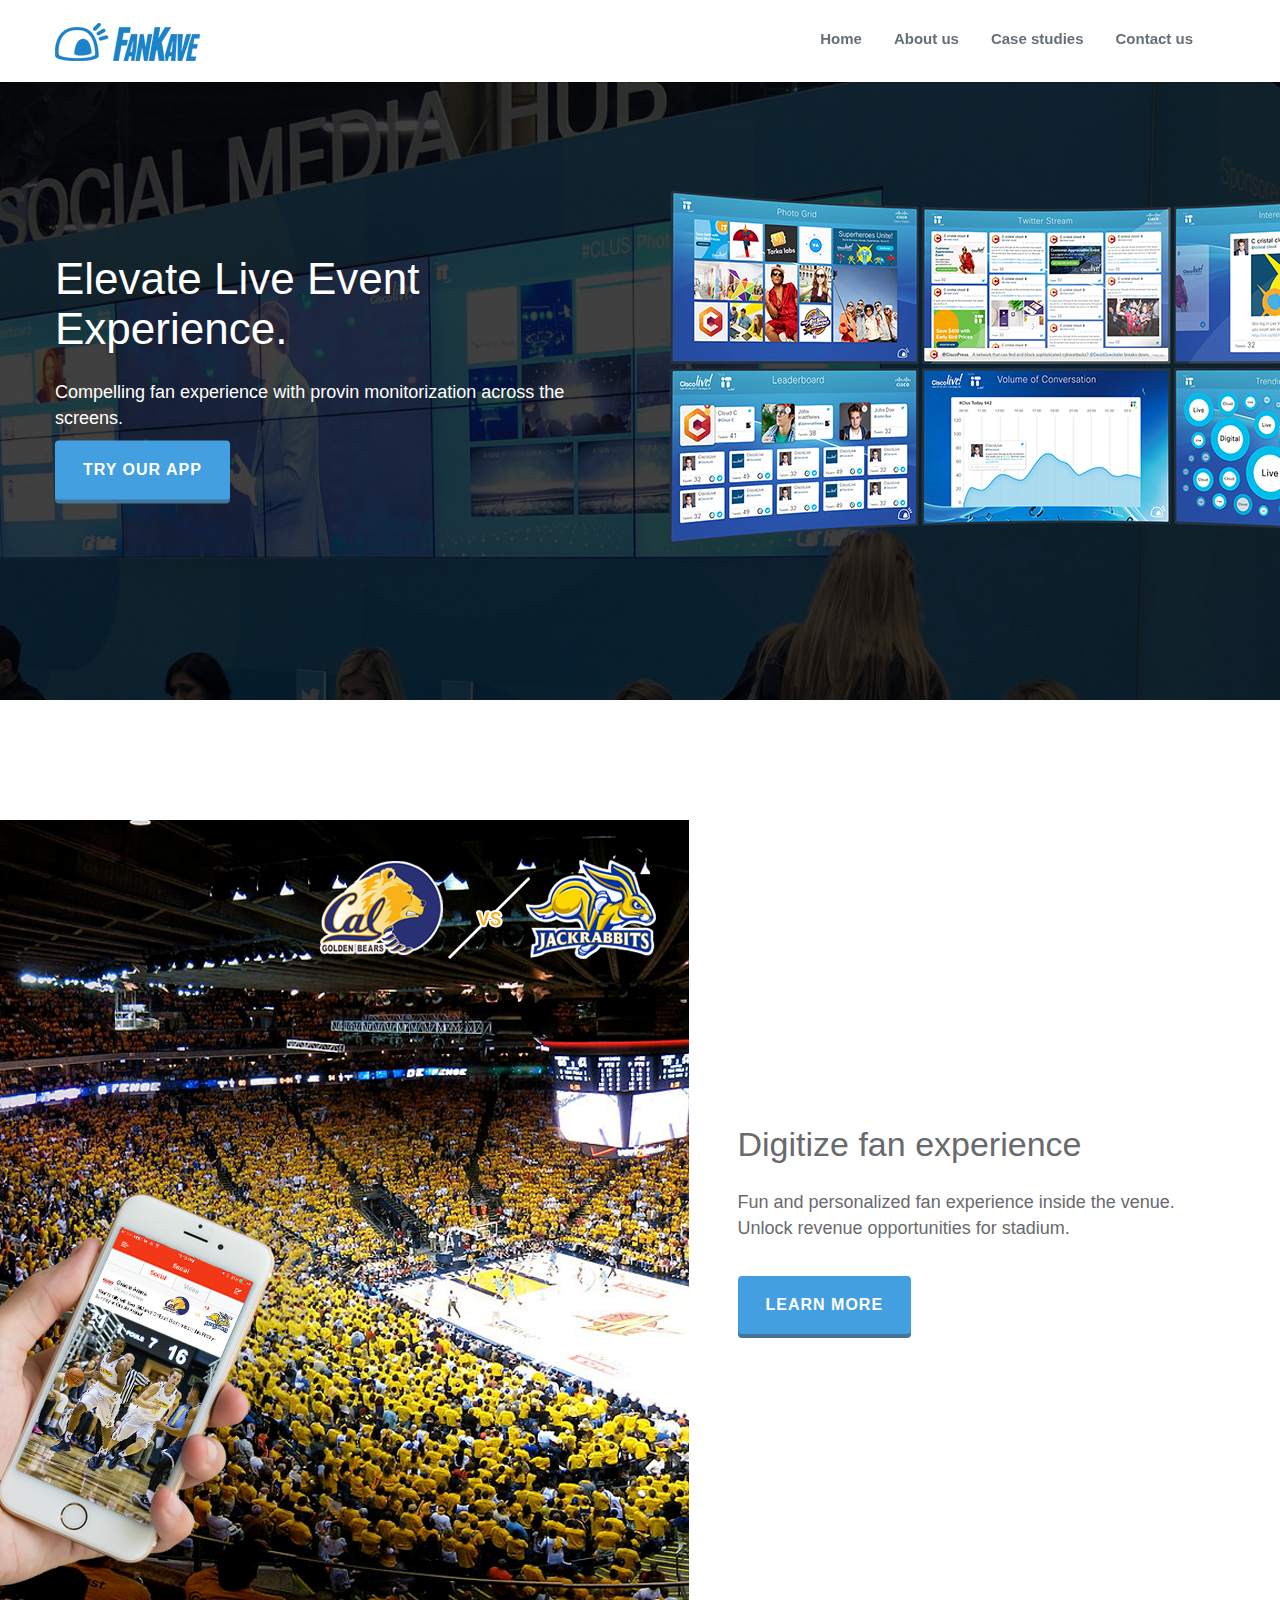
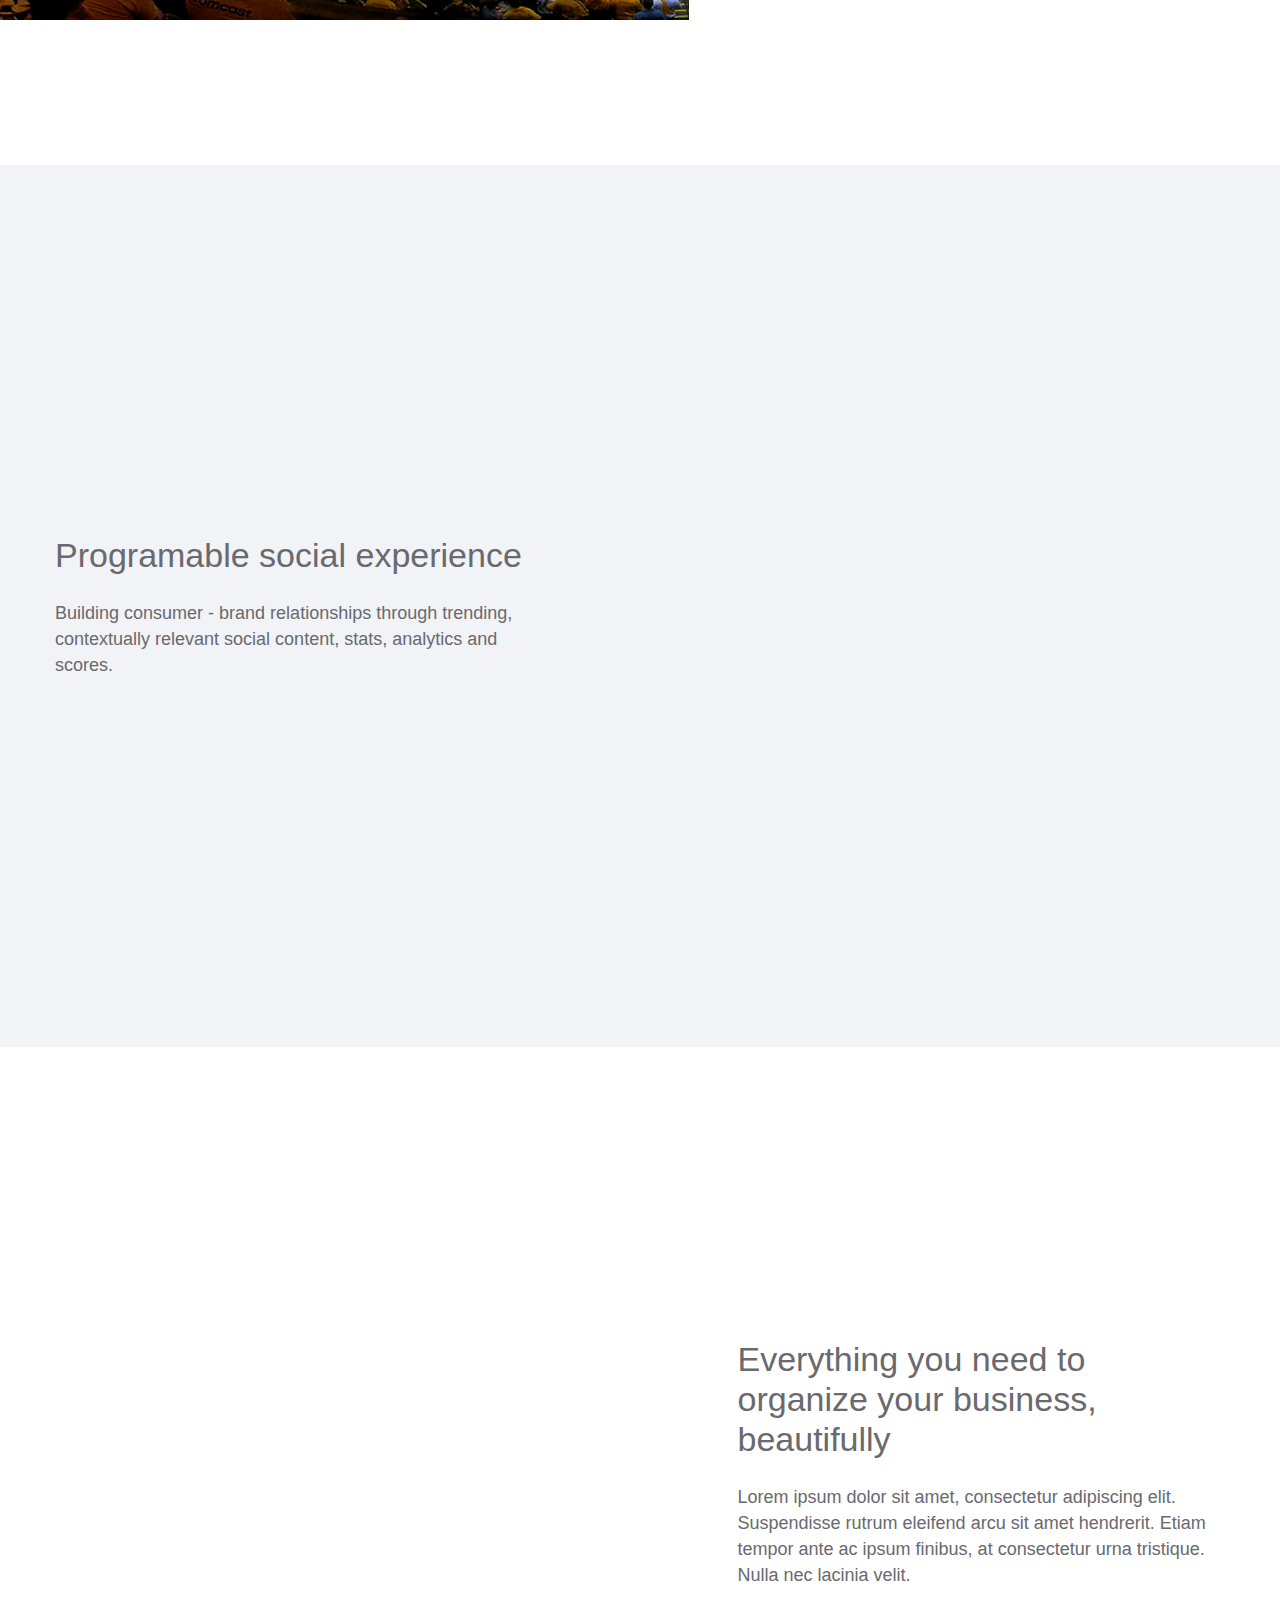
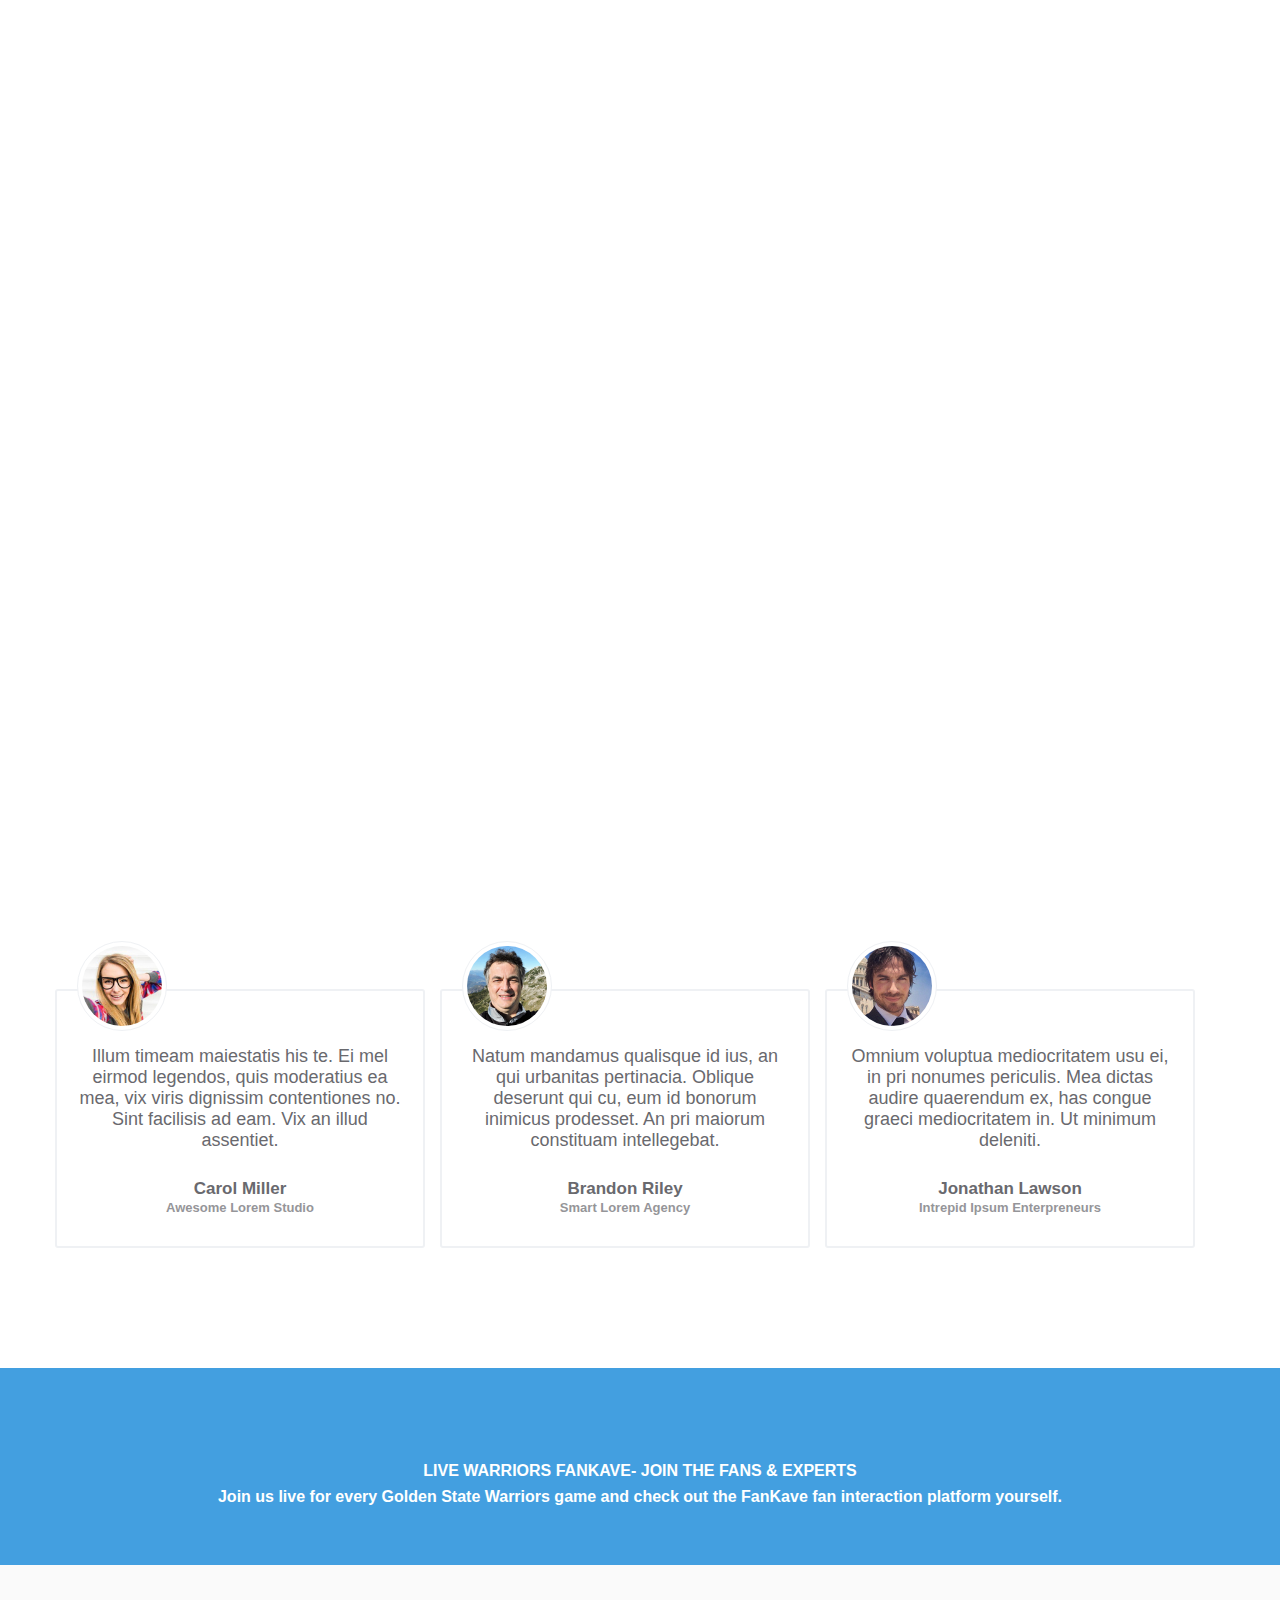
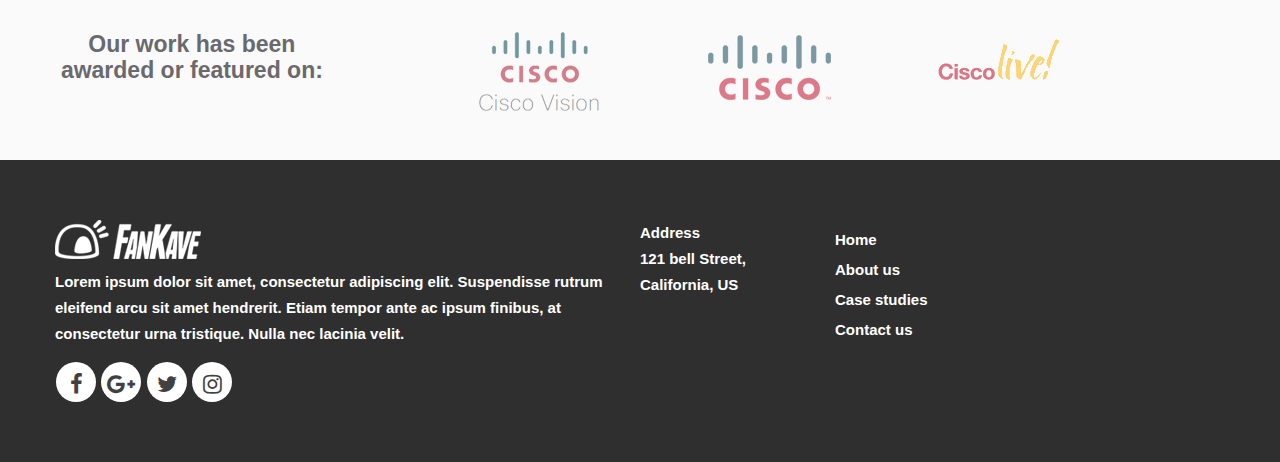
<file: index.html>
<!--fankave html -->
<html><head>
    <meta charset="utf-8">
    <meta http-equiv="X-UA-Compatible" content="IE=edge">
    <meta name="viewport" content="width=device-width, initial-scale=1">

    <!-- TITLE OF SITE -->
    <title>fankave</title>

    <meta name="description" content="fankave app">
    <meta name="keywords" content="Social Wall, fankave, Stadium app, Oracle Arena">
    <meta name="author" content="fankave">

    <!-- FAVICON  -->
    
		<link rel="icon" type="image/png" href="images/favicon.png">

   
    
    <!--STYLESHEETS  -->
    <!-- BOOTSTRAP CSS -->
    <link rel="stylesheet" href="css/plugins/bootstrap.min.css">

    <!-- FONT ICONS -->
    <link rel="stylesheet" href="css/icons/iconfont.css">
    <link rel="stylesheet" href="http://maxcdn.bootstrapcdn.com/font-awesome/4.3.0/css/font-awesome.min.css">
     
    <!-- GOOGLE FONTS -->
    <link href="http://fonts.googleapis.com/css?family=Lato:300,400,700,900,300italic,400italic,700italic,900italic" rel="stylesheet" type="text/css">
    
    <!-- PLUGINS STYLESHEET -->
    <link rel="stylesheet" href="css/plugins/magnific-popup.css">
    <link rel="stylesheet" href="css/plugins/owl.carousel.css">
    <link rel="stylesheet" href="css/plugins/loaders.css">
    <link rel="stylesheet" href="css/plugins/animate.css">
    <link rel="stylesheet" href="css/plugins/pickadate-default.css">
    <link rel="stylesheet" href="css/plugins/pickadate-default.date.css">
    
    <!-- CUSTOM STYLESHEET -->
    <link rel="stylesheet" href="css/style.css">

    <!-- RESPONSIVE FIXES -->
    <link rel="stylesheet" href="css/responsive.css">

    

</head>

<body data-spy="scroll" data-target="#main-navbar">

    

    <div class="main-container" id="page">

        
        
        

        <header id="nav5-1">
            
            <!-- Top Bar -->
            
                    

            <nav class="navbar nav-2 bg-edit affix-top" id="main-navbar">
                <div class="container">
                    
                    <div class="navbar-header">
                        <!-- Menu Button for Mobile Devices -->
                        <button type="button" class="navbar-toggle" data-toggle="collapse" data-target="#navbar-collapse">
                            <span class="sr-only">Toggle navigation</span>
                            <span class="icon-bar"></span>
                            <span class="icon-bar"></span>
                            <span class="icon-bar"></span>
                        </button>
                        
                      
                      
                        <a href="" class="navbar-brand smooth-scroll"><img src="images/logo-blue.png" alt="logo"></a>
                       
                    </div>

                    <div class="collapse navbar-collapse" id="navbar-collapse">
                        <!-- Menu Links -->
                        <ul class="nav navbar-nav navbar-right">
                            <li><a href="index.html" class="smooth-scroll">Home</a></li>
                            <li><a href="" class="smooth-scroll">About us</a></li>
                            <li><a href="" class="smooth-scroll">Case studies</a></li>
                            <li><a href="contact us.html" class="smooth-scroll">Contact us</a></li>
                            
                        </ul>
                    </div><!-- /End Navbar Collapse -->

                </div><!-- /End Container -->
            </nav><!-- /End Nav -->
        </header>
		<!--HERO SECTION-->
        <section id="hero5" class="hero bg-edit bg-img bg-parallax">
            <div class="container vertical-center-rel">
                <div class="row">
                    <div class="col-sm-6">
                        <h1 class="text-white m-b-md p-t-md">Elevate Live Event Experience.</h1>
                        <p class=" text-white">Compelling fan experience with provin monitorization across the screens.</p>
                        <a class="btn btn-shadow btn-md btn-blue text-uppercase">Try our App</a>
                    </div>
                </div>
            </div>
            <!-- Dashboard Image on Right -->
            <div class="dashboard-box dashboard-right">
                <img src="images/app6.png" alt="">
            </div>

        </section>
		<!--CONTENT SECTION -->
        <section id="content9-1" class="p-y-lg bg-edit content-dashboard content-align-md">
            
            <div class="container ">
                <div class="row y-middle">    
                    <!-- Device Image -->
                    <div class="col-md-7 text-center m-b-md wow fadeInLeft" style="visibility: visible; animation-name: fadeInLeft;"> 
                        <img src="images/app5.png" class="dash-left1" alt=""> 
                    </div>
                    <!-- Content -->
                    <div class="col-md-5 center-md">
                        <h2 class="m-b-md">Digitize fan experience</h2>
                        <p>Fun and personalized fan experience inside the venue. Unlock revenue opportunities for stadium.</p>
						<a href="" class="btn btn-shadow btn-blue btn-md m-t-md text-uppercase">Learn more</a>
                    </div>
                </div><!-- /End Row -->
            </div><!-- /End Container -->

        </section>
		<!--CONTENT SECTION-->
        <section id="content10-1" class="p-y-lg content-dashboard content-align-md bg-edit gl">
            
            <div class="container">
                <div class="row features-block y-middle">    
                    <!-- Device Image -->
                    <div class="col-md-7 col-md-push-5 text-center m-b-md wow fadeInRight" style="visibility: visible; animation-name: fadeInRight;"> 
                        <img src="images/app.png" alt=""> 
                    </div>
                    <!-- Content -->
                    <div class="col-md-5 col-md-pull-7 center-md">
                        <h2 class="m-b-md">Programable social experience</h2>
                        <p>Building consumer - brand relationships through trending, contextually relevant social content, stats, analytics and scores.</p>
                    </div>
                </div><!-- /End Row -->
            </div><!-- /End Container -->

        </section>
		<!-- CONTENT SECTION -->
        <section id="content9-1" class="p-y-lg bg-edit content-dashboard content-align-md">
            
            <div class="container">
                <div class="row y-middle">    
                    <!-- Device Image -->
                    <div class="col-md-7 text-center m-b-md wow fadeInLeft" style="visibility: visible; animation-name: fadeInLeft;"> 
                        <img src="images/tv-wall.png" class="dash-left" alt=""> 
                    </div>
                    <!-- Content -->
                    <div class="col-md-5 center-md">
                        <h2 class="m-b-md">Everything you need to organize your business, beautifully</h2>
                        <p>Lorem ipsum dolor sit amet, consectetur adipiscing elit. Suspendisse rutrum eleifend arcu sit amet hendrerit. Etiam tempor ante ac ipsum finibus, at consectetur urna tristique. Nulla nec lacinia velit.</p>
                        
                    </div>
                </div>
            </div>

        </section><!-- PORTFOLIO -->
        <section id="portfolio4-1" class="p-y-lg bg-edit bg-img1 bg-parallax ">
                
            <!-- Section Header -->
            <div class="container">
                <div class="row ">
                    <div class="col-md-8 col-md-offset-2">
                        <div class="section-header text-center wow fadeIn">
                            <h2 class=" text-white">Beautiful and easy interface</h2>
                            <p class=" text-white">Lorem ipsum dolor sit amet, consectetur adipiscing elit. Suspendisse rutrum eleifend arcu sit amet hendrerit. Etiam tempor ante ac ipsum finibus, at consectetur urna tristique. Nulla nec lacinia velit.</p>    
                        </div>
                    </div>
                </div>
            </div>
            
                        
        </section><!--TESTIMONIAL -->
        <section id="testimonials3-1" class="p-y-lg bg-edit">
            
            <div class="container">
                <!-- Section Header -->
                <div class="row">
                    <div class="col-md-8 col-md-offset-2">
                        <div class="m-b-md text-center wow fadeIn" style="visibility: visible; animation-name: fadeIn;">
                            <h2>What People Are Saying About Us</h2>
                            <p class="lead">Meet our happy clients and find why our Agency is the preferred choice.</p>    
                        </div>
                    </div>
                </div>

                <div class="row">
                    <div class="col-md-12 testimonials">
                        <!-- Testimonial Item -->
                        <div class="col-md-4 text-center p-t-md  clearfix">
                            <blockquote class="quote-border">
                                <figure><img src="images/testimonial1.jpg" class="img-circle img-thumbnail" alt="" width="90" height="90"> </figure>
                                <p>Illum timeam maiestatis his te. Ei mel eirmod legendos, quis moderatius ea mea, vix viris dignissim contentiones no. Sint facilisis ad eam. Vix an illud assentiet.</p>
                                <div class="cite text-edit">
                                    Carol Miller 
                                    <span class="cite-info p-opacity ">Awesome Lorem Studio</span> 
                                </div>
                            </blockquote>
                        </div>
						
                        <!-- Testimonial Item -->
                        <div class="col-md-4 text-center p-t-md clearfix">
                            <blockquote class="quote-border">
                                <figure><img src="images/testimonial2.jpg" alt="" class="img-circle img-thumbnail" width="90" height="90"> </figure>
                                <p>Natum mandamus qualisque id ius, an qui urbanitas pertinacia. Oblique deserunt qui cu, eum id bonorum inimicus prodesset. An pri maiorum constituam intellegebat.</p>
                                <div class="cite text-edit">
                                    Brandon Riley
                                    <span class="cite-info p-opacity">Smart Lorem Agency</span>
                                </div>
                            </blockquote>
                        </div>
                        <!-- Testimonial Item -->
                        <div class="col-md-4 text-center p-t-md clearfix">
                            <blockquote class="quote-border">
                                <figure><img src="images/testimonial3.jpg" alt="" class="img-circle img-thumbnail" width="90" height="90"> </figure>
                                <p>Omnium voluptua mediocritatem usu ei, in pri nonumes periculis. Mea dictas audire quaerendum ex, has congue graeci mediocritatem in. Ut minimum deleniti.</p>
                                <div class="cite text-edit">
                                    Jonathan Lawson 
                                    <span class="cite-info p-opacity">Intrepid Ipsum Enterpreneurs</span>
                                </div>
                            </blockquote>
                        </div>
                    </div>
                
                </div>
            </div>
        </section>
		<!-- =========================
            About   text
        ============================== -->
        <section id="partners1-1" class="p-y content-align-md bg-edit bg-blue mi">
            <div class="container">
                <div class="row">
                    <div class="col-md-0 text-center clients c2 y-middle">
                        <p class="text-white m-b-md p-t-md"><b>LIVE WARRIORS FANKAVE- JOIN THE FANS & EXPERTS<b/></br>Join us live for every Golden State Warriors game and check out the FanKave fan interaction platform yourself.<p/>
                        
                        <!-- Partners/Clients Images -->
                         </div><!-- /End Col -->
                </div><!-- /End Row -->
            </div><!-- /End Container -->
        </section>
 

        <!-- =========================
             PARTNERS
        ============================== -->
        <section id="partners1-1" class="p-y content-align-md bg-edit bg-light">
            <div class="container">
                <div class="row">
                    <div class="col-md-12 text-center clients c2 y-middle">
                        <div class="col-md-3">
                            <h6>Our work has been awarded or featured on:</h6>
                        </div>
                        <!-- Partners/Clients Images -->
                        <div class="col-md-9">
                            <img src="images/cisco_logo.png" class="img-responsive" alt="">
                            <img src="images/cisco_logo1.png" class="img-responsive" alt="">
                            <img src="images/cisco_logo2.png" class="img-responsive" alt="">
                        </div>
                    </div><!-- /End Col -->
                </div><!-- /End Row -->
            </div><!-- /End Container -->
        </section>
 
  

    
		<!--  FOOTER -->
        <footer id="footer6-2" class="footer f6 p-y-md bg-edit bg-black">                
            <div class="container text-white inverse">
                <div class="row">
                    
                    <div class="col-md-6">
                        <img src="images/logo-big-white.png" alt="">
                        <p class="m-t">Lorem ipsum dolor sit amet, consectetur adipiscing elit. Suspendisse rutrum eleifend arcu sit amet hendrerit. Etiam tempor ante ac ipsum finibus, at consectetur urna tristique. Nulla nec lacinia velit.</p>
                        <div class="footer-social social-btn m-t-md">
                            <a href="#" class="sb-white"><i class="fa fa-facebook text-black"></i></a>
                            <a href="#" class="sb-white"><i class="fa fa-google-plus text-black"></i></a>
                            <a href="#" class="sb-white"><i class="fa fa-twitter text-black"></i></a>
                            <a href="#" class="sb-white"><i class="fa fa-instagram text-black"></i></a>
                        </div>
                    </div>
                    
                    <div class="col-md-2">
					        <p><strong>Address</strong></p>
                            <p>121 bell Street, <br>
                            California, US</p>
                      
                    </div>
                                      
                    <div class="col-md-2">
                       
                        <ul class="footer-links m-t">
                            <li class="m-b"><a href="#" class="edit">Home</a></li>
                            <li class="m-b"><a href="#" class="edit">About us</a></li>
                            <li class="m-b"><a href="#" class="edit">Case studies</a></li>
                            <li class="m-b"><a href="#" class="edit">Contact us</a></li>
                        </ul>
                    </div>
                </div>
            </div>
        </footer>
		
		
        

    <!--  SCRIPTS -->
    <script id="twitter-wjs" src="https://platform.twitter.com/widgets.js"></script><script src="js/plugins/jquery1.11.2.min.js"></script>
    <script src="js/plugins/bootstrap.min.js"></script>
    <script src="js/plugins/jquery.easing.1.3.min.js"></script>
    <script src="js/plugins/jquery.countTo.js"></script>
    <script src="js/plugins/jquery.formchimp.min.js"></script>
    <script src="js/plugins/jquery.jCounter-0.1.4.js"></script>
    <script src="js/plugins/jquery.magnific-popup.min.js"></script>
    <script src="js/plugins/jquery.vide.min.js"></script>
    <script src="js/plugins/owl.carousel.min.js"></script>
    <script src="js/plugins/spectragram.min.js"></script>
    <script src="js/plugins/twitterFetcher_min.js"></script>
    <script src="js/plugins/wow.min.js"></script>
    <script src="js/plugins/picker.js"></script>
    <script src="js/plugins/picker.date.js"></script>

    <script src="js/custom.js"></script>

    

</body></html>
</file>
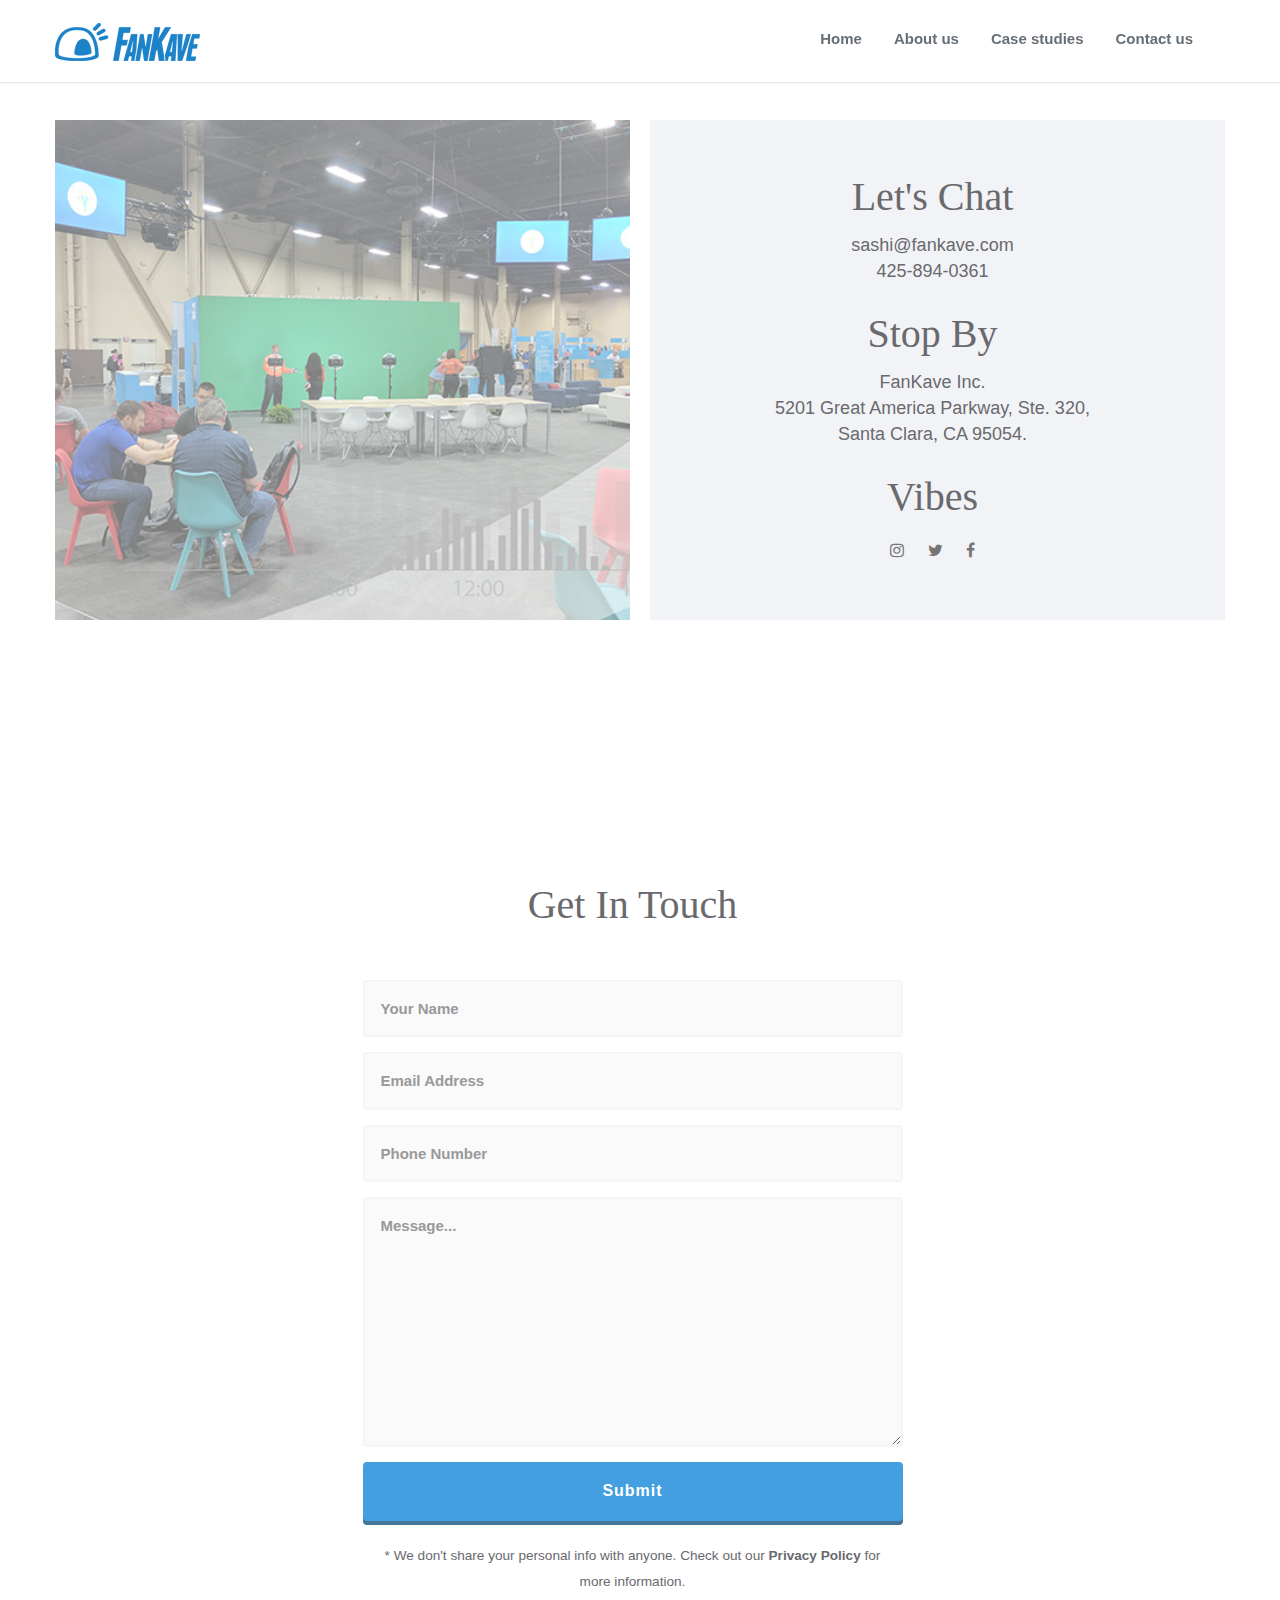
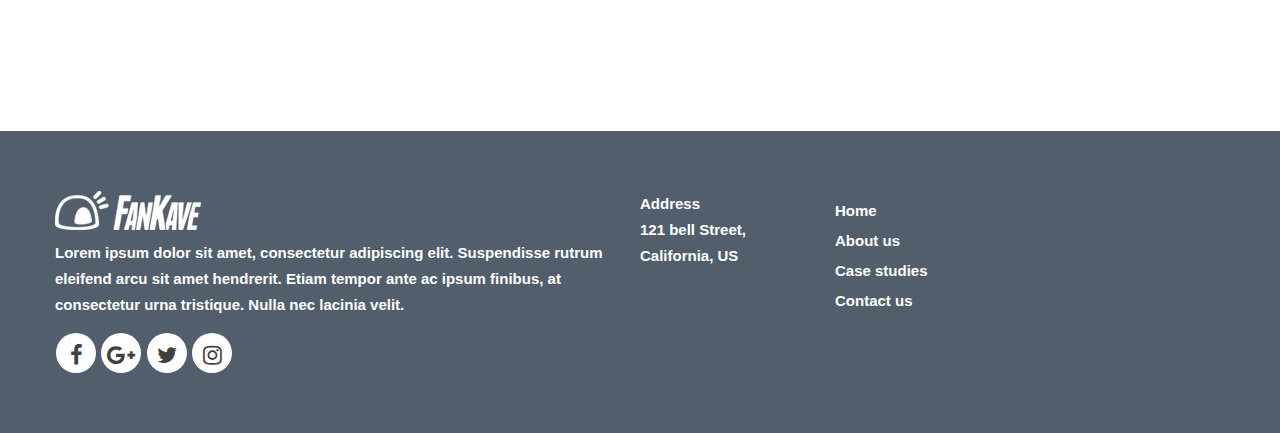
<file: contact us.html>
<!--CONTACT US html -->
<html><head>
    <meta charset="utf-8">
    <meta http-equiv="X-UA-Compatible" content="IE=edge">
    <meta name="viewport" content="width=device-width, initial-scale=1">

    <!-- TITLE OF SITE -->
    <title>fankave</title>

    <meta name="description" content="fankave app">
    <meta name="keywords" content="Social Wall, fankave, Stadium app, Oracle Arena">
    <meta name="author" content="fankave">

    <!-- FAVICON  -->
    
		<link rel="icon" type="image/png" href="images/favicon.png">

   
    
    <!--STYLESHEETS  -->
    <!-- BOOTSTRAP CSS -->
    <link rel="stylesheet" href="css/plugins/bootstrap.min.css">

    <!-- FONT ICONS -->
    <link rel="stylesheet" href="css/icons/iconfont.css">
    <link rel="stylesheet" href="http://maxcdn.bootstrapcdn.com/font-awesome/4.3.0/css/font-awesome.min.css">
     
    <!-- GOOGLE FONTS -->
    <link href="http://fonts.googleapis.com/css?family=Lato:300,400,700,900,300italic,400italic,700italic,900italic" rel="stylesheet" type="text/css">
    
    <!-- PLUGINS STYLESHEET -->
    <link rel="stylesheet" href="css/plugins/magnific-popup.css">
    <link rel="stylesheet" href="css/plugins/owl.carousel.css">
    <link rel="stylesheet" href="css/plugins/loaders.css">
    <link rel="stylesheet" href="css/plugins/animate.css">
    <link rel="stylesheet" href="css/plugins/pickadate-default.css">
    <link rel="stylesheet" href="css/plugins/pickadate-default.date.css">
    
    <!-- CUSTOM STYLESHEET -->
    <link rel="stylesheet" href="css/style.css">

    <!-- RESPONSIVE FIXES -->
    <link rel="stylesheet" href="css/responsive.css">

    

</head>

<body data-spy="scroll" data-target="#main-navbar">

    

    <div class="main-container" id="page">

        
        
        

        <header id="nav5-1">
            
            <!-- Top Bar -->
            
                    

            <nav class="navbar nav-2 bg-edit affix-top" id="main-navbar">
                <div class="container">
                    
                    <div class="navbar-header">
                        <!-- Menu Button for Mobile Devices -->
                        <button type="button" class="navbar-toggle" data-toggle="collapse" data-target="#navbar-collapse">
                            <span class="sr-only">Toggle navigation</span>
                            <span class="icon-bar"></span>
                            <span class="icon-bar"></span>
                            <span class="icon-bar"></span>
                        </button>
                        
                      
                      
                        <a href="" class="navbar-brand smooth-scroll"><img src="images/logo-blue.png" alt="logo"></a>
                       
                    </div>

                    <div class="collapse navbar-collapse" id="navbar-collapse">
                        <!-- Menu Links -->
                        <ul class="nav navbar-nav navbar-right">
                            <li><a href="index.html" class="smooth-scroll">Home</a></li>
                            <li><a href="" class="smooth-scroll">About us</a></li>
                            <li><a href="" class="smooth-scroll">Case studies</a></li>
                            <li><a href="contact us.html" class="smooth-scroll">Contact us</a></li>
                            
                        </ul>
                    </div><!-- /End Navbar Collapse -->

                </div><!-- /End Container -->
            </nav><!-- /End Nav -->


<body data-spy="scroll" data-target="#main-navbar">

    

    <div class="main-container" id="page">

        <section id="content1-1" class="p-y-lg content-spotlight bg-edit ">
            
            <!-- Section Header -->
            
            <div class="container p-a-0 gl">
                
                <div class="row m-a-0 spotlight-block img-left ">
                    <!-- Image Block -->
                    <figure class="col-md-6 p-a-0">
                        <div class="img-wrap bg-img" style="background-image:url('images/agency1.jpg')"></div>
                    </figure>
                    <!-- Text Block -->
                    <div class="col-md-6 bg-edit  text-grey spotlight-text center-md gl">
                        <div class="vertical-center-rel canter-al">
                            
							<h4 class="text-capitalize f-w-600 h4 " style="visibility: visible;">Let's Chat</h4>
                            <p class="m-b-md f-w-300">sashi@fankave.com </br>425-894-0361</p>
							<p></p>
							
							<h4 class="text-capitalize f-w-600 h4" style="visibility: visible;">Stop By</h4>
                            <p class="m-b-md f-w-300">FanKave Inc.</br>5201 Great America Parkway, Ste. 320,</br>Santa Clara, CA 95054.</p>
							<p></p>
							
							<h4 class="text-capitalize f-w-600 h4" style="visibility: visible;">Vibes</h4>
							
                    <div class="social text-grey">
					<a class="m-b-md" href="https://www.instagram.com/fankave/"><i class="fa fa-instagram"></i></a>
					<a class="m-b-md" href="https://twitter.com/fankave"><i class="fa fa-twitter"></i></a>
					<a class="m-b-md" href="https://www.facebook.com/fankave"><i class="fa fa-facebook-f"></i></a>
				</div>
                        </div>
                    </div>
                </div><!-- /End Row -->
            
            </div><!-- /End Container  -->
        </section><!-- =============================
             SUBSCRIPTION
        ============================== -->
        <section id="subscription5-1" class="p-y-lg subscription bg-edit">
            <div class="container">
                <!-- Section Header -->
                <div class="row">
                    <div class="col-md-8 col-md-offset-2">
                        <div class="section-header text-center wow fadeIn text-capitalize h4" style="visibility: visible; animation-name: fadeIn;">
                            <h4 class="text-capitalize f-w-600 h4" style="visibility: visible;">Get In Touch</h4>
							</div>
                    </div>
                </div>
                
                <div class="row">
                    <div class="col-md-6 col-md-offset-3">
                        <!-- Mailchimp Form -->
                        <form class="form-horizontal form-margin" id="mailchimpForm" action="http://sample.us9.list-manage.in/subscribe/post?u=a8cd4fa72585379e205821fa2&amp;id=c4132664bd">
                            
                            <div class="form-group">
                                <input type="text" class="form-control" id="m2Name" placeholder="Your Name" name="NAME" required="">
                            </div>
                            <div class="form-group">
                                <input type="email" class="form-control" id="m2Email" placeholder="Email Address" name="EMAIL" required="">
                            </div>
							<div class="form-group">
							    <input type="tel" class="form-control" id="m2Phone" name="your-phone" value="" size="40" aria-invalid="false" placeholder="Phone Number">
							</div>
							<div class="form-group">
							   <textarea name="your-message" cols="40" rows="10" class="form-control" aria-required="true" aria-invalid="false" placeholder="Message..."></textarea>
							</div>
                           <div class="form-group">
                                <button type="submit" class="btn btn-shadow btn-blue btn-md">Submit</button>
                            </div>
                            <p class="small text-center">* We don't share your personal info with anyone. Check out our <a href="http://www.fankave.net/privacy/" style="color:#69696E;">Privacy Policy</a> for more information.</p>
                        </form>

                        
                    </div>
                </div><!-- /End Row -->
            </div><!-- /End Container -->

        </section></div><!-- /End Main Container -->
<!--  FOOTER -->
        <footer id="footer6-2" class="footer f6 p-y-md bg-edit bg-dark">                
            <div class="container text-white inverse">
                <div class="row">
                    
                    <div class="col-md-6">
                        <img src="images/logo-big-white.png" alt="">
                        <p class="m-t">Lorem ipsum dolor sit amet, consectetur adipiscing elit. Suspendisse rutrum eleifend arcu sit amet hendrerit. Etiam tempor ante ac ipsum finibus, at consectetur urna tristique. Nulla nec lacinia velit.</p>
                        <div class="footer-social social-btn m-t-md">
                            <a href="#" class="sb-white"><i class="fa fa-facebook text-black"></i></a>
                            <a href="#" class="sb-white"><i class="fa fa-google-plus text-black"></i></a>
                            <a href="#" class="sb-white"><i class="fa fa-twitter text-black"></i></a>
                            <a href="#" class="sb-white"><i class="fa fa-instagram text-black"></i></a>
                        </div>
                    </div>
                    
                    <div class="col-md-2">
					        <p><strong>Address</strong></p>
                            <p>121 bell Street, <br>
                            California, US</p>
                      
                    </div>
                                      
                    <div class="col-md-2">
                       
                        <ul class="footer-links m-t">
                            <li class="m-b"><a href="#" class="edit">Home</a></li>
                            <li class="m-b"><a href="#" class="edit">About us</a></li>
                            <li class="m-b"><a href="#" class="edit">Case studies</a></li>
                            <li class="m-b"><a href="#" class="edit">Contact us</a></li>
                        </ul>
                    </div>
                </div>
            </div>
        </footer>
		
    
    <!-- =========================
         SCRIPTS 
    ============================== -->
    <script id="twitter-wjs" src="https://platform.twitter.com/widgets.js"></script><script src="js/plugins/jquery1.11.2.min.js"></script>
    <script src="js/plugins/bootstrap.min.js"></script>
    <script src="js/plugins/jquery.easing.1.3.min.js"></script>
    <script src="js/plugins/jquery.countTo.js"></script>
    <script src="js/plugins/jquery.formchimp.min.js"></script>
    <script src="js/plugins/jquery.jCounter-0.1.4.js"></script>
    <script src="js/plugins/jquery.magnific-popup.min.js"></script>
    <script src="js/plugins/jquery.vide.min.js"></script>
    <script src="js/plugins/owl.carousel.min.js"></script>
    <script src="js/plugins/spectragram.min.js"></script>
    <script src="js/plugins/twitterFetcher_min.js"></script>
    <script src="js/plugins/wow.min.js"></script>
    <script src="js/plugins/picker.js"></script>
    <script src="js/plugins/picker.date.js"></script>
    <!-- Custom Script -->
    <script src="js/custom.js"></script>

    

</body></html>
</file>
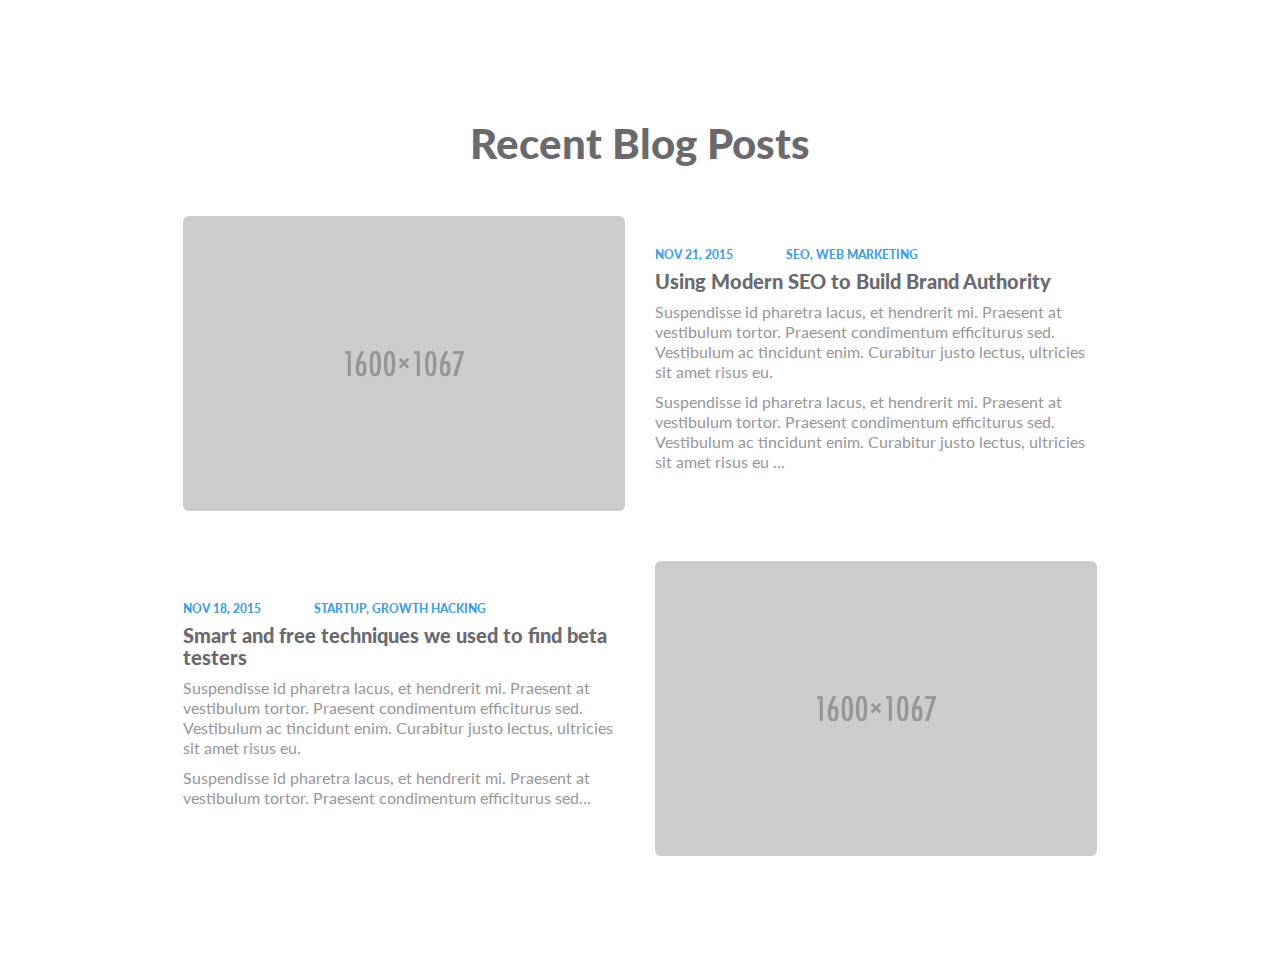
<file: elements/blog1-1.html>
<!doctype html>
<html lang="en">
<head>
    <meta charset="utf-8">
    <meta http-equiv="X-UA-Compatible" content="IE=edge">
    <meta name="viewport" content="width=device-width, initial-scale=1">

    <!-- TITLE OF SITE -->
    <title>GetLeads - Landing Page with Page Builder</title>

    <meta name="description" content="glDescription" />
    <meta name="keywords" content="glKeywords" />
    <meta name="author" content="glAuthor">

    <!-- FAVICON  -->
    <!-- Place your favicon.ico in the images directory -->
    <link rel="shortcut icon" href="images/favicon.ico" type="image/x-icon">
    <link rel="icon" href="images/favicon.ico" type="image/x-icon">
    
    <!-- =========================
       STYLESHEETS 
    ============================== -->
    <!-- BOOTSTRAP CSS -->
    <link rel="stylesheet" href="css/plugins/bootstrap.min.css">

    <!-- FONT ICONS -->
    <link rel="stylesheet" href="css/icons/iconfont.css">
    <link rel="stylesheet" href="http://maxcdn.bootstrapcdn.com/font-awesome/4.3.0/css/font-awesome.min.css">
     
    <!-- GOOGLE FONTS -->
    <link href='http://fonts.googleapis.com/css?family=Lato:300,400,700,900,300italic,400italic,700italic,900italic' rel='stylesheet' type='text/css'>
    
    <!-- PLUGINS STYLESHEET -->
    <link rel="stylesheet" href="css/plugins/magnific-popup.css">
    <link rel="stylesheet" href="css/plugins/owl.carousel.css">
    <link rel="stylesheet" href="css/plugins/loaders.css">
    <link rel="stylesheet" href="css/plugins/animate.css">
    
    <!-- CUSTOM STYLESHEET -->
    <link rel="stylesheet" href="css/style.css">

    <!-- RESPONSIVE FIXES -->
    <link rel="stylesheet" href="css/responsive.css">

    <!-- HTML5 shim and Respond.js for IE8 support of HTML5 elements and media queries -->
    <!-- WARNING: Respond.js doesn't work if you view the page via file:// -->
    <!--[if lt IE 9]>
      <script src="https://oss.maxcdn.com/html5shiv/3.7.2/html5shiv.min.js"></script>
      <script src="https://oss.maxcdn.com/respond/1.4.2/respond.min.js"></script>
    <![endif]-->

</head>

<body data-spy="scroll" data-target="#main-navbar">

    <div class="main-container" id="page">
        
        <!-- =========================
             BLOG SECTION
        ============================== -->
        <section id="blog1-1" class="p-y-lg blog bg-edit content-align-md">
            
            <div class="container">
                <!-- Section Header -->
                <div class="row">    
                    <div class="col-md-10 col-md-offset-1">
                        <div class="section-header text-center wow fadeIn">
                            <h2>Recent Blog Posts</h2>
                        </div>
                    </div>
                </div>
                <!-- Blog Post -->
                <div class="row">
                    <div class="col-md-10 col-md-offset-1 content-block y-middle">
                        <div class="col-sm-6">
                            <a href=""><img src="images/bg-1.jpg" alt="" class="img-responsive img-rounded"></a>
                        </div>
                        
                        <div class="col-sm-6">
                            <div class="post-meta text-edit">
                                <span class="date">Nov 21, 2015</span> Seo, Web Marketing
                            </div>
                            <a href=""><h5>Using Modern SEO to Build Brand Authority</h5></a>
                            <p class="p-opacity">Suspendisse id pharetra lacus, et hendrerit mi. Praesent at vestibulum tortor. Praesent condimentum efficiturus sed. Vestibulum ac tincidunt enim. Curabitur justo lectus, ultricies sit amet risus eu.</p>
                            <p class="p-opacity">Suspendisse id pharetra lacus, et hendrerit mi. Praesent at vestibulum tortor. Praesent condimentum efficiturus sed. Vestibulum ac tincidunt enim. Curabitur justo lectus, ultricies sit amet risus eu ...</p>
                        </div>
                    </div>
                </div>
                <!-- Blog Post -->
                <div class="row">
                    <div class="col-md-10 col-md-offset-1 content-block m-t-lg y-middle">
                        <div class="col-sm-6 col-sm-push-6">
                            <a href=""><img src="images/bg-2.jpg" alt="" class="img-responsive img-rounded"></a>
                        </div>
                        
                        <div class="col-sm-6 col-sm-pull-6">
                            <div class="post-meta text-edit">
                                <span class="date">
                                    Nov 18, 2015 </span> Startup, Growth Hacking
                            </div>
                            <a href=""><h5>Smart and free techniques we used to find beta testers</h5></a>
                            <p class="p-opacity">Suspendisse id pharetra lacus, et hendrerit mi. Praesent at vestibulum tortor. Praesent condimentum efficiturus sed. Vestibulum ac tincidunt enim. Curabitur justo lectus, ultricies sit amet risus eu.</p>
                            <p class="p-opacity">Suspendisse id pharetra lacus, et hendrerit mi. Praesent at vestibulum tortor. Praesent condimentum efficiturus sed...</p>
                        </div>
                    </div>
                </div><!-- /End Row -->
            </div><!-- /End Container -->
            
        </section>



    </div><!-- /End Main Container -->


    <!-- =========================
         SCRIPTS 
    ============================== -->
    <script src="js/plugins/jquery1.11.2.min.js"></script>
    <script src="js/plugins/bootstrap.min.js"></script>
    <script src="js/plugins/jquery.easing.1.3.min.js"></script>
    <script src="js/plugins/jquery.countTo.js"></script>
    <script src="js/plugins/jquery.formchimp.min.js"></script>
    <script src="js/plugins/jquery.jCounter-0.1.4.js"></script>
    <script src="js/plugins/jquery.magnific-popup.min.js"></script>
    <script src="js/plugins/jquery.vide.min.js"></script>
    <script src="js/plugins/owl.carousel.min.js"></script>
    <script src="js/plugins/spectragram.min.js"></script>
    <script src="js/plugins/twitterFetcher_min.js"></script>
    <script src="js/plugins/wow.min.js"></script>
    <!-- Custom Script -->
    <script src="js/custom.js"></script>
    
</body>
</html>
</file>
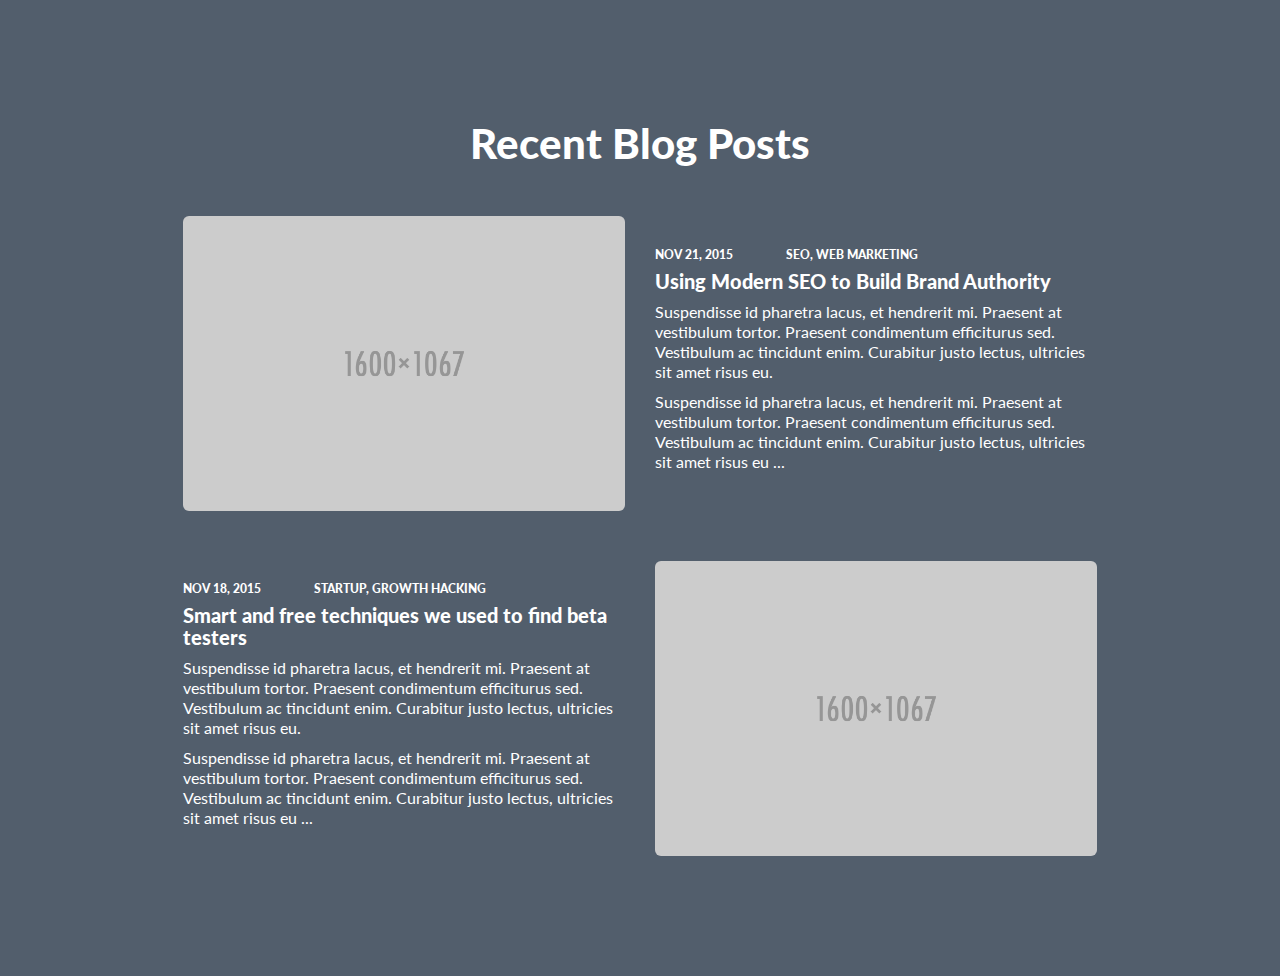
<file: elements/blog1-2.html>
<!doctype html>
<html lang="en">
<head>
    <meta charset="utf-8">
    <meta http-equiv="X-UA-Compatible" content="IE=edge">
    <meta name="viewport" content="width=device-width, initial-scale=1">

    <!-- TITLE OF SITE -->
    <title>GetLeads - Landing Page with Page Builder</title>

    <meta name="description" content="glDescription" />
    <meta name="keywords" content="glKeywords" />
    <meta name="author" content="glAuthor">

    <!-- FAVICON  -->
    <!-- Place your favicon.ico in the images directory -->
    <link rel="shortcut icon" href="images/favicon.ico" type="image/x-icon">
    <link rel="icon" href="images/favicon.ico" type="image/x-icon">
    
    <!-- =========================
       STYLESHEETS 
    ============================== -->
    <!-- BOOTSTRAP CSS -->
    <link rel="stylesheet" href="css/plugins/bootstrap.min.css">

    <!-- FONT ICONS -->
    <link rel="stylesheet" href="css/icons/iconfont.css">
    <link rel="stylesheet" href="http://maxcdn.bootstrapcdn.com/font-awesome/4.3.0/css/font-awesome.min.css">
     
    <!-- GOOGLE FONTS -->
    <link href='http://fonts.googleapis.com/css?family=Lato:300,400,700,900,300italic,400italic,700italic,900italic' rel='stylesheet' type='text/css'>
    
    <!-- PLUGINS STYLESHEET -->
    <link rel="stylesheet" href="css/plugins/magnific-popup.css">
    <link rel="stylesheet" href="css/plugins/owl.carousel.css">
    <link rel="stylesheet" href="css/plugins/loaders.css">
    <link rel="stylesheet" href="css/plugins/animate.css">
    
    <!-- CUSTOM STYLESHEET -->
    <link rel="stylesheet" href="css/style.css">

    <!-- RESPONSIVE FIXES -->
    <link rel="stylesheet" href="css/responsive.css">

    <!-- HTML5 shim and Respond.js for IE8 support of HTML5 elements and media queries -->
    <!-- WARNING: Respond.js doesn't work if you view the page via file:// -->
    <!--[if lt IE 9]>
      <script src="https://oss.maxcdn.com/html5shiv/3.7.2/html5shiv.min.js"></script>
      <script src="https://oss.maxcdn.com/respond/1.4.2/respond.min.js"></script>
    <![endif]-->

</head>

<body data-spy="scroll" data-target="#main-navbar">

    <div class="main-container" id="page">

        <!-- =========================
             BLOG SECTION
        ============================== -->
        <section id="blog1-2" class="p-y-lg blog bg-edit bg-dark content-align-md">
            <div class="container">
                <!-- Section Header -->
                <div class="row">    
                    <div class="col-md-10 col-md-offset-1 text-white">
                        <div class="section-header text-center wow fadeIn">
                            <h2>Recent Blog Posts</h2>
                        </div>
                    </div>
                </div>
                <!-- Blog Post -->
                <div class="row">
                    <div class="col-md-10 col-md-offset-1 content-block y-middle">
                        <div class="col-sm-6">
                            <a href=""><img src="images/bg-1.jpg" alt="" class="img-responsive img-rounded"></a>
                        </div>
                        
                        <div class="col-sm-6 text-white">
                            <div class="post-meta text-edit" style="color:#fff;">
                                <span class="date">Nov 21, 2015</span> Seo, Web Marketing
                            </div>
                            <a href="" class="inverse"><h5 style="color:#fff;">Using Modern SEO to Build Brand Authority</h5></a>
                            <p>Suspendisse id pharetra lacus, et hendrerit mi. Praesent at vestibulum tortor. Praesent condimentum efficiturus sed. Vestibulum ac tincidunt enim. Curabitur justo lectus, ultricies sit amet risus eu.</p>
                            <p>Suspendisse id pharetra lacus, et hendrerit mi. Praesent at vestibulum tortor. Praesent condimentum efficiturus sed. Vestibulum ac tincidunt enim. Curabitur justo lectus, ultricies sit amet risus eu ...</p>
                        </div>
                    </div>
                </div>
                <!-- Blog Post -->
                <div class="row">
                    <div class="col-md-10 col-md-offset-1 content-block m-t-lg y-middle">
                        <div class="col-sm-6 col-sm-push-6">
                            <a href=""><img src="images/bg-2.jpg" alt="" class="img-responsive img-rounded"></a>
                        </div>
                        
                        <div class="col-sm-6 col-sm-pull-6 text-white">
                            <div class="post-meta text-edit" style="color:#fff;">
                                <span class="date">
                                    Nov 18, 2015 </span> Startup, Growth Hacking
                            </div>
                            <a href="" class="inverse"><h5 style="color:#fff;">Smart and free techniques we used to find beta testers</h5></a>
                            <p>Suspendisse id pharetra lacus, et hendrerit mi. Praesent at vestibulum tortor. Praesent condimentum efficiturus sed. Vestibulum ac tincidunt enim. Curabitur justo lectus, ultricies sit amet risus eu.</p>
                            <p>Suspendisse id pharetra lacus, et hendrerit mi. Praesent at vestibulum tortor. Praesent condimentum efficiturus sed. Vestibulum ac tincidunt enim. Curabitur justo lectus, ultricies sit amet risus eu ...</p>
                        </div>
                    </div>
                </div><!-- /End Row -->
            </div><!-- /End Container -->
            
        </section>

    </div><!-- /End Main Container -->


    <!-- =========================
         SCRIPTS 
    ============================== -->
    <script src="js/plugins/jquery1.11.2.min.js"></script>
    <script src="js/plugins/bootstrap.min.js"></script>
    <script src="js/plugins/jquery.easing.1.3.min.js"></script>
    <script src="js/plugins/jquery.countTo.js"></script>
    <script src="js/plugins/jquery.formchimp.min.js"></script>
    <script src="js/plugins/jquery.jCounter-0.1.4.js"></script>
    <script src="js/plugins/jquery.magnific-popup.min.js"></script>
    <script src="js/plugins/jquery.vide.min.js"></script>
    <script src="js/plugins/owl.carousel.min.js"></script>
    <script src="js/plugins/spectragram.min.js"></script>
    <script src="js/plugins/twitterFetcher_min.js"></script>
    <script src="js/plugins/wow.min.js"></script>
    <!-- Custom Script -->
    <script src="js/custom.js"></script>
    
</body>
</html>
</file>
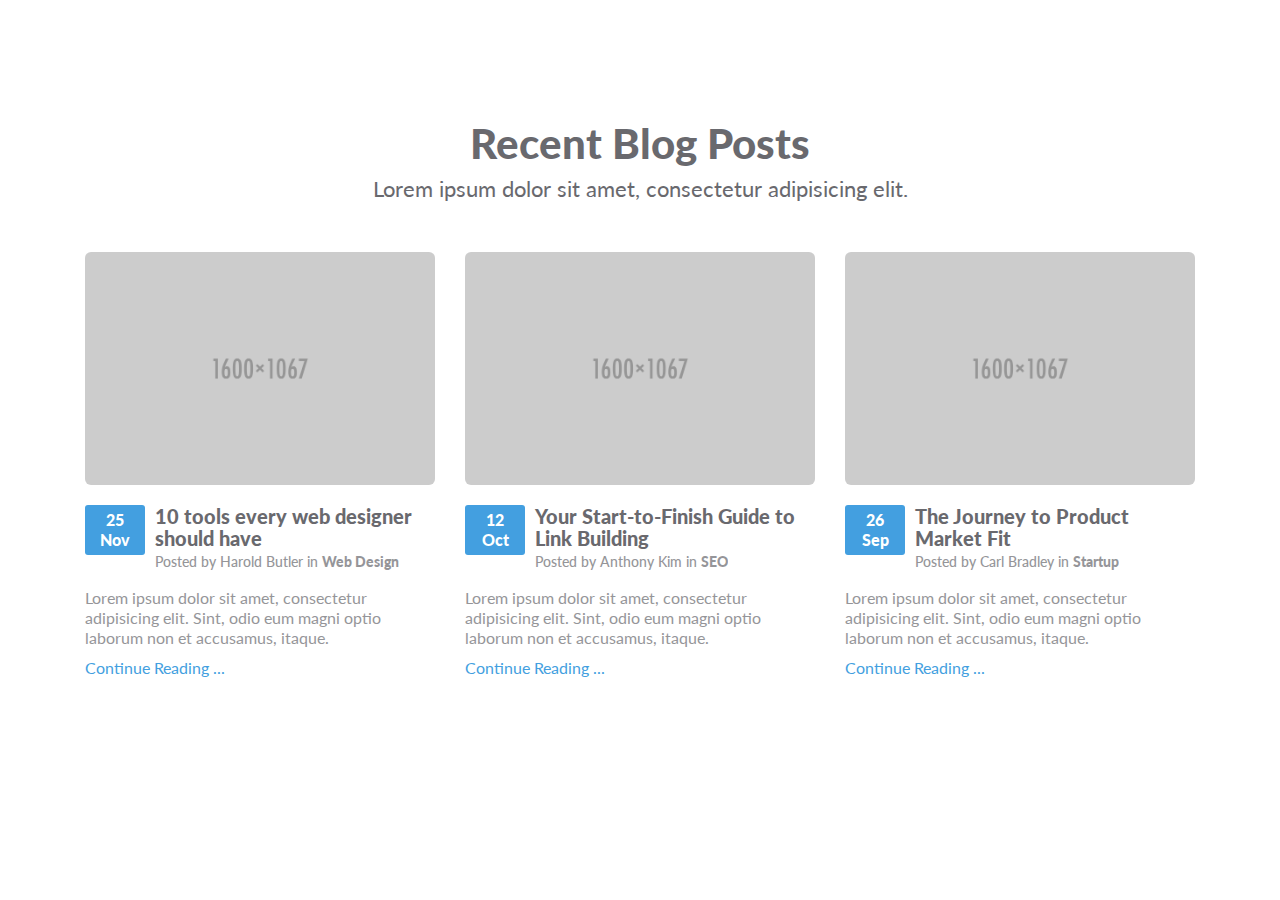
<file: elements/blog2-1.html>
<!doctype html>
<html lang="en">
<head>
    <meta charset="utf-8">
    <meta http-equiv="X-UA-Compatible" content="IE=edge">
    <meta name="viewport" content="width=device-width, initial-scale=1">

    <!-- TITLE OF SITE -->
    <title>GetLeads - Landing Page with Page Builder</title>

    <meta name="description" content="glDescription" />
    <meta name="keywords" content="glKeywords" />
    <meta name="author" content="glAuthor">

    <!-- FAVICON  -->
    <!-- Place your favicon.ico in the images directory -->
    <link rel="shortcut icon" href="images/favicon.ico" type="image/x-icon">
    <link rel="icon" href="images/favicon.ico" type="image/x-icon">
    
    <!-- =========================
       STYLESHEETS 
    ============================== -->
    <!-- BOOTSTRAP CSS -->
    <link rel="stylesheet" href="css/plugins/bootstrap.min.css">

    <!-- FONT ICONS -->
    <link rel="stylesheet" href="css/icons/iconfont.css">
    <link rel="stylesheet" href="http://maxcdn.bootstrapcdn.com/font-awesome/4.3.0/css/font-awesome.min.css">
     
    <!-- GOOGLE FONTS -->
    <link href='http://fonts.googleapis.com/css?family=Lato:300,400,700,900,300italic,400italic,700italic,900italic' rel='stylesheet' type='text/css'>
    
    <!-- PLUGINS STYLESHEET -->
    <link rel="stylesheet" href="css/plugins/magnific-popup.css">
    <link rel="stylesheet" href="css/plugins/owl.carousel.css">
    <link rel="stylesheet" href="css/plugins/loaders.css">
    <link rel="stylesheet" href="css/plugins/animate.css">
    
    <!-- CUSTOM STYLESHEET -->
    <link rel="stylesheet" href="css/style.css">

    <!-- RESPONSIVE FIXES -->
    <link rel="stylesheet" href="css/responsive.css">

    <!-- HTML5 shim and Respond.js for IE8 support of HTML5 elements and media queries -->
    <!-- WARNING: Respond.js doesn't work if you view the page via file:// -->
    <!--[if lt IE 9]>
      <script src="https://oss.maxcdn.com/html5shiv/3.7.2/html5shiv.min.js"></script>
      <script src="https://oss.maxcdn.com/respond/1.4.2/respond.min.js"></script>
    <![endif]-->

</head>

<body data-spy="scroll" data-target="#main-navbar">
    
    <div class="main-container" id="page">
        
        <!-- =========================
             BLOG SECTION
        ============================== -->
        <section id="blog2-1" class="p-y-lg blog bg-edit">
            <div class="container">
                <!-- Section Header -->
                <div class="row">
                    <div class="col-md-10 col-md-offset-1">
                        <div class="section-header text-center">
                            <h2>Recent Blog Posts</h2>
                            <p class="lead">Lorem ipsum dolor sit amet, consectetur adipisicing elit.</p>
                        </div>
                    </div>
                </div>
                
                <div class="row">
                    <div class="col-md-12 content-block c3">
                        <!-- Blog Post -->
                        <div class="col-sm-4">
                            <a href=""><img src="images/bg-1.jpg" alt="" class="img-responsive img-rounded"></a>
                            <div class="post-info">
                                <div class="date text-edit">
                                    <span class="day">25</span>
                                    Nov
                                </div>
                                <a href=""><h5>10 tools every web designer should have</h5></a>
                                <h6 class="p-opacity">Posted by Harold Butler in <strong>Web Design</strong></h6>
                            </div>
                            <p class="p-opacity">Lorem ipsum dolor sit amet, consectetur adipisicing elit. Sint, odio eum magni optio laborum non et accusamus, itaque.</p>
                            <a href="" class="more-link edit">Continue Reading ...</a>
                        </div>
                        <!-- Blog Post -->
                        <div class="col-sm-4">
                            <a href=""><img src="images/bg-2.jpg" alt="" class="img-responsive img-rounded"></a>
                            <div class="post-info">
                                <div class="date text-edit">
                                    <span class="day">12</span>
                                    Oct
                                </div>
                                <a href=""><h5>Your Start-to-Finish Guide to Link Building </h5></a>
                                <h6 class="p-opacity">Posted by Anthony Kim in <strong>SEO</strong></h6>
                            </div>
                            <p class="p-opacity">Lorem ipsum dolor sit amet, consectetur adipisicing elit. Sint, odio eum magni optio laborum non et accusamus, itaque.</p>
                            <a href="" class="more-link edit">Continue Reading ...</a>
                        </div>
                        <!-- Blog Post -->
                        <div class="col-sm-4">
                            <a href=""><img src="images/bg-3.jpg" alt="" class="img-responsive img-rounded"></a>
                            <div class="post-info">
                                <div class="date text-edit">
                                    <span class="day">26</span>
                                    Sep
                                </div>
                                <a href=""><h5>The Journey to Product Market Fit</h5></a>
                                <h6 class="p-opacity">Posted by Carl Bradley in <strong>Startup</strong></h6>
                            </div>
                            <p class="p-opacity">Lorem ipsum dolor sit amet, consectetur adipisicing elit. Sint, odio eum magni optio laborum non et accusamus, itaque.</p>
                            <a href="" class="more-link edit">Continue Reading ...</a>
                        </div>
                    </div>
                </div><!-- /End Row -->
            </div><!-- /End Container -->

        </section>   
        

    </div><!-- /End Main Container -->


    <!-- =========================
         SCRIPTS 
    ============================== -->
    <script src="js/plugins/jquery1.11.2.min.js"></script>
    <script src="js/plugins/bootstrap.min.js"></script>
    <script src="js/plugins/jquery.easing.1.3.min.js"></script>
    <script src="js/plugins/jquery.countTo.js"></script>
    <script src="js/plugins/jquery.formchimp.min.js"></script>
    <script src="js/plugins/jquery.jCounter-0.1.4.js"></script>
    <script src="js/plugins/jquery.magnific-popup.min.js"></script>
    <script src="js/plugins/jquery.vide.min.js"></script>
    <script src="js/plugins/owl.carousel.min.js"></script>
    <script src="js/plugins/spectragram.min.js"></script>
    <script src="js/plugins/twitterFetcher_min.js"></script>
    <script src="js/plugins/wow.min.js"></script>
    <!-- Custom Script -->
    <script src="js/custom.js"></script>
    
</body>
</html>
</file>
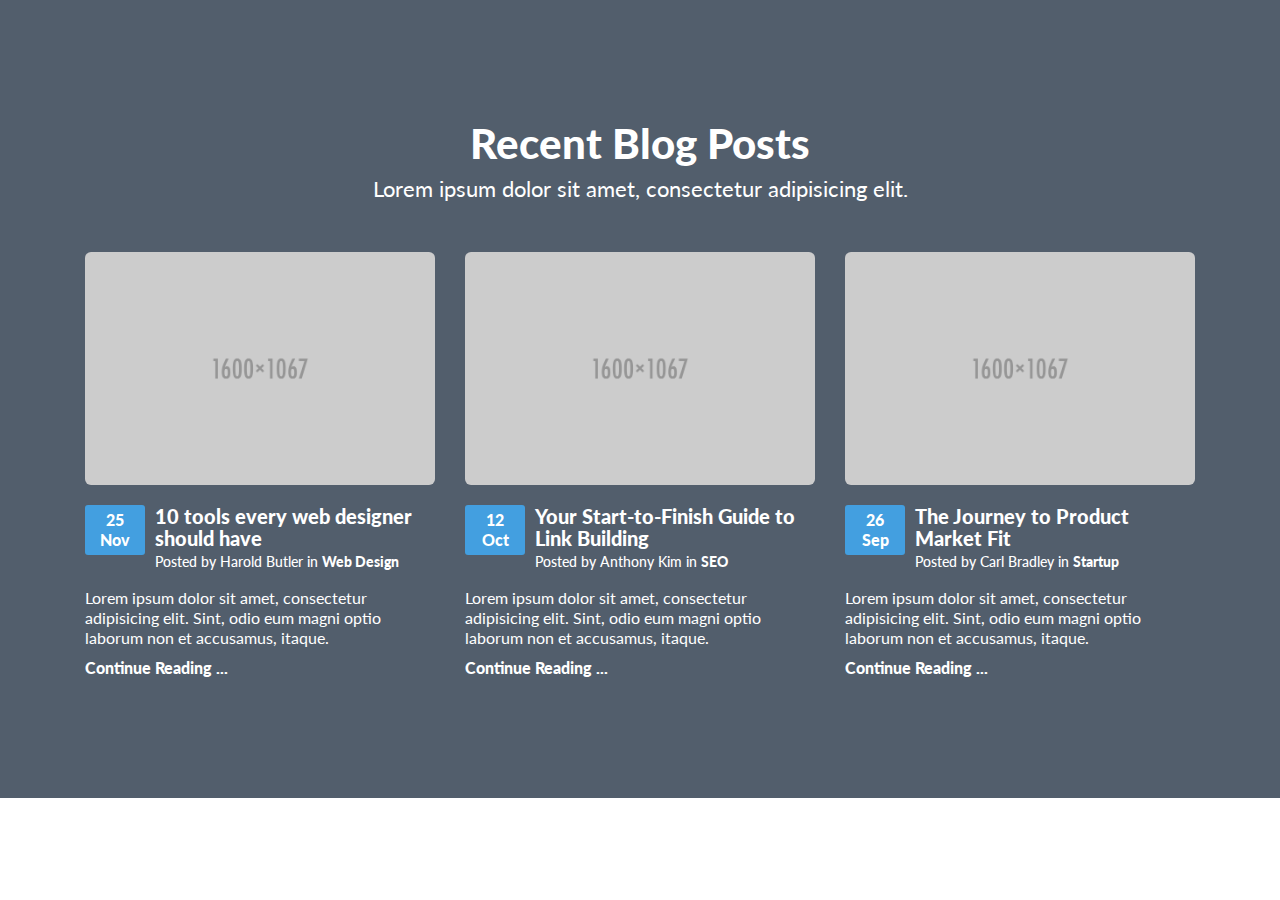
<file: elements/blog2-2.html>
<!doctype html>
<html lang="en">
<head>
    <meta charset="utf-8">
    <meta http-equiv="X-UA-Compatible" content="IE=edge">
    <meta name="viewport" content="width=device-width, initial-scale=1">

    <!-- TITLE OF SITE -->
    <title>GetLeads - Landing Page with Page Builder</title>

    <meta name="description" content="glDescription" />
    <meta name="keywords" content="glKeywords" />
    <meta name="author" content="glAuthor">

    <!-- FAVICON  -->
    <!-- Place your favicon.ico in the images directory -->
    <link rel="shortcut icon" href="images/favicon.ico" type="image/x-icon">
    <link rel="icon" href="images/favicon.ico" type="image/x-icon">
    
    <!-- =========================
       STYLESHEETS 
    ============================== -->
    <!-- BOOTSTRAP CSS -->
    <link rel="stylesheet" href="css/plugins/bootstrap.min.css">

    <!-- FONT ICONS -->
    <link rel="stylesheet" href="css/icons/iconfont.css">
    <link rel="stylesheet" href="http://maxcdn.bootstrapcdn.com/font-awesome/4.3.0/css/font-awesome.min.css">
     
    <!-- GOOGLE FONTS -->
    <link href='http://fonts.googleapis.com/css?family=Lato:300,400,700,900,300italic,400italic,700italic,900italic' rel='stylesheet' type='text/css'>
    
    <!-- PLUGINS STYLESHEET -->
    <link rel="stylesheet" href="css/plugins/magnific-popup.css">
    <link rel="stylesheet" href="css/plugins/owl.carousel.css">
    <link rel="stylesheet" href="css/plugins/loaders.css">
    <link rel="stylesheet" href="css/plugins/animate.css">
    
    <!-- CUSTOM STYLESHEET -->
    <link rel="stylesheet" href="css/style.css">

    <!-- RESPONSIVE FIXES -->
    <link rel="stylesheet" href="css/responsive.css">

    <!-- HTML5 shim and Respond.js for IE8 support of HTML5 elements and media queries -->
    <!-- WARNING: Respond.js doesn't work if you view the page via file:// -->
    <!--[if lt IE 9]>
      <script src="https://oss.maxcdn.com/html5shiv/3.7.2/html5shiv.min.js"></script>
      <script src="https://oss.maxcdn.com/respond/1.4.2/respond.min.js"></script>
    <![endif]-->

</head>

<body data-spy="scroll" data-target="#main-navbar">
    
    <div class="main-container" id="page">
        
        <!-- =========================
             BLOG SECTION
        ============================== -->
        <section id="blog2-2" class="p-y-lg blog bg-edit bg-dark">
            
            <div class="container">
                <!-- Section Header -->
                <div class="row">
                    <div class="col-md-10 col-md-offset-1">
                        <div class="section-header text-center text-white">
                            <h2>Recent Blog Posts</h2>
                            <p class="lead">Lorem ipsum dolor sit amet, consectetur adipisicing elit.</p>
                        </div>
                    </div>
                </div>
                
                <div class="row">
                    <div class="col-md-12 content-block c3">
                        <!-- Blog Post -->
                        <div class="col-sm-4 text-white">
                            <a href=""><img src="images/bg-1.jpg" alt="" class="img-responsive img-rounded"></a>
                            <div class="post-info">
                                <div class="date text-edit">
                                    <span class="day">25</span>
                                    Nov
                                </div>
                                <a href=""><h5 style="color:#fff;">10 tools every web designer should have</h5></a>
                                <h6>Posted by Harold Butler in <strong>Web Design</strong></h6>
                            </div>
                            <p>Lorem ipsum dolor sit amet, consectetur adipisicing elit. Sint, odio eum magni optio laborum non et accusamus, itaque.</p>
                            <a href="" class="more-link edit f-w-900 inverse">Continue Reading ...</a>
                        </div>
                        <!-- Blog Post -->
                        <div class="col-sm-4 text-white">
                            <a href=""><img src="images/bg-2.jpg" alt="" class="img-responsive img-rounded"></a>
                            <div class="post-info">
                                <div class="date text-edit">
                                    <span class="day">12</span>
                                    Oct
                                </div>
                                <a href=""><h5 style="color:#fff;">Your Start-to-Finish Guide to Link Building </h5></a>
                                <h6>Posted by Anthony Kim in <strong>SEO</strong></h6>
                            </div>
                            <p>Lorem ipsum dolor sit amet, consectetur adipisicing elit. Sint, odio eum magni optio laborum non et accusamus, itaque.</p>
                            <a href="" class="more-link edit f-w-900 inverse">Continue Reading ...</a>
                        </div>
                        <!-- Blog Post -->
                        <div class="col-sm-4 text-white">
                            <a href=""><img src="images/bg-3.jpg" alt="" class="img-responsive img-rounded"></a>
                            <div class="post-info">
                                <div class="date text-edit">
                                    <span class="day">26</span>
                                    Sep
                                </div>
                                <a href=""><h5 style="color:#fff;">The Journey to Product Market Fit</h5></a>
                                <h6>Posted by Carl Bradley in <strong>Startup</strong></h6>
                            </div>
                            <p>Lorem ipsum dolor sit amet, consectetur adipisicing elit. Sint, odio eum magni optio laborum non et accusamus, itaque.</p>
                            <a href="" class="more-link edit f-w-900 inverse">Continue Reading ...</a>
                        </div>
                    </div>
                </div><!-- /End Row -->
            </div><!-- /End Container -->

        </section>   
        

    </div><!-- /End Main Container -->


    <!-- =========================
         SCRIPTS 
    ============================== -->
    <script src="js/plugins/jquery1.11.2.min.js"></script>
    <script src="js/plugins/bootstrap.min.js"></script>
    <script src="js/plugins/jquery.easing.1.3.min.js"></script>
    <script src="js/plugins/jquery.countTo.js"></script>
    <script src="js/plugins/jquery.formchimp.min.js"></script>
    <script src="js/plugins/jquery.jCounter-0.1.4.js"></script>
    <script src="js/plugins/jquery.magnific-popup.min.js"></script>
    <script src="js/plugins/jquery.vide.min.js"></script>
    <script src="js/plugins/owl.carousel.min.js"></script>
    <script src="js/plugins/spectragram.min.js"></script>
    <script src="js/plugins/twitterFetcher_min.js"></script>
    <script src="js/plugins/wow.min.js"></script>
    <!-- Custom Script -->
    <script src="js/custom.js"></script>
    
</body>
</html>
</file>
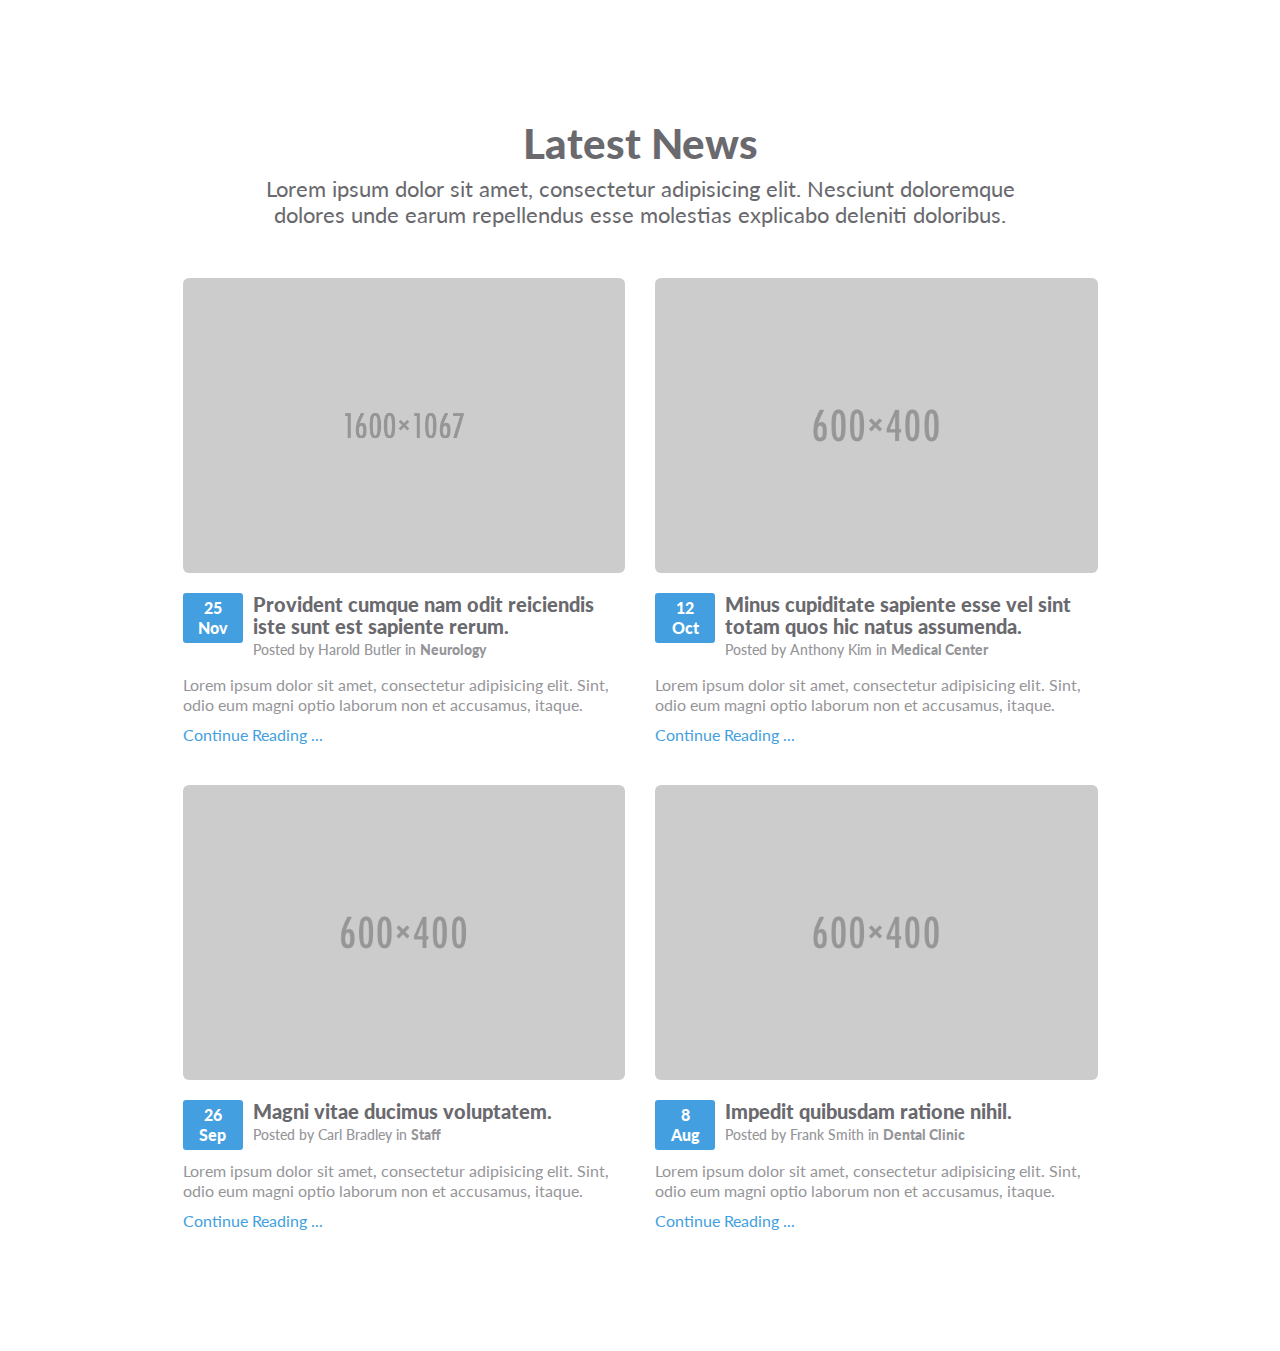
<file: elements/blog3-1.html>
<!doctype html>
<html lang="en">
<head>
    <meta charset="utf-8">
    <meta http-equiv="X-UA-Compatible" content="IE=edge">
    <meta name="viewport" content="width=device-width, initial-scale=1">

    <!-- TITLE OF SITE -->
    <title>GetLeads - Landing Page with Page Builder</title>

    <meta name="description" content="glDescription" />
    <meta name="keywords" content="glKeywords" />
    <meta name="author" content="glAuthor">

    <!-- FAVICON  -->
    <!-- Place your favicon.ico in the images directory -->
    <link rel="shortcut icon" href="images/favicon.ico" type="image/x-icon">
    <link rel="icon" href="images/favicon.ico" type="image/x-icon">
    
    <!-- =========================
       STYLESHEETS 
    ============================== -->
    <!-- BOOTSTRAP CSS -->
    <link rel="stylesheet" href="css/plugins/bootstrap.min.css">

    <!-- FONT ICONS -->
    <link rel="stylesheet" href="css/icons/iconfont.css">
    <link rel="stylesheet" href="http://maxcdn.bootstrapcdn.com/font-awesome/4.3.0/css/font-awesome.min.css">
     
    <!-- GOOGLE FONTS -->
    <link href='http://fonts.googleapis.com/css?family=Lato:300,400,700,900,300italic,400italic,700italic,900italic' rel='stylesheet' type='text/css'>
    
    <!-- PLUGINS STYLESHEET -->
    <link rel="stylesheet" href="css/plugins/magnific-popup.css">
    <link rel="stylesheet" href="css/plugins/owl.carousel.css">
    <link rel="stylesheet" href="css/plugins/loaders.css">
    <link rel="stylesheet" href="css/plugins/animate.css">
    
    <!-- CUSTOM STYLESHEET -->
    <link rel="stylesheet" href="css/style.css">

    <!-- RESPONSIVE FIXES -->
    <link rel="stylesheet" href="css/responsive.css">

    <!-- HTML5 shim and Respond.js for IE8 support of HTML5 elements and media queries -->
    <!-- WARNING: Respond.js doesn't work if you view the page via file:// -->
    <!--[if lt IE 9]>
      <script src="https://oss.maxcdn.com/html5shiv/3.7.2/html5shiv.min.js"></script>
      <script src="https://oss.maxcdn.com/respond/1.4.2/respond.min.js"></script>
    <![endif]-->

</head>

<body data-spy="scroll" data-target="#main-navbar">
    
    <div class="main-container" id="page">

        <!-- =========================
             BLOG SECTION
        ============================== -->
        <section id="blog3-1" class="p-y-lg blog bg-edit">
            <div class="container">
                <!-- Section Header -->
                <div class="row">
                    <div class="col-md-8 col-md-offset-2">
                        <div class="section-header text-center wow fadeIn">
                            <h2>Latest News</h2>
                            <p class="lead">Lorem ipsum dolor sit amet, consectetur adipisicing elit. Nesciunt doloremque dolores unde earum repellendus esse molestias explicabo deleniti doloribus.</p> 
                        </div>
                    </div>
                </div>
                
                <div class="row">
                    <div class="col-md-10 col-md-offset-1 content-block c2">
                        <!-- Blog Post -->
                        <div class="col-sm-6">
                            <a href=""><img src="images/medical-1.jpg" alt="" class="img-responsive img-rounded"></a>
                            <div class="post-info">
                                <div class="date text-edit">
                                    <span class="day">25</span>
                                    Nov
                                </div>
                                <a href=""><h5>Provident cumque nam odit reiciendis iste sunt est sapiente rerum.</h5></a>
                                <h6 class="p-opacity">Posted by Harold Butler in <strong>Neurology</strong></h6>
                            </div>
                            <p class="p-opacity">Lorem ipsum dolor sit amet, consectetur adipisicing elit. Sint, odio eum magni optio laborum non et accusamus, itaque.</p>
                            <a href="" class="more-link edit">Continue Reading ...</a>
                        </div>
                        <!-- Blog Post -->
                        <div class="col-sm-6">
                            <a href=""><img src="images/medical-4.jpg" alt="" class="img-responsive img-rounded"></a>
                            <div class="post-info">
                                <div class="date text-edit">
                                    <span class="day">12</span>
                                    Oct
                                </div>
                                <a href=""><h5>Minus cupiditate sapiente esse vel sint totam quos hic natus assumenda. </h5></a>
                                <h6 class="p-opacity">Posted by Anthony Kim in <strong>Medical Center</strong></h6>
                            </div>
                            <p class="p-opacity">Lorem ipsum dolor sit amet, consectetur adipisicing elit. Sint, odio eum magni optio laborum non et accusamus, itaque.</p>
                            <a href="" class="more-link edit">Continue Reading ...</a>
                        </div>
                    </div>
                </div>

                <div class="row new-row-md">
                    <div class="col-md-10 col-md-offset-1 content-block c2">
                        <!-- Blog Post -->
                        <div class="col-sm-6">
                            <a href=""><img src="images/medical-3.jpg" alt="" class="img-responsive img-rounded"></a>
                            <div class="post-info">
                                <div class="date text-edit">
                                    <span class="day">26</span>
                                    Sep
                                </div>
                                <a href=""><h5>Magni vitae ducimus voluptatem.</h5></a>
                                <h6 class="p-opacity">Posted by Carl Bradley in <strong>Staff</strong></h6>
                            </div>
                            <p class="p-opacity">Lorem ipsum dolor sit amet, consectetur adipisicing elit. Sint, odio eum magni optio laborum non et accusamus, itaque.</p>
                            <a href="" class="more-link edit">Continue Reading ...</a>
                        </div>
                        <!-- Blog Post -->
                        <div class="col-sm-6">
                            <a href=""><img src="images/doctor3.jpg" alt="" class="img-responsive img-rounded"></a>
                            <div class="post-info">
                                <div class="date text-edit">
                                    <span class="day">8</span>
                                    Aug
                                </div>
                                <a href=""><h5>Impedit quibusdam ratione nihil.</h5></a>
                                <h6 class="p-opacity">Posted by Frank Smith in <strong>Dental Clinic</strong></h6>
                            </div>
                            <p class="p-opacity">Lorem ipsum dolor sit amet, consectetur adipisicing elit. Sint, odio eum magni optio laborum non et accusamus, itaque.</p>
                            <a href="" class="more-link edit">Continue Reading ...</a>
                        </div>
                    </div>
                </div><!-- /End Row -->
            </div><!-- /End Container -->
        
        </section>
        

    </div><!-- /End Main Container -->


    <!-- =========================
         SCRIPTS 
    ============================== -->
    <script src="js/plugins/jquery1.11.2.min.js"></script>
    <script src="js/plugins/bootstrap.min.js"></script>
    <script src="js/plugins/jquery.easing.1.3.min.js"></script>
    <script src="js/plugins/jquery.countTo.js"></script>
    <script src="js/plugins/jquery.formchimp.min.js"></script>
    <script src="js/plugins/jquery.jCounter-0.1.4.js"></script>
    <script src="js/plugins/jquery.magnific-popup.min.js"></script>
    <script src="js/plugins/jquery.vide.min.js"></script>
    <script src="js/plugins/owl.carousel.min.js"></script>
    <script src="js/plugins/spectragram.min.js"></script>
    <script src="js/plugins/twitterFetcher_min.js"></script>
    <script src="js/plugins/wow.min.js"></script>
    <!-- Custom Script -->
    <script src="js/custom.js"></script>
    
</body>
</html>
</file>
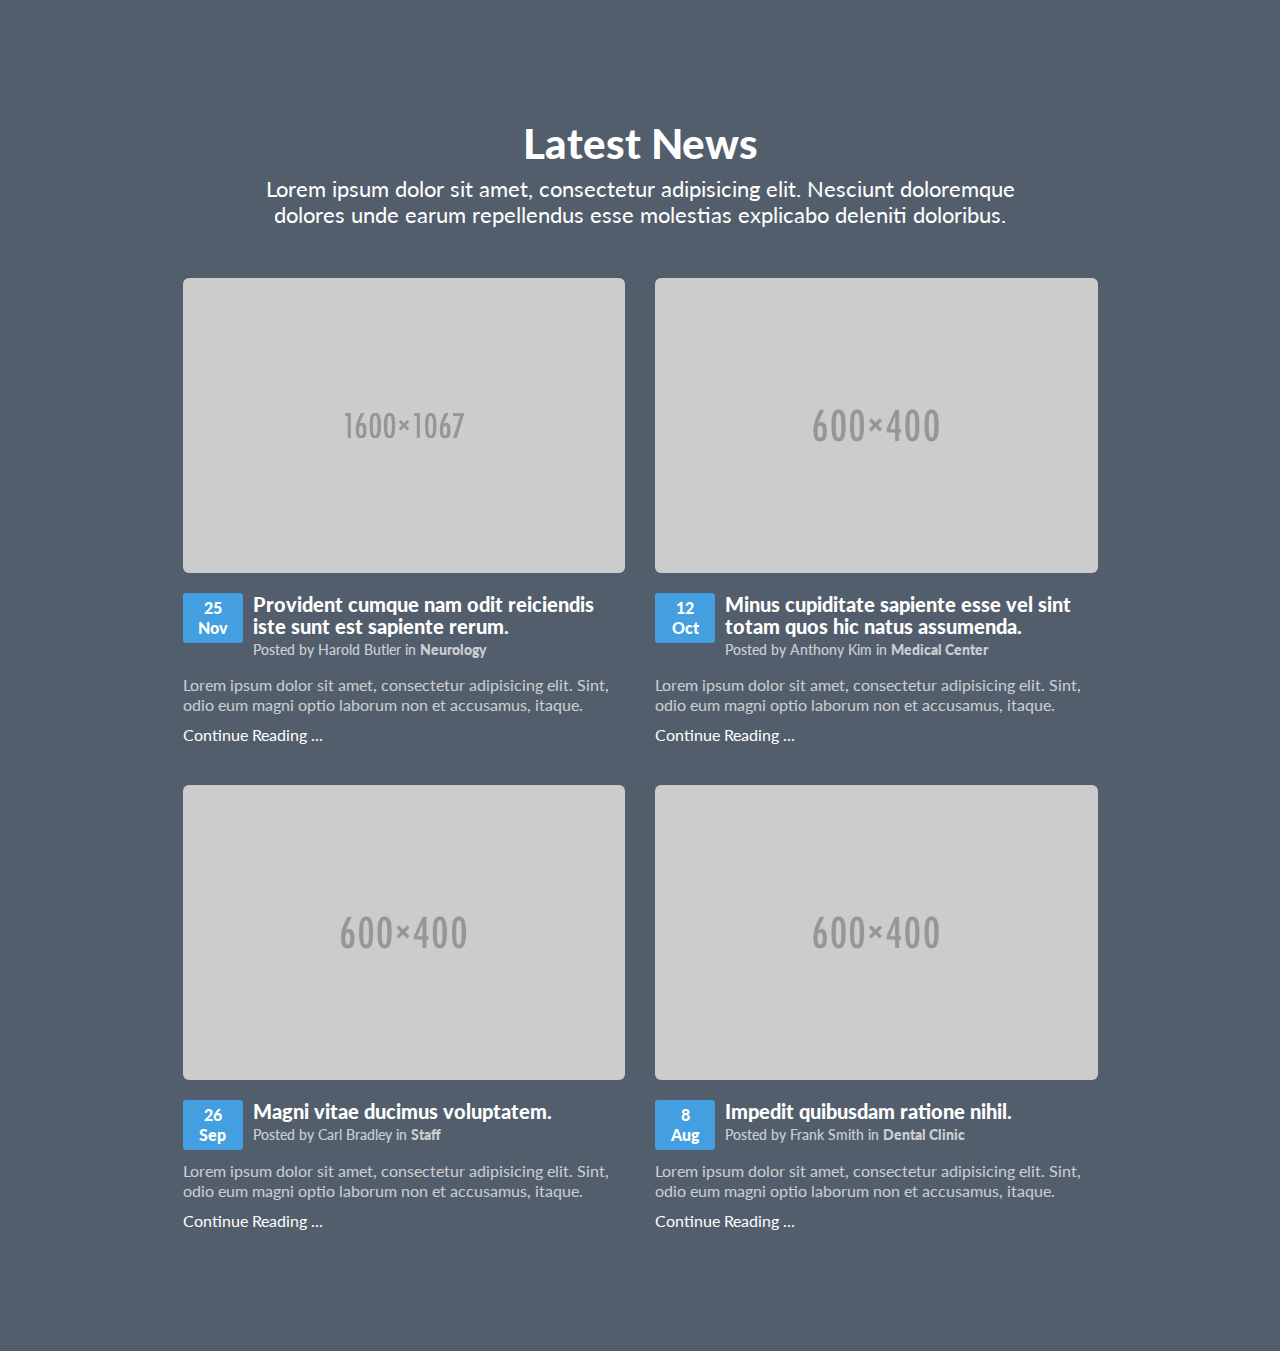
<file: elements/blog3-2.html>
<!doctype html>
<html lang="en">
<head>
    <meta charset="utf-8">
    <meta http-equiv="X-UA-Compatible" content="IE=edge">
    <meta name="viewport" content="width=device-width, initial-scale=1">

    <!-- TITLE OF SITE -->
    <title>GetLeads - Landing Page with Page Builder</title>

    <meta name="description" content="glDescription" />
    <meta name="keywords" content="glKeywords" />
    <meta name="author" content="glAuthor">

    <!-- FAVICON  -->
    <!-- Place your favicon.ico in the images directory -->
    <link rel="shortcut icon" href="images/favicon.ico" type="image/x-icon">
    <link rel="icon" href="images/favicon.ico" type="image/x-icon">
    
    <!-- =========================
       STYLESHEETS 
    ============================== -->
    <!-- BOOTSTRAP CSS -->
    <link rel="stylesheet" href="css/plugins/bootstrap.min.css">

    <!-- FONT ICONS -->
    <link rel="stylesheet" href="css/icons/iconfont.css">
    <link rel="stylesheet" href="http://maxcdn.bootstrapcdn.com/font-awesome/4.3.0/css/font-awesome.min.css">
     
    <!-- GOOGLE FONTS -->
    <link href='http://fonts.googleapis.com/css?family=Lato:300,400,700,900,300italic,400italic,700italic,900italic' rel='stylesheet' type='text/css'>
    
    <!-- PLUGINS STYLESHEET -->
    <link rel="stylesheet" href="css/plugins/magnific-popup.css">
    <link rel="stylesheet" href="css/plugins/owl.carousel.css">
    <link rel="stylesheet" href="css/plugins/loaders.css">
    <link rel="stylesheet" href="css/plugins/animate.css">
    
    <!-- CUSTOM STYLESHEET -->
    <link rel="stylesheet" href="css/style.css">

    <!-- RESPONSIVE FIXES -->
    <link rel="stylesheet" href="css/responsive.css">

    <!-- HTML5 shim and Respond.js for IE8 support of HTML5 elements and media queries -->
    <!-- WARNING: Respond.js doesn't work if you view the page via file:// -->
    <!--[if lt IE 9]>
      <script src="https://oss.maxcdn.com/html5shiv/3.7.2/html5shiv.min.js"></script>
      <script src="https://oss.maxcdn.com/respond/1.4.2/respond.min.js"></script>
    <![endif]-->

</head>

<body data-spy="scroll" data-target="#main-navbar">

    <div class="main-container" id="page">

        <!-- =========================
             BLOG SECTION
        ============================== -->
        <section id="blog3-2" class="p-y-lg blog bg-edit bg-dark">
            <div class="container">
                <!-- Section Header -->
                <div class="row">
                    <div class="col-md-8 col-md-offset-2">
                        <div class="section-header text-center text-white wow fadeIn">
                            <h2>Latest News</h2>
                            <p class="lead">Lorem ipsum dolor sit amet, consectetur adipisicing elit. Nesciunt doloremque dolores unde earum repellendus esse molestias explicabo deleniti doloribus.</p> 
                        </div>
                    </div>
                </div>
                
                <div class="row">
                    <div class="col-md-10 col-md-offset-1 content-block text-white c2">
                        <!-- Blog Post -->
                        <div class="col-sm-6">
                            <a href=""><img src="images/medical-1.jpg" alt="" class="img-responsive img-rounded"></a>
                            <div class="post-info">
                                <div class="date text-edit">
                                    <span class="day">25</span>
                                    Nov
                                </div>
                                <a href="#"><h5 style="color:#fff;">Provident cumque nam odit reiciendis iste sunt est sapiente rerum.</h5></a>
                                <h6 class="p-opacity">Posted by Harold Butler in <strong>Neurology</strong></h6>
                            </div>
                            <p class="p-opacity">Lorem ipsum dolor sit amet, consectetur adipisicing elit. Sint, odio eum magni optio laborum non et accusamus, itaque.</p>
                            <a href="" class="more-link edit inverse">Continue Reading ...</a>
                        </div>
                        <!-- Blog Post -->
                        <div class="col-sm-6">
                            <a href=""><img src="images/medical-4.jpg" alt="" class="img-responsive img-rounded"></a>
                            <div class="post-info">
                                <div class="date text-edit">
                                    <span class="day">12</span>
                                    Oct
                                </div>
                                <a href=""><h5 style="color:#fff;">Minus cupiditate sapiente esse vel sint totam quos hic natus assumenda. </h5></a>
                                <h6 class="p-opacity">Posted by Anthony Kim in <strong>Medical Center</strong></h6>
                            </div>
                            <p class="p-opacity">Lorem ipsum dolor sit amet, consectetur adipisicing elit. Sint, odio eum magni optio laborum non et accusamus, itaque.</p>
                            <a href="" class="more-link edit inverse">Continue Reading ...</a>
                        </div>
                    </div>
                </div>

                <div class="row new-row-md">
                    <div class="col-md-10 col-md-offset-1 content-block text-white c2">
                        <!-- Blog Post -->
                        <div class="col-sm-6">
                            <a href=""><img src="images/medical-3.jpg" alt="" class="img-responsive img-rounded"></a>
                            <div class="post-info">
                                <div class="date text-edit">
                                    <span class="day">26</span>
                                    Sep
                                </div>
                                <a href=""><h5 style="color:#fff;">Magni vitae ducimus voluptatem.</h5></a>
                                <h6 class="p-opacity">Posted by Carl Bradley in <strong>Staff</strong></h6>
                            </div>
                            <p class="p-opacity">Lorem ipsum dolor sit amet, consectetur adipisicing elit. Sint, odio eum magni optio laborum non et accusamus, itaque.</p>
                            <a href="" class="more-link edit inverse">Continue Reading ...</a>
                        </div>
                        <!-- Blog Post -->
                        <div class="col-sm-6">
                            <a href=""><img src="images/doctor3.jpg" alt="" class="img-responsive img-rounded"></a>
                            <div class="post-info">
                                <div class="date text-edit">
                                    <span class="day">8</span>
                                    Aug
                                </div>
                                <a href=""><h5 style="color:#fff;">Impedit quibusdam ratione nihil.</h5></a>
                                <h6 class="p-opacity">Posted by Frank Smith in <strong>Dental Clinic</strong></h6>
                            </div>
                            <p class="p-opacity">Lorem ipsum dolor sit amet, consectetur adipisicing elit. Sint, odio eum magni optio laborum non et accusamus, itaque.</p>
                            <a href="" class="more-link edit inverse">Continue Reading ...</a>
                        </div>
                    </div>
                </div><!-- /End Row -->
            </div><!-- /End Container -->
        
        </section>
    

    </div><!-- /End Main Container -->


    <!-- =========================
         SCRIPTS 
    ============================== -->
    <script src="js/plugins/jquery1.11.2.min.js"></script>
    <script src="js/plugins/bootstrap.min.js"></script>
    <script src="js/plugins/jquery.easing.1.3.min.js"></script>
    <script src="js/plugins/jquery.countTo.js"></script>
    <script src="js/plugins/jquery.formchimp.min.js"></script>
    <script src="js/plugins/jquery.jCounter-0.1.4.js"></script>
    <script src="js/plugins/jquery.magnific-popup.min.js"></script>
    <script src="js/plugins/jquery.vide.min.js"></script>
    <script src="js/plugins/owl.carousel.min.js"></script>
    <script src="js/plugins/spectragram.min.js"></script>
    <script src="js/plugins/twitterFetcher_min.js"></script>
    <script src="js/plugins/wow.min.js"></script>
    <!-- Custom Script -->
    <script src="js/custom.js"></script>
    
</body>
</html>
</file>
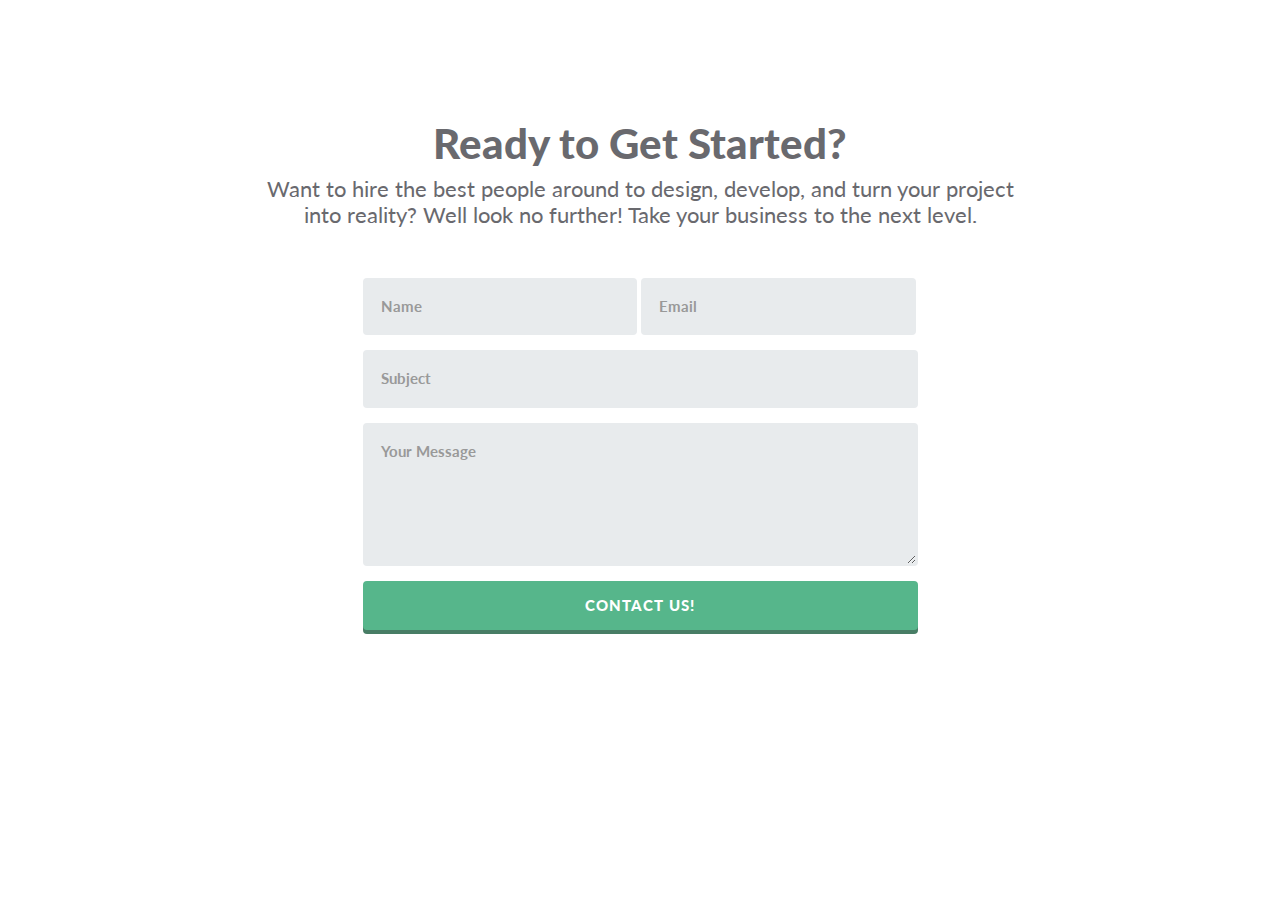
<file: elements/contact1-1.html>
<!doctype html>
<html lang="en">
<head>
    <meta charset="utf-8">
    <meta http-equiv="X-UA-Compatible" content="IE=edge">
    <meta name="viewport" content="width=device-width, initial-scale=1">

    <!-- TITLE OF SITE -->
    <title>GetLeads - Landing Page with Page Builder</title>

    <meta name="description" content="glDescription" />
    <meta name="keywords" content="glKeywords" />
    <meta name="author" content="glAuthor">

    <!-- FAVICON  -->
    <!-- Place your favicon.ico in the images directory -->
    <link rel="shortcut icon" href="images/favicon.ico" type="image/x-icon">
    <link rel="icon" href="images/favicon.ico" type="image/x-icon">
    
    <!-- =========================
       STYLESHEETS 
    ============================== -->
    <!-- BOOTSTRAP CSS -->
    <link rel="stylesheet" href="css/plugins/bootstrap.min.css">

    <!-- FONT ICONS -->
    <link rel="stylesheet" href="css/icons/iconfont.css">
    <link rel="stylesheet" href="http://maxcdn.bootstrapcdn.com/font-awesome/4.3.0/css/font-awesome.min.css">
     
    <!-- GOOGLE FONTS -->
    <link href='http://fonts.googleapis.com/css?family=Lato:300,400,700,900,300italic,400italic,700italic,900italic' rel='stylesheet' type='text/css'>
    
    <!-- PLUGINS STYLESHEET -->
    <link rel="stylesheet" href="css/plugins/magnific-popup.css">
    <link rel="stylesheet" href="css/plugins/owl.carousel.css">
    <link rel="stylesheet" href="css/plugins/loaders.css">
    <link rel="stylesheet" href="css/plugins/animate.css">
    
    <!-- CUSTOM STYLESHEET -->
    <link rel="stylesheet" href="css/style.css">

    <!-- RESPONSIVE FIXES -->
    <link rel="stylesheet" href="css/responsive.css">

    <!-- HTML5 shim and Respond.js for IE8 support of HTML5 elements and media queries -->
    <!-- WARNING: Respond.js doesn't work if you view the page via file:// -->
    <!--[if lt IE 9]>
      <script src="https://oss.maxcdn.com/html5shiv/3.7.2/html5shiv.min.js"></script>
      <script src="https://oss.maxcdn.com/respond/1.4.2/respond.min.js"></script>
    <![endif]-->

</head>

<body data-spy="scroll" data-target="#main-navbar">

    <div class="main-container" id="page">

        <!-- =========================
             CONTACT FORM
        ============================== -->
        <section id="contact1-1" class="p-y-lg contact bg-edit">
            
            <div class="container">
                <!-- Section Header -->
                <div class="row">
                    <div class="col-md-8 col-md-offset-2">
                        <div class="section-header text-center wow fadeIn">
                            <h2>Ready to Get Started?</h2>
                            <p class="lead">Want to hire the best people around to design, develop, and turn your project into reality? Well look no further! Take your business to the next level.</p>    
                        </div>
                    </div>
                </div>
                <!-- Contact Form -->
                <div class="row">
                    <div class="col-sm-10 col-sm-offset-1 col-md-6 col-md-offset-3">
                        <form class="form-horizontal" id="contactForm">
                            <!-- Notifications -->
                            <p class="success cf text-center"><i class="fa fa-check"></i> <strong>Your message has successfully been sent.</strong></p>
                            <p class="failed cf text-center"><i class="fa fa-exclamation-circle"></i><strong> Something went wrong!</strong></p>

                            <div class="form-group w-50">
                                <input type="text" class="form-control" id="cfName" placeholder="Name" required> 
                                <input type="email" class="form-control" id="cfEmail" placeholder="Email" required>
                            </div>
                            <div class="form-group">
                                <input type="text" class="form-control" id="cfSubject" placeholder="Subject" required>
                            </div>
                            <div class="form-group">
                                <textarea id="cfMessage" rows="5" class="form-control" placeholder="Your Message"  required></textarea>
                            </div> 
                            <div class="form-group m-b-0">
                                <button type="submit" class="btn btn-shadow btn-green">CONTACT US!</button>
                            </div>
                        </form>
                    </div>
                </div><!-- /End Contact Form -->
            
            </div><!-- /End Container -->
        </section>
        
        
        

    </div><!-- /End Main Container -->


    <!-- =========================
         SCRIPTS 
    ============================== -->
    <script src="js/plugins/jquery1.11.2.min.js"></script>
    <script src="js/plugins/bootstrap.min.js"></script>
    <script src="js/plugins/jquery.easing.1.3.min.js"></script>
    <script src="js/plugins/jquery.countTo.js"></script>
    <script src="js/plugins/jquery.formchimp.min.js"></script>
    <script src="js/plugins/jquery.jCounter-0.1.4.js"></script>
    <script src="js/plugins/jquery.magnific-popup.min.js"></script>
    <script src="js/plugins/jquery.vide.min.js"></script>
    <script src="js/plugins/owl.carousel.min.js"></script>
    <script src="js/plugins/spectragram.min.js"></script>
    <script src="js/plugins/twitterFetcher_min.js"></script>
    <script src="js/plugins/wow.min.js"></script>
    <!-- Custom Script -->
    <script src="js/custom.js"></script>
    
</body>
</html>
</file>
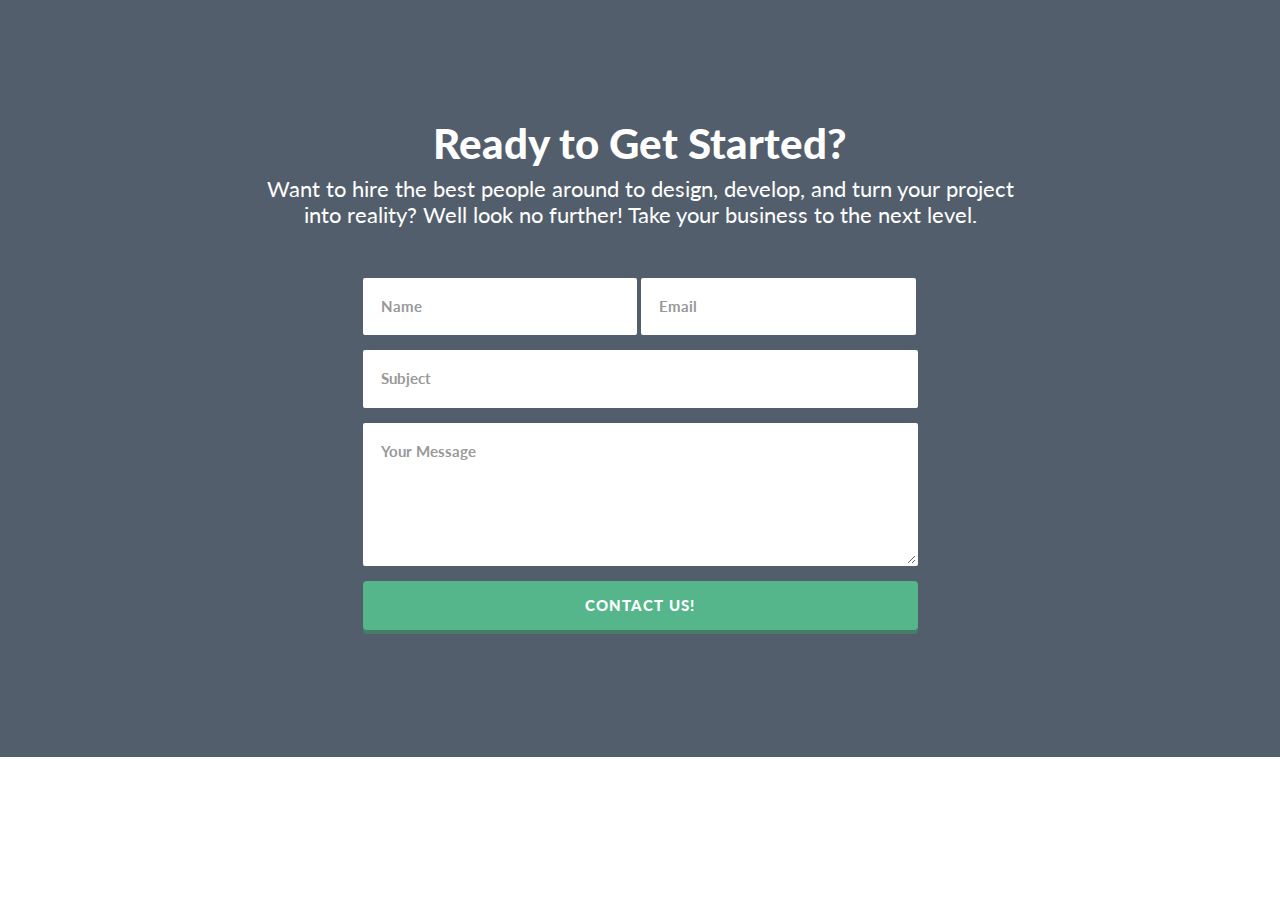
<file: elements/contact1-2.html>
<!doctype html>
<html lang="en">
<head>
    <meta charset="utf-8">
    <meta http-equiv="X-UA-Compatible" content="IE=edge">
    <meta name="viewport" content="width=device-width, initial-scale=1">

    <!-- TITLE OF SITE -->
    <title>GetLeads - Landing Page with Page Builder</title>

    <meta name="description" content="glDescription" />
    <meta name="keywords" content="glKeywords" />
    <meta name="author" content="glAuthor">

    <!-- FAVICON  -->
    <!-- Place your favicon.ico in the images directory -->
    <link rel="shortcut icon" href="images/favicon.ico" type="image/x-icon">
    <link rel="icon" href="images/favicon.ico" type="image/x-icon">
    
    <!-- =========================
       STYLESHEETS 
    ============================== -->
    <!-- BOOTSTRAP CSS -->
    <link rel="stylesheet" href="css/plugins/bootstrap.min.css">

    <!-- FONT ICONS -->
    <link rel="stylesheet" href="css/icons/iconfont.css">
    <link rel="stylesheet" href="http://maxcdn.bootstrapcdn.com/font-awesome/4.3.0/css/font-awesome.min.css">
     
    <!-- GOOGLE FONTS -->
    <link href='http://fonts.googleapis.com/css?family=Lato:300,400,700,900,300italic,400italic,700italic,900italic' rel='stylesheet' type='text/css'>
    
    <!-- PLUGINS STYLESHEET -->
    <link rel="stylesheet" href="css/plugins/magnific-popup.css">
    <link rel="stylesheet" href="css/plugins/owl.carousel.css">
    <link rel="stylesheet" href="css/plugins/loaders.css">
    <link rel="stylesheet" href="css/plugins/animate.css">
    
    <!-- CUSTOM STYLESHEET -->
    <link rel="stylesheet" href="css/style.css">

    <!-- RESPONSIVE FIXES -->
    <link rel="stylesheet" href="css/responsive.css">

    <!-- HTML5 shim and Respond.js for IE8 support of HTML5 elements and media queries -->
    <!-- WARNING: Respond.js doesn't work if you view the page via file:// -->
    <!--[if lt IE 9]>
      <script src="https://oss.maxcdn.com/html5shiv/3.7.2/html5shiv.min.js"></script>
      <script src="https://oss.maxcdn.com/respond/1.4.2/respond.min.js"></script>
    <![endif]-->

</head>

<body data-spy="scroll" data-target="#main-navbar">

    <div class="main-container" id="page">

        <!-- =========================
             CONTACT FORM
        ============================== -->
        <section id="contact1-2" class="p-y-lg contact bg-edit bg-dark">
            <div class="container">
                <!-- Section Header -->
                <div class="row">
                    <div class="col-md-8 col-md-offset-2">
                        <div class="section-header text-center text-white wow fadeIn">
                            <h2>Ready to Get Started?</h2>
                            <p class="lead">Want to hire the best people around to design, develop, and turn your project into reality? Well look no further! Take your business to the next level.</p>    
                        </div>
                    </div>
                </div>
                <!-- Contact Form -->
                <div class="row">
                    <div class="col-sm-10 col-sm-offset-1 col-md-6 col-md-offset-3">
                        <form class="form-horizontal form-white" id="contactForm">
                            <!-- Notifications -->
                            <p class="success cf text-center"><i class="fa fa-check"></i> <strong>Your message has successfully been sent.</strong></p>
                            <p class="failed cf text-center"><i class="fa fa-exclamation-circle"></i><strong> Something went wrong!</strong></p>

                            <div class="form-group w-50">
                                <input type="text" class="form-control" id="cfName" placeholder="Name" required> 
                                <input type="email" class="form-control" id="cfEmail" placeholder="Email" required>
                            </div>
                            <div class="form-group">
                                <input type="text" class="form-control" id="cfSubject" placeholder="Subject" required>
                            </div>
                            <div class="form-group">
                                <textarea id="cfMessage" rows="5" class="form-control" placeholder="Your Message"  required></textarea>
                            </div> 
                            <div class="form-group m-b-0">
                                <button type="submit" class="btn btn-shadow btn-green">CONTACT US!</button>
                            </div>
                        </form>
                    </div>
                </div><!-- /End Contact Form -->
            
            </div><!-- /End Container -->
        </section>
        
        
        

    </div><!-- /End Main Container -->


    <!-- =========================
         SCRIPTS 
    ============================== -->
    <script src="js/plugins/jquery1.11.2.min.js"></script>
    <script src="js/plugins/bootstrap.min.js"></script>
    <script src="js/plugins/jquery.easing.1.3.min.js"></script>
    <script src="js/plugins/jquery.countTo.js"></script>
    <script src="js/plugins/jquery.formchimp.min.js"></script>
    <script src="js/plugins/jquery.jCounter-0.1.4.js"></script>
    <script src="js/plugins/jquery.magnific-popup.min.js"></script>
    <script src="js/plugins/jquery.vide.min.js"></script>
    <script src="js/plugins/owl.carousel.min.js"></script>
    <script src="js/plugins/spectragram.min.js"></script>
    <script src="js/plugins/twitterFetcher_min.js"></script>
    <script src="js/plugins/wow.min.js"></script>
    <!-- Custom Script -->
    <script src="js/custom.js"></script>
    
</body>
</html>
</file>
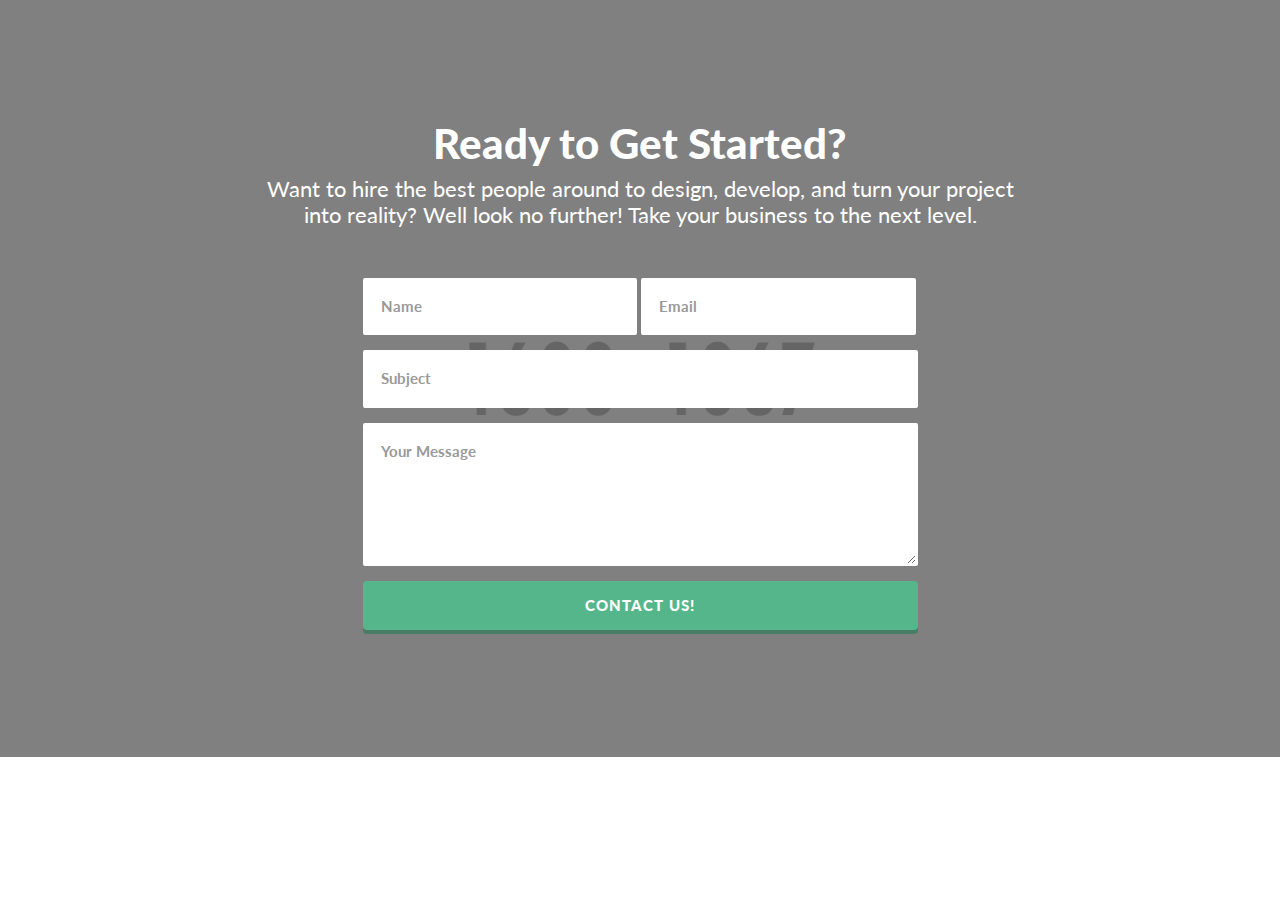
<file: elements/contact1-3.html>
<!doctype html>
<html lang="en">
<head>
    <meta charset="utf-8">
    <meta http-equiv="X-UA-Compatible" content="IE=edge">
    <meta name="viewport" content="width=device-width, initial-scale=1">

    <!-- TITLE OF SITE -->
    <title>GetLeads - Landing Page with Page Builder</title>

    <meta name="description" content="glDescription" />
    <meta name="keywords" content="glKeywords" />
    <meta name="author" content="glAuthor">

    <!-- FAVICON  -->
    <!-- Place your favicon.ico in the images directory -->
    <link rel="shortcut icon" href="images/favicon.ico" type="image/x-icon">
    <link rel="icon" href="images/favicon.ico" type="image/x-icon">
    
    <!-- =========================
       STYLESHEETS 
    ============================== -->
    <!-- BOOTSTRAP CSS -->
    <link rel="stylesheet" href="css/plugins/bootstrap.min.css">

    <!-- FONT ICONS -->
    <link rel="stylesheet" href="css/icons/iconfont.css">
    <link rel="stylesheet" href="http://maxcdn.bootstrapcdn.com/font-awesome/4.3.0/css/font-awesome.min.css">
     
    <!-- GOOGLE FONTS -->
    <link href='http://fonts.googleapis.com/css?family=Lato:300,400,700,900,300italic,400italic,700italic,900italic' rel='stylesheet' type='text/css'>
    
    <!-- PLUGINS STYLESHEET -->
    <link rel="stylesheet" href="css/plugins/magnific-popup.css">
    <link rel="stylesheet" href="css/plugins/owl.carousel.css">
    <link rel="stylesheet" href="css/plugins/loaders.css">
    <link rel="stylesheet" href="css/plugins/animate.css">
    
    <!-- CUSTOM STYLESHEET -->
    <link rel="stylesheet" href="css/style.css">

    <!-- RESPONSIVE FIXES -->
    <link rel="stylesheet" href="css/responsive.css">

    <!-- HTML5 shim and Respond.js for IE8 support of HTML5 elements and media queries -->
    <!-- WARNING: Respond.js doesn't work if you view the page via file:// -->
    <!--[if lt IE 9]>
      <script src="https://oss.maxcdn.com/html5shiv/3.7.2/html5shiv.min.js"></script>
      <script src="https://oss.maxcdn.com/respond/1.4.2/respond.min.js"></script>
    <![endif]-->

</head>

<body data-spy="scroll" data-target="#main-navbar">

    <div class="main-container" id="page">

        <!-- =========================
             CONTACT FORM
        ============================== -->
        <section id="contact1-3" class="p-y-lg contact bg-img">
            <div class="overlay"></div>
            
            <div class="container">
                <!-- Section Header -->
                <div class="row">
                    <div class="col-md-8 col-md-offset-2">
                        <div class="section-header text-center text-white wow fadeIn">
                            <h2>Ready to Get Started?</h2>
                            <p class="lead">Want to hire the best people around to design, develop, and turn your project into reality? Well look no further! Take your business to the next level.</p>    
                        </div>
                    </div>
                </div>
                <!-- Contact Form -->
                <div class="row">
                    <div class="col-sm-10 col-sm-offset-1 col-md-6 col-md-offset-3">
                        <form class="form-horizontal form-white" id="contactForm">
                            <!-- Notifications -->
                            <p class="success cf text-center"><i class="fa fa-check"></i> <strong>Your message has successfully been sent.</strong></p>
                            <p class="failed cf text-center"><i class="fa fa-exclamation-circle"></i><strong> Something went wrong!</strong></p>

                            <div class="form-group w-50">
                                <input type="text" class="form-control" id="cfName" placeholder="Name" required> 
                                <input type="email" class="form-control" id="cfEmail" placeholder="Email" required>
                            </div>
                            <div class="form-group">
                                <input type="text" class="form-control" id="cfSubject" placeholder="Subject" required>
                            </div>
                            <div class="form-group">
                                <textarea id="cfMessage" rows="5" class="form-control" placeholder="Your Message"  required></textarea>
                            </div> 
                            <div class="form-group m-b-0">
                                <button type="submit" class="btn btn-shadow btn-green">CONTACT US!</button>
                            </div>
                        </form>
                    </div>
                </div><!-- /End Contact Form -->
            
            </div><!-- /End Container -->
        </section>
        
        

    </div><!-- /End Main Container -->


    <!-- =========================
         SCRIPTS 
    ============================== -->
    <script src="js/plugins/jquery1.11.2.min.js"></script>
    <script src="js/plugins/bootstrap.min.js"></script>
    <script src="js/plugins/jquery.easing.1.3.min.js"></script>
    <script src="js/plugins/jquery.countTo.js"></script>
    <script src="js/plugins/jquery.formchimp.min.js"></script>
    <script src="js/plugins/jquery.jCounter-0.1.4.js"></script>
    <script src="js/plugins/jquery.magnific-popup.min.js"></script>
    <script src="js/plugins/jquery.vide.min.js"></script>
    <script src="js/plugins/owl.carousel.min.js"></script>
    <script src="js/plugins/spectragram.min.js"></script>
    <script src="js/plugins/twitterFetcher_min.js"></script>
    <script src="js/plugins/wow.min.js"></script>
    <!-- Custom Script -->
    <script src="js/custom.js"></script>
    
</body>
</html>
</file>
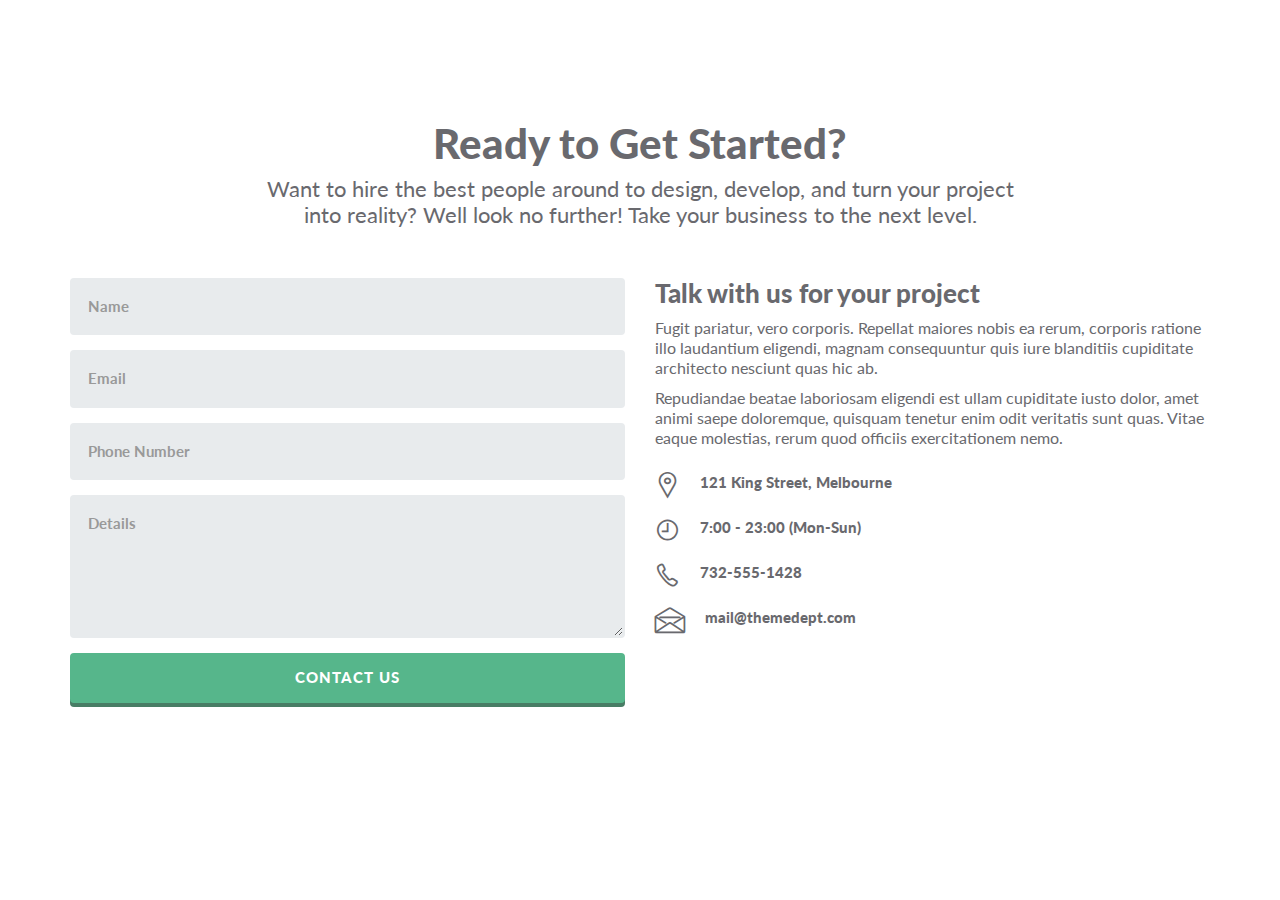
<file: elements/contact2-1.html>
<!doctype html>
<html lang="en">
<head>
    <meta charset="utf-8">
    <meta http-equiv="X-UA-Compatible" content="IE=edge">
    <meta name="viewport" content="width=device-width, initial-scale=1">

    <!-- TITLE OF SITE -->
    <title>GetLeads - Landing Page with Page Builder</title>

    <meta name="description" content="glDescription" />
    <meta name="keywords" content="glKeywords" />
    <meta name="author" content="glAuthor">

    <!-- FAVICON  -->
    <!-- Place your favicon.ico in the images directory -->
    <link rel="shortcut icon" href="images/favicon.ico" type="image/x-icon">
    <link rel="icon" href="images/favicon.ico" type="image/x-icon">
    
    <!-- =========================
       STYLESHEETS 
    ============================== -->
    <!-- BOOTSTRAP CSS -->
    <link rel="stylesheet" href="css/plugins/bootstrap.min.css">

    <!-- FONT ICONS -->
    <link rel="stylesheet" href="css/icons/iconfont.css">
    <link rel="stylesheet" href="http://maxcdn.bootstrapcdn.com/font-awesome/4.3.0/css/font-awesome.min.css">
     
    <!-- GOOGLE FONTS -->
    <link href='http://fonts.googleapis.com/css?family=Lato:300,400,700,900,300italic,400italic,700italic,900italic' rel='stylesheet' type='text/css'>
    
    <!-- PLUGINS STYLESHEET -->
    <link rel="stylesheet" href="css/plugins/magnific-popup.css">
    <link rel="stylesheet" href="css/plugins/owl.carousel.css">
    <link rel="stylesheet" href="css/plugins/loaders.css">
    <link rel="stylesheet" href="css/plugins/animate.css">
    
    <!-- CUSTOM STYLESHEET -->
    <link rel="stylesheet" href="css/style.css">

    <!-- RESPONSIVE FIXES -->
    <link rel="stylesheet" href="css/responsive.css">

    <!-- HTML5 shim and Respond.js for IE8 support of HTML5 elements and media queries -->
    <!-- WARNING: Respond.js doesn't work if you view the page via file:// -->
    <!--[if lt IE 9]>
      <script src="https://oss.maxcdn.com/html5shiv/3.7.2/html5shiv.min.js"></script>
      <script src="https://oss.maxcdn.com/respond/1.4.2/respond.min.js"></script>
    <![endif]-->

</head>

<body data-spy="scroll" data-target="#main-navbar">

    <div class="main-container" id="page">

        <!-- =========================
             QUOTE FORM
        ============================== -->
        <section id="contact2-1" class="p-y-lg contact bg-edit">
            <div class="container">
                <!-- Section Header -->
                <div class="row">
                    <div class="col-md-8 col-md-offset-2">
                        <div class="section-header text-center wow fadeIn">
                            <h2>Ready to Get Started?</h2>
                            <p class="lead">Want to hire the best people around to design, develop, and turn your project into reality? Well look no further! Take your business to the next level.</p>    
                        </div>
                    </div>
                </div>
                
                <div class="row c2">
                    <!-- Contact Info -->
                    <div class="col-md-6 col-md-push-6 center-md">
                            <h4 class="f-w-900">Talk with us for your project</h4>
                            <p>Fugit pariatur, vero corporis. Repellat maiores nobis ea rerum, corporis ratione illo laudantium eligendi, magnam consequuntur quis iure blanditiis cupiditate architecto nesciunt quas hic ab.</p>
                            <p class="m-b-md">Repudiandae beatae laboriosam eligendi est ullam cupiditate iusto dolor, amet animi saepe doloremque, quisquam tenetur enim odit veritatis sunt quas. Vitae eaque molestias, rerum quod officiis exercitationem nemo.</p>
                            <ul class="contact-info">
                                <li class="text-edit"><i class="icon-map-marker"></i>121 King Street, Melbourne</li>
                                <li class="text-edit"><i class="icon-clock"></i>7:00 - 23:00 (Mon-Sun)</li>
                                <li class="text-edit"><i class="icon-call"></i>732-555-1428</li>
                                <li class="text-edit"><i class="icon-envelope"></i><a href="mailto:mail@themedept.com">mail@themedept.com</a></li>
                            </ul>
                    </div>
                    <!-- Contact Form -->
                    <div class="col-md-6 col-md-pull-6">
                        <form class="form-horizontal" id="quoteForm">
                            <!-- Notifications -->
                            <p class="success qf text-center"><i class="fa fa-check"></i> <strong>Your quote has successfully been sent.</strong></p>
                            <p class="failed qf text-center"><i class="fa fa-exclamation-circle"></i><strong> Something went wrong!</strong></p>
                            
                            <div class="form-group">
                                <input type="text" class="form-control" id="qName" placeholder="Name" required>
                            </div>
                            <div class="form-group">
                                <input type="email" class="form-control" id="qEmail" placeholder="Email" required>
                            </div>
                            <div class="form-group">
                                <input type="text" class="form-control" id="qPhone" placeholder="Phone Number" required>
                            </div>
                            <div class="form-group">
                                <textarea id="qMessage" rows="5" class="form-control" placeholder="Details"  required></textarea>
                            </div> 
                            <div class="form-group m-b-0">
                                <button type="submit" class="btn btn-shadow btn-green">CONTACT US</button>
                            </div>
                        </form>
                    </div><!-- /End Contact Form Col -->
                </div><!-- /End Row -->

            </div><!-- /End Container -->
        </section>  
        



    </div><!-- /End Main Container -->


    <!-- =========================
         SCRIPTS 
    ============================== -->
    <script src="js/plugins/jquery1.11.2.min.js"></script>
    <script src="js/plugins/bootstrap.min.js"></script>
    <script src="js/plugins/jquery.easing.1.3.min.js"></script>
    <script src="js/plugins/jquery.countTo.js"></script>
    <script src="js/plugins/jquery.formchimp.min.js"></script>
    <script src="js/plugins/jquery.jCounter-0.1.4.js"></script>
    <script src="js/plugins/jquery.magnific-popup.min.js"></script>
    <script src="js/plugins/jquery.vide.min.js"></script>
    <script src="js/plugins/owl.carousel.min.js"></script>
    <script src="js/plugins/spectragram.min.js"></script>
    <script src="js/plugins/twitterFetcher_min.js"></script>
    <script src="js/plugins/wow.min.js"></script>
    <!-- Custom Script -->
    <script src="js/custom.js"></script>
    
</body>
</html>
</file>
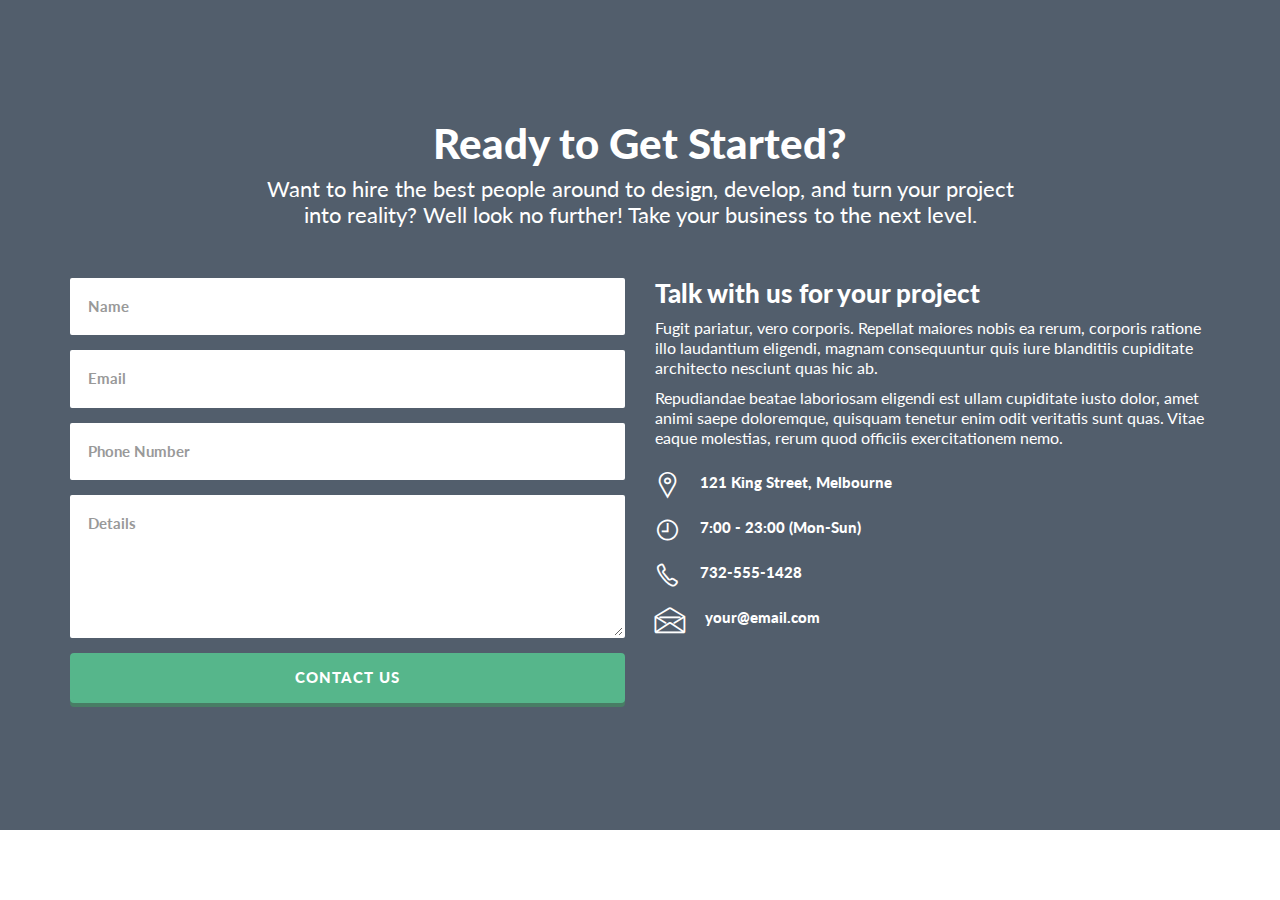
<file: elements/contact2-2.html>
<!doctype html>
<html lang="en">
<head>
    <meta charset="utf-8">
    <meta http-equiv="X-UA-Compatible" content="IE=edge">
    <meta name="viewport" content="width=device-width, initial-scale=1">

    <!-- TITLE OF SITE -->
    <title>GetLeads - Landing Page with Page Builder</title>

    <meta name="description" content="glDescription" />
    <meta name="keywords" content="glKeywords" />
    <meta name="author" content="glAuthor">

    <!-- FAVICON  -->
    <!-- Place your favicon.ico in the images directory -->
    <link rel="shortcut icon" href="images/favicon.ico" type="image/x-icon">
    <link rel="icon" href="images/favicon.ico" type="image/x-icon">
    
    <!-- =========================
       STYLESHEETS 
    ============================== -->
    <!-- BOOTSTRAP CSS -->
    <link rel="stylesheet" href="css/plugins/bootstrap.min.css">

    <!-- FONT ICONS -->
    <link rel="stylesheet" href="css/icons/iconfont.css">
    <link rel="stylesheet" href="http://maxcdn.bootstrapcdn.com/font-awesome/4.3.0/css/font-awesome.min.css">
     
    <!-- GOOGLE FONTS -->
    <link href='http://fonts.googleapis.com/css?family=Lato:300,400,700,900,300italic,400italic,700italic,900italic' rel='stylesheet' type='text/css'>
    
    <!-- PLUGINS STYLESHEET -->
    <link rel="stylesheet" href="css/plugins/magnific-popup.css">
    <link rel="stylesheet" href="css/plugins/owl.carousel.css">
    <link rel="stylesheet" href="css/plugins/loaders.css">
    <link rel="stylesheet" href="css/plugins/animate.css">
    
    <!-- CUSTOM STYLESHEET -->
    <link rel="stylesheet" href="css/style.css">

    <!-- RESPONSIVE FIXES -->
    <link rel="stylesheet" href="css/responsive.css">

    <!-- HTML5 shim and Respond.js for IE8 support of HTML5 elements and media queries -->
    <!-- WARNING: Respond.js doesn't work if you view the page via file:// -->
    <!--[if lt IE 9]>
      <script src="https://oss.maxcdn.com/html5shiv/3.7.2/html5shiv.min.js"></script>
      <script src="https://oss.maxcdn.com/respond/1.4.2/respond.min.js"></script>
    <![endif]-->

</head>

<body data-spy="scroll" data-target="#main-navbar">

    <div class="main-container" id="page">

        <!-- =========================
             QUOTE FORM
        ============================== -->
        <section id="contact2-2" class="p-y-lg contact bg-edit bg-dark">
            <div class="container">
                <!-- Section Header -->
                <div class="row">
                    <div class="col-md-8 col-md-offset-2">
                        <div class="section-header text-center text-white wow fadeIn">
                            <h2>Ready to Get Started?</h2>
                            <p class="lead">Want to hire the best people around to design, develop, and turn your project into reality? Well look no further! Take your business to the next level.</p>    
                        </div>
                    </div>
                </div>
                
                <div class="row c2">
                    <!-- Contact Info -->
                    <div class="col-md-6 col-md-push-6 center-md text-white">
                            <h4 class="f-w-900">Talk with us for your project</h4>
                            <p>Fugit pariatur, vero corporis. Repellat maiores nobis ea rerum, corporis ratione illo laudantium eligendi, magnam consequuntur quis iure blanditiis cupiditate architecto nesciunt quas hic ab.</p>
                            <p class="m-b-md">Repudiandae beatae laboriosam eligendi est ullam cupiditate iusto dolor, amet animi saepe doloremque, quisquam tenetur enim odit veritatis sunt quas. Vitae eaque molestias, rerum quod officiis exercitationem nemo.</p>
                            <ul class="contact-info">
                                <li class="text-edit"><i class="icon-map-marker"></i>121 King Street, Melbourne</li>
                                <li class="text-edit"><i class="icon-clock"></i>7:00 - 23:00 (Mon-Sun)</li>
                                <li class="text-edit"><i class="icon-call"></i>732-555-1428</li>
                                <li class="text-edit"><i class="icon-envelope"></i><a class="inverse" href="mailto:your@email.com">your@email.com</a></li>
                            </ul>
                    </div>
                    <!-- Contact Form -->
                    <div class="col-md-6 col-md-pull-6">
                        <form class="form-horizontal form-white" id="quoteForm">
                            <!-- Notifications -->
                            <p class="success qf text-center"><i class="fa fa-check"></i> <strong>Your quote has successfully been sent.</strong></p>
                            <p class="failed qf text-center"><i class="fa fa-exclamation-circle"></i><strong> Something went wrong!</strong></p>
                            
                            <div class="form-group">
                                <input type="text" class="form-control" id="qName" placeholder="Name" required>
                            </div>
                            <div class="form-group">
                                <input type="email" class="form-control" id="qEmail" placeholder="Email" required>
                            </div>
                            <div class="form-group">
                                <input type="text" class="form-control" id="qPhone" placeholder="Phone Number" required>
                            </div>
                            <div class="form-group">
                                <textarea id="qMessage" rows="5" class="form-control" placeholder="Details"  required></textarea>
                            </div> 
                            <div class="form-group m-b-0">
                                <button type="submit" class="btn btn-shadow btn-green">CONTACT US</button>
                            </div>
                        </form>
                    </div><!-- /End Contact Form Col -->
                </div><!-- /End Row -->

            </div><!-- /End Container -->
        </section>  
        



    </div><!-- /End Main Container -->


    <!-- =========================
         SCRIPTS 
    ============================== -->
    <script src="js/plugins/jquery1.11.2.min.js"></script>
    <script src="js/plugins/bootstrap.min.js"></script>
    <script src="js/plugins/jquery.easing.1.3.min.js"></script>
    <script src="js/plugins/jquery.countTo.js"></script>
    <script src="js/plugins/jquery.formchimp.min.js"></script>
    <script src="js/plugins/jquery.jCounter-0.1.4.js"></script>
    <script src="js/plugins/jquery.magnific-popup.min.js"></script>
    <script src="js/plugins/jquery.vide.min.js"></script>
    <script src="js/plugins/owl.carousel.min.js"></script>
    <script src="js/plugins/spectragram.min.js"></script>
    <script src="js/plugins/twitterFetcher_min.js"></script>
    <script src="js/plugins/wow.min.js"></script>
    <!-- Custom Script -->
    <script src="js/custom.js"></script>
    
</body>
</html>
</file>
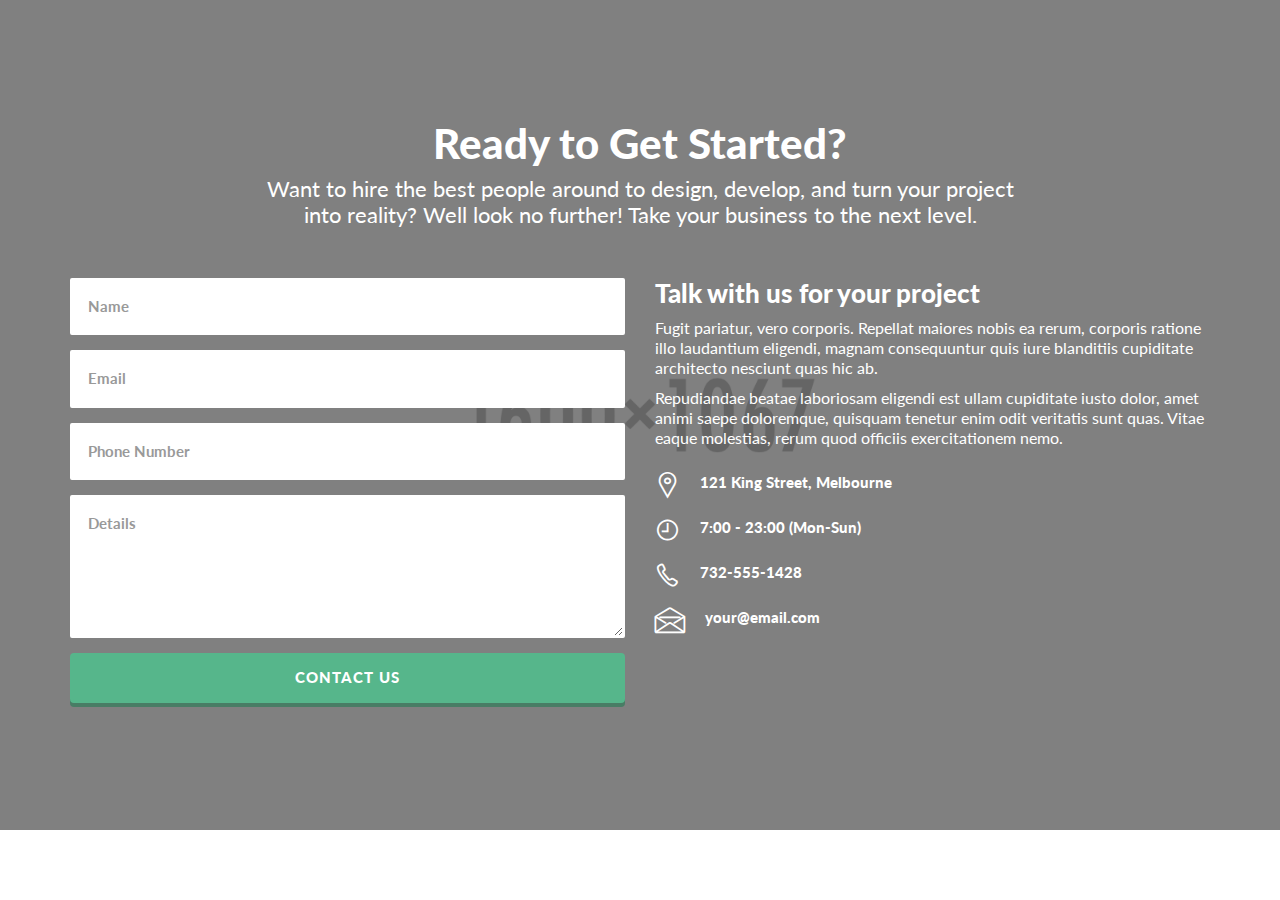
<file: elements/contact2-3.html>
<!doctype html>
<html lang="en">
<head>
    <meta charset="utf-8">
    <meta http-equiv="X-UA-Compatible" content="IE=edge">
    <meta name="viewport" content="width=device-width, initial-scale=1">

    <!-- TITLE OF SITE -->
    <title>GetLeads - Landing Page with Page Builder</title>

    <meta name="description" content="glDescription" />
    <meta name="keywords" content="glKeywords" />
    <meta name="author" content="glAuthor">

    <!-- FAVICON  -->
    <!-- Place your favicon.ico in the images directory -->
    <link rel="shortcut icon" href="images/favicon.ico" type="image/x-icon">
    <link rel="icon" href="images/favicon.ico" type="image/x-icon">
    
    <!-- =========================
       STYLESHEETS 
    ============================== -->
    <!-- BOOTSTRAP CSS -->
    <link rel="stylesheet" href="css/plugins/bootstrap.min.css">

    <!-- FONT ICONS -->
    <link rel="stylesheet" href="css/icons/iconfont.css">
    <link rel="stylesheet" href="http://maxcdn.bootstrapcdn.com/font-awesome/4.3.0/css/font-awesome.min.css">
     
    <!-- GOOGLE FONTS -->
    <link href='http://fonts.googleapis.com/css?family=Lato:300,400,700,900,300italic,400italic,700italic,900italic' rel='stylesheet' type='text/css'>
    
    <!-- PLUGINS STYLESHEET -->
    <link rel="stylesheet" href="css/plugins/magnific-popup.css">
    <link rel="stylesheet" href="css/plugins/owl.carousel.css">
    <link rel="stylesheet" href="css/plugins/loaders.css">
    <link rel="stylesheet" href="css/plugins/animate.css">
    
    <!-- CUSTOM STYLESHEET -->
    <link rel="stylesheet" href="css/style.css">

    <!-- RESPONSIVE FIXES -->
    <link rel="stylesheet" href="css/responsive.css">

    <!-- HTML5 shim and Respond.js for IE8 support of HTML5 elements and media queries -->
    <!-- WARNING: Respond.js doesn't work if you view the page via file:// -->
    <!--[if lt IE 9]>
      <script src="https://oss.maxcdn.com/html5shiv/3.7.2/html5shiv.min.js"></script>
      <script src="https://oss.maxcdn.com/respond/1.4.2/respond.min.js"></script>
    <![endif]-->

</head>

<body data-spy="scroll" data-target="#main-navbar">

    <div class="main-container" id="page">

        <!-- =========================
             QUOTE FORM
        ============================== -->
        <section id="contact2-3" class="p-y-lg contact bg-img">
            <div class="overlay"></div>
            
            <div class="container">
                <!-- Section Header -->
                <div class="row">
                    <div class="col-md-8 col-md-offset-2">
                        <div class="section-header text-center text-white wow fadeIn">
                            <h2>Ready to Get Started?</h2>
                            <p class="lead">Want to hire the best people around to design, develop, and turn your project into reality? Well look no further! Take your business to the next level.</p>    
                        </div>
                    </div>
                </div>
                
                <div class="row c2">
                    <!-- Contact Info -->
                    <div class="col-md-6 col-md-push-6 center-md text-white">
                            <h4 class="f-w-900">Talk with us for your project</h4>
                            <p>Fugit pariatur, vero corporis. Repellat maiores nobis ea rerum, corporis ratione illo laudantium eligendi, magnam consequuntur quis iure blanditiis cupiditate architecto nesciunt quas hic ab.</p>
                            <p class="m-b-md">Repudiandae beatae laboriosam eligendi est ullam cupiditate iusto dolor, amet animi saepe doloremque, quisquam tenetur enim odit veritatis sunt quas. Vitae eaque molestias, rerum quod officiis exercitationem nemo.</p>
                            <ul class="contact-info">
                                <li class="text-edit"><i class="icon-map-marker"></i>121 King Street, Melbourne</li>
                                <li class="text-edit"><i class="icon-clock"></i>7:00 - 23:00 (Mon-Sun)</li>
                                <li class="text-edit"><i class="icon-call"></i>732-555-1428</li>
                                <li class="text-edit"><i class="icon-envelope"></i><a class="inverse" href="mailto:your@email.com">your@email.com</a></li>
                            </ul>
                    </div>
                    <!-- Contact Form -->
                    <div class="col-md-6 col-md-pull-6">
                        <form class="form-horizontal form-white" id="quoteForm">
                            <!-- Notifications -->
                            <p class="success qf text-center"><i class="fa fa-check"></i> <strong>Your quote has successfully been sent.</strong></p>
                            <p class="failed qf text-center"><i class="fa fa-exclamation-circle"></i><strong> Something went wrong!</strong></p>
                            
                            <div class="form-group">
                                <input type="text" class="form-control" id="qName" placeholder="Name" required>
                            </div>
                            <div class="form-group">
                                <input type="email" class="form-control" id="qEmail" placeholder="Email" required>
                            </div>
                            <div class="form-group">
                                <input type="text" class="form-control" id="qPhone" placeholder="Phone Number" required>
                            </div>
                            <div class="form-group">
                                <textarea id="qMessage" rows="5" class="form-control" placeholder="Details"  required></textarea>
                            </div> 
                            <div class="form-group m-b-0">
                                <button type="submit" class="btn btn-shadow btn-green">CONTACT US</button>
                            </div>
                        </form>
                    </div><!-- /End Contact Form Col -->
                </div><!-- /End Row -->

            </div><!-- /End Container -->
        </section>  
        



    </div><!-- /End Main Container -->


    <!-- =========================
         SCRIPTS 
    ============================== -->
    <script src="js/plugins/jquery1.11.2.min.js"></script>
    <script src="js/plugins/bootstrap.min.js"></script>
    <script src="js/plugins/jquery.easing.1.3.min.js"></script>
    <script src="js/plugins/jquery.countTo.js"></script>
    <script src="js/plugins/jquery.formchimp.min.js"></script>
    <script src="js/plugins/jquery.jCounter-0.1.4.js"></script>
    <script src="js/plugins/jquery.magnific-popup.min.js"></script>
    <script src="js/plugins/jquery.vide.min.js"></script>
    <script src="js/plugins/owl.carousel.min.js"></script>
    <script src="js/plugins/spectragram.min.js"></script>
    <script src="js/plugins/twitterFetcher_min.js"></script>
    <script src="js/plugins/wow.min.js"></script>
    <!-- Custom Script -->
    <script src="js/custom.js"></script>
    
</body>
</html>
</file>
<file: css/icons/iconfont.css>
@font-face {
	font-family: 'iconfont';
	src:url('../../fonts/iconfont.eot?9q8fxx');
	src:url('../../fonts/iconfont.eot?9q8fxx#iefix') format('embedded-opentype'),
		url('../../fonts/iconfont.ttf?9q8fxx') format('truetype'),
		url('../../fonts/iconfont.woff?9q8fxx') format('woff'),
		url('../../fonts/iconfont.svg?9q8fxx#iconfont') format('svg');
	font-weight: normal;
	font-style: normal;
}

i {
	font-family: 'iconfont';
	speak: none;
	font-style: normal;
	font-weight: normal;
	font-variant: normal;
	text-transform: none;
	line-height: 1;

	/* Better Font Rendering =========== */
	-webkit-font-smoothing: antialiased;
	-moz-osx-font-smoothing: grayscale;
}

.icon-album:before {
	content: "\e6aa";
}
.icon-arc:before {
	content: "\e6ab";
}
.icon-back-2:before {
	content: "\e6ac";
}
.icon-bandaid:before {
	content: "\e6ad";
}
.icon-car:before {
	content: "\e6ae";
}
.icon-diamond:before {
	content: "\e6af";
}
.icon-door-lock:before {
	content: "\e6b0";
}
.icon-eyedropper:before {
	content: "\e6b1";
}
.icon-female:before {
	content: "\e6b2";
}
.icon-gym:before {
	content: "\e6b3";
}
.icon-hammer:before {
	content: "\e6b4";
}
.icon-headphones:before {
	content: "\e6b5";
}
.icon-helm:before {
	content: "\e6b6";
}
.icon-hourglass:before {
	content: "\e6b7";
}
.icon-leaf:before {
	content: "\e6b8";
}
.icon-magic-wand:before {
	content: "\e6b9";
}
.icon-male:before {
	content: "\e6ba";
}
.icon-map-2:before {
	content: "\e6bb";
}
.icon-next-2:before {
	content: "\e6bc";
}
.icon-paint-bucket:before {
	content: "\e6bd";
}
.icon-pendrive:before {
	content: "\e6be";
}
.icon-photo:before {
	content: "\e6bf";
}
.icon-piggy:before {
	content: "\e6c0";
}
.icon-plugin:before {
	content: "\e6c1";
}
.icon-refresh-2:before {
	content: "\e6c2";
}
.icon-rocket:before {
	content: "\e6c3";
}
.icon-settings:before {
	content: "\e6c4";
}
.icon-shield:before {
	content: "\e6c5";
}
.icon-smile:before {
	content: "\e6c6";
}
.icon-usb:before {
	content: "\e6c7";
}
.icon-vector:before {
	content: "\e6c8";
}
.icon-wine:before {
	content: "\e6c9";
}
.icon-cloud-upload:before {
	content: "\e68a";
}
.icon-cash:before {
	content: "\e68c";
}
.icon-close:before {
	content: "\e680";
}
.icon-bluetooth:before {
	content: "\e68d";
}
.icon-cloud-download:before {
	content: "\e68b";
}
.icon-way:before {
	content: "\e68e";
}
.icon-close-circle:before {
	content: "\e681";
}
.icon-id:before {
	content: "\e68f";
}
.icon-angle-up:before {
	content: "\e682";
}
.icon-wristwatch:before {
	content: "\e690";
}
.icon-angle-up-circle:before {
	content: "\e683";
}
.icon-world:before {
	content: "\e691";
}
.icon-angle-right:before {
	content: "\e684";
}
.icon-volume:before {
	content: "\e692";
}
.icon-angle-right-circle:before {
	content: "\e685";
}
.icon-users:before {
	content: "\e693";
}
.icon-angle-left:before {
	content: "\e686";
}
.icon-user-female:before {
	content: "\e694";
}
.icon-angle-left-circle:before {
	content: "\e687";
}
.icon-up-arrow:before {
	content: "\e695";
}
.icon-angle-down:before {
	content: "\e688";
}
.icon-switch:before {
	content: "\e696";
}
.icon-angle-down-circle:before {
	content: "\e689";
}
.icon-scissors:before {
	content: "\e697";
}
.icon-wallet:before {
	content: "\e600";
}
.icon-safe:before {
	content: "\e698";
}
.icon-volume2:before {
	content: "\e601";
}
.icon-volume1:before {
	content: "\e602";
}
.icon-voicemail:before {
	content: "\e603";
}
.icon-video:before {
	content: "\e604";
}
.icon-user:before {
	content: "\e605";
}
.icon-upload:before {
	content: "\e606";
}
.icon-unlock:before {
	content: "\e607";
}
.icon-umbrella:before {
	content: "\e608";
}
.icon-trash:before {
	content: "\e609";
}
.icon-tools:before {
	content: "\e60a";
}
.icon-timer:before {
	content: "\e60b";
}
.icon-ticket:before {
	content: "\e60c";
}
.icon-target:before {
	content: "\e60d";
}
.icon-sun:before {
	content: "\e60e";
}
.icon-study:before {
	content: "\e60f";
}
.icon-stopwatch:before {
	content: "\e610";
}
.icon-star:before {
	content: "\e611";
}
.icon-speaker:before {
	content: "\e612";
}
.icon-signal:before {
	content: "\e613";
}
.icon-shuffle:before {
	content: "\e614";
}
.icon-shopbag:before {
	content: "\e615";
}
.icon-share:before {
	content: "\e616";
}
.icon-server:before {
	content: "\e617";
}
.icon-search:before {
	content: "\e618";
}
.icon-film:before {
	content: "\e6a5";
}
.icon-science:before {
	content: "\e619";
}
.icon-disk:before {
	content: "\e6a6";
}
.icon-ribbon:before {
	content: "\e61a";
}
.icon-repeat:before {
	content: "\e61b";
}
.icon-refresh:before {
	content: "\e61c";
}
.icon-add-user:before {
	content: "\e6a9";
}
.icon-refresh-cloud:before {
	content: "\e61d";
}
.icon-paperclip:before {
	content: "\e69c";
}
.icon-radio:before {
	content: "\e61e";
}
.icon-note2:before {
	content: "\e69d";
}
.icon-print:before {
	content: "\e61f";
}
.icon-network:before {
	content: "\e69e";
}
.icon-prev:before {
	content: "\e620";
}
.icon-mute:before {
	content: "\e69f";
}
.icon-power:before {
	content: "\e621";
}
.icon-medal:before {
	content: "\e6a0";
}
.icon-portfolio:before {
	content: "\e622";
}
.icon-like2:before {
	content: "\e6a1";
}
.icon-plus:before {
	content: "\e623";
}
.icon-left-arrow:before {
	content: "\e6a2";
}
.icon-play:before {
	content: "\e624";
}
.icon-key:before {
	content: "\e6a3";
}
.icon-plane:before {
	content: "\e625";
}
.icon-joy:before {
	content: "\e6a4";
}
.icon-photo-gallery:before {
	content: "\e626";
}
.icon-pin:before {
	content: "\e69b";
}
.icon-phone:before {
	content: "\e627";
}
.icon-plug:before {
	content: "\e69a";
}
.icon-pen:before {
	content: "\e628";
}
.icon-right-arrow:before {
	content: "\e699";
}
.icon-paper-plane:before {
	content: "\e629";
}
.icon-delete-user:before {
	content: "\e6a7";
}
.icon-paint:before {
	content: "\e62a";
}
.icon-bottom-arrow:before {
	content: "\e6a8";
}
.icon-notebook:before {
	content: "\e62b";
}
.icon-note:before {
	content: "\e62c";
}
.icon-next:before {
	content: "\e62d";
}
.icon-news-paper:before {
	content: "\e62e";
}
.icon-musiclist:before {
	content: "\e62f";
}
.icon-music:before {
	content: "\e630";
}
.icon-mouse:before {
	content: "\e631";
}
.icon-more:before {
	content: "\e632";
}
.icon-moon:before {
	content: "\e633";
}
.icon-monitor:before {
	content: "\e634";
}
.icon-micro:before {
	content: "\e635";
}
.icon-menu:before {
	content: "\e636";
}
.icon-map:before {
	content: "\e637";
}
.icon-map-marker:before {
	content: "\e638";
}
.icon-mail:before {
	content: "\e639";
}
.icon-mail-open:before {
	content: "\e63a";
}
.icon-mail-open-file:before {
	content: "\e63b";
}
.icon-magnet:before {
	content: "\e63c";
}
.icon-loop:before {
	content: "\e63d";
}
.icon-look:before {
	content: "\e63e";
}
.icon-lock:before {
	content: "\e63f";
}
.icon-lintern:before {
	content: "\e640";
}
.icon-link:before {
	content: "\e641";
}
.icon-like:before {
	content: "\e642";
}
.icon-light:before {
	content: "\e643";
}
.icon-less:before {
	content: "\e644";
}
.icon-keypad:before {
	content: "\e645";
}
.icon-junk:before {
	content: "\e646";
}
.icon-info:before {
	content: "\e647";
}
.icon-home:before {
	content: "\e648";
}
.icon-help2:before {
	content: "\e649";
}
.icon-help1:before {
	content: "\e64a";
}
.icon-graph3:before {
	content: "\e64b";
}
.icon-graph2:before {
	content: "\e64c";
}
.icon-graph1:before {
	content: "\e64d";
}
.icon-graph:before {
	content: "\e64e";
}
.icon-global:before {
	content: "\e64f";
}
.icon-gleam:before {
	content: "\e650";
}
.icon-glasses:before {
	content: "\e651";
}
.icon-gift:before {
	content: "\e652";
}
.icon-folder:before {
	content: "\e653";
}
.icon-flag:before {
	content: "\e654";
}
.icon-filter:before {
	content: "\e655";
}
.icon-file:before {
	content: "\e656";
}
.icon-expand1:before {
	content: "\e657";
}
.icon-exapnd2:before {
	content: "\e658";
}
.icon-edit:before {
	content: "\e659";
}
.icon-drop:before {
	content: "\e65a";
}
.icon-drawer:before {
	content: "\e65b";
}
.icon-download:before {
	content: "\e65c";
}
.icon-display2:before {
	content: "\e65d";
}
.icon-display1:before {
	content: "\e65e";
}
.icon-diskette:before {
	content: "\e65f";
}
.icon-date:before {
	content: "\e660";
}
.icon-cup:before {
	content: "\e661";
}
.icon-culture:before {
	content: "\e662";
}
.icon-crop:before {
	content: "\e663";
}
.icon-credit:before {
	content: "\e664";
}
.icon-copy-file:before {
	content: "\e665";
}
.icon-config:before {
	content: "\e666";
}
.icon-compass:before {
	content: "\e667";
}
.icon-comment:before {
	content: "\e668";
}
.icon-coffee:before {
	content: "\e669";
}
.icon-cloud:before {
	content: "\e66a";
}
.icon-clock:before {
	content: "\e66b";
}
.icon-check:before {
	content: "\e66c";
}
.icon-chat:before {
	content: "\e66d";
}
.icon-cart:before {
	content: "\e66e";
}
.icon-camera:before {
	content: "\e66f";
}
.icon-call:before {
	content: "\e670";
}
.icon-calculator:before {
	content: "\e671";
}
.icon-browser:before {
	content: "\e672";
}
.icon-box2:before {
	content: "\e673";
}
.icon-box1:before {
	content: "\e674";
}
.icon-bookmarks:before {
	content: "\e675";
}
.icon-bicycle:before {
	content: "\e676";
}
.icon-bell:before {
	content: "\e677";
}
.icon-battery:before {
	content: "\e678";
}
.icon-ball:before {
	content: "\e679";
}
.icon-back:before {
	content: "\e67a";
}
.icon-attention:before {
	content: "\e67b";
}
.icon-anchor:before {
	content: "\e67c";
}
.icon-albums:before {
	content: "\e67d";
}
.icon-alarm:before {
	content: "\e67e";
}
.icon-airplay:before {
	content: "\e67f";
}
.icon-mobile:before {
	content: "\e31b";
}
.icon-laptop2:before {
	content: "\e31c";
}
.icon-desktop:before {
	content: "\e31d";
}
.icon-tablet2:before {
	content: "\e31e";
}
.icon-phone3:before {
	content: "\e31f";
}
.icon-document:before {
	content: "\e320";
}
.icon-documents:before {
	content: "\e321";
}
.icon-search3:before {
	content: "\e322";
}
.icon-clipboard:before {
	content: "\e323";
}
.icon-newspaper:before {
	content: "\e324";
}
.icon-notebook2:before {
	content: "\e325";
}
.icon-book-open:before {
	content: "\e326";
}
.icon-browser2:before {
	content: "\e327";
}
.icon-calendar:before {
	content: "\e328";
}
.icon-presentation:before {
	content: "\e329";
}
.icon-picture:before {
	content: "\e32a";
}
.icon-pictures:before {
	content: "\e32b";
}
.icon-video2:before {
	content: "\e32c";
}
.icon-camera3:before {
	content: "\e32d";
}
.icon-printer:before {
	content: "\e32e";
}
.icon-toolbox:before {
	content: "\e32f";
}
.icon-briefcase:before {
	content: "\e330";
}
.icon-wallet2:before {
	content: "\e331";
}
.icon-gift2:before {
	content: "\e332";
}
.icon-bargraph:before {
	content: "\e333";
}
.icon-grid:before {
	content: "\e334";
}
.icon-expand:before {
	content: "\e335";
}
.icon-focus:before {
	content: "\e336";
}
.icon-edit3:before {
	content: "\e337";
}
.icon-adjustments:before {
	content: "\e338";
}
.icon-ribbon2:before {
	content: "\e339";
}
.icon-hourglass2:before {
	content: "\e33a";
}
.icon-lock3:before {
	content: "\e33b";
}
.icon-megaphone:before {
	content: "\e33c";
}
.icon-shield2:before {
	content: "\e33d";
}
.icon-trophy:before {
	content: "\e33e";
}
.icon-flag3:before {
	content: "\e33f";
}
.icon-map3:before {
	content: "\e340";
}
.icon-puzzle:before {
	content: "\e341";
}
.icon-basket:before {
	content: "\e342";
}
.icon-envelope:before {
	content: "\e343";
}
.icon-streetsign:before {
	content: "\e344";
}
.icon-telescope:before {
	content: "\e345";
}
.icon-gears:before {
	content: "\e346";
}
.icon-key2:before {
	content: "\e347";
}
.icon-paperclip2:before {
	content: "\e348";
}
.icon-attachment2:before {
	content: "\e349";
}
.icon-pricetags:before {
	content: "\e34a";
}
.icon-lightbulb:before {
	content: "\e34b";
}
.icon-layers2:before {
	content: "\e34c";
}
.icon-pencil:before {
	content: "\e34d";
}
.icon-tools2:before {
	content: "\e34e";
}
.icon-tools-2:before {
	content: "\e34f";
}
.icon-scissors2:before {
	content: "\e350";
}
.icon-paintbrush:before {
	content: "\e351";
}
.icon-magnifying-glass:before {
	content: "\e352";
}
.icon-circle-compass:before {
	content: "\e353";
}
.icon-linegraph:before {
	content: "\e354";
}
.icon-mic2:before {
	content: "\e355";
}
.icon-strategy:before {
	content: "\e356";
}
.icon-beaker:before {
	content: "\e357";
}
.icon-caution:before {
	content: "\e358";
}
.icon-recycle:before {
	content: "\e359";
}
.icon-anchor2:before {
	content: "\e35a";
}
.icon-profile-male:before {
	content: "\e35b";
}
.icon-profile-female:before {
	content: "\e35c";
}
.icon-bike:before {
	content: "\e35d";
}
.icon-wine2:before {
	content: "\e35e";
}
.icon-hotairballoon:before {
	content: "\e35f";
}
.icon-globe:before {
	content: "\e360";
}
.icon-genius:before {
	content: "\e361";
}
.icon-map-pin:before {
	content: "\e362";
}
.icon-dial:before {
	content: "\e363";
}
.icon-chat3:before {
	content: "\e364";
}
.icon-heart:before {
	content: "\e365";
}
.icon-cloud3:before {
	content: "\e366";
}
.icon-upload2:before {
	content: "\e367";
}
.icon-download2:before {
	content: "\e368";
}
.icon-target2:before {
	content: "\e369";
}
.icon-hazardous:before {
	content: "\e36a";
}
.icon-piechart:before {
	content: "\e36b";
}
.icon-speedometer:before {
	content: "\e36c";
}
.icon-global2:before {
	content: "\e36d";
}
.icon-compass2:before {
	content: "\e36e";
}
.icon-lifesaver:before {
	content: "\e36f";
}
.icon-clock2:before {
	content: "\e370";
}
.icon-aperture:before {
	content: "\e371";
}
.icon-quote:before {
	content: "\e372";
}
.icon-scope:before {
	content: "\e373";
}
.icon-alarmclock:before {
	content: "\e374";
}
.icon-refresh3:before {
	content: "\e375";
}
.icon-happy:before {
	content: "\e376";
}
.icon-sad:before {
	content: "\e377";
}
.icon-facebook:before {
	content: "\e378";
}
.icon-twitter:before {
	content: "\e379";
}
.icon-googleplus:before {
	content: "\e37a";
}
.icon-rss:before {
	content: "\e37b";
}
.icon-tumblr:before {
	content: "\e37c";
}
.icon-linkedin:before {
	content: "\e37d";
}
.icon-dribbble:before {
	content: "\e37e";
}
</file>
<file: css/plugins/loaders.css>
/**
 *
 * All animations must live in their own file
 * in the animations directory and be included
 * here.
 *
 */
/**
 * Styles shared by multiple animations
 */
/**
 * Dots
 */
@-webkit-keyframes scale {
  0% {
    -webkit-transform: scale(1);
            transform: scale(1);
    opacity: 1; }

  45% {
    -webkit-transform: scale(0.1);
            transform: scale(0.1);
    opacity: 0.7; }

  80% {
    -webkit-transform: scale(1);
            transform: scale(1);
    opacity: 1; } }
@keyframes scale {
  0% {
    -webkit-transform: scale(1);
            transform: scale(1);
    opacity: 1; }

  45% {
    -webkit-transform: scale(0.1);
            transform: scale(0.1);
    opacity: 0.7; }

  80% {
    -webkit-transform: scale(1);
            transform: scale(1);
    opacity: 1; } }

.ball-pulse > div:nth-child(0) {
  -webkit-animation: scale 0.75s -0.36s infinite cubic-bezier(.2, .68, .18, 1.08);
          animation: scale 0.75s -0.36s infinite cubic-bezier(.2, .68, .18, 1.08); }
.ball-pulse > div:nth-child(1) {
  -webkit-animation: scale 0.75s -0.24s infinite cubic-bezier(.2, .68, .18, 1.08);
          animation: scale 0.75s -0.24s infinite cubic-bezier(.2, .68, .18, 1.08); }
.ball-pulse > div:nth-child(2) {
  -webkit-animation: scale 0.75s -0.12s infinite cubic-bezier(.2, .68, .18, 1.08);
          animation: scale 0.75s -0.12s infinite cubic-bezier(.2, .68, .18, 1.08); }
.ball-pulse > div:nth-child(3) {
  -webkit-animation: scale 0.75s 0s infinite cubic-bezier(.2, .68, .18, 1.08);
          animation: scale 0.75s 0s infinite cubic-bezier(.2, .68, .18, 1.08); }
.ball-pulse > div {
  background-color: #fff;
  width: 15px;
  height: 15px;
  border-radius: 100%;
  margin: 2px;
  -webkit-animation-fill-mode: both;
          animation-fill-mode: both;
  display: inline-block; }

@-webkit-keyframes ball-pulse-sync {
  33% {
    -webkit-transform: translateY(10px);
            transform: translateY(10px); }

  66% {
    -webkit-transform: translateY(-10px);
            transform: translateY(-10px); }

  100% {
    -webkit-transform: translateY(0);
            transform: translateY(0); } }

@keyframes ball-pulse-sync {
  33% {
    -webkit-transform: translateY(10px);
            transform: translateY(10px); }

  66% {
    -webkit-transform: translateY(-10px);
            transform: translateY(-10px); }

  100% {
    -webkit-transform: translateY(0);
            transform: translateY(0); } }

.ball-pulse-sync > div:nth-child(0) {
  -webkit-animation: ball-pulse-sync 0.6s -0.21s infinite ease-in-out;
          animation: ball-pulse-sync 0.6s -0.21s infinite ease-in-out; }
.ball-pulse-sync > div:nth-child(1) {
  -webkit-animation: ball-pulse-sync 0.6s -0.14s infinite ease-in-out;
          animation: ball-pulse-sync 0.6s -0.14s infinite ease-in-out; }
.ball-pulse-sync > div:nth-child(2) {
  -webkit-animation: ball-pulse-sync 0.6s -0.07s infinite ease-in-out;
          animation: ball-pulse-sync 0.6s -0.07s infinite ease-in-out; }
.ball-pulse-sync > div:nth-child(3) {
  -webkit-animation: ball-pulse-sync 0.6s 0s infinite ease-in-out;
          animation: ball-pulse-sync 0.6s 0s infinite ease-in-out; }
.ball-pulse-sync > div {
  background-color: #fff;
  width: 15px;
  height: 15px;
  border-radius: 100%;
  margin: 2px;
  -webkit-animation-fill-mode: both;
          animation-fill-mode: both;
  display: inline-block; }

@-webkit-keyframes ball-scale {
  0% {
    -webkit-transform: scale(0);
            transform: scale(0); }

  100% {
    -webkit-transform: scale(1);
            transform: scale(1);
    opacity: 0; } }

@keyframes ball-scale {
  0% {
    -webkit-transform: scale(0);
            transform: scale(0); }

  100% {
    -webkit-transform: scale(1);
            transform: scale(1);
    opacity: 0; } }

.ball-scale > div {
  background-color: #fff;
  width: 15px;
  height: 15px;
  border-radius: 100%;
  margin: 2px;
  -webkit-animation-fill-mode: both;
          animation-fill-mode: both;
  display: inline-block;
  height: 60px;
  width: 60px;
  -webkit-animation: ball-scale 1s 0s ease-in-out infinite;
          animation: ball-scale 1s 0s ease-in-out infinite; }

@-webkit-keyframes rotate {
  0% {
    -webkit-transform: rotate(0deg);
            transform: rotate(0deg); }

  50% {
    -webkit-transform: rotate(180deg);
            transform: rotate(180deg); }

  100% {
    -webkit-transform: rotate(360deg);
            transform: rotate(360deg); } }

@keyframes rotate {
  0% {
    -webkit-transform: rotate(0deg);
            transform: rotate(0deg); }

  50% {
    -webkit-transform: rotate(180deg);
            transform: rotate(180deg); }

  100% {
    -webkit-transform: rotate(360deg);
            transform: rotate(360deg); } }

.ball-rotate {
  position: relative; }
  .ball-rotate > div {
    background-color: #fff;
    width: 15px;
    height: 15px;
    border-radius: 100%;
    margin: 2px;
    -webkit-animation-fill-mode: both;
            animation-fill-mode: both;
    position: relative; }
    .ball-rotate > div:first-child {
      -webkit-animation: rotate 1s 0s cubic-bezier(.7, -.13, .22, .86) infinite;
              animation: rotate 1s 0s cubic-bezier(.7, -.13, .22, .86) infinite; }
    .ball-rotate > div:before, .ball-rotate > div:after {
      background-color: #fff;
      width: 15px;
      height: 15px;
      border-radius: 100%;
      margin: 2px;
      content: "";
      position: absolute;
      opacity: 0.8; }
    .ball-rotate > div:before {
      top: 0px;
      left: -28px; }
    .ball-rotate > div:after {
      top: 0px;
      left: 25px; }

@keyframes rotate {
  0% {
    -webkit-transform: rotate(0deg) scale(1);
            transform: rotate(0deg) scale(1); }

  50% {
    -webkit-transform: rotate(180deg) scale(0.6);
            transform: rotate(180deg) scale(0.6); }

  100% {
    -webkit-transform: rotate(360deg) scale(1);
            transform: rotate(360deg) scale(1); } }

.ball-clip-rotate > div {
  background-color: #fff;
  width: 15px;
  height: 15px;
  border-radius: 100%;
  margin: 2px;
  -webkit-animation-fill-mode: both;
          animation-fill-mode: both;
  border: 2px solid #fff;
  border-bottom-color: transparent;
  height: 25px;
  width: 25px;
  background: transparent !important;
  display: inline-block;
  -webkit-animation: rotate 0.75s 0s linear infinite;
          animation: rotate 0.75s 0s linear infinite; }

@keyframes rotate {
  0% {
    -webkit-transform: rotate(0deg) scale(1);
            transform: rotate(0deg) scale(1); }

  50% {
    -webkit-transform: rotate(180deg) scale(0.6);
            transform: rotate(180deg) scale(0.6); }

  100% {
    -webkit-transform: rotate(360deg) scale(1);
            transform: rotate(360deg) scale(1); } }

@keyframes scale {
  30% {
    -webkit-transform: scale(0.3);
            transform: scale(0.3); }

  100% {
    -webkit-transform: scale(1);
            transform: scale(1); } }

.ball-clip-rotate-pulse {
  position: relative;
  -webkit-transform: translateY(-15px);
      -ms-transform: translateY(-15px);
          transform: translateY(-15px); }
  .ball-clip-rotate-pulse > div {
    -webkit-animation-fill-mode: both;
            animation-fill-mode: both;
    position: absolute;
    top: 0px;
    left: 0px;
    border-radius: 100%; }
    .ball-clip-rotate-pulse > div:first-child {
      background: #fff;
      height: 16px;
      width: 16px;
      top: 7px;
      left: -7px;
      -webkit-animation: scale 1s 0s cubic-bezier(.09, .57, .49, .9) infinite;
              animation: scale 1s 0s cubic-bezier(.09, .57, .49, .9) infinite; }
    .ball-clip-rotate-pulse > div:last-child {
      position: absolute;
      border: 2px solid #fff;
      width: 30px;
      height: 30px;
      left: -16px;
      top: -2px;
      background: transparent;
      border: 2px solid;
      border-color: #fff transparent #fff transparent;
      -webkit-animation: rotate 1s 0s cubic-bezier(.09, .57, .49, .9) infinite;
              animation: rotate 1s 0s cubic-bezier(.09, .57, .49, .9) infinite;
      -webkit-animation-duration: 1s;
              animation-duration: 1s; }

@keyframes rotate {
  0% {
    -webkit-transform: rotate(0deg) scale(1);
            transform: rotate(0deg) scale(1); }

  50% {
    -webkit-transform: rotate(180deg) scale(0.6);
            transform: rotate(180deg) scale(0.6); }

  100% {
    -webkit-transform: rotate(360deg) scale(1);
            transform: rotate(360deg) scale(1); } }

.ball-clip-rotate-multiple {
  position: relative; }
  .ball-clip-rotate-multiple > div {
    -webkit-animation-fill-mode: both;
            animation-fill-mode: both;
    position: absolute;
    left: -20px;
    top: -20px;
    border: 2px solid #fff;
    border-bottom-color: transparent;
    border-top-color: transparent;
    border-radius: 100%;
    height: 35px;
    width: 35px;
    -webkit-animation: rotate 1s 0s ease-in-out infinite;
            animation: rotate 1s 0s ease-in-out infinite; }
    .ball-clip-rotate-multiple > div:last-child {
      display: inline-block;
      top: -10px;
      left: -10px;
      width: 15px;
      height: 15px;
      -webkit-animation-duration: 0.5s;
              animation-duration: 0.5s;
      border-color: #fff transparent #fff transparent;
      -webkit-animation-direction: reverse;
              animation-direction: reverse; }

@-webkit-keyframes ball-scale-ripple {
  0% {
    -webkit-transform: scale(0.1);
            transform: scale(0.1);
    opacity: 1; }

  70% {
    -webkit-transform: scale(1);
            transform: scale(1);
    opacity: 0.7; }

  100% {
    opacity: 0.0; } }

@keyframes ball-scale-ripple {
  0% {
    -webkit-transform: scale(0.1);
            transform: scale(0.1);
    opacity: 1; }

  70% {
    -webkit-transform: scale(1);
            transform: scale(1);
    opacity: 0.7; }

  100% {
    opacity: 0.0; } }

.ball-scale-ripple > div {
  -webkit-animation-fill-mode: both;
          animation-fill-mode: both;
  height: 50px;
  width: 50px;
  border-radius: 100%;
  border: 2px solid #fff;
  -webkit-animation: ball-scale-ripple 1s 0s infinite cubic-bezier(.21, .53, .56, .8);
          animation: ball-scale-ripple 1s 0s infinite cubic-bezier(.21, .53, .56, .8); }

@-webkit-keyframes ball-scale-ripple-multiple {
  0% {
    -webkit-transform: scale(0.1);
            transform: scale(0.1);
    opacity: 1; }

  70% {
    -webkit-transform: scale(1);
            transform: scale(1);
    opacity: 0.7; }

  100% {
    opacity: 0.0; } }

@keyframes ball-scale-ripple-multiple {
  0% {
    -webkit-transform: scale(0.1);
            transform: scale(0.1);
    opacity: 1; }

  70% {
    -webkit-transform: scale(1);
            transform: scale(1);
    opacity: 0.7; }

  100% {
    opacity: 0.0; } }

.ball-scale-ripple-multiple {
  position: relative;
  -webkit-transform: translateY(-25px);
      -ms-transform: translateY(-25px);
          transform: translateY(-25px); }
  .ball-scale-ripple-multiple > div:nth-child(0) {
    -webkit-animation-delay: -0.8s;
            animation-delay: -0.8s; }
  .ball-scale-ripple-multiple > div:nth-child(1) {
    -webkit-animation-delay: -0.6s;
            animation-delay: -0.6s; }
  .ball-scale-ripple-multiple > div:nth-child(2) {
    -webkit-animation-delay: -0.4s;
            animation-delay: -0.4s; }
  .ball-scale-ripple-multiple > div:nth-child(3) {
    -webkit-animation-delay: -0.2s;
            animation-delay: -0.2s; }
  .ball-scale-ripple-multiple > div {
    -webkit-animation-fill-mode: both;
            animation-fill-mode: both;
    position: absolute;
    top: -2px;
    left: -26px;
    width: 50px;
    height: 50px;
    border-radius: 100%;
    border: 2px solid #fff;
    -webkit-animation: ball-scale-ripple-multiple 1.25s 0s infinite cubic-bezier(.21, .53, .56, .8);
            animation: ball-scale-ripple-multiple 1.25s 0s infinite cubic-bezier(.21, .53, .56, .8); }

@-webkit-keyframes ball-beat {
  50% {
    opacity: 0.2;
    -webkit-transform: scale(0.75);
            transform: scale(0.75); }

  100% {
    opacity: 1;
    -webkit-transform: scale(1);
            transform: scale(1); } }

@keyframes ball-beat {
  50% {
    opacity: 0.2;
    -webkit-transform: scale(0.75);
            transform: scale(0.75); }

  100% {
    opacity: 1;
    -webkit-transform: scale(1);
            transform: scale(1); } }

.ball-beat > div {
  background-color: #fff;
  width: 15px;
  height: 15px;
  border-radius: 100%;
  margin: 2px;
  -webkit-animation-fill-mode: both;
          animation-fill-mode: both;
  display: inline-block;
  -webkit-animation: ball-beat 0.7s 0s infinite linear;
          animation: ball-beat 0.7s 0s infinite linear; }
  .ball-beat > div:nth-child(2n-1) {
    -webkit-animation-delay: -0.35s !important;
            animation-delay: -0.35s !important; }

@-webkit-keyframes ball-scale-multiple {
  0% {
    -webkit-transform: scale(0);
            transform: scale(0);
    opacity: 0; }

  5% {
    opacity: 1; }

  100% {
    -webkit-transform: scale(1);
            transform: scale(1);
    opacity: 0; } }

@keyframes ball-scale-multiple {
  0% {
    -webkit-transform: scale(0);
            transform: scale(0);
    opacity: 0; }

  5% {
    opacity: 1; }

  100% {
    -webkit-transform: scale(1);
            transform: scale(1);
    opacity: 0; } }

.ball-scale-multiple {
  position: relative;
  -webkit-transform: translateY(-30px);
      -ms-transform: translateY(-30px);
          transform: translateY(-30px); }
  .ball-scale-multiple > div:nth-child(2) {
    -webkit-animation-delay: -0.4s;
            animation-delay: -0.4s; }
  .ball-scale-multiple > div:nth-child(3) {
    -webkit-animation-delay: -0.2s;
            animation-delay: -0.2s; }
  .ball-scale-multiple > div {
    background-color: #fff;
    width: 15px;
    height: 15px;
    border-radius: 100%;
    margin: 2px;
    -webkit-animation-fill-mode: both;
            animation-fill-mode: both;
    position: absolute;
    left: -30px;
    top: 0px;
    opacity: 0;
    margin: 0;
    width: 60px;
    height: 60px;
    -webkit-animation: ball-scale-multiple 1s 0s linear infinite;
            animation: ball-scale-multiple 1s 0s linear infinite; }

@-webkit-keyframes ball-triangle-path-1 {
  33% {
    -webkit-transform: translate(25px, -50px);
            transform: translate(25px, -50px); }

  66% {
    -webkit-transform: translate(50px, 0px);
            transform: translate(50px, 0px); }

  100% {
    -webkit-transform: translate(0px, 0px);
            transform: translate(0px, 0px); } }

@keyframes ball-triangle-path-1 {
  33% {
    -webkit-transform: translate(25px, -50px);
            transform: translate(25px, -50px); }

  66% {
    -webkit-transform: translate(50px, 0px);
            transform: translate(50px, 0px); }

  100% {
    -webkit-transform: translate(0px, 0px);
            transform: translate(0px, 0px); } }

@-webkit-keyframes ball-triangle-path-2 {
  33% {
    -webkit-transform: translate(25px, 50px);
            transform: translate(25px, 50px); }

  66% {
    -webkit-transform: translate(-25px, 50px);
            transform: translate(-25px, 50px); }

  100% {
    -webkit-transform: translate(0px, 0px);
            transform: translate(0px, 0px); } }

@keyframes ball-triangle-path-2 {
  33% {
    -webkit-transform: translate(25px, 50px);
            transform: translate(25px, 50px); }

  66% {
    -webkit-transform: translate(-25px, 50px);
            transform: translate(-25px, 50px); }

  100% {
    -webkit-transform: translate(0px, 0px);
            transform: translate(0px, 0px); } }

@-webkit-keyframes ball-triangle-path-3 {
  33% {
    -webkit-transform: translate(-50px, 0px);
            transform: translate(-50px, 0px); }

  66% {
    -webkit-transform: translate(-25px, -50px);
            transform: translate(-25px, -50px); }

  100% {
    -webkit-transform: translate(0px, 0px);
            transform: translate(0px, 0px); } }

@keyframes ball-triangle-path-3 {
  33% {
    -webkit-transform: translate(-50px, 0px);
            transform: translate(-50px, 0px); }

  66% {
    -webkit-transform: translate(-25px, -50px);
            transform: translate(-25px, -50px); }

  100% {
    -webkit-transform: translate(0px, 0px);
            transform: translate(0px, 0px); } }

.ball-triangle-path {
  position: relative;
  -webkit-transform: translate(-29.994px, -37.50938px);
      -ms-transform: translate(-29.994px, -37.50938px);
          transform: translate(-29.994px, -37.50938px); }
  .ball-triangle-path > div:nth-child(1) {
    -webkit-animation-name: ball-triangle-path-1;
            animation-name: ball-triangle-path-1;
    -webkit-animation-delay: 0;
            animation-delay: 0;
    -webkit-animation-duration: 2s;
            animation-duration: 2s;
    -webkit-animation-timing-function: ease-in-out;
            animation-timing-function: ease-in-out;
    -webkit-animation-iteration-count: infinite;
            animation-iteration-count: infinite; }
  .ball-triangle-path > div:nth-child(2) {
    -webkit-animation-name: ball-triangle-path-2;
            animation-name: ball-triangle-path-2;
    -webkit-animation-delay: 0;
            animation-delay: 0;
    -webkit-animation-duration: 2s;
            animation-duration: 2s;
    -webkit-animation-timing-function: ease-in-out;
            animation-timing-function: ease-in-out;
    -webkit-animation-iteration-count: infinite;
            animation-iteration-count: infinite; }
  .ball-triangle-path > div:nth-child(3) {
    -webkit-animation-name: ball-triangle-path-3;
            animation-name: ball-triangle-path-3;
    -webkit-animation-delay: 0;
            animation-delay: 0;
    -webkit-animation-duration: 2s;
            animation-duration: 2s;
    -webkit-animation-timing-function: ease-in-out;
            animation-timing-function: ease-in-out;
    -webkit-animation-iteration-count: infinite;
            animation-iteration-count: infinite; }
  .ball-triangle-path > div {
    -webkit-animation-fill-mode: both;
            animation-fill-mode: both;
    position: absolute;
    width: 10px;
    height: 10px;
    border-radius: 100%;
    border: 1px solid #fff; }
    .ball-triangle-path > div:nth-of-type(1) {
      top: 50px; }
    .ball-triangle-path > div:nth-of-type(2) {
      left: 25px; }
    .ball-triangle-path > div:nth-of-type(3) {
      top: 50px;
      left: 50px; }

@-webkit-keyframes ball-pulse-rise-even {
  0% {
    -webkit-transform: scale(1.1);
            transform: scale(1.1); }

  25% {
    -webkit-transform: translateY(-30px);
            transform: translateY(-30px); }

  50% {
    -webkit-transform: scale(0.4);
            transform: scale(0.4); }

  75% {
    -webkit-transform: translateY(30px);
            transform: translateY(30px); }

  100% {
    -webkit-transform: translateY(0);
            transform: translateY(0);
    -webkit-transform: scale(1);
            transform: scale(1); } }

@keyframes ball-pulse-rise-even {
  0% {
    -webkit-transform: scale(1.1);
            transform: scale(1.1); }

  25% {
    -webkit-transform: translateY(-30px);
            transform: translateY(-30px); }

  50% {
    -webkit-transform: scale(0.4);
            transform: scale(0.4); }

  75% {
    -webkit-transform: translateY(30px);
            transform: translateY(30px); }

  100% {
    -webkit-transform: translateY(0);
            transform: translateY(0);
    -webkit-transform: scale(1);
            transform: scale(1); } }

@-webkit-keyframes ball-pulse-rise-odd {
  0% {
    -webkit-transform: scale(0.4);
            transform: scale(0.4); }

  25% {
    -webkit-transform: translateY(30px);
            transform: translateY(30px); }

  50% {
    -webkit-transform: scale(1.1);
            transform: scale(1.1); }

  75% {
    -webkit-transform: translateY(-30px);
            transform: translateY(-30px); }

  100% {
    -webkit-transform: translateY(0);
            transform: translateY(0);
    -webkit-transform: scale(0.75);
            transform: scale(0.75); } }

@keyframes ball-pulse-rise-odd {
  0% {
    -webkit-transform: scale(0.4);
            transform: scale(0.4); }

  25% {
    -webkit-transform: translateY(30px);
            transform: translateY(30px); }

  50% {
    -webkit-transform: scale(1.1);
            transform: scale(1.1); }

  75% {
    -webkit-transform: translateY(-30px);
            transform: translateY(-30px); }

  100% {
    -webkit-transform: translateY(0);
            transform: translateY(0);
    -webkit-transform: scale(0.75);
            transform: scale(0.75); } }

.ball-pulse-rise > div {
  background-color: #fff;
  width: 15px;
  height: 15px;
  border-radius: 100%;
  margin: 2px;
  -webkit-animation-fill-mode: both;
          animation-fill-mode: both;
  display: inline-block;
  -webkit-animation-duration: 1s;
          animation-duration: 1s;
  -webkit-animation-timing-function: cubic-bezier(.15, .46, .9, .6);
          animation-timing-function: cubic-bezier(.15, .46, .9, .6);
  -webkit-animation-iteration-count: infinite;
          animation-iteration-count: infinite;
  -webkit-animation-delay: 0;
          animation-delay: 0; }
  .ball-pulse-rise > div:nth-child(2n) {
    -webkit-animation-name: ball-pulse-rise-even;
            animation-name: ball-pulse-rise-even; }
  .ball-pulse-rise > div:nth-child(2n-1) {
    -webkit-animation-name: ball-pulse-rise-odd;
            animation-name: ball-pulse-rise-odd; }

@-webkit-keyframes ball-grid-beat {
  50% {
    opacity: 0.7; }

  100% {
    opacity: 1; } }

@keyframes ball-grid-beat {
  50% {
    opacity: 0.7; }

  100% {
    opacity: 1; } }

.ball-grid-beat {
  width: 57px; }
  .ball-grid-beat > div:nth-child(1) {
    -webkit-animation-delay: -0.07s;
            animation-delay: -0.07s;
    -webkit-animation-duration: 1.53s;
            animation-duration: 1.53s; }
  .ball-grid-beat > div:nth-child(2) {
    -webkit-animation-delay: 0.72s;
            animation-delay: 0.72s;
    -webkit-animation-duration: 0.94s;
            animation-duration: 0.94s; }
  .ball-grid-beat > div:nth-child(3) {
    -webkit-animation-delay: 0.11s;
            animation-delay: 0.11s;
    -webkit-animation-duration: 1.25s;
            animation-duration: 1.25s; }
  .ball-grid-beat > div:nth-child(4) {
    -webkit-animation-delay: 0.13s;
            animation-delay: 0.13s;
    -webkit-animation-duration: 1.01s;
            animation-duration: 1.01s; }
  .ball-grid-beat > div:nth-child(5) {
    -webkit-animation-delay: 0.1s;
            animation-delay: 0.1s;
    -webkit-animation-duration: 1.2s;
            animation-duration: 1.2s; }
  .ball-grid-beat > div:nth-child(6) {
    -webkit-animation-delay: 0.18s;
            animation-delay: 0.18s;
    -webkit-animation-duration: 0.97s;
            animation-duration: 0.97s; }
  .ball-grid-beat > div:nth-child(7) {
    -webkit-animation-delay: -0.09s;
            animation-delay: -0.09s;
    -webkit-animation-duration: 0.67s;
            animation-duration: 0.67s; }
  .ball-grid-beat > div:nth-child(8) {
    -webkit-animation-delay: 0.42s;
            animation-delay: 0.42s;
    -webkit-animation-duration: 0.92s;
            animation-duration: 0.92s; }
  .ball-grid-beat > div:nth-child(9) {
    -webkit-animation-delay: 0.52s;
            animation-delay: 0.52s;
    -webkit-animation-duration: 1.43s;
            animation-duration: 1.43s; }
  .ball-grid-beat > div {
    background-color: #fff;
    width: 15px;
    height: 15px;
    border-radius: 100%;
    margin: 2px;
    -webkit-animation-fill-mode: both;
            animation-fill-mode: both;
    display: inline-block;
    float: left;
    -webkit-animation-name: ball-grid-beat;
            animation-name: ball-grid-beat;
    -webkit-animation-iteration-count: infinite;
            animation-iteration-count: infinite;
    -webkit-animation-delay: 0;
            animation-delay: 0; }

@-webkit-keyframes ball-grid-pulse {
  0% {
    -webkit-transform: scale(1);
            transform: scale(1); }

  50% {
    -webkit-transform: scale(0.5);
            transform: scale(0.5);
    opacity: 0.7; }

  100% {
    -webkit-transform: scale(1);
            transform: scale(1);
    opacity: 1; } }

@keyframes ball-grid-pulse {
  0% {
    -webkit-transform: scale(1);
            transform: scale(1); }

  50% {
    -webkit-transform: scale(0.5);
            transform: scale(0.5);
    opacity: 0.7; }

  100% {
    -webkit-transform: scale(1);
            transform: scale(1);
    opacity: 1; } }

.ball-grid-pulse {
  width: 57px; }
  .ball-grid-pulse > div:nth-child(1) {
    -webkit-animation-delay: 0.73s;
            animation-delay: 0.73s;
    -webkit-animation-duration: 1.3s;
            animation-duration: 1.3s; }
  .ball-grid-pulse > div:nth-child(2) {
    -webkit-animation-delay: 0.32s;
            animation-delay: 0.32s;
    -webkit-animation-duration: 1.3s;
            animation-duration: 1.3s; }
  .ball-grid-pulse > div:nth-child(3) {
    -webkit-animation-delay: 0.71s;
            animation-delay: 0.71s;
    -webkit-animation-duration: 0.88s;
            animation-duration: 0.88s; }
  .ball-grid-pulse > div:nth-child(4) {
    -webkit-animation-delay: 0.62s;
            animation-delay: 0.62s;
    -webkit-animation-duration: 1.06s;
            animation-duration: 1.06s; }
  .ball-grid-pulse > div:nth-child(5) {
    -webkit-animation-delay: 0.31s;
            animation-delay: 0.31s;
    -webkit-animation-duration: 0.62s;
            animation-duration: 0.62s; }
  .ball-grid-pulse > div:nth-child(6) {
    -webkit-animation-delay: -0.14s;
            animation-delay: -0.14s;
    -webkit-animation-duration: 1.48s;
            animation-duration: 1.48s; }
  .ball-grid-pulse > div:nth-child(7) {
    -webkit-animation-delay: -0.1s;
            animation-delay: -0.1s;
    -webkit-animation-duration: 1.47s;
            animation-duration: 1.47s; }
  .ball-grid-pulse > div:nth-child(8) {
    -webkit-animation-delay: 0.4s;
            animation-delay: 0.4s;
    -webkit-animation-duration: 1.49s;
            animation-duration: 1.49s; }
  .ball-grid-pulse > div:nth-child(9) {
    -webkit-animation-delay: 0.73s;
            animation-delay: 0.73s;
    -webkit-animation-duration: 0.7s;
            animation-duration: 0.7s; }
  .ball-grid-pulse > div {
    background-color: #fff;
    width: 15px;
    height: 15px;
    border-radius: 100%;
    margin: 2px;
    -webkit-animation-fill-mode: both;
            animation-fill-mode: both;
    display: inline-block;
    float: left;
    -webkit-animation-name: ball-grid-pulse;
            animation-name: ball-grid-pulse;
    -webkit-animation-iteration-count: infinite;
            animation-iteration-count: infinite;
    -webkit-animation-delay: 0;
            animation-delay: 0; }

@-webkit-keyframes ball-spin-fade-loader {
  50% {
    opacity: 0.3;
    -webkit-transform: scale(0.4);
            transform: scale(0.4); }

  100% {
    opacity: 1;
    -webkit-transform: scale(1);
            transform: scale(1); } }

@keyframes ball-spin-fade-loader {
  50% {
    opacity: 0.3;
    -webkit-transform: scale(0.4);
            transform: scale(0.4); }

  100% {
    opacity: 1;
    -webkit-transform: scale(1);
            transform: scale(1); } }

.ball-spin-fade-loader {
  position: relative;
  top: -10px;
  left: -10px; }
  .ball-spin-fade-loader > div:nth-child(1) {
    top: 25px;
    left: 0;
    -webkit-animation: ball-spin-fade-loader 1s -0.96s infinite linear;
            animation: ball-spin-fade-loader 1s -0.96s infinite linear; }
  .ball-spin-fade-loader > div:nth-child(2) {
    top: 17.04545px;
    left: 17.04545px;
    -webkit-animation: ball-spin-fade-loader 1s -0.84s infinite linear;
            animation: ball-spin-fade-loader 1s -0.84s infinite linear; }
  .ball-spin-fade-loader > div:nth-child(3) {
    top: 0;
    left: 25px;
    -webkit-animation: ball-spin-fade-loader 1s -0.72s infinite linear;
            animation: ball-spin-fade-loader 1s -0.72s infinite linear; }
  .ball-spin-fade-loader > div:nth-child(4) {
    top: -17.04545px;
    left: 17.04545px;
    -webkit-animation: ball-spin-fade-loader 1s -0.6s infinite linear;
            animation: ball-spin-fade-loader 1s -0.6s infinite linear; }
  .ball-spin-fade-loader > div:nth-child(5) {
    top: -25px;
    left: 0;
    -webkit-animation: ball-spin-fade-loader 1s -0.48s infinite linear;
            animation: ball-spin-fade-loader 1s -0.48s infinite linear; }
  .ball-spin-fade-loader > div:nth-child(6) {
    top: -17.04545px;
    left: -17.04545px;
    -webkit-animation: ball-spin-fade-loader 1s -0.36s infinite linear;
            animation: ball-spin-fade-loader 1s -0.36s infinite linear; }
  .ball-spin-fade-loader > div:nth-child(7) {
    top: 0;
    left: -25px;
    -webkit-animation: ball-spin-fade-loader 1s -0.24s infinite linear;
            animation: ball-spin-fade-loader 1s -0.24s infinite linear; }
  .ball-spin-fade-loader > div:nth-child(8) {
    top: 17.04545px;
    left: -17.04545px;
    -webkit-animation: ball-spin-fade-loader 1s -0.12s infinite linear;
            animation: ball-spin-fade-loader 1s -0.12s infinite linear; }
  .ball-spin-fade-loader > div {
    background-color: #fff;
    width: 15px;
    height: 15px;
    border-radius: 100%;
    margin: 2px;
    -webkit-animation-fill-mode: both;
            animation-fill-mode: both;
    position: absolute; }

@-webkit-keyframes ball-spin-loader {
  75% {
    opacity: 0.2; }

  100% {
    opacity: 1; } }

@keyframes ball-spin-loader {
  75% {
    opacity: 0.2; }

  100% {
    opacity: 1; } }

.ball-spin-loader {
  position: relative; }
  .ball-spin-loader > span:nth-child(1) {
    top: 45px;
    left: 0;
    -webkit-animation: ball-spin-loader 2s 0.9s infinite linear;
            animation: ball-spin-loader 2s 0.9s infinite linear; }
  .ball-spin-loader > span:nth-child(2) {
    top: 30.68182px;
    left: 30.68182px;
    -webkit-animation: ball-spin-loader 2s 1.8s infinite linear;
            animation: ball-spin-loader 2s 1.8s infinite linear; }
  .ball-spin-loader > span:nth-child(3) {
    top: 0;
    left: 45px;
    -webkit-animation: ball-spin-loader 2s 2.7s infinite linear;
            animation: ball-spin-loader 2s 2.7s infinite linear; }
  .ball-spin-loader > span:nth-child(4) {
    top: -30.68182px;
    left: 30.68182px;
    -webkit-animation: ball-spin-loader 2s 3.6s infinite linear;
            animation: ball-spin-loader 2s 3.6s infinite linear; }
  .ball-spin-loader > span:nth-child(5) {
    top: -45px;
    left: 0;
    -webkit-animation: ball-spin-loader 2s 4.5s infinite linear;
            animation: ball-spin-loader 2s 4.5s infinite linear; }
  .ball-spin-loader > span:nth-child(6) {
    top: -30.68182px;
    left: -30.68182px;
    -webkit-animation: ball-spin-loader 2s 5.4s infinite linear;
            animation: ball-spin-loader 2s 5.4s infinite linear; }
  .ball-spin-loader > span:nth-child(7) {
    top: 0;
    left: -45px;
    -webkit-animation: ball-spin-loader 2s 6.3s infinite linear;
            animation: ball-spin-loader 2s 6.3s infinite linear; }
  .ball-spin-loader > span:nth-child(8) {
    top: 30.68182px;
    left: -30.68182px;
    -webkit-animation: ball-spin-loader 2s 7.2s infinite linear;
            animation: ball-spin-loader 2s 7.2s infinite linear; }
  .ball-spin-loader > div {
    -webkit-animation-fill-mode: both;
            animation-fill-mode: both;
    position: absolute;
    width: 15px;
    height: 15px;
    border-radius: 100%;
    background: green; }

@-webkit-keyframes ball-zig {
  33% {
    -webkit-transform: translate(-15px, -30px);
            transform: translate(-15px, -30px); }

  66% {
    -webkit-transform: translate(15px, -30px);
            transform: translate(15px, -30px); }

  100% {
    -webkit-transform: translate(0, 0);
            transform: translate(0, 0); } }

@keyframes ball-zig {
  33% {
    -webkit-transform: translate(-15px, -30px);
            transform: translate(-15px, -30px); }

  66% {
    -webkit-transform: translate(15px, -30px);
            transform: translate(15px, -30px); }

  100% {
    -webkit-transform: translate(0, 0);
            transform: translate(0, 0); } }

@-webkit-keyframes ball-zag {
  33% {
    -webkit-transform: translate(15px, 30px);
            transform: translate(15px, 30px); }

  66% {
    -webkit-transform: translate(-15px, 30px);
            transform: translate(-15px, 30px); }

  100% {
    -webkit-transform: translate(0, 0);
            transform: translate(0, 0); } }

@keyframes ball-zag {
  33% {
    -webkit-transform: translate(15px, 30px);
            transform: translate(15px, 30px); }

  66% {
    -webkit-transform: translate(-15px, 30px);
            transform: translate(-15px, 30px); }

  100% {
    -webkit-transform: translate(0, 0);
            transform: translate(0, 0); } }

.ball-zig-zag {
  position: relative;
  -webkit-transform: translate(-15px, -15px);
      -ms-transform: translate(-15px, -15px);
          transform: translate(-15px, -15px); }
  .ball-zig-zag > div {
    background-color: #fff;
    width: 15px;
    height: 15px;
    border-radius: 100%;
    margin: 2px;
    -webkit-animation-fill-mode: both;
            animation-fill-mode: both;
    position: absolute;
    margin-left: 15px;
    top: 4px;
    left: -7px; }
    .ball-zig-zag > div:first-child {
      -webkit-animation: ball-zig 0.7s 0s infinite linear;
              animation: ball-zig 0.7s 0s infinite linear; }
    .ball-zig-zag > div:last-child {
      -webkit-animation: ball-zag 0.7s 0s infinite linear;
              animation: ball-zag 0.7s 0s infinite linear; }

@-webkit-keyframes ball-zig-deflect {
  17% {
    -webkit-transform: translate(-15px, -30px);
            transform: translate(-15px, -30px); }

  34% {
    -webkit-transform: translate(15px, -30px);
            transform: translate(15px, -30px); }

  50% {
    -webkit-transform: translate(0, 0);
            transform: translate(0, 0); }

  67% {
    -webkit-transform: translate(15px, -30px);
            transform: translate(15px, -30px); }

  84% {
    -webkit-transform: translate(-15px, -30px);
            transform: translate(-15px, -30px); }

  100% {
    -webkit-transform: translate(0, 0);
            transform: translate(0, 0); } }

@keyframes ball-zig-deflect {
  17% {
    -webkit-transform: translate(-15px, -30px);
            transform: translate(-15px, -30px); }

  34% {
    -webkit-transform: translate(15px, -30px);
            transform: translate(15px, -30px); }

  50% {
    -webkit-transform: translate(0, 0);
            transform: translate(0, 0); }

  67% {
    -webkit-transform: translate(15px, -30px);
            transform: translate(15px, -30px); }

  84% {
    -webkit-transform: translate(-15px, -30px);
            transform: translate(-15px, -30px); }

  100% {
    -webkit-transform: translate(0, 0);
            transform: translate(0, 0); } }

@-webkit-keyframes ball-zag-deflect {
  17% {
    -webkit-transform: translate(15px, 30px);
            transform: translate(15px, 30px); }

  34% {
    -webkit-transform: translate(-15px, 30px);
            transform: translate(-15px, 30px); }

  50% {
    -webkit-transform: translate(0, 0);
            transform: translate(0, 0); }

  67% {
    -webkit-transform: translate(-15px, 30px);
            transform: translate(-15px, 30px); }

  84% {
    -webkit-transform: translate(15px, 30px);
            transform: translate(15px, 30px); }

  100% {
    -webkit-transform: translate(0, 0);
            transform: translate(0, 0); } }

@keyframes ball-zag-deflect {
  17% {
    -webkit-transform: translate(15px, 30px);
            transform: translate(15px, 30px); }

  34% {
    -webkit-transform: translate(-15px, 30px);
            transform: translate(-15px, 30px); }

  50% {
    -webkit-transform: translate(0, 0);
            transform: translate(0, 0); }

  67% {
    -webkit-transform: translate(-15px, 30px);
            transform: translate(-15px, 30px); }

  84% {
    -webkit-transform: translate(15px, 30px);
            transform: translate(15px, 30px); }

  100% {
    -webkit-transform: translate(0, 0);
            transform: translate(0, 0); } }

.ball-zig-zag-deflect {
  position: relative;
  -webkit-transform: translate(-15px, -15px);
      -ms-transform: translate(-15px, -15px);
          transform: translate(-15px, -15px); }
  .ball-zig-zag-deflect > div {
    background-color: #fff;
    width: 15px;
    height: 15px;
    border-radius: 100%;
    margin: 2px;
    -webkit-animation-fill-mode: both;
            animation-fill-mode: both;
    position: absolute;
    margin-left: 15px;
    top: 4px;
    left: -7px; }
    .ball-zig-zag-deflect > div:first-child {
      -webkit-animation: ball-zig-deflect 1.5s 0s infinite linear;
              animation: ball-zig-deflect 1.5s 0s infinite linear; }
    .ball-zig-zag-deflect > div:last-child {
      -webkit-animation: ball-zag-deflect 1.5s 0s infinite linear;
              animation: ball-zag-deflect 1.5s 0s infinite linear; }

/**
 * Lines
 */
@-webkit-keyframes line-scale {
  0% {
    -webkit-transform: scaley(1);
            transform: scaley(1); }

  50% {
    -webkit-transform: scaley(0.4);
            transform: scaley(0.4); }

  100% {
    -webkit-transform: scaley(1);
            transform: scaley(1); } }
@keyframes line-scale {
  0% {
    -webkit-transform: scaley(1);
            transform: scaley(1); }

  50% {
    -webkit-transform: scaley(0.4);
            transform: scaley(0.4); }

  100% {
    -webkit-transform: scaley(1);
            transform: scaley(1); } }

.line-scale > div:nth-child(1) {
  -webkit-animation: line-scale 1s -0.4s infinite cubic-bezier(.2, .68, .18, 1.08);
          animation: line-scale 1s -0.4s infinite cubic-bezier(.2, .68, .18, 1.08); }
.line-scale > div:nth-child(2) {
  -webkit-animation: line-scale 1s -0.3s infinite cubic-bezier(.2, .68, .18, 1.08);
          animation: line-scale 1s -0.3s infinite cubic-bezier(.2, .68, .18, 1.08); }
.line-scale > div:nth-child(3) {
  -webkit-animation: line-scale 1s -0.2s infinite cubic-bezier(.2, .68, .18, 1.08);
          animation: line-scale 1s -0.2s infinite cubic-bezier(.2, .68, .18, 1.08); }
.line-scale > div:nth-child(4) {
  -webkit-animation: line-scale 1s -0.1s infinite cubic-bezier(.2, .68, .18, 1.08);
          animation: line-scale 1s -0.1s infinite cubic-bezier(.2, .68, .18, 1.08); }
.line-scale > div:nth-child(5) {
  -webkit-animation: line-scale 1s 0s infinite cubic-bezier(.2, .68, .18, 1.08);
          animation: line-scale 1s 0s infinite cubic-bezier(.2, .68, .18, 1.08); }
.line-scale > div {
  background-color: #fff;
  width: 4px;
  height: 35px;
  border-radius: 2px;
  margin: 2px;
  -webkit-animation-fill-mode: both;
          animation-fill-mode: both;
  display: inline-block; }

@-webkit-keyframes line-scale-party {
  0% {
    -webkit-transform: scale(1);
            transform: scale(1); }

  50% {
    -webkit-transform: scale(0.5);
            transform: scale(0.5); }

  100% {
    -webkit-transform: scale(1);
            transform: scale(1); } }

@keyframes line-scale-party {
  0% {
    -webkit-transform: scale(1);
            transform: scale(1); }

  50% {
    -webkit-transform: scale(0.5);
            transform: scale(0.5); }

  100% {
    -webkit-transform: scale(1);
            transform: scale(1); } }

.line-scale-party > div:nth-child(1) {
  -webkit-animation-delay: 0.23s;
          animation-delay: 0.23s;
  -webkit-animation-duration: 1.1s;
          animation-duration: 1.1s; }
.line-scale-party > div:nth-child(2) {
  -webkit-animation-delay: 0.09s;
          animation-delay: 0.09s;
  -webkit-animation-duration: 1s;
          animation-duration: 1s; }
.line-scale-party > div:nth-child(3) {
  -webkit-animation-delay: 0.44s;
          animation-delay: 0.44s;
  -webkit-animation-duration: 0.65s;
          animation-duration: 0.65s; }
.line-scale-party > div:nth-child(4) {
  -webkit-animation-delay: -0.12s;
          animation-delay: -0.12s;
  -webkit-animation-duration: 1.01s;
          animation-duration: 1.01s; }
.line-scale-party > div {
  background-color: #fff;
  width: 4px;
  height: 35px;
  border-radius: 2px;
  margin: 2px;
  -webkit-animation-fill-mode: both;
          animation-fill-mode: both;
  display: inline-block;
  -webkit-animation-name: line-scale-party;
          animation-name: line-scale-party;
  -webkit-animation-iteration-count: infinite;
          animation-iteration-count: infinite;
  -webkit-animation-delay: 0;
          animation-delay: 0; }

@-webkit-keyframes line-scale-pulse-out {
  0% {
    -webkit-transform: scaley(1);
            transform: scaley(1); }

  50% {
    -webkit-transform: scaley(0.4);
            transform: scaley(0.4); }

  100% {
    -webkit-transform: scaley(1);
            transform: scaley(1); } }

@keyframes line-scale-pulse-out {
  0% {
    -webkit-transform: scaley(1);
            transform: scaley(1); }

  50% {
    -webkit-transform: scaley(0.4);
            transform: scaley(0.4); }

  100% {
    -webkit-transform: scaley(1);
            transform: scaley(1); } }

.line-scale-pulse-out > div {
  background-color: #fff;
  width: 4px;
  height: 35px;
  border-radius: 2px;
  margin: 2px;
  -webkit-animation-fill-mode: both;
          animation-fill-mode: both;
  display: inline-block;
  -webkit-animation: line-scale-pulse-out 0.9s -0.6s infinite cubic-bezier(.85, .25, .37, .85);
          animation: line-scale-pulse-out 0.9s -0.6s infinite cubic-bezier(.85, .25, .37, .85); }
  .line-scale-pulse-out > div:nth-child(2), .line-scale-pulse-out > div:nth-child(4) {
    -webkit-animation-delay: -0.4s !important;
            animation-delay: -0.4s !important; }
  .line-scale-pulse-out > div:nth-child(1), .line-scale-pulse-out > div:nth-child(5) {
    -webkit-animation-delay: -0.2s !important;
            animation-delay: -0.2s !important; }

@-webkit-keyframes line-scale-pulse-out-rapid {
  0% {
    -webkit-transform: scaley(1);
            transform: scaley(1); }

  80% {
    -webkit-transform: scaley(0.3);
            transform: scaley(0.3); }

  90% {
    -webkit-transform: scaley(1);
            transform: scaley(1); } }

@keyframes line-scale-pulse-out-rapid {
  0% {
    -webkit-transform: scaley(1);
            transform: scaley(1); }

  80% {
    -webkit-transform: scaley(0.3);
            transform: scaley(0.3); }

  90% {
    -webkit-transform: scaley(1);
            transform: scaley(1); } }

.line-scale-pulse-out-rapid > div {
  background-color: #fff;
  width: 4px;
  height: 35px;
  border-radius: 2px;
  margin: 2px;
  -webkit-animation-fill-mode: both;
          animation-fill-mode: both;
  display: inline-block;
  -webkit-animation: line-scale-pulse-out-rapid 0.9s -0.5s infinite cubic-bezier(.11, .49, .38, .78);
          animation: line-scale-pulse-out-rapid 0.9s -0.5s infinite cubic-bezier(.11, .49, .38, .78); }
  .line-scale-pulse-out-rapid > div:nth-child(2), .line-scale-pulse-out-rapid > div:nth-child(4) {
    -webkit-animation-delay: -0.25s !important;
            animation-delay: -0.25s !important; }
  .line-scale-pulse-out-rapid > div:nth-child(1), .line-scale-pulse-out-rapid > div:nth-child(5) {
    -webkit-animation-delay: 0s !important;
            animation-delay: 0s !important; }

@-webkit-keyframes line-spin-fade-loader {
  50% {
    opacity: 0.3; }

  100% {
    opacity: 1; } }

@keyframes line-spin-fade-loader {
  50% {
    opacity: 0.3; }

  100% {
    opacity: 1; } }

.line-spin-fade-loader {
  position: relative;
  top: -10px;
  left: -4px; }
  .line-spin-fade-loader > div:nth-child(1) {
    top: 20px;
    left: 0;
    -webkit-animation: line-spin-fade-loader 1.2s -0.84s infinite ease-in-out;
            animation: line-spin-fade-loader 1.2s -0.84s infinite ease-in-out; }
  .line-spin-fade-loader > div:nth-child(2) {
    top: 13.63636px;
    left: 13.63636px;
    -webkit-transform: rotate(-45deg);
        -ms-transform: rotate(-45deg);
            transform: rotate(-45deg);
    -webkit-animation: line-spin-fade-loader 1.2s -0.72s infinite ease-in-out;
            animation: line-spin-fade-loader 1.2s -0.72s infinite ease-in-out; }
  .line-spin-fade-loader > div:nth-child(3) {
    top: 0;
    left: 20px;
    -webkit-transform: rotate(90deg);
        -ms-transform: rotate(90deg);
            transform: rotate(90deg);
    -webkit-animation: line-spin-fade-loader 1.2s -0.6s infinite ease-in-out;
            animation: line-spin-fade-loader 1.2s -0.6s infinite ease-in-out; }
  .line-spin-fade-loader > div:nth-child(4) {
    top: -13.63636px;
    left: 13.63636px;
    -webkit-transform: rotate(45deg);
        -ms-transform: rotate(45deg);
            transform: rotate(45deg);
    -webkit-animation: line-spin-fade-loader 1.2s -0.48s infinite ease-in-out;
            animation: line-spin-fade-loader 1.2s -0.48s infinite ease-in-out; }
  .line-spin-fade-loader > div:nth-child(5) {
    top: -20px;
    left: 0;
    -webkit-animation: line-spin-fade-loader 1.2s -0.36s infinite ease-in-out;
            animation: line-spin-fade-loader 1.2s -0.36s infinite ease-in-out; }
  .line-spin-fade-loader > div:nth-child(6) {
    top: -13.63636px;
    left: -13.63636px;
    -webkit-transform: rotate(-45deg);
        -ms-transform: rotate(-45deg);
            transform: rotate(-45deg);
    -webkit-animation: line-spin-fade-loader 1.2s -0.24s infinite ease-in-out;
            animation: line-spin-fade-loader 1.2s -0.24s infinite ease-in-out; }
  .line-spin-fade-loader > div:nth-child(7) {
    top: 0;
    left: -20px;
    -webkit-transform: rotate(90deg);
        -ms-transform: rotate(90deg);
            transform: rotate(90deg);
    -webkit-animation: line-spin-fade-loader 1.2s -0.12s infinite ease-in-out;
            animation: line-spin-fade-loader 1.2s -0.12s infinite ease-in-out; }
  .line-spin-fade-loader > div:nth-child(8) {
    top: 13.63636px;
    left: -13.63636px;
    -webkit-transform: rotate(45deg);
        -ms-transform: rotate(45deg);
            transform: rotate(45deg);
    -webkit-animation: line-spin-fade-loader 1.2s 0s infinite ease-in-out;
            animation: line-spin-fade-loader 1.2s 0s infinite ease-in-out; }
  .line-spin-fade-loader > div {
    background-color: #fff;
    width: 4px;
    height: 35px;
    border-radius: 2px;
    margin: 2px;
    -webkit-animation-fill-mode: both;
            animation-fill-mode: both;
    position: absolute;
    width: 5px;
    height: 15px; }

/**
 * Misc
 */
@-webkit-keyframes triangle-skew-spin {
  25% {
    -webkit-transform: perspective(100px) rotateX(180deg) rotateY(0);
            transform: perspective(100px) rotateX(180deg) rotateY(0); }

  50% {
    -webkit-transform: perspective(100px) rotateX(180deg) rotateY(180deg);
            transform: perspective(100px) rotateX(180deg) rotateY(180deg); }

  75% {
    -webkit-transform: perspective(100px) rotateX(0) rotateY(180deg);
            transform: perspective(100px) rotateX(0) rotateY(180deg); }

  100% {
    -webkit-transform: perspective(100px) rotateX(0) rotateY(0);
            transform: perspective(100px) rotateX(0) rotateY(0); } }
@keyframes triangle-skew-spin {
  25% {
    -webkit-transform: perspective(100px) rotateX(180deg) rotateY(0);
            transform: perspective(100px) rotateX(180deg) rotateY(0); }

  50% {
    -webkit-transform: perspective(100px) rotateX(180deg) rotateY(180deg);
            transform: perspective(100px) rotateX(180deg) rotateY(180deg); }

  75% {
    -webkit-transform: perspective(100px) rotateX(0) rotateY(180deg);
            transform: perspective(100px) rotateX(0) rotateY(180deg); }

  100% {
    -webkit-transform: perspective(100px) rotateX(0) rotateY(0);
            transform: perspective(100px) rotateX(0) rotateY(0); } }

.triangle-skew-spin > div {
  -webkit-animation-fill-mode: both;
          animation-fill-mode: both;
  width: 0;
  height: 0;
  border-left: 20px solid transparent;
  border-right: 20px solid transparent;
  border-bottom: 20px solid #fff;
  -webkit-animation: triangle-skew-spin 3s 0s cubic-bezier(.09, .57, .49, .9) infinite;
          animation: triangle-skew-spin 3s 0s cubic-bezier(.09, .57, .49, .9) infinite; }

@-webkit-keyframes square-spin {
  25% {
    -webkit-transform: perspective(100px) rotateX(180deg) rotateY(0);
            transform: perspective(100px) rotateX(180deg) rotateY(0); }

  50% {
    -webkit-transform: perspective(100px) rotateX(180deg) rotateY(180deg);
            transform: perspective(100px) rotateX(180deg) rotateY(180deg); }

  75% {
    -webkit-transform: perspective(100px) rotateX(0) rotateY(180deg);
            transform: perspective(100px) rotateX(0) rotateY(180deg); }

  100% {
    -webkit-transform: perspective(100px) rotateX(0) rotateY(0);
            transform: perspective(100px) rotateX(0) rotateY(0); } }

@keyframes square-spin {
  25% {
    -webkit-transform: perspective(100px) rotateX(180deg) rotateY(0);
            transform: perspective(100px) rotateX(180deg) rotateY(0); }

  50% {
    -webkit-transform: perspective(100px) rotateX(180deg) rotateY(180deg);
            transform: perspective(100px) rotateX(180deg) rotateY(180deg); }

  75% {
    -webkit-transform: perspective(100px) rotateX(0) rotateY(180deg);
            transform: perspective(100px) rotateX(0) rotateY(180deg); }

  100% {
    -webkit-transform: perspective(100px) rotateX(0) rotateY(0);
            transform: perspective(100px) rotateX(0) rotateY(0); } }

.square-spin > div {
  -webkit-animation-fill-mode: both;
          animation-fill-mode: both;
  width: 50px;
  height: 50px;
  background: #fff;
  border: 1px solid red;
  -webkit-animation: square-spin 3s 0s cubic-bezier(.09, .57, .49, .9) infinite;
          animation: square-spin 3s 0s cubic-bezier(.09, .57, .49, .9) infinite; }

@-webkit-keyframes rotate_pacman_half_up {
  0% {
    -webkit-transform: rotate(270deg);
            transform: rotate(270deg); }

  50% {
    -webkit-transform: rotate(360deg);
            transform: rotate(360deg); }

  100% {
    -webkit-transform: rotate(270deg);
            transform: rotate(270deg); } }

@keyframes rotate_pacman_half_up {
  0% {
    -webkit-transform: rotate(270deg);
            transform: rotate(270deg); }

  50% {
    -webkit-transform: rotate(360deg);
            transform: rotate(360deg); }

  100% {
    -webkit-transform: rotate(270deg);
            transform: rotate(270deg); } }

@-webkit-keyframes rotate_pacman_half_down {
  0% {
    -webkit-transform: rotate(90deg);
            transform: rotate(90deg); }

  50% {
    -webkit-transform: rotate(0deg);
            transform: rotate(0deg); }

  100% {
    -webkit-transform: rotate(90deg);
            transform: rotate(90deg); } }

@keyframes rotate_pacman_half_down {
  0% {
    -webkit-transform: rotate(90deg);
            transform: rotate(90deg); }

  50% {
    -webkit-transform: rotate(0deg);
            transform: rotate(0deg); }

  100% {
    -webkit-transform: rotate(90deg);
            transform: rotate(90deg); } }

@-webkit-keyframes pacman-balls {
  75% {
    opacity: 0.7; }

  100% {
    -webkit-transform: translate(-100px, -6.25px);
            transform: translate(-100px, -6.25px); } }

@keyframes pacman-balls {
  75% {
    opacity: 0.7; }

  100% {
    -webkit-transform: translate(-100px, -6.25px);
            transform: translate(-100px, -6.25px); } }

.pacman {
  position: relative; }
  .pacman > div:nth-child(2) {
    -webkit-animation: pacman-balls 1s -0.99s infinite linear;
            animation: pacman-balls 1s -0.99s infinite linear; }
  .pacman > div:nth-child(3) {
    -webkit-animation: pacman-balls 1s -0.66s infinite linear;
            animation: pacman-balls 1s -0.66s infinite linear; }
  .pacman > div:nth-child(4) {
    -webkit-animation: pacman-balls 1s -0.33s infinite linear;
            animation: pacman-balls 1s -0.33s infinite linear; }
  .pacman > div:nth-child(5) {
    -webkit-animation: pacman-balls 1s 0s infinite linear;
            animation: pacman-balls 1s 0s infinite linear; }
  .pacman > div:first-of-type {
    width: 0px;
    height: 0px;
    border-right: 25px solid transparent;
    border-top: 25px solid #fff;
    border-left: 25px solid #fff;
    border-bottom: 25px solid #fff;
    border-radius: 25px;
    -webkit-animation: rotate_pacman_half_up 0.5s 0s infinite;
            animation: rotate_pacman_half_up 0.5s 0s infinite;
    position: relative;
    left: -30px; }
  .pacman > div:nth-child(2) {
    width: 0px;
    height: 0px;
    border-right: 25px solid transparent;
    border-top: 25px solid #fff;
    border-left: 25px solid #fff;
    border-bottom: 25px solid #fff;
    border-radius: 25px;
    -webkit-animation: rotate_pacman_half_down 0.5s 0s infinite;
            animation: rotate_pacman_half_down 0.5s 0s infinite;
    margin-top: -50px;
    position: relative;
    left: -30px; }
  .pacman > div:nth-child(3), .pacman > div:nth-child(4), .pacman > div:nth-child(5), .pacman > div:nth-child(6) {
    background-color: #fff;
    width: 15px;
    height: 15px;
    border-radius: 100%;
    margin: 2px;
    width: 10px;
    height: 10px;
    position: absolute;
    -webkit-transform: translate(0, -6.25px);
        -ms-transform: translate(0, -6.25px);
            transform: translate(0, -6.25px);
    top: 25px;
    left: 70px; }

@-webkit-keyframes cube-transition {
  25% {
    -webkit-transform: translateX(50px) scale(0.5) rotate(-90deg);
            transform: translateX(50px) scale(0.5) rotate(-90deg); }

  50% {
    -webkit-transform: translate(50px, 50px) rotate(-180deg);
            transform: translate(50px, 50px) rotate(-180deg); }

  75% {
    -webkit-transform: translateY(50px) scale(0.5) rotate(-270deg);
            transform: translateY(50px) scale(0.5) rotate(-270deg); }

  100% {
    -webkit-transform: rotate(-360deg);
            transform: rotate(-360deg); } }

@keyframes cube-transition {
  25% {
    -webkit-transform: translateX(50px) scale(0.5) rotate(-90deg);
            transform: translateX(50px) scale(0.5) rotate(-90deg); }

  50% {
    -webkit-transform: translate(50px, 50px) rotate(-180deg);
            transform: translate(50px, 50px) rotate(-180deg); }

  75% {
    -webkit-transform: translateY(50px) scale(0.5) rotate(-270deg);
            transform: translateY(50px) scale(0.5) rotate(-270deg); }

  100% {
    -webkit-transform: rotate(-360deg);
            transform: rotate(-360deg); } }

.cube-transition {
  position: relative;
  -webkit-transform: translate(-25px, -25px);
      -ms-transform: translate(-25px, -25px);
          transform: translate(-25px, -25px); }
  .cube-transition > div {
    -webkit-animation-fill-mode: both;
            animation-fill-mode: both;
    width: 10px;
    height: 10px;
    position: absolute;
    top: -5px;
    left: -5px;
    background-color: #fff;
    -webkit-animation: cube-transition 1.6s 0s infinite ease-in-out;
            animation: cube-transition 1.6s 0s infinite ease-in-out; }
    .cube-transition > div:last-child {
      -webkit-animation-delay: -0.8s;
              animation-delay: -0.8s; }

@-webkit-keyframes spin-rotate {
  0% {
    -webkit-transform: rotate(0deg);
            transform: rotate(0deg); }

  50% {
    -webkit-transform: rotate(180deg);
            transform: rotate(180deg); }

  100% {
    -webkit-transform: rotate(360deg);
            transform: rotate(360deg); } }

@keyframes spin-rotate {
  0% {
    -webkit-transform: rotate(0deg);
            transform: rotate(0deg); }

  50% {
    -webkit-transform: rotate(180deg);
            transform: rotate(180deg); }

  100% {
    -webkit-transform: rotate(360deg);
            transform: rotate(360deg); } }

.semi-circle-spin {
  position: relative;
  width: 35px;
  height: 35px;
  overflow: hidden; }
  .semi-circle-spin > div {
    position: absolute;
    border-width: 0px;
    border-radius: 100%;
    -webkit-animation: spin-rotate 0.6s 0s infinite linear;
            animation: spin-rotate 0.6s 0s infinite linear;
    background-image: -webkit-linear-gradient(transparent 0%, transparent 70%, #fff 30%, #fff 100%);
    background-image: linear-gradient(transparent 0%, transparent 70%, #fff 30%, #fff 100%);
    width: 100%;
    height: 100%; }
</file>
<file: css/plugins/pickadate-default.css>
/* ==========================================================================
   $BASE-PICKER
   ========================================================================== */
/**
 * Note: the root picker element should *NOT* be styled more than what’s here.
 */
.picker {
  font-size: 16px;
  text-align: left;
  line-height: 1.2;
  color: #000000;
  position: absolute;
  z-index: 10000;
  -webkit-user-select: none;
     -moz-user-select: none;
      -ms-user-select: none;
          user-select: none;
}
/**
 * The picker input element.
 */
.picker__input {
  cursor: default;
}
/**
 * When the picker is opened, the input element is “activated”.
 */
.picker__input.picker__input--active {
  border-color: #0089ec;
}
/**
 * The holder is the only “scrollable” top-level container element.
 */
.picker__holder {
  width: 100%;
  overflow-y: auto;
  -webkit-overflow-scrolling: touch;
}

/*!
 * Default mobile-first, responsive styling for pickadate.js
 * Demo: http://amsul.github.io/pickadate.js
 */
/**
 * Note: the root picker element should *NOT* be styled more than what’s here.
 */
/**
 * Make the holder and frame fullscreen.
 */
.picker__holder,
.picker__frame {
  top: 0;
  bottom: 0;
  left: 0;
  right: 0;
  -webkit-transform: translateY(100%);
      -ms-transform: translateY(100%);
          transform: translateY(100%);
}
/**
 * The holder should overlay the entire screen.
 */
.picker__holder {
  position: fixed;
  transition: background 0.15s ease-out, -webkit-transform 0s 0.15s;
  transition: background 0.15s ease-out, transform 0s 0.15s;
  -webkit-backface-visibility: hidden;
}
/**
 * The frame that bounds the box contents of the picker.
 */
.picker__frame {
  position: absolute;
  margin: 0 auto;
  min-width: 256px;
  max-width: 666px;
  width: 100%;
  -ms-filter: "progid:DXImageTransform.Microsoft.Alpha(Opacity=0)";
  filter: alpha(opacity=0);
  -moz-opacity: 0;
  opacity: 0;
  transition: all 0.15s ease-out;
}
@media (min-height: 33.875em) {
  .picker__frame {
    overflow: visible;
    top: auto;
    bottom: -100%;
    max-height: 80%;
  }
}
@media (min-height: 40.125em) {
  .picker__frame {
    margin-bottom: 7.5%;
  }
}
/**
 * The wrapper sets the stage to vertically align the box contents.
 */
.picker__wrap {
  display: table;
  width: 100%;
  height: 100%;
}
@media (min-height: 33.875em) {
  .picker__wrap {
    display: block;
  }
}
/**
 * The box contains all the picker contents.
 */
.picker__box {
  background: #ffffff;
  display: table-cell;
  vertical-align: middle;
}
@media (min-height: 26.5em) {
  .picker__box {
    font-size: 1.25em;
  }
}
@media (min-height: 33.875em) {
  .picker__box {
    display: block;
    font-size: 1.33em;
    border: 1px solid #777777;
    border-top-color: #898989;
    border-bottom-width: 0;
    border-radius: 5px 5px 0 0;
    box-shadow: 0 12px 36px 16px rgba(0, 0, 0, 0.24);
  }
}
@media (min-height: 40.125em) {
  .picker__box {
    font-size: 1.5em;
    border-bottom-width: 1px;
    border-radius: 5px;
  }
}
/**
 * When the picker opens...
 */
.picker--opened .picker__holder {
  -webkit-transform: translateY(0);
      -ms-transform: translateY(0);
          transform: translateY(0);
  background: transparent;
  -ms-filter: "progid:DXImageTransform.Microsoft.gradient(startColorstr=#1E000000,endColorstr=#1E000000)";
  zoom: 1;
  background: rgba(0, 0, 0, 0.32);
  transition: background 0.15s ease-out;
}
.picker--opened .picker__frame {
  -webkit-transform: translateY(0);
      -ms-transform: translateY(0);
          transform: translateY(0);
  -ms-filter: "progid:DXImageTransform.Microsoft.Alpha(Opacity=100)";
  filter: alpha(opacity=100);
  -moz-opacity: 1;
  opacity: 1;
}
@media (min-height: 33.875em) {
  .picker--opened .picker__frame {
    top: auto;
    bottom: 0;
  }
}
</file>
<file: css/plugins/pickadate-default.date.css>
/* ==========================================================================
   $BASE-DATE-PICKER
   ========================================================================== */
/**
 * The picker box.
 */
.picker__box {
  padding: 0 1em;
}
/**
 * The header containing the month and year stuff.
 */
.picker__header {
  text-align: center;
  position: relative;
  margin-top: .75em;
}
/**
 * The month and year labels.
 */
.picker__month,
.picker__year {
  font-weight: 500;
  display: inline-block;
  margin-left: .25em;
  margin-right: .25em;
}
.picker__year {
  color: #999999;
  font-size: .8em;
  font-style: italic;
}
/**
 * The month and year selectors.
 */
.picker__select--month,
.picker__select--year {
  border: 1px solid #b7b7b7;
  height: 2em;
  padding: .5em;
  margin-left: .25em;
  margin-right: .25em;
}
@media (min-width: 24.5em) {
  .picker__select--month,
  .picker__select--year {
    margin-top: -0.5em;
  }
}
.picker__select--month {
  width: 35%;
}
.picker__select--year {
  width: 22.5%;
}
.picker__select--month:focus,
.picker__select--year:focus {
  border-color: #0089ec;
}
/**
 * The month navigation buttons.
 */
.picker__nav--prev,
.picker__nav--next {
  position: absolute;
  padding: .5em 1.25em;
  width: 1em;
  height: 1em;
  box-sizing: content-box;
  top: -0.25em;
}
@media (min-width: 24.5em) {
  .picker__nav--prev,
  .picker__nav--next {
    top: -0.33em;
  }
}
.picker__nav--prev {
  left: -1em;
  padding-right: 1.25em;
}
@media (min-width: 24.5em) {
  .picker__nav--prev {
    padding-right: 1.5em;
  }
}
.picker__nav--next {
  right: -1em;
  padding-left: 1.25em;
}
@media (min-width: 24.5em) {
  .picker__nav--next {
    padding-left: 1.5em;
  }
}
.picker__nav--prev:before,
.picker__nav--next:before {
  content: " ";
  border-top: .5em solid transparent;
  border-bottom: .5em solid transparent;
  border-right: 0.75em solid #000000;
  width: 0;
  height: 0;
  display: block;
  margin: 0 auto;
}
.picker__nav--next:before {
  border-right: 0;
  border-left: 0.75em solid #000000;
}
.picker__nav--prev:hover,
.picker__nav--next:hover {
  cursor: pointer;
  color: #000000;
  background: #b1dcfb;
}
.picker__nav--disabled,
.picker__nav--disabled:hover,
.picker__nav--disabled:before,
.picker__nav--disabled:before:hover {
  cursor: default;
  background: none;
  border-right-color: #f5f5f5;
  border-left-color: #f5f5f5;
}
/**
 * The calendar table of dates
 */
.picker__table {
  text-align: center;
  border-collapse: collapse;
  border-spacing: 0;
  table-layout: fixed;
  font-size: inherit;
  width: 100%;
  margin-top: .75em;
  margin-bottom: .5em;
}
@media (min-height: 33.875em) {
  .picker__table {
    margin-bottom: .75em;
  }
}
.picker__table td {
  margin: 0;
  padding: 0;
}
/**
 * The weekday labels
 */
.picker__weekday {
  width: 14.285714286%;
  font-size: .75em;
  padding-bottom: .25em;
  color: #999999;
  font-weight: 500;
  /* Increase the spacing a tad */
}
@media (min-height: 33.875em) {
  .picker__weekday {
    padding-bottom: .5em;
  }
}
/**
 * The days on the calendar
 */
.picker__day {
  padding: .3125em 0;
  font-weight: 200;
  border: 1px solid transparent;
}
.picker__day--today {
  position: relative;
}
.picker__day--today:before {
  content: " ";
  position: absolute;
  top: 2px;
  right: 2px;
  width: 0;
  height: 0;
  border-top: 0.5em solid #0059bc;
  border-left: .5em solid transparent;
}
.picker__day--disabled:before {
  border-top-color: #aaaaaa;
}
.picker__day--outfocus {
  color: #dddddd;
}
.picker__day--infocus:hover,
.picker__day--outfocus:hover {
  cursor: pointer;
  color: #000000;
  background: #b1dcfb;
}
.picker__day--highlighted {
  border-color: #0089ec;
}
.picker__day--highlighted:hover,
.picker--focused .picker__day--highlighted {
  cursor: pointer;
  color: #000000;
  background: #b1dcfb;
}
.picker__day--selected,
.picker__day--selected:hover,
.picker--focused .picker__day--selected {
  background: #0089ec;
  color: #ffffff;
}
.picker__day--disabled,
.picker__day--disabled:hover,
.picker--focused .picker__day--disabled {
  background: #f5f5f5;
  border-color: #f5f5f5;
  color: #dddddd;
  cursor: default;
}
.picker__day--highlighted.picker__day--disabled,
.picker__day--highlighted.picker__day--disabled:hover {
  background: #bbbbbb;
}
/**
 * The footer containing the "today", "clear", and "close" buttons.
 */
.picker__footer {
  text-align: center;
}
.picker__button--today,
.picker__button--clear,
.picker__button--close {
  border: 1px solid #ffffff;
  background: #ffffff;
  font-size: .8em;
  padding: .66em 0;
  font-weight: bold;
  width: 33%;
  display: inline-block;
  vertical-align: bottom;
}
.picker__button--today:hover,
.picker__button--clear:hover,
.picker__button--close:hover {
  cursor: pointer;
  color: #000000;
  background: #b1dcfb;
  border-bottom-color: #b1dcfb;
}
.picker__button--today:focus,
.picker__button--clear:focus,
.picker__button--close:focus {
  background: #b1dcfb;
  border-color: #0089ec;
  outline: none;
}
.picker__button--today:before,
.picker__button--clear:before,
.picker__button--close:before {
  position: relative;
  display: inline-block;
  height: 0;
}
.picker__button--today:before,
.picker__button--clear:before {
  content: " ";
  margin-right: .45em;
}
.picker__button--today:before {
  top: -0.05em;
  width: 0;
  border-top: 0.66em solid #0059bc;
  border-left: .66em solid transparent;
}
.picker__button--clear:before {
  top: -0.25em;
  width: .66em;
  border-top: 3px solid #ee2200;
}
.picker__button--close:before {
  content: "\D7";
  top: -0.1em;
  vertical-align: top;
  font-size: 1.1em;
  margin-right: .35em;
  color: #777777;
}
.picker__button--today[disabled],
.picker__button--today[disabled]:hover {
  background: #f5f5f5;
  border-color: #f5f5f5;
  color: #dddddd;
  cursor: default;
}
.picker__button--today[disabled]:before {
  border-top-color: #aaaaaa;
}

/* ==========================================================================
   $DEFAULT-DATE-PICKER
   ========================================================================== */
</file>
<file: css/style.css>
/* ==========================================================================
   01. GENERAL STYLE
========================================================================== */ 
body {
    font-family: Roboto, Arial, Helvetica, Arial, sans-serif;
    font-size: 16px;
    line-height: 20px;
    color: #69696E;
    font-weight: 400;
    -webkit-font-smoothing: antialiased;
    padding: 0;
    margin: 0;
}

.main-container {
    overflow: hidden;
}

section{
    position: relative;
    overflow: hidden;
}

/*------------------------------------------*/
/*   Links
/*------------------------------------------*/
a, 
a:link, 
a:visited, 
a:hover, 
a:active {
    color: #439fe0;
    text-decoration: none;
    outline: 0;
    -webkit-transition: all 0.25s ease-out;
    -moz-transition: all 0.25s ease-out;
    -ms-transition: all 0.25s ease-out;
    -o-transition: all 0.25s ease-out;
    transition: all 0.25s ease-out;
}

a.inverse, 
.inverse a,
i.inverse {
    color: #ffffff !important;
}

/*------------------------------------------*/
/*   Blockquote
/*------------------------------------------*/
blockquote {
    border-left: none;
    padding: 0;
    margin: 0;
    font-size: 16px;
    line-height: 16px;
    text-transform: none;
}

/*------------------------------------------*/
/*   Iframe
/*------------------------------------------*/
iframe {
    border: 0;
}

.videoWrapper {
    position: relative;
    padding-bottom: 56.25%; /* 16:9 */
    padding-top: 0;
    height: 0;
}

.videoWrapper > iframe {
    position: absolute;
    top: 0;
    left: 0;
    width: 100%;
    height: 100%;
}

/* for page builder */
.videoWrapper > .frameCover {
    position: absolute;
    left: 0px;
    top: 0px;
    width: 100%;
    height: 100%;
    background: none;
}

/*------------------------------------------------------------------*/
/*   Internet Explorer 10 in Windows 8 and Windows Phone 8 Bug fix
/*-----------------------------------------------------------------*/
@-webkit-viewport { 
    width: device-width; 
}

@-moz-viewport { 
    width: device-width; 
}

@-ms-viewport { 
    width: device-width; 
}

@-o-viewport { 
    width: device-width; 
}

@viewport { 
    width: device-width; 
}



/* ==========================================================================
   02. TYPOGRAPHY
========================================================================== */
/* set margin for optimize vertical-align-middle */
h1, .h1, 
h2, .h2, 
h3, .h3, 
h4, .h4, 
h5, .h5,
h6, .h6,
p, .lead {
    margin-top: 0;
    margin-bottom: 10px;
}

h1, .h1 {
    font-weight: 300;
    font-size: 44px;
    line-height: 50px;
    text-shadow: 0 1px 2px rgba(0,0,0,.1);
}

h2, .h2 {
    font-weight: 201;
    font-size: 34px;
    line-height: 40px;
}

h3, .h3 {
    font-weight: 400;
    font-size: 34px;
    line-height: 38px;
}

h4, .h4 {
    font-weight: 900;
    font-size: 26px;
    line-height: 30px;
}

h5, .h5{
    font-weight: 700;
    font-size: 20px;
    line-height: 24px;
}

p {
    font-size: 18px;
    line-height: 26px;
}

.p-opacity {
    opacity: 0.7;
}

strong, 
b {
    font-weight: 900;
}

.lead {
    font-size: 22px;
    line-height: 26px;
    font-weight: 400;
}

.lead strong,
.lead b {
    font-weight: 700;
}

/*------------------------------------------------------------------*/
/*   Lato Font Weight
/*-----------------------------------------------------------------*/
.f-w-300 {
    font-weight: 300;
}

.f-w-400 {
    font-weight: 400;
}

.f-w-700 {
    font-weight: 700;
}

.f-w-900 {
    font-weight: 900;
}

/*------------------------------------------------------------------*/
/*   Contextual Colors
/*-----------------------------------------------------------------*/
.text-white {
    color: #ffffff;
}

.text-black {
    color: #414141;
}

.text-blue {
    color: #439fe0;
}



/* ==========================================================================
   03. BACKGROUNDS
========================================================================== */
/*------------------------------------------*/
/*   Background Colors for demos
/*------------------------------------------*/
.bg-grey{
    background-color: #EFF1F4;
}

.bg-light{
    background-color: #fafafa;
}

.bg-orange {
    background-color: #ef7c46;
}

.bg-blue {
    background-color: #439FE0;
}


.bg-green {
    background-color: #56B68B;
}

.bg-red {
    background-color: #ff564b;
}

.bg-purple {
    background-color: #8e44ad;
}

.bg-yellow {
    background-color: #f1c40f;
}

.bg-dark {
    background-color: #525e6c;
}

.bg-black {
    background-color: #2f2f2f;
}

.bg-white {
    background-color: #ffffff;
}

/*------------------------------------------*/
/*   Background Images for demos
/*------------------------------------------*/
.bg-img {
    background: url("../images/cisco.jpg") no-repeat center center scroll;
    -webkit-background-size: cover;
    -moz-background-size:cover;
    background-size: cover;  
}
.bg-img1 {
    background: url("../images/cisco.jpg") no-repeat center center scroll;
    -webkit-background-size: cover;
    -moz-background-size:cover;
    background-size: cover;  
}
.bg-parallax {
     background-attachment: fixed;
}

/*------------------------------------------*/
/*  Overlay Effect
/*------------------------------------------*/
.overlay {
    position: absolute;
    top: 0;
    left: 0;
    width: 100%;
    height: 100%;
    z-index: 0;
    /* Provides cross-browser RGBa background */
    zoom: 1;
    filter: progid:DXImageTransform.Microsoft.gradient(gradientType=0, startColorstr='#80000000', endColorstr='#80000000');
    background: transparent;
    background: rgba(51, 51, 51, 0.5);
}

/* set filter as none for IE9+, because IE9+ support RGBa */
:root .overlay {
    filter: none\0/IE9;
}



/* ==========================================================================
   04. BUTTONS
========================================================================== */
.btn, 
a.btn {
    display: inline-block;
    color: #ffffff;
    padding: 11px 18px;
    margin-bottom: 7px;
    margin-right: 5px;
    font-size: 15px;
    font-weight: 900;
    letter-spacing: 1px;
    vertical-align: middle;
    white-space: pre-line;
    text-align: center;
    -webkit-border-radius: 4px;
    -moz-border-radius: 4px;
    border-radius: 4px;
    cursor: pointer;
    -webkit-transition: all 0.3s ease-out;
    -moz-transition: all 0.3s ease-out;
    -ms-transition: all 0.3s ease-out;
    -o-transition: all 0.3s ease-out;
    transition: all 0.3s ease-out;
}

.btn:focus,
a.btn:focus,
.btn:hover,
a.btn:hover,
.btn.active:focus,
a.btn.active:focus,
.btn:active:focus,
a.btn:active:focus {
    color: #fff;
    outline: none;
}

.btn-md, 
a.btn-md {
    padding: 15px 25px;
    font-size: 16px;
}

.btn-lg, 
a.btn-lg {
    padding: 25px 60px;
    font-size: 18px;
}

/*------------------------------------------*/
/*  Menu Buttons
/*------------------------------------------*/
.btn-nav,
a.btn-nav,
.navbar-nav>li>a.btn-nav {
    color: #ffffff;
    margin-right: 0;
    margin-bottom: 0;
    opacity: 1 !important;
    -webkit-transition: all 0.5s ease-in-out;
    -moz-transition: all 0.5s ease-in-out;
    -o-transition: all 0.5s ease-in-out;
    transition: all 0.5s ease-in-out;
}

.active .btn-nav {
    background-color: #525e6c !important; 
}

.cta-header .active .btn-blue.btn-nav {
    background-color: #439FE0 !important;
}

.cta-header .active .btn-nav.btn-green {
    background-color: #56B68B !important;
}

.cta-header .active .btn-nav.btn-yellow {
    background-color: #f1c40f !important;
}

.btn.btn-border {
    background-color: transparent !important;
}

/*------------------------------------------*/
/*  Grey Buttons
/*------------------------------------------*/
.btn-grey,
a.inverse.btn-grey,
.inverse a.btn-grey {
    background-color: #EFF1F4;
    color:#69696E!important;
}

.btn.btn-grey {
    border: 3px solid #EFF1F4;
}

.btn-grey:hover,
.btn-nav.btn-grey:hover, 
.btn-grey:focus,
.btn-nav.btn-grey:focus {
    background-color: #d7dce5;
}

.btn.btn-grey:hover,
.btn.btn-grey:focus {
    border: 3px solid #d7dce5;
}

.btn-shadow.btn-grey {
    -webkit-box-shadow: 0 4px 0 #c7c8c9;
    -moz-box-shadow: 0 4px 0 #c7c8c9;
    box-shadow: 0 4px 0 #c7c8c9;
}

.btn-border.btn-grey,
a.btn-border.btn-grey {
    color: #EFF1F4;
}

/*-----------------align------------------*/
.canter-al {
	text-align: center;
}
/*------------------------------------------*/
/*  Orange Buttons
/*------------------------------------------*/
.btn-orange,
a.inverse.btn-orange,
.inverse a.btn-orange {
    background-color: #ef7c46;
}

.btn.btn-orange {
    border: 3px solid #ef7c46;
}

.btn-orange:hover,
.btn-nav.btn-orange:hover, 
.btn-orange:focus,
.btn-nav.btn-orange:focus {
    background-color: #ec6120;
}

.btn.btn-orange:hover,
.btn.btn-orange:focus {
    border: 3px solid #ec6120;
}

.btn-shadow.btn-orange {
    -webkit-box-shadow: 0 4px 0 #c76f45;
    -moz-box-shadow: 0 4px 0 #c76f45;
    box-shadow: 0 4px 0 #c76f45;
}

.btn-border.btn-orange,
a.btn-border.btn-orange {
    color: #ef7c46;
}

/*------------------------------------------*/
/*  Blue Buttons
/*------------------------------------------*/
.btn-blue,
a.inverse.btn-blue,
.inverse a.btn-blue {
    background-color: #439FE0;
}

.btn.btn-blue {
    border: 3px solid #439FE0;
}

.btn-blue:hover,
.btn-nav.btn-blue:hover, 
.btn-blue:focus,
.btn-nav.btn-blue:focus {
    background-color: #1d83c9;
}

.btn.btn-blue:hover,
.btn.btn-blue:focus {
    border: 3px solid #1d83c9;
}

.btn-shadow.btn-blue {
    -webkit-box-shadow: 0 4px 0 #437598;
    -moz-box-shadow: 0 4px 0 #437598;
    box-shadow: 0 4px 0 #437598;
}

.btn-border.btn-blue,
a.btn-border.btn-blue  {
    color: #439FE0;
}

/*------------------------------------------*/
/*  Green Buttons
/*------------------------------------------*/
.btn-green,
a.inverse.btn-green,
.inverse a.btn-green {
    background-color: #56B68B;
}

.btn.btn-green {
    border: 3px solid #56B68B;
}

.btn-green:hover, 
.btn-nav.btn-green:hover,
.btn-green:focus,
.btn-nav.btn-green:focus {
    background-color: #24a86d;
}

.btn.btn-green:hover,
.btn.btn-green:focus {
    border: 3px solid #24a86d;
}

.btn-shadow.btn-green {
    -webkit-box-shadow: 0 4px 0 #487d65;
    -moz-box-shadow: 0 4px 0 #487d65;
    box-shadow: 0 4px 0 #487d65;
}

.btn-border.btn-green,
a.btn-border.btn-green {
    color: #56B68B;
}

/*------------------------------------------*/
/*  Red Buttons
/*------------------------------------------*/
.btn-red,
a.inverse.btn-red,
.inverse a.btn-red {
    background-color: #e74c3c;
}

.btn.btn-red {
    border: 3px solid #e74c3c;
}

.btn-red:hover, 
.btn-nav.btn-red:hover,
.btn-red:focus,
.btn-nav.btn-red:focus {
    background-color: #db2b19;
}

.btn.btn-red:hover,
.btn.btn-red:focus {
    border: 3px solid #db2b19;
}

.btn-shadow.btn-red {
    -webkit-box-shadow: 0 4px 0 #ba463a;
    -moz-box-shadow: 0 4px 0 #ba463a;
    box-shadow: 0 4px 0 #ba463a;
}

.btn-border.btn-red,
a.btn-border.btn-red  {
    color: #e74c3c;
}

/*------------------------------------------*/
/*  Purple Buttons
/*------------------------------------------*/
.btn-purple,
a.inverse.btn-purple,
.inverse a.btn-purple {
    background-color: #8e44ad;
}

.btn.btn-purple {
    border: 3px solid #8e44ad;
}

.btn-purple:hover,
.btn-nav.btn-purple:hover, 
.btn-purple:focus,
.btn-nav.btn-purple:focus {
    background-color: #722294;
}

.btn.btn-purple:hover,
.btn.btn-purple:focus {
    border: 3px solid #722294;
}

.btn-shadow.btn-purple {
    -webkit-box-shadow: 0 4px 0 #66377a;
    -moz-box-shadow: 0 4px 0 #66377a;
    box-shadow: 0 4px 0 #66377a;
}

.btn-border.btn-purple,
a.btn-border.btn-purple {
    color: #8e44ad;
}

/*------------------------------------------*/
/*  Yellow Buttons
/*------------------------------------------*/
.btn-yellow,
a.inverse.btn-yellow,
.inverse a.btn-yellow {
    background-color: #f1c40f;
}

.btn.btn-yellow {
    border: 3px solid #f1c40f;
}

.btn-yellow:hover,
.btn-nav.btn-yellow:hover, 
.btn-yellow:focus,
.btn-nav.btn-yellow:focus {
    background-color: #ddb100;
}

.btn.btn-yellow:hover,
.btn.btn-yellow:focus {
    border: 3px solid #ddb100;
}

.btn-shadow.btn-yellow {
    -webkit-box-shadow: 0 4px 0 #d1b234;
    -moz-box-shadow: 0 4px 0 #d1b234;
    box-shadow: 0 4px 0 #d1b234;
}

.btn-border.btn-yellow,
a.btn-border.btn-yellow {
    color: #f1c40f;
}

/*------------------------------------------*/
/*  Dark Buttons
/*------------------------------------------*/
.btn-dark,
a.inverse.btn-dark,
.inverse a.btn-dark {
    background-color: #525e6c;
}

.btn.btn-dark {
    border: 3px solid #525e6c;
}

.btn-dark:hover,
.btn-nav.btn-dark:hover, 
.btn-dark:focus,
.btn-nav.btn-dark:focus {
    background-color: #38485b;
}

.btn.btn-dark:hover,
.btn.btn-dark:focus {
    border: 3px solid #38485b;
}

.btn-shadow.btn-dark {
    -webkit-box-shadow: 0 4px 0 #31363b;
    -moz-box-shadow: 0 4px 0 #31363b;
    box-shadow: 0 4px 0 #31363b;
}

.btn-border.btn-dark,
a.btn-border.btn-dark {
    color: #525e6c;
}

/*------------------------------------------*/
/*  Black Buttons
/*------------------------------------------*/
.btn-black,
a.inverse.btn-black,
.inverse a.btn-black {
    background-color: #2e3234;
}

.btn.btn-black {
    border: 3px solid #2e3234;
}

.btn-black:hover,
.btn-nav.btn-black:hover, 
.btn-black:focus,
.btn-nav.btn-black:focus {
    background-color: #21272a;
}

.btn.btn-black:hover,
.btn.btn-black:focus {
    border: 3px solid #21272a;
}

.btn-shadow.btn-black {
    -webkit-box-shadow: 0 4px 0 #0a0b0b;
    -moz-box-shadow: 0 4px 0 #0a0b0b;
    box-shadow: 0 4px 0 #0a0b0b;
}

.btn-border.btn-black,
a.btn-border.btn-black {
    color: #2e3234;
}

/*------------------------------------------*/
/*  Ghost-White Buttons
/*------------------------------------------*/
.btn-ghost {
    background-color: transparent;
    border: 3px solid #fff;
    color: #fff;
}

.btn-ghost:hover {
    background-color: #fff;
    color: #69696E!important;
}

.btn-white {
    background-color: #fff;
    border: 3px solid #fff;
    color: #69696E!important;
}

.btn-white:hover {
    background-color: transparent;
    color: #fff!important;
}

/*------------------------------------------*/
/*  Social Buttons
/*------------------------------------------*/
.social-btn a {
    font-size: 22px!important;
    border-radius: 50px;
    display: inline-block;
    width: 40px;
    height: 40px;
    margin: -10px 0 0 1px;
    color: #fff;
    text-align: center;
}

.social-btn a>i {
    margin-top: 10px;
}

.social-btn a:hover {
    transform: scale(1.3);
    -webkit-transform: scale(1.3);
    -moz-transform: scale(1.3);
    -ms-transform: scale(1.3);
}

.sb-facebook {
    background-color: #3b5998;
}

.sb-facebook:hover {
    background-color: #4c70ba;
}

.sb-foursquare {
    background-color: #ef4b78;
}

.sb-foursquare:hover {
    background-color: #f37a9b;
}

.sb-google-plus {
    background-color: #dd4b39;
}

.sb-google-plus:hover {
    background-color: #e47365;
}

.sb-instagram {
    background-color: #3f729b;
}

.sb-instagram:hover {
    background-color: #548cb9;
}

.sb-linkedin {
    background-color: #0976b4;
}

.sb-linkedin:hover {
    background-color: #0b96e5;
}

.sb-pinterest {
    background-color: #cc2127;
}

.sb-pinterest:hover {
    background-color: #e04046;
}

.sb-skype {
    background-color: #00aff0;
}

.sb-skype:hover {
    background-color: #24c4ff;
}

.sb-twitter {
    background-color: #55acee;
}

.sb-twitter:hover {
    background-color: #83c3f3;
}

.sb-vimeo {
    background-color: #1ab7ea;
}

.sb-vimeo:hover {
    background-color: #49c6ee;
}

.sb-youtube {
    background-color: #e52d27;
}

.sb-youtube:hover {
    background-color: #ea5955;
}

.sb-grey {
    background-color: #EFF1F4;
}

.sb-white {
    background-color: #ffffff;
}

.sb-black {
    background-color: #69696E;
}

/*------------------------------------------*/
/*  App-Store Buttons
/*------------------------------------------*/
.btn-app,
a.btn-app {
    font-family: Arial, Helvetica, sans-serif;
    color: #fff;
    background-color: #000;
    border-radius: 4px;
    padding: 13px 20px 13px 60px;
    position: relative;
    display: inline-block;
    font-size: 25px;
    line-height: 20px;
    font-weight: 700;
    margin: 4px;
    text-align: left;
}

.btn-app i {
    position: absolute;
    left: 15px;
    top: 10px;
    font-size: 45px;
}

.btn-app span {
    display: block;
    font-size: 12px;
    padding-left: 2px;
}

.btn-app.google-play i { 
    top: 7px; 
}

.btn-app.windows-store { 
    padding-left: 70px; 
}

/*------------------------------------------*/
/*   Back to Top Button
/*------------------------------------------*/
.top {
    display: inline-block;
    height: 60px;
    width: 60px;
    position: fixed;
    bottom: 30px;
    right: 30px;
    z-index: 10;
    box-shadow: 0 0 10px rgba(0, 0, 0, 0.05);
    /* image replacement properties */
    overflow: hidden;
    text-indent: 100%;
    white-space: nowrap;
    background: #439FE0 url("../images/top-arrow.svg") no-repeat center 50%;
    visibility: hidden;
    opacity: 0;
    -webkit-transition: opacity .3s 0s, visibility 0s .3s;
    -moz-transition: opacity .3s 0s, visibility 0s .3s;
    transition: opacity .3s 0s, visibility 0s .3s;
}
.top.is-visible, .top.fade-out, .no-touch .top:hover {
    -webkit-transition: opacity .3s 0s, visibility 0s 0s;
    -moz-transition: opacity .3s 0s, visibility 0s 0s;
    transition: opacity .3s 0s, visibility 0s 0s;
}
.top.is-visible {
    /* the button becomes visible */
    visibility: visible;
    opacity: 1;
}
.top.fade-out {
    /* if the user keeps scrolling down, the button is out of focus and becomes less visible */
    opacity: .5;
}
.no-touch .top:hover {
    background-color: #e86256;
    opacity: 1;
}



/* ==========================================================================
   05. FORMS
========================================================================== */
.form-control {
    background: #fafafa;
    color: #657380;
    font-size: 15px;
    font-weight: 700;
    padding: 16px;
    width:100%;
    height: auto;
    outline: 0;
    border: 2px solid #f5f5f5;
    box-shadow: none;
    -webkit-transition: all 0.2s;
    -moz-transition: all 0.2s;
    -ms-transition: all 0.2s;
    -o-transition: all 0.2s;
    transition: all 0.2s;
}

.form-control:focus {
    background: #ffffff;
    border-color: #d4d9dd;
    box-shadow: none;
}

.form-white .form-control {
    background: #ffffff;
    border-color: #ffffff;
    color: #657380;
    -webkit-border-radius: 2px;
    -moz-border-radius: 2px;
    border-radius: 2px;
}

.form-white .form-control:focus {
    border-color: #ffffff;
}

.form-horizontal .control-label {
    padding-top: 14px;
}

.form-group button {
    width: 100%;
}

.form-inline .form-group, 
.form-inline .form-group input {
    margin-bottom: 2px;
}

.form-inline button {
    font-size: 15px;
    font-weight: 900;
    padding: 12px 25px;
    vertical-align: top;
    text-transform: uppercase;
    -webkit-border-radius: 2px;
    -moz-border-radius: 2px;
    border-radius: 2px;
}

.form-inline.double-input .form-group {
    width: 100%;
}

.form-inline.double-input .form-control {
    width: 49%;
}

.form-inline.double-input button {
    width: 99%;
}

.checkbox label, 
.radio label {
    font-size: 15px;
}

input[type=checkbox], 
input[type=radio] {
    margin-top: 6px;
}

.input-group-addon {
    padding: 6px 20px;
    font-size: 25px;
    font-weight: 400;
    line-height: 1;
    color: #555;
    text-align: center;
    background-color: #e8ebed;
    border: 2px solid #e8ebed;
    border-radius: 4px;
}

textarea { 
    resize:vertical; 
}

.form-inline .btn {
    padding: 14px 25px 15px;
}

/* mailchimp response */
.mc-response {
    font-size: 18px;
    line-height: 22px;
    font-weight: 900;
    margin-top: 10px;
    color: #fff;
    background-color: #8e44ad;
    padding: 20px;
    border-radius: 5px;
    -webkit-transition:all 2s ease-in-out;
    -moz-transition:all 2s ease-in-out;
    -o-transition:all 2s ease-in-out;
    transition:all 2s ease-in-out;
}

/* contact form response */
.success,
.failed {
    display: none;
    padding: 10px;
    border-radius: 5px;
    font-size: 17px;
    line-height: 20px;
    color: #fff;
}

.success i, 
.failed i {
    margin-right: 5px;
}    

.success {
    background-color: #56B68B;
}

.failed {    
    background-color: #e74c3c;
}



/* ==========================================================================
   06. CAROUSEL, LOADER, LIGHTBOX & HOVER EFFECT
========================================================================== */
/*------------------------------------------*/
/*   Owl Carousel
/*------------------------------------------*/
.shadow {
    -webkit-box-shadow: 0 3px 6px 0 rgba(0, 0, 0, 0.1);
    -moz-box-shadow: 0 3px 6px 0 rgba(0, 0, 0, 0.1);
    box-shadow: 0 3px 6px 0 rgba(0, 0, 0, 0.1);
    -webkit-transition: 0.2s ease-out;
    -moz-transition: 0.2s ease-out;
    -o-transition: 0.2s ease-out;
    -ms-transition: 0.2s ease-out;
    transition: 0.2s ease-out;
    margin-bottom: 10px;
    margin-left: 5px;
    margin-right: 5px; 
}

.shadow:hover {
    -webkit-box-shadow: 0 6px 12px 0 rgba(0, 0, 0, 0.2);
    -moz-box-shadow: 0 6px 12px 0 rgba(0, 0, 0, 0.2);
    box-shadow: 0 6px 12px 0 rgba(0, 0, 0, 0.2);
}

.owl-theme .owl-controls .owl-page span {
    margin: 4px;
}

.owl-theme.inverse .owl-controls .owl-page.active span {
    background-color: #fff;
    border: 2px solid #fff;
}

.owl-theme.inverse .owl-controls .owl-page span {
    border: 2px solid #fff;
    background-color: transparent; 
}

#owl-team .item{
  margin: 3px 15px;
}

#owl-team .item img{
  display: block;
  width: 100%;
  height: auto;
}

/*------------------------------------------*/
/*   Loader
/*------------------------------------------*/
.loader{
    position: fixed;
    top: 0;
    left: 0;
    right: 0;
    bottom: 0;
    z-index: 99999;
    height: 100%;
    width: 100%;
    text-align: center;
    overflow: hidden !important;
}

.loader.bg-white .loader-inner>div,
.loader.bg-grey .loader-inner>div,
.loader.bg-light .loader-inner>div
 {
    border: 1px solid #69696E;
}

/*------------------------------------------*/
/*   Lightbox Popup
/*------------------------------------------*/
.mfp-bg {
    opacity: 0.9;
}

.mfp-title {
    font-weight: 900;
    font-size: 15px;
}

.mfp-close {
    font-family: "Lato", "Helvetica Neue", Helvetica, Arial, sans-serif;
    font-weight: 900;
    font-size: 30px;
}

/*------------------------------------------*/
/*   Hover Effects
/*------------------------------------------*/
.h figure {
    z-index: 1;
    position: relative;
    overflow: hidden;
}

.h figure img {
    display: block;
    position: relative;
    width: 100%;
    height: auto;
    -webkit-transition:all 0.5s ease-in-out;
    -moz-transition:all 0.5s ease-in-out;
    -o-transition:all 0.5s ease-in-out;
    transition:all 0.5s ease-in-out;
}

.h figcaption {
    position: absolute;
    bottom: 0;
    top: 0;
    width: 100%;
    opacity: 0;
    z-index: 1;
    -webkit-transition:all 0.5s ease-in-out;
    -moz-transition:all 0.5s ease-in-out;
    -o-transition:all 0.5s ease-in-out;
    transition:all 0.5s ease-in-out;
}

.h figure:hover figcaption, 
.h figure:hover img {
    opacity: 1;
    -webkit-transition:all 0.5s ease-in-out;
    -moz-transition:all 0.5s ease-in-out;
    -o-transition:all 0.5s ease-in-out;
    transition:all 0.5s ease-in-out;
}

/* caption-1 */
.h.caption-1 figcaption {
    border: 3px solid #dedde1;
    border-radius: 0;
    background-color: #ffffff;
    background-color: rgba(255,255,255,1);
}

.h.caption-1 .caption-box {
    padding-left: 20px;
    padding-right: 20px;
    width: 100%;
}

/* caption-2, caption-3 */
.h.caption-2 figure img {
    z-index: 10;
}

.h.caption-2 figure:hover img {
    transform: translateY(-50px) scale(0.5);
}

.h.caption-2 figcaption .caption-box {
    position: absolute;
    bottom: 5%;
    width: 100%;
    text-align: center;
}

.h.caption-2 figcaption .caption-box p, 
.h.caption-3 figcaption .caption-box p {
    font-size: 16px;
    font-weight: 900;
}

.h.caption-2 figcaption .caption-box p.small, 
.h.caption-3 figcaption .caption-box p.small {
    font-size: 14px;
    font-weight: 400;
    font-style: italic;
}

.h.caption-2 figcaption .caption-box a, 
.h.caption-3 figcaption .caption-box a {
    padding: 5px 10px;
}

/* caption-3 */
.h.caption-3 figure:hover img {
    -webkit-transform: translateY(-50px);
    -ms-transform: translateY(-50px);
    -o-transform: translateY(-50px);
    transform: translateY(-50px);
}

.h.caption-3 figcaption {
    top: auto;
    border: none;
    padding-top: 10px;
    background-color: #439FE0;
    -webkit-transform: translateY(100%);
    -ms-transform: translateY(100%);
    -o-transform: translateY(100%);
    transform: translateY(100%);
}

.h.caption-3 figure:hover figcaption {
    -webkit-transform: translateY(0px);
    -ms-transform: translateY(0px);
    -o-transform: translateY(0px);
    transform: translateY(0px);
}

.h.caption-3 figcaption .caption-box {
    text-align: center;
}

/* caption-4 */
.h.caption-4 figcaption {
    background-color: rgba(51, 51, 51, 0.8);
}

.h.caption-4 .caption-box {
    padding-left: 20px;
    padding-right: 20px;
    width: 100%;
}

.h.caption-4 figure:hover img,  
.h.caption-5 figure:hover img{
    -webkit-transform: scale(1.3);
    -ms-transform: scale(1.3);
    -o-transform: scale(1.3);
    transform: scale(1.3);
}

/* caption-5 */
.h.caption-5 figcaption {
    opacity: 1;
    background-color: rgba(0, 0, 0, 0.15);
}

.h.caption-5 .caption-box {
    padding-left: 20px;
    padding-right: 20px;
    padding-top: 23%;
    width: 100%;
    -webkit-transition:all 0.5s ease-out;
    -moz-transition:all 0.5s ease-out;
    -o-transition:all 0.5s ease-out;
    transition:all 0.5s ease-out;
}

.h.caption-5 figure p, 
.h.caption-5 figure a {
    visibility: hidden;
    -webkit-transition:all 0.1s ease-out;
    -moz-transition:all 0.1s ease-out;
    -o-transition:all 0.1s ease-out;
    transition:all 0.1s ease-out;
}

.h.caption-5 figure:hover p, 
.h.caption-5 figure:hover a {
    visibility: visible;
    -webkit-transition:all 0.5s ease-out;
    -moz-transition:all 0.5s ease-out;
    -o-transition:all 0.5s ease-out;
    transition:all 0.5s ease-out;
}

.h.caption-5 figure:hover .caption-box {
    padding-top: 0;
    -webkit-transition:all 0.5s ease-out;
    -moz-transition:all 0.5s ease-out;
    -o-transition:all 0.5s ease-out;
    transition:all 0.5s ease-out;
}

.h.caption-5 .caption-box h5>span {
    display:block;
    text-transform: uppercase;
    font-weight: 800;
    font-size: 15px;
}

.img-thumbnail {
    border: 1px solid #EFF1F4;
}



/* ==========================================================================
   07. SPACING & ALIGNMENT
========================================================================== */
/* margin */
.m-a-0 { margin:        0 !important; }
.m-t-0 { margin-top:    0 !important; }
.m-r-0 { margin-right:  0 !important; }
.m-b-0 { margin-bottom: 0 !important; }
.m-l-0 { margin-left:   0 !important; }
.m-x-0 { margin-right:  0 !important; margin-left:   0 !important; }
.m-y-0 { margin-top:    0 !important; margin-bottom: 0 !important; }

.m-a { margin:        10px !important; }
.m-t { margin-top:    10px !important; }
.m-r { margin-right:  10px !important; }
.m-b { margin-bottom: 10px !important; }
.m-l { margin-left:   10px !important; }
.m-x { margin-right:  10px !important; margin-left: 10px !important; }
.m-y { margin-top:    10px !important; margin-bottom: 10px !important; }
.m-x-auto { margin-right: auto !important; margin-left: auto !important; }

.m-a-md { margin:        25px !important; }
.m-t-md { margin-top:    25px !important; }
.m-r-md { margin-right:  25px !important; }
.m-b-md { margin-bottom: 25px !important; }
.m-l-md { margin-left:   25px !important; }
.m-x-md { margin-right:  25px !important; margin-left:   25px !important; }
.m-y-md { margin-top:    25px !important; margin-bottom: 25px !important; }

.m-a-lg { margin:        50px !important; }
.m-t-lg { margin-top:    50px !important; }
.m-r-lg { margin-right:  50px !important; }
.m-b-lg { margin-bottom: 50px !important; }
.m-l-lg { margin-left:   50px !important; }
.m-x-lg { margin-right:  50px !important; margin-left:   50px !important; }
.m-y-lg { margin-top:    50px !important; margin-bottom: 50px !important; }

.new-row-md,
.new-row-sm { margin-top: 40px; }

/* padding */
.p-a-0 { padding:        0 !important; }
.p-t-0 { padding-top:    0 !important; }
.p-r-0 { padding-right:  0 !important; }
.p-b-0 { padding-bottom: 0 !important; }
.p-l-0 { padding-left:   0 !important; }
.p-x-0 { padding-left:   0 !important; padding-right: 0 !important; }
.p-y-0 { padding-top:    0 !important; padding-bottom: 0 !important; }

.p-a { padding:        30px !important; }
.p-t { padding-top:    30px !important; }
.p-r { padding-right:  30px !important; }
.p-b { padding-bottom: 30px !important; }
.p-l { padding-left:   30px !important; }
.p-x { padding-right:  30px !important; padding-left:   30px !important; }
.p-y { padding-top:    30px !important; padding-bottom: 30px !important; }

.p-a-md { padding:        60px !important; }
.p-t-md { padding-top:    60px !important; }
.p-r-md { padding-right:  60px !important; }
.p-b-md { padding-bottom: 60px !important; }
.p-l-md { padding-left:   60px !important; }
.p-x-md { padding-right:  60px !important; padding-left:   60px !important; }
.p-y-md { padding-top:    60px !important; padding-bottom: 60px !important; }

.p-a-lg { padding:        120px !important; }
.p-t-lg { padding-top:    120px !important; }
.p-r-lg { padding-right:  120px !important; }
.p-b-lg { padding-bottom: 120px !important; }
.p-l-lg { padding-left:   120px !important; }
.p-x-lg { padding-right:  120px !important; padding-left:   120px !important; }
.p-y-lg { padding-top:    120px !important; padding-bottom: 120px !important; }

/* centering vertically section*/
.vertical-center-abs, .vertical-center-rel{
    top: 50%;
    -webkit-transform: translateY(-50%);
    -moz-transform: translateY(-50%);
    -o-transform: translateY(-50%);
    -ms-transform: translateY(-50%);
    transform: translateY(-50%);
}

.vertical-center-abs {
    position: absolute;
}

.vertical-center-rel {
    position: relative;
}

/* centering vertically and horizontally */
.vh-center {
    position: absolute;
    top: 50%;
    left: 50%;
    margin-right: -50%;
    -webkit-transform: translate (-50%, -50%);
    -moz-transform: translate (-50%, -50%);
    -o-transform: translate (-50%, -50%);
    -ms-transform: translate (-50%, -50%);
    transform: translate (-50%, -50%);
}

/* centering vertically content */
.y-middle {
    display: -webkit-flex;
    display: -moz-flex;
    display: -ms-flexbox;
    display: flex;
    align-items: center;
    -webkit-align-items: center;
    justify-content: center;
    -webkit-justify-content: center;
    flex-direction: row;
    -webkit-flex-direction: row;
}



/* ==========================================================================
   08. HEADER NAVIGATION
========================================================================== */
.navbar {
    background-color: #fff;
    box-shadow: 0 1px 1px rgba(0,0,0,.1);
    border: none;
	border-radius: 0px; !important
    margin-bottom: 0;
    padding: 20px;
    -webkit-transition: all 0.5s ease-in-out;
    -moz-transition: all 0.5s ease-in-out;
    -o-transition: all 0.5s ease-in-out;
    transition: all 0.5s ease-in-out;
}

.top-nav-collapse {
    padding: 15px;
}

.navbar-brand {
    padding: 3px 0 0;
    height: auto;
}

.navbar-nav>li>a {
    color: #404B55;
    font-size: 15px;
    font-weight: 700;
    opacity: 0.8;
    padding: 9px 15px;
    border-radius: 0px;
    margin-right: 2px;
}

.navbar-nav>li>a:focus {
    background-color: transparent;
}

.navbar-nav>li>a:hover {
    opacity: 1;
    background-color: transparent;
}

.navbar-nav>.active>a, 
.navbar-nav>.active>a:hover, 
.navbar-nav>.active>a:focus {
    background-color: #eee;
    opacity: 1;
}

.navbar-toggle {
    border: none;
    padding: 5px 8px 3px;
}

.navbar-toggle .icon-bar {
    background-color: #404B55;
    opacity: 0.8;
}

.navbar-toggle:hover .icon-bar {
    opacity: 1;
}

/*------------------------------------------*/
/*   Navbar Transparent/ Navbar Color
/*------------------------------------------*/
.navbar.bg-color {
    background-color: #525e6c;
}

.navbar.bg-transparent {
    background-color: transparent;
    border: none;
    box-shadow: none;
    color: #fff;
}

.navbar.bg-transparent.top-nav-collapse {
    background-color: #fff;
    box-shadow: 0 1px 1px rgba(0,0,0,.1);
    -webkit-transition: all 0.5s ease-in-out;
    -moz-transition: all 0.5s ease-in-out;
    -o-transition: all 0.5s ease-in-out;
    transition: all 0.5s ease-in-out;
}

.navbar.bg-transparent .logo-white, 
.navbar.bg-transparent.top-nav-collapse .logo-black {
    display: block;
}

.navbar.bg-transparent.top-nav-collapse .logo-white, 
.navbar.bg-transparent .logo-black {
    display: none;
}

.navbar.bg-transparent .navbar-nav>li>a,
.navbar.bg-color .navbar-nav>li>a {
    color: #fff;
    opacity: 1;
}

.navbar.bg-transparent.top-nav-collapse .navbar-nav>li>a {
    color: #404B55;
    opacity: 0.8;
}

.navbar.bg-transparent.top-nav-collapse .navbar-nav>li>a.btn-nav {
    color: #fff;
    opacity: 1;
}

.navbar.bg-color .navbar-toggle .icon-bar {
    background-color: #ffffff;
    opacity: 1;
}
    
/*------------------------------------------*/
/*   Navbar Static
/*------------------------------------------*/
.navbar-static-top {
    position: absolute;
    top: 0;
    left: 0;
    right: 0;
}

/*------------------------------------------*/
/*   Navbar Only Logo Centered
/*------------------------------------------*/
.navbar.nav-onlylogo .navbar-header {
    width: 100%;
} 

.navbar.nav-onlylogo .navbar-brand {
    float: none;
    display: block;
}

.navbar.nav-onlylogo.bg-transparent .logo-white, 
.navbar.nav-onlylogo.bg-transparent.top-nav-collapse .logo-black{
    display: block;
}

.navbar.nav-onlylogo.bg-transparent .logo-black, 
.navbar.nav-onlylogo.bg-transparent.top-nav-collapse .logo-white{
    display: none;
}

/*------------------------------------------*/
/*   Navbar with Login and Signup
/*------------------------------------------*/
.navbar-nav>li>a.btn-login, 
.navbar-nav>li>a.btn-signup {
    padding-top: 7px;
    padding-bottom: 8px;
    margin-bottom: 0;
}

.navbar-nav>li>a.btn-login{
    margin-left: 150px;
    margin-right: 10px;
}

.navbar-nav>li>a.btn-signup {
    color: #fff !important;
    opacity: 1;
}

/*---------------------------------------------------*/
/*   Navbar 3cols with Call-us and Social Networks
/*---------------------------------------------------*/
.nav-3cols {
    font-size: 15px;
    font-weight: 700;
    padding-top: 6px;
}

.nav-3cols.nav-callus i{
    font-size: 21px;
    vertical-align: middle;
    margin-right: 5px;
} 

.nav-3cols.nav-callus .phone-number{
    font-size: 21px;
    font-weight: 900;
    margin-left: 5px;
}   

.nav-3cols .social-btn .phone-number{
    vertical-align: top;
}

.nav-3cols-logo {
    text-align: center;
}

.navbar.bg-transparent .nav-3cols {
    color: #fff;
}

.navbar.bg-transparent.top-nav-collapse .nav-3cols {
    color: #404B55;
}

.navbar.bg-transparent .nav-3cols-logo .logo-white, 
.navbar.bg-transparent .nav-3cols-logo .logo-black {
    margin: 0 auto;
}

/*------------------------------------------*/
/*   Navbar with Top Bar 
/*------------------------------------------*/
.nav-2.affix {
    position: fixed;
    top: 0;
    width: 100%;
    z-index:10;
}

.top-bar {
    padding: 20px;
    border-bottom: 1px solid #EFF1F4;
    color: #404B55;
    font-size: 14px;
    opacity: 0.8;
}

.top-bar .schedule {
    float: left;
}

.top-bar .schedule span,
.top-bar .contact-info .email,
.top-bar .contact-info .phone{
    font-size: 15px;
    font-weight: 700;
}

.top-bar .schedule i,
.top-bar .contact-info i{
    font-size: 20px;
    font-weight: bold;
    margin-right: 5px;
    vertical-align: text-bottom;
}

.top-bar .contact-info {
    float: right;
}

.top-bar .contact-info .email,
.top-bar .contact-info .phone {  
    float: left;
}

.top-bar .contact-info .email a{
    color: #404B55;
}

.top-bar .contact-info .phone span{
    display: none;
}

/*------------------------------------------*/
/*   Dropdown
/*------------------------------------------*/
.nav .open>a, 
.nav .open>a:focus, 
.nav .open>a:hover {
    background-color: #eee;
    border-color: #E8E8E8;
}

.bg-transparent .nav .open>a, 
.bg-transparent .nav .open>a:focus, 
.bg-transparent .nav .open>a:hover {
    background-color: transparent;
    border-color: transparent;
}

.dropdown-menu>li>a {
    color: #404B55;
    font-size: 15px;
    font-weight: 700;
    opacity: 0.8;
    padding: 9px 15px; 
}

.navbar-nav>li>.dropdown-menu {
    border: 1px solid #E8E8E8;
    border: 1px solid rgba(0,0,0,.1);
    -webkit-box-shadow: 0 6px 12px rgba(0,0,0,.1);
    box-shadow: 0 6px 12px rgba(0,0,0,.1);
}

.dropdown-submenu {
    position: relative;
}

.dropdown-submenu>.dropdown-menu {
    top: 0;
    left: 100%;
    margin-top: -6px;
    margin-left: -1px;
    -webkit-border-radius: 0;
    -moz-border-radius: 0;
    border-radius: 0;
}

.dropdown-submenu:hover>.dropdown-menu {
    display: block;
}

.dropdown-submenu>a:after {
    display: block;
    content: " ";
    float: right;
    width: 0;
    height: 0;
    border-color: transparent;
    border-style: solid;
    border-width: 5px 0 5px 5px;
    border-left-color: #E8E8E8;
    margin-top: 5px;
    margin-right: -10px;
}

.dropdown-submenu:hover>a:after {
    border-left-color: #fff;
}

.dropdown-submenu.pull-left {
    float: none;
}

.dropdown-submenu.pull-left>.dropdown-menu {
    left: -100%;
    margin-left: 10px;
    -webkit-border-radius: 6px 0 6px 6px;
    -moz-border-radius: 6px 0 6px 6px;
    border-radius: 6px 0 6px 6px;
}



/* ==========================================================================
   09. HERO SECTION
========================================================================== */
/*------------------------------------------*/
/*  Hero General
/*------------------------------------------*/
.hero {
    height: 700px;
}

.hero.height-800, 
.hero.height-800-fix {
    height: 800px;
}

.hero .lead {
    font-weight: 700;
}

.hero .btn a {
    font-size: 17px;
    color: #ffffff;
}

.hero p.small a {
    font-size: 15px;
}

.hero h1 {
    margin-bottom: 20px;
}

/*------------------------------------------*/
/*  Hero Closeup
/*------------------------------------------*/
.closeup-box {
    position: absolute;
    bottom: 0;
    width: 50%;
}

.closeup-box img {
    float: right;
    height: 650px;
}

.closeup-box.closeup-right {
    right: 0;
}

.closeup-box.closeup-right img {
    float: left;
}

/*------------------------------------------*/
/*  Hero with Lists
/*------------------------------------------*/
.hero .list-unstyled li {
    font-size: 21px;
    margin-bottom: 10px;
    font-weight: 700;
}

.hero .list-unstyled li>i {
    font-size: 32px;
    font-weight: 700;
    vertical-align: sub;
    margin-right: 5px;
}


/*  Hero Dashboard-Img */

.dashboard-box {
    position: absolute;
    bottom: -50px;
    width: 50%;
}


.dashboard-box.dashboard-right {
    right: 0;
}

.dashboard-box img {
    padding-left:20px;
	padding-top: 100px;
	
}

.owl-dashboard .owl-controls {
    position: absolute;
    bottom: 102%;
    width: 100%;
}

.owl-dashboard .owl-controls .owl-pagination {
    margin: 0 auto;
}

/*------------------------------------------*/
/*  Hero Devices/Countdown
/*------------------------------------------*/
.hero.hero-devices {
    height: auto;
    padding-top: 140px;
    padding-bottom: 80px;
}

.hero.hero-devices .app-image {
    margin-top: 10px;
}

.hero.hero-countdown {
    height: auto;
    padding-top: 160px;
    padding-bottom: 100px;
}

/*------------------------------------------*/
/*  Hero Leadbox
/*------------------------------------------*/
.hero-leadbox {
    height: auto;
    padding-top: 150px;
    padding-bottom: 100px;
}

.hero-leadbox .form-horizontal {
    padding: 30px 40px 10px;
    border-radius: 5px;
    box-shadow: -2px -2px 6px 0 rgba(0,0,0,.1);
    background-color: #525e6c;
    background-color: rgba(0, 0, 0, 0.4);
}

.hero-leadbox .form-horizontal.form-2col {
    padding: 40px 40px 20px;
}

.hero-leadbox h5 {
    font-size: 20px;
    font-weight: 900;
}

.hero-leadbox .form-group.w-50 input {
    display: inline-block;
    width: 49.5%;
}

.hero-leadbox .feature-box i {
    font-size: 50px;
    font-weight: 400;
    margin-right: 10px;
}

.hero-leadbox .feature-box h5, 
.hero-leadbox .feature-box p {
    margin-left: 80px;
}

.hero-leadbox .feature-box h5 {
    margin-bottom: 5px;
}

.hero-leadbox .form-group button.picker__button--today, 
.hero-leadbox .form-group button.picker__button--clear, 
.hero-leadbox .form-group button.picker__button--close {
    width: 33%;
}

/*------------------------------------------*/
/*  Hero Video Popup
/*------------------------------------------*/
.popup-box {
    position: relative;
}

.popup-box img {
    max-width: 80%;
    margin: 0 auto;
    border-radius: 4px;
    box-shadow: 0 1px 3px 1px rgba(0,0,0,.2);
}

.popup-box .popup-button {
    position: absolute;
    top: 40%;
    left: 40%;
}

.popup-box .popup-button i {
    font-size: 50px;
    margin-top: -22px;
    color: #ffffff;
    padding: 23px 24px 22px 35px;
    background: #56B68B;
    border-radius: 50%;
    box-shadow: 0 1px 5px 2px rgba(0,0,0,.29);
}

.big-popup i {
    font-size: 150px;
    color: #fff;
}

.big-popup i:hover, 
.popup-box .popup-button i:hover {
    -ms-transform: scale(1.1);
    -webkit-transform: scale(1.1);
    transform: scale(1.1);
}

.watch-video{
    font-size: 16px;
    letter-spacing: 1px;
    text-transform: uppercase;
    white-space: nowrap;
    margin-left: 25px;
}

.watch-video i{
    font-size: 28px;
    margin-right: 5px;
    vertical-align: sub;
}

.watch-video:hover i {
    transform: scale(1.6);
    -webkit-transform: scale(1.6);
    -moz-transform: scale(1.6);
    -ms-transform: scale(1.6);
    margin-right: 10px;
}



/* ==========================================================================
   10. CONTENT SECTION
========================================================================== */
.section-header {
    margin-bottom: 50px;
}

.section-header span {
    display: block;
}

.content-border {
    border-bottom: 1px solid #E5E5E5;
}

.content-block h5, 
.content-block .h5{
    font-weight: 900;
    font-size: 20px;
    line-height: 22px;
}

.content-block .lead {
    font-size: 20px;
    line-height: 24px;
}

.content-block img:hover {
    opacity: 0.8;
    -webkit-transition:all 0.5s ease-out;
    -moz-transition:all 0.5s ease-out;
    -o-transition:all 0.5s ease-out;
    transition:all 0.5s ease-out;
}

.content-block .img-circle {
    width: 180px;
    height: 180px;
    margin: 0 auto;
}

/*------------------------------------------*/
/*  Content Dashboard
/*------------------------------------------*/
.content-dashboard {
    overflow-x: hidden; 
}
.content-dashboard .dash-left1 {
    margin-left: -200px;
}
.content-dashboard .dash-left {
    margin-left: -400px;
}

/*------------------------------------------*/
/*  Content Split
/*------------------------------------------*/
.content-split {
    position: relative;
}

.content-split .img-block {
    position: absolute;
    top: 0;
    right: 0;
    background-repeat: no-repeat;
    background-position: center center;
    height: 600px;
    margin: 0px;
        
    -webkit-background-size: cover;
    -moz-background-size: cover;
    -o-background-size: cover;
    background-size: cover;
}

.content-split .img-block.left-block {
    left: 0;
}

.content-split .content-block {
    height: 600px;
    padding-left: 0;
    padding-right: 60px;
}

/*------------------------------------------*/
/*  Content Spotlight
/*------------------------------------------*/
.content-spotlight {
    margin-bottom: 20px;
}

.spotlight-block>figure{
    height: 500px;
    position: relative;
    overflow: hidden;
}

.spotlight-block>.spotlight-text {
    height: 500px;
    padding-left: 50px;
    padding-right: 50px;
}

.spotlight-block>figure>.img-wrap {
    height: 500px;
    position: absolute;
    top: 0;
    left: 0;
    right: 0;
    background-repeat: no-repeat;
    background-position: center center;

    -webkit-background-size: cover;
    -moz-background-size: cover;
    -o-background-size: cover;
    background-size: cover;

    -webkit-transition:all 0.5s ease-out;
    -moz-transition:all 0.5s ease-out;
    -o-transition:all 0.5s ease-out;
    transition:all 0.5s ease-out;
}

.spotlight-block>figure>.img-wrap:hover {
    opacity: 0.8;
    -webkit-transition:all 0.5s ease-out;
    -moz-transition:all 0.5s ease-out;
    -o-transition:all 0.5s ease-out;
    transition:all 0.5s ease-out;
}

.spotlight-block.img-left>.spotlight-text,
.spotlight-block.img-right>figure
{
    overflow: visible;
    z-index: 2;
}

.spotlight-block.img-left>.spotlight-text:after,
.spotlight-block.img-right>figure:after{
    content: '';
    display: block;
    position: absolute;
    width: 20px;
    height: 100%;
    left: -10px;
    top: 0;
    bottom: 0;
    background: #fff;
}

.spotlight-block>.spotlight-text h6 {
    font-size: 17px;
    margin-bottom: 20px;
}

/*------------------------------------------*/
/*  Content Grid
/*------------------------------------------*/
.content-grid > div {
    height: 600px;
    overflow: hidden;
}

.content-grid > div:first-child {
    padding-right: 5px;
}

.content-grid .lead-block {
    padding: 80px 40px;
    margin-bottom: 20px;
}

.content-grid .img-block {
    height: 100%;
    background-repeat: no-repeat;
    background-position: center center;

    -webkit-background-size: cover;
    -moz-background-size: cover;
    -o-background-size: cover;
    background-size: cover;
}



/* ==========================================================================
   11. FEATURES SECTION
========================================================================== */
.features-block i {
    font-size: 60px;
    font-weight: 400;
}

.features-block h4 {
    font-size: 23px;
    line-height: 24px;
    font-weight: 900;
    margin-top: 15px;
}

.features-block p {
    margin-bottom: 0;
}

.features-block p.small {
    font-size: 13px;
}

.features-block .icon-left i {
    float: left;
    margin-top: 10px;
    margin-right: 15px;
    font-size: 50px;
}

.features-block .icon-left p,
.features-block .icon-left h5 {
    margin-left: 80px;
}

.features-block .img-left img {
    float: left;
    width: 128px;
    margin-top: 10px;
    margin-right: 22px;
}

.features-block .img-left p {
    margin-left: 150px;
}

.features-block .fix-box {
    height: 400px;
    padding-right: 40px;
    padding-left: 40px;
}

.features-device {
    padding-top: 80px;
}

.features-device {
    padding-top: 80px;
}

.features-list.features-list-left {
    text-align: right;
}

/* Features Tab */
.features-tab {
    position: relative;
}

.features-tab .p-tab {
    font-size: 19px;
    line-height: 23px;
}

.features-tab .tab-title {
    width: 33%;
    padding: 30px 40px;
    text-transform: uppercase;
    position: relative;
    cursor: pointer;
    border-bottom: 1px solid #dedde1;
    box-sizing: border-box;
    -webkit-box-sizing: border-box;
    -webkit-transition: .05s ease;
    -moz-transition: .05s ease;
    -ms-transition: .05s ease;
    transition: .05s ease;
}

.features-tab.text-white .tab-title {
    border-bottom: 1px solid #fff;
}

.features-tab .tab-title.current {
    color: #fff;
    background-color: #439fe0;
}

.features-tab.text-white .tab-title.current {
    color: #69696E;
    background-color: #fff;
}

.features-tab .tab-title .i-right {
    position: absolute;
    right: 20px;
    top: 50%;
    margin-top: -15px;
    opacity: 0;
    font-size: 30px;
    -webkit-transition: .2s ease;
    -moz-transition: .2s ease;
    -ms-transition: .2s ease;
    transition: .2s ease;
}

.features-tab .tab-title.current .i-right {
    opacity: 1;
    color: #fff;
}

.features-tab.text-white .tab-title.current .i-right {
    opacity: 1;
    color: #69696E;
}

.features-tab .tab-content {
    position: absolute;
    right: 3%;
    top: 30%;
    width: 60%;
    opacity: 0;
    margin-top: -100px;
    -webkit-transform: translate3d(0,200px,0);
    -webkit-transition: .3s ease;
    -moz-transition: .3s ease;
    -ms-transition: .3s ease;
    transition: .3s ease;
}

.features-tab .tab-title.current + .tab-content {
    opacity: 1;
    -webkit-transform: translate3d(0,0,0);
}

/* Features Panels */
.features-panels .nav-tabs.nav-justified>li {
    padding: 35px 15px 0;
    text-align: center;
}

.features-panels .nav-tabs.nav-justified>li>a {
    border: 1px solid #e5f0fb;
    color: #69696E;
    border-radius: 0;
    padding: 0 0 20px;
    text-transform: uppercase;
    font-size: 15px;
    line-height: 18px;
    font-weight: 700;
    -webkit-transition: .3s ease;
    -moz-transition: .3s ease;
    -ms-transition: .3s ease;
    transition: .3s ease;
}

.features-panels .nav-tabs.nav-justified>li>a:hover {
    background-color: #fff;
    color: #439FE0;
}

.features-panels .nav-tabs.nav-justified>.active>a, 
.features-panels .nav-tabs.nav-justified>.active>a:focus,
.features-panels .nav-tabs.nav-justified>.active>a:hover {
    border: 1px solid #439FE0;
    color: #69696E;
    font-weight: 900;
}

.features-panels li a img {
    display: block;
    width: 60px;
    height: 60px;
    background-color: #fff;
    margin: -35px auto 20px;
    -webkit-transition: .3s ease;
    -moz-transition: .3s ease;
    -ms-transition: .3s ease;
    transition: .3s ease;
}

.features-panels .tab-content h3:after {
    content: '';
    width: 100px;
    height: 3px;
    background: #439FE0;
    display: block;
    margin: 10px 0;
}

.features-panels .icon-left i {
    float:left;
    margin-right: 5px;
    font-size: 20px;
}

/*self*/
.bl{
	background: #00a2c5;
}
.gl{
	background: #f2f3f6;
}


.cta .lead {
    font-size: 20px;
    line-height: 24px;
}

.cta .outline {
    border: 1px solid #DDD;
    border-radius: 10px;
    padding: 40px 30px;
}

.cta .outline .lead {
    font-size: 23px;
    line-height: 29px;
    margin-top: 2px;
    margin-bottom: 0;
}

.cta .outline .btn-md {
    font-size: 18px;
    padding: 18px 40px;
    margin-bottom: 0;
}

.cta .small {
    font-size: 15px;
}

.cta .outline.bg-grey {
    border: 1px solid #e9f0f3;
}

.cta .outline.no-border {
    border: none;
    padding: 20px 30px;
}

.cta .single-line p.lead {
    display: inline-block;
    margin-bottom: 15px;
}

.cta .cta-box {
    padding: 15px;
    margin: 20px auto 10px;
    background-color: #EFF1F4;
    border-radius: 5px;
    width: 80%;
}

.cta .cta-box a {
    width: 100%;
    font-size: 25px;
    line-height: 30px;
    margin: 0;
}

.cta .cta-arrow {
    position: absolute;
    top: 50px;
    right: 0;
}

.cta .info {
    font-size: 22px;
    line-height: 26px;
    margin-bottom: 0;
}



/* ==========================================================================
   13. TESTIMONIALS SECTION
========================================================================== */
.testimonials .owl-theme .owl-controls {
    margin-top: 20px;
}

.testimonials .cite {
    font-weight: 900;
    font-size: 18px;
}

.testimonials .cite-info {
    display: block;
    font-weight: 700;
    font-size: 14px;
    margin-top: 5px;
}

.testimonials .img-left .cite {
    margin-left: 95px;
    margin-top: 15px;
}

.testimonials .img-left .cite-info {
    font-style: italic;
}

.testimonials .img-left figure {
    float: left;
    clear: both;
    width: 95px;
    height: 90px;
}

.testimonials .img-left blockquote p {
    clear: both;
}

.testimonials .big-img-left blockquote p {
    font-size: 17px;
}

.testimonials .quote-border {
    padding: 55px 20px 30px;
    border: 2px solid #EFF1F4;
    border-radius: 3px; 
    position: relative;
}

.testimonials .quote-border figure{
    position: absolute;
    top: -50px;
}

.testimonials .quote-border p {
    margin-bottom: 30px;
    line-height: 21px;
}

.testimonials .quote-border .cite {
    font-size: 17px;
}

.testimonials .quote-border .cite-info {
    font-size: 13px;
    margin-top: 3px;
}

.testimonials .big-quote i {
    font-size: 45px;
}

.testimonials .big-quote p {
    font-size: 25px;
    line-height: 29px;
}

.testimonials .big-quote .cite {
    font-size: 16px;
    text-transform: uppercase;
}

.testimonials .big-quote .cite-info{
    font-size: 15px;
    text-transform: none;
}

.testimonials-twitter .twitter-row {
    margin-top: 10px;
}

.testimonials-right p {
    font-size: 18px;
}



/* ==========================================================================
   14. VIDEO SECTION
========================================================================== */
.bg-popup i{
    color: #fff;
    font-size: 100px;
}

.bg-popup i:hover {
    -ms-transform: scale(1.1);
    -webkit-transform: scale(1.1);
    transform: scale(1.1);
}

.video h4 {
    margin-bottom: 15px;
}

.video .popup-button {
    top: 37%;
    left: 37%;
}

.video .popup-button.sm-popup {
    top: 30%;
    left: 34%;
}



/* ==========================================================================
   15. CLIENTS SECTION
========================================================================== */
.clients {
    margin: 0 auto;
}

.clients img {
    display: inline-block;
    max-height: 128px;
    margin: 10px 50px 0;
    opacity: 0.55;
    -webkit-transition: all 0.2s ease-in-out;
    -moz-transition: all 0.2s ease-in-out;
    -o-transition: all 0.2s ease-in-out;
    transition: all 0.2s ease-in-out;
}

.clients img:hover {
    opacity: 1;
    -webkit-transition: all 0.2s ease-in-out;
    -moz-transition: all 0.2s ease-in-out;
    -o-transition: all 0.2s ease-in-out;
    transition: all 0.2s ease-in-out;
}

.clients.c-grid img{
    height: 128px;
    margin: 20px 0 0;
}

.clients h6{
    font-size: 23px;
    font-weight: 900;
}

.clients h4 {
    font-size: 28px;
    line-height: 32px;
    font-weight: 900;
}

.clients p {
    font-size: 16px;
}



/* ==========================================================================
   16. SOCIAL WIDGETS SECTION
========================================================================== */
/* Share Widget */
a.share-block {
    display: block;
    height: 160px;
    border-radius: 5px;
    background-color: #fff;
    border: 1px solid #dedcd7;
    padding-left: 10px;
    padding-right: 10px;
    padding-top: 40px;
    margin: 10px auto;
    color: #919191;
    text-decoration: none;
    font-size: 13px;
    font-weight: 700;
}

.share-color a.share-block {
    border: none;
    color: #fff;
}

a.share {
    color: #919191;
    font-size: 13px;
    font-weight: 700;
}

.share-block i, .share i {
    font-size: 50px;
    display: block;
    margin-bottom: 10px;
}

.share-block:hover {
    color: #fff;
}

.share-color .share-block:hover {
    -webkit-transform:scale(1.05);
    -ms-transform:scale(1.05);
    -o-transform:scale(1.05);
    transform:scale(1.05);
}

.share-block.twt:hover, 
.share-color .share-block.twt {
    background-color: #32b6e6;
}

.share-block.fb:hover, 
.share-color .share-block.fb {
    background-color: #6e88c6;
}

.share-block.gp:hover, 
.share-color .share-block.gp {
    background-color: #e47365;
}

.share.twt:hover {
    color: #32b6e6;
}

.share.fb:hover {
    color: #6e88c6;
}

.share.gp:hover {
    color: #e47365;
}

/* Twitter Widget */
.twitter-header i {
    font-size: 70px;
    color: #32b6e6;
}

.twitter-header p{
    font-weight: 700;
    font-size: 15px;
}

.twitter-header {
    margin-bottom: 30px;
}

.twitter-feed ul {
    padding-left: 0;
}

.twitter-feed .tweet {
    font-size: 23px;
    line-height: 27px;
    font-weight: 700;
}

.twitter-feed .tweet img{
    display: none;
}

.twitter-feed .timePosted a {
    opacity: 0.7;
    font-size: 14px;
    font-style: italic;
    font-weight: 700;
    color: #69696E;
}

.twt-white .twitter-feed .tweet,
.twt-white .twitter-feed .tweet a,
.twt-white .twitter-feed .timePosted a {
    color: #fff !important;
}

.twt-white .twitter-feed .tweet a,
.twt-white .twitter-feed .timePosted a {
    font-weight: 900;
    opacity: 1;
}

.twt-line i {
    font-size: 40px;
    color: #32b6e6;
}

.twt-line .twitter-feed .tweet {
    font-size: 16px;
    line-height: 20px;
    margin-bottom: 0;
}

.twt-line .twitter-feed p.timePosted {
    margin-bottom: 0;
}

.twt-line .twitter-feed .timePosted a {
    font-size: 12px;
    font-weight: 700;
    color: #69696E;
}

/* Instagram Widget */
.insta-grid .instagram-feed, 
.insta-col .instagram-feed,
.insta-line .instagram-feed {
    overflow: hidden;
    position: relative;
}

.insta-grid .instagram-feed ul,  
.insta-col .instagram-feed ul,
.insta-line .instagram-feed ul {
    padding: 0;
}

.insta-grid .instagram-feed li, 
.insta-col .instagram-feed li,
.insta-line .instagram-feed li {
    width: 20%;
    display: inline-block;
    float: left;
    -webkit-transition: all 0.25s ease-out;
    -moz-transition: all 0.25s ease-out;
    -ms-transition: all 0.25s ease-out;
    -o-transition: all 0.25s ease-out;
    transition: all 0.25s ease-out;
}

.insta-col .instagram-feed li {
    width: 33.3333%;
}

.insta-grid .instagram-feed li:hover, 
.insta-col .instagram-feed li:hover,
.insta-line .instagram-feed li:hover {
    opacity: 0.9;
}

.insta-grid .instagram-feed li img,  
.insta-col .instagram-feed li img,
.insta-line .instagram-feed li img{
    width: 100%;
}

.insta-grid .instagram-feed li:nth-of-type(n+11) {
    display: none;
}

.insta-col .instagram-feed li:nth-of-type(n+7) {
    display: none;
}

.insta-line .instagram-feed li:nth-of-type(n+6) {
    display: none;
}

.insta-col .instagram-title {
    padding-left: 50px;
    padding-right: 50px;
}

.insta-line .insta-square {
    display: block;
    width: 70px;
    height: 70px;
    position: absolute;
    left: 0;
    bottom: 0;
}

.insta-line .insta-square i{
    font-size: 50px;
}



/* ==========================================================================
   17. PORTFOLIO SECTION
========================================================================== */
.portfolio-grid {
    display: block;
    position: relative;
    margin-left: -15px;
    margin-right: -15px;
    padding-left: 0;
    margin-bottom: 0;
}

.portfolio-grid:after {
    content: "";
    display: block;
    clear: both;
}

.portfolio-grid li {
    display: block;
    position: relative;
    overflow: hidden;
    float: left;
    padding: 0;
    width: 25%;
}

.portfolio-grid li img, 
.portfolio-card img {
    width: 100%;
    height: auto;
}

.portfolio-card figure {
    border-radius: 5px;
}

.screenshots .portfolio-grid li {
    width: 30%;
    margin: 0 10px;
}

.screenshots .carousel-indicators {
    bottom: -40px;
}

.screenshots .carousel-indicators li{
    border-color: #69696E;
    opacity: 0.7;
}

.screenshots .carousel-indicators li.active{
    background-color: #69696E;
    opacity: 0.7;
}

.screenshots .carousel-indicators.inverse li{
    border-color: #fff;
    opacity: 1;
}

.screenshots .carousel-indicators.inverse li.active{
    background-color: #fff;
    opacity: 1;
}

.owl-carousel-screenshots img {
  display: block;
  width: 95%;
  height: auto;
  margin-bottom:2rem;
}



/* ==========================================================================
   18. PRICING SECTION
=========================================================================== */
/* Pricing 3 Plans Flat */
.pricing-3pf .info {
    padding: 20px 10px;
    border-radius: 10px;
    margin-bottom: 20px;
}

.pricing-3pf .info .price {
    font-size: 95px;
    font-weight: 900;
    padding-top: 30px;
    padding-bottom: 50px;
}

.pricing-3pf .info .price .currency {
    font-size: 50px;
    font-weight: 400;
    vertical-align: super;
    margin-right: -15px;
}

.pricing-3pf .info .price .cents {
    font-size: 30px;
    font-weight: 400;
    vertical-align: bottom;
    margin-left: -15px;
}

.pricing-3pf .details h5 {
    font-size: 20px;
    line-height: 20px;
    margin-bottom: 5px;
}

.pricing-3pf .details p {
    font-size: 17px;
    line-height: 17px;
}

.pricing-3pf .details ul {
    padding-left: 0;
    list-style-type: none;
}

.pricing-3pf .details ul>li  {
    margin-bottom: 15px;
}

.pricing-3pf .green .details h5, 
.pricing-3pf .green .details p {
    color: #56B68B;
}

.pricing-3pf .green .details hr {
    border-color: #56B68B;
}

.pricing-3pf .blue .details h5, 
.pricing-3pf .blue .details p {
    color: #439FE0;
}

.pricing-3pf .blue .details hr {
    border-color: #439FE0;
}

.pricing-3pf .purple .details h5, 
.pricing-3pf .purple .details p {
    color: #8e44ad;
}

.pricing-3pf .purple .details hr {
    border-color: #8e44ad;
}

.pricing-3pf .dark .details h5, 
.pricing-3pf .dark .details p {
    color: #525e6c;
}

.pricing-3pf .dark .details hr {
    border-color: #525e6c;
}

.pricing-3pf .red .details h5, 
.pricing-3pf .red .details p {
    color: #e74c3c;
}

.pricing-3pf .red .details hr {
    border-color: #e74c3c;
}

/* Pricing 3 Plans Outlined */
.pricing-3po .info {
    padding: 35px 20px;
    border: solid 3px #EFF1F4;
    text-align: center;
    -webkit-border-radius: 5px;
    -moz-border-radius: 5px;
    border-radius: 5px;
    margin-bottom: 25px;
}

.pricing-3po .info.bg-color {
    border-color: transparent;
}

.pricing-3po .green .info{
    border-color: #56B68B;
}

.pricing-3po .info .price {
    font-size: 80px;
    font-weight: 900;
    padding-top: 30px;
    padding-bottom: 60px;
    margin-right: 20px;
}

.pricing-3po .info .price .currency {
    font-size: 30px;
    font-weight: 400;
    vertical-align: super;
    margin-right: 0px;
}

.pricing-3po .details li  {
    margin-bottom: 10px;
}

.pricing-3po .details {
    padding-left: 0;
    list-style-type: none;
}

/* Pricing Single with Testimonials */
.pricing-st .info {
    background: #EEF0F3;
    border-top: 3px solid #EEF0F3;
    max-width: 400px;
    padding: 50px 60px;
    -webkit-transition: border-color 0.3s;
    transition: border-color 0.3s;
}

.pricing-st .info:hover {
    border-color: #56B68B;
}

.pricing-st .info h4 {
    padding-bottom: 15px;
    border-bottom: 3px solid rgba(139, 144, 157, 0.18);
}

.pricing-st .info p {
    font-size: 17px;
    padding-bottom: 15px;
    border-bottom: 3px solid rgba(139, 144, 157, 0.18);
}

.pricing-st .info .price {
    font-size: 80px;
    font-weight: 900;
    padding-top: 20px;
    padding-bottom: 35px;
    margin-right: 20px;
}

.pricing-st .info .price .currency {
    font-size: 30px;
    font-weight: 400;
    vertical-align: super;
    margin-right: 0;
}

.pricing-st .details {
    padding-left: 0;
    list-style-type: none;
    font-style: italic;
}

.pricing-st .price {
    color: #56B68B;
}

.pricing-st p {
    font-size: 18px;
    line-height: 22px;
}

/* Pricing Single Centered */
.pricing-sc .info {
    background-color: #fff;
    padding: 50px 20px;
    border-radius: 10px;
}

.pricing-sc .price {
    color: #fff;
    border-radius: 50%;
    width: 200px;
    height: 200px;
    margin: 0 auto;
    font-size: 60px;
    font-weight: 900;
}

.pricing-sc .price .tag {
    display: block;
    padding-top: 40px;
    margin-bottom: 30px;
    text-transform: uppercase;
    font-size: 16px;
    font-weight: 900;
}

.pricing-sc .price .currency {
    font-size: 30px;
    font-weight: 400;
    vertical-align: super;
    margin-right: 0;
}

/* Pricing 2 Plans */
.pricing-2p .info {
    background: #fff;
    border: 2px solid #EFF1F4;
    border-radius: 5px;
    padding: 40px 50px;
}

.pricing-2p h4 {
    display: inline-block;
    text-align: left;
}

.pricing-2p .price{
    display: inline-block;
    float: right;
    clear: both;
    font-size: 35px;
    font-weight: 700;
}

.pricing-2p .price span{
    font-size: 27px;
    font-weight: 400;
}

.pricing-2p .details {
    padding-left: 0;
    list-style-type: none;
    font-size: 19px;
}

.pricing-2p .details li {
    margin-bottom: 10px;
}

.pricing-2p .details li i {
    font-weight: 400;
    font-size: 25px;
    vertical-align: middle;
    margin-right: 10px;
}

.pricing-2p .green .price, 
.pricing-2p .green .details li i {
    color: #56B68B;
}

.pricing-2p .blue .price, 
.pricing-2p .blue .details li i {
    color: #439FE0;
}

.pricing-2p .red .price, 
.pricing-2p .red .details li i {
    color: #e74c3c;
}

.pricing-2p .info a {
    width: 100%;
    font-size: 17px;
    padding-top: 10px;
    padding-bottom: 10px;
    margin: 0 auto;
}

/* Pricing Dynamic Table */
.pricing-table {
    background-color: #fff;
    border-radius: 5px;
    box-shadow: 1px 3px 3px rgba(0,0,0,.1);
}

.pricing-table li {
    padding: 15px 20px 0;
    text-align: center;
    font-size: 17px;
    font-weight: 400;
    line-height: 20px;
}

.pricing-table li.price {
    text-align: center;
    color: #fff;
    font-size: 80px;
    font-weight: 900;
    padding-top: 40px;
    padding-bottom: 56px;
    background-color: #439FE0;
    border-top-left-radius: 5px;
    border-top-right-radius: 5px;
}

.pricing-table li.price i {
  font-size: 30px;
  font-weight: 400;
  vertical-align: super;
}

.pricing-table li:last-child {
    padding: 15px 20px;
}

.pricing-table li[class^="package"] {
    padding: 0 20px;
    overflow: hidden;
    height: 0;
    -webkit-transition: .3s;
    transition: .3s;
}

li[class^="package"].active {
    height: 35px;
    padding: 15px 20px 0;
    font-weight: 700;
    font-size: 17px;
}

.options-table {
    padding: 30px 30px 12px;
    background-color: #fff;
    border-radius: 10px;
    box-shadow: 1px 3px 3px rgba(0,0,0,.1);
}

.options-table .switch {
    display: block;
    height:50px;
}

.options-table .switch:last-child {
    margin-bottom: 0px;
}

.options-table .switch .package-title {
    float: left;
    margin-bottom: 0;
    font-size: 17px;
    font-weight: 700;
    line-height: 23px;
    margin-top: 3px;
}

.options-table .switch .cmn-toggle,
.options-table .switch label {
    float: right;
}

.package-toggle {
    position: absolute;
    margin-left: -9999px;
    visibility: hidden;
}

.package-toggle + label {
    display: block;
    position: relative;
    cursor: pointer;
    outline: none;
    -webkit-user-select: none;
    -moz-user-select: none;
    -ms-user-select: none;
    user-select: none;
}

input.toggle-round-flat + label {
  padding: 1px;
  width: 60px;
  height: 30px;
  background-color: #EFF1F4;
  -webkit-border-radius: 30px;
  -moz-border-radius: 30px;
  -ms-border-radius: 30px;
  -o-border-radius: 30px;
  border-radius: 30px;
  -webkit-transition: background 0.4s;
  -moz-transition: background 0.4s;
  -o-transition: background 0.4s;
  transition: background 0.4s;
}

input.toggle-round-flat + label:before, input.toggle-round-flat + label:after {
  display: block;
  position: absolute;
  content: "";
}

input.toggle-round-flat + label:before {
  top: 1px;
  left: 1px;
  bottom: 1px;
  right: 1px;
  background-color: #EFF1F4;
  -webkit-border-radius: 30px;
  -moz-border-radius: 30px;
  -ms-border-radius: 30px;
  -o-border-radius: 30px;
  border-radius: 30px;
  -webkit-transition: background 0.4s;
  -moz-transition: background 0.4s;
  -o-transition: background 0.4s;
  transition: background 0.4s;
}

input.toggle-round-flat + label:after {
  top: 3px;
  left: 3px;
  bottom: 3px;
  width: 26px;
  background-color: #fff;
  -webkit-border-radius: 26px;
  -moz-border-radius: 26px;
  -ms-border-radius: 26px;
  -o-border-radius: 26px;
  border-radius: 26px;
  -webkit-transition: margin 0.4s, background 0.4s;
  -moz-transition: margin 0.4s, background 0.4s;
  -o-transition: margin 0.4s, background 0.4s;
  transition: margin 0.4s, background 0.4s;
}

input.toggle-round-flat:checked + label, 
input.toggle-round-flat:checked + label:before {
  background-color: #56B68B;
}

input.toggle-round-flat:checked + label:after {
  margin-left: 30px;
}

/* Pricing with Subscription */
.ticket-prices .item-price {
    border: 3px solid #EFF1F4;
    height: 140px;
    padding-right: 25px;
    cursor: pointer;
    -webkit-transition: all 0.3s ease;
    -moz-transition: all 0.3s ease;
    -o-transition: all 0.3s ease;
    transition: all 0.3s ease;
}

.ticket-prices .item-price .amount {
    float: left;
    height: 140px;
    width: 140px;
    margin: -3px 26px 0 -3px;
    color: #fff;
    font-size: 40px;
    line-height:130px;
    font-weight: 900;
    text-align: center;
}

.ticket-prices .item-price h4,
.ticlet-prices .item-price .ticket-info {
    padding-right: 25px;
}

.ticket-prices .item-price h4 {
    padding-top: 4%;
}

.ticket-prices .item-price.active, 
.ticket-prices .item-price:hover {
    border: 3px solid #56B68B;
}



/* ==========================================================================
   19. TEAM SECTION
=========================================================================== */
.team .bio {
    font-size: 17px;
}

.team .role {
    text-transform: uppercase;
    font-size: 12px;
    font-weight: 900;
}

/* Team Member */
.team-member {
    overflow: hidden;
}

.team-member .tm-img img{
    opacity: 1;
    -webkit-transition: all 0.25s ease-out;
    -moz-transition: all 0.25s ease-out;
    -ms-transition: all 0.25s ease-out;
    -o-transition: all 0.25s ease-out;
    transition: all 0.25s ease-out;
}

.team-member:hover .tm-img img{
    opacity: 0.7;
    -webkit-transition: all 0.25s ease-out;
    -moz-transition: all 0.25s ease-out;
    -ms-transition: all 0.25s ease-out;
    -o-transition: all 0.25s ease-out;
    transition: all 0.25s ease-out;
    -ms-transform: scale(1.2);
    -webkit-transform: scale(1.2);
    transform: scale(1.2);
}

.team-member .tm-details {
    position: relative;
    background-color: #fff;
    padding: 30px 25px 0;
    bottom: 0;
    border-top: 1px solid #ddd;
    -webkit-transition: all 0.25s ease-out;
    -moz-transition: all 0.25s ease-out;
    -ms-transition: all 0.25s ease-out;
    -o-transition: all 0.25s ease-out;
    transition: all 0.25s ease-out;
}

.team-member:hover .tm-details {
    bottom: 110px;
    border-top: 1px solid #ddd;
    -webkit-transition: all 0.25s ease-out;
    -moz-transition: all 0.25s ease-out;
    -ms-transition: all 0.25s ease-out;
    -o-transition: all 0.25s ease-out;
    transition: all 0.25s ease-out;
}

.team-member .tm-name {
    display: block;
}

.team-member .tm-name .tm-job {
    display: block;
    font-weight: 400;
    text-transform: uppercase;
    margin-top: 5px;
}

.team-member .tm-info {
    visibility: hidden;
    margin-bottom: 0;
}

.team-member:hover .tm-info {
    visibility: visible;
}

/* Team List */
.team-list {
    border: 1px solid #EFF1F4;
}

.text-white .team-list {
    border: 1px solid #fff;
}

.team-list .tl-image img {
    width: 200px;
    height: 200px;
}



/* ==========================================================================
   20. BLOG SECTION
=========================================================================== */
.blog h5 {
    color: #69696E;
}

.blog a>h5:hover {
    color: #439FE0;
}

.blog .post-info {
    margin-top: 20px;
    margin-bottom: 18px;
    clear: both;
}

.blog .post-info .date {
    float: left;
    margin-right: 10px;
    padding: 5px;
    width: 60px;
    text-align: center;
    font-weight: 900;
    color: #fff;
    background: #439FE0;
    border-radius: 3px;
}

.blog .post-info .day {
    display: block;
}

.blog .post-info h5 {
    margin-bottom: 5px;
}

.blog .post-info h6 {
    font-size: 14px;
    margin-top: 0;
}

.blog .post-meta {
    text-transform: uppercase;
    font-size: 12px;
    font-weight: 900;
    color: #439FE0;
    margin-bottom: 5px;
}

.blog .post-meta .date{
    margin-right: 50px;
}



/* ==========================================================================
   21. MISCELLANEOUS SECTION
=========================================================================== */
.faq {
    padding: 30px 50px;
    margin-left: 10px;
    margin-right: 10px;
    margin-bottom: 30px;
    border-radius: 10px;
}

.faq h5 {
    font-weight: 900;
}

.faq-item h5 {
    font-weight: 900;
    font-size: 20px;
    line-height: 24px;
}

/* event schedule */
.schedule .panel-heading {
    background-color: transparent;
    border-color: #ddd;
}

.schedule .panel-title a {
    color: #69696E;
    font-size: 15px;
    font-weight: 700;
}

.schedule .panel-title .talk {
    display: block;
    opacity: 0.7;
    line-height: 18px;
}

.schedule .panel-body img {
    float:left;
    margin-right: 20px;
}

.schedule .panel-body h6 {
    font-weight: 700;
    font-size: 15px;
    margin-bottom: 15px;
    margin-top: 0;
}

.schedule .panel-body p {
    font-size: 14px;
}

/* countdown timer */
.countdown .timer {
    display: inline-block;
    margin-left: 25px;
    margin-right: 25px;
    font-size: 14px;
    line-height: 18px;
    font-weight: 400;
}

.countdown .timer>div {
    font-size: 80px;
    line-height: 84px;
    font-weight: 700;
}

.funfacts i {
    font-size: 50px;
    margin-bottom: 20px;
}

.funfacts .counter {
    font-size: 45px;
    line-height: 50px;
    font-weight: 700;
    margin-bottom: 10px;
}

.funfacts .text {
    font-size: 19px;
    line-height: 22px;
}

.funfacts .counter-left {
    display: inline;
    float: left;
    margin-right: 10px;
    margin-bottom: 20px;
}

.funfacts .counter-left i {
    float: left;
    font-size: 20px;
    margin-top: 15px;
    margin-right: 5px;
}

.funfacts .counter-left .counter {
    display: inline;
}

/* elearning path */
.path {
    height: 350px;
    width: 100%;
    margin: 0 auto;
    padding-left: 5%;
    padding-right: 5%;
    border-radius: 5px;
}

.path h5 {
    font-size: 19px;
}

.path .btn-ghost {
    font-size: 13px;
}

.course-level .level {
    display: inline-block;
    width: 11px;
    height: 11px;
    border-radius:50%;
    border: 2px solid #fff;
    background-color: transparent;
    margin-right: 3px;
} 

.course-level .level.active {
    background-color: #fff;
}

.course-level p {
    display: inline-block;
    margin-left: 20px;
}

/* timeline */
.timeline {
  border-left: 4px solid #fff;
  border-bottom-right-radius: 4px;
  border-top-right-radius: 4px;
  margin: 0 auto;
  position: relative;
  padding: 50px;
  list-style: none;
  text-align: left;
}

.timeline .event {
  border-bottom: 1px dashed #fff;
  padding-bottom: 25px;
  margin-bottom: 50px;
  position: relative;
}

.timeline .event:last-of-type {
  padding-bottom: 0;
  margin-bottom: 0;
  border: none;
}

.timeline .event:before,
.timeline .event:after {
  position: absolute;
  display: block;
  top: 0;
}

.timeline .event:before {
  left: -217.5px;
  color: #fff;
  font-weight: 900;
  font-size: 15px;
  content: attr(data-date);
  text-align: right;
}

.timeline .event:after {
  box-shadow: 0 0 0 4px #fff;
  left: -57.85px;
  background: #fff;
  border-radius: 50%;
  height: 11px;
  width: 11px;
  content: "";
  top: 5px;
}

.timeline-tabs .nav-tabs {
    border-bottom: none;
    text-align: center;
    text-transform: uppercase;
}

.timeline-tabs .nav-tabs>li {
    display: inline-block;
    float: none;
    margin-bottom: 10px;
}

.timeline-tabs .nav-tabs>li>a {
    color: #fff;
    font-size: 15px;
    line-height: 18px;
    font-weight: 700;
    padding: 20px 50px;
    border: 2px solid #fff;
    border-radius: 0;
    opacity: 0.9;
}

.timeline-tabs .nav-tabs>li>a:hover,
.timeline-tabs .nav-tabs>li.active>a {
    background-color: #fff;
    color: #69696E;
    opacity: 1;
}

/* timetable */
.timetable .nav-tabs {
    border-bottom: none;
    text-align: center;
    text-transform: uppercase;
}

.timetable .nav-tabs>li {
    display: inline-block;
    float: none;
    margin-bottom: 10px;
}

.timetable .nav-tabs>li>a {
    color: #69696E;
    font-size: 15px;
    line-height: 18px;
    font-weight: 700;
    padding: 18px 30px;
    border: none;
    opacity: 0.8;
}

.timetable .nav-tabs>li>a:hover {
    border-radius: 4px;
    border: none;
}

.timetable .nav-tabs>li.active>a, 
.timetable .nav-tabs>li.active>a:focus, 
.timetable .nav-tabs>li.active>a:hover {
    color: #555;
    cursor: default;
    background-color: #eee;
    border-radius: 4px;
    border: none;
    opacity: 1;
}

.timetable thead>tr>th {
    text-align: center;
    padding: 20px;
    font-size: 17px;
    line-height: 21px;
    font-weight: 900;
}

.timetable tbody>tr>td {
    padding: 20px;
    font-size: 16px;
    line-height: 20px;
    font-weight: 400;
}

.timetable tbody>tr>td>a>i {
    font-size: 22px;
    vertical-align: top;
    color: #69696E;
}

.timetable tbody>tr>td>a:hover>i {
    transform: scale(1.6);
    -webkit-transform: scale(1.6);
    -moz-transform: scale(1.6);
    -ms-transform: scale(1.6);
}

.timetable tbody>tr>td:first-child,
.timetable tbody>tr>td:last-child {
    font-weight: 900;
    font-size: 15px;
}



/* ==========================================================================
   22. SUBSCRIPTION SECTION
=========================================================================== */
.subscription .form-horizontal.form-bg {
    padding: 30px 40px 10px;
    border-radius: 3px;
    margin-top: 15px;
}

.subscription .form-horizontal.form-margin {
    margin-left: 30px;
    margin-right: 30px;
}

.subscription .form-horizontal p.small>a {
    font-weight: 700;
}

.subscription .form-horizontal h6 {
    text-transform: uppercase;
    font-weight: 900;
    font-size: 15px;
    line-height: 19px;
}

.subscription .form-inline .form-group {
    width: 50%;
}

.subscription .form-inline .form-group input{
    width: 100%;
}

.subscription .sub-left {
    padding-top: 90px;
}

.subscription .features-devices .img-left img {
    width: 90px;
    height: 90px;
}

.subscription .features-devices .img-left p {
    margin-left: 112px;
}



/* ==========================================================================
   23. CONTACT SECTION
=========================================================================== */
.contact a {
    color: #69696E;
}

.contact ul{
    padding-left: 0;
    list-style-type: none;
}

.contact .contact-info li {
    margin-bottom: 20px;
    font-size: 15px;
    line-height: 15px;
    font-weight: 900;
}

.contact .contact-info li i {
    font-size: 25px;
    font-weight: 700;
    vertical-align: text-top;
    margin-right: 20px;
}

.contact .contact-info li span {
    display: block;
    margin-left: 46px;
}

.contact .form-horizontal {
    margin-right: 15px;
    margin-left: 15px;
}

.contact .form-group.w-50 input {
    display: inline-block;
    width: 49.5%;
}

.contact .mini-map {
    width:100%;
    height: 300px;
}

.contact .mini-info p{
    font-size: 15px;
    line-height: 21px;
}

.contact .map-container {
    width: 100%;
    height: 600px;
}

.contact .map-container .map-iframe,
.img-wrap .map-iframe {
    height: 100%;
    width: 100%;
}

.contact .map-container .map-iframe {
    pointer-events: none;
}

.contact-divider i{
    font-size: 40px;
    font-weight: bold;
}

.contact-divider h5 {
    font-size: 20px;
    line-height: 24px;
    margin: 15px 0 10px;
}



/* ==========================================================================
   24. FOOTER SECTION
=========================================================================== */
.footer p, .footer a {
    font-size: 15px;
    font-weight: 700;
    margin-bottom: 0;
}

.footer a {
    color: #69696E;
}

.footer ul {
    padding-left:0;
    list-style-type: none;
    margin-bottom: 0;
}

.footer ul li {
    display: inline-block;
}

.footer.f1 .footer-social {
    float: right;
}

.footer.f1 .footer-social i{
    font-size: 20px;
    margin-left: 20px;
}

.footer.f2 .footer-links {
    text-align: right;
}

.footer.f2 .footer-links li>a, 
.footer.f2 .footer-social li>a {
    margin-left: 15px;
    margin-right: 15px;
}

.footer.f2 .footer-social i{
    font-size: 20px;
}

.footer.f2 .footer-links i{
    margin-right: 5px;
}

.footer.f4 .footer-desc p{
    font-weight: 400;
}

.footer.f5 .footer-links img {
    max-height: 35px;
    margin-right: 50px;
    display: inline-block;
    position:relative;
    bottom: 2px;
}

.footer.f5 .footer-links p {
    margin-right: 50px;
    font-size: 20px;
    font-weight: 400;
    display: inline-block;
    margin-top: 15px;
    margin-bottom: 15px;
}

.footer.f5 .footer-links a {
    color: #fff;
    font-size: 17px;
    font-weight: 900;
}

.footer.f6 .footer-links li {
    display:block;
    font-size: 15px;
    font-weight: 700;
    margin-bottom: 20px;
}

.footer.f7 .contacts,
.footer.f7 .about {
    border-bottom: 2px solid #eeeeee;
}

.footer.f7 .contacts i{
    font-size: 25px;
    font-weight: bold;
}

.footer.f7 .contacts h5 {
    font-size: 17px;
}

.footer.f7 .about .logo {
    border-right: 2px solid #eeeeee;
    padding-right: 30px;
}

.footer.f7 .about .newsletter {
    padding-left: 30px;
}

.footer.f7 .links ul>li>a {
    margin-right: 15px;
    font-weight: 900;
    opacity: 0.9;
}



/* ==========================================================================
   25. PAGES STYLE
=========================================================================== */
/* general style */
.page-head.h-img {
    height: 350px;
}

.page-head .h-bg{
    padding-top: 70px;
}

.page-head .h-bg a {
    color: #69696E;
}

.page-head .breadcrumb {
    background-color: transparent;
    font-weight: 400;
}

.page-head .breadcrumb .active{
    font-weight: 900;
}

.page-head .breadcrumb .active.text-white{
    color: #fff;
}

/*login and signup*/
.login .lead {
    font-size: 12px;
    font-weight: 700;
    text-transform: uppercase;
}

.login .form-horizontal {
    margin-left: 15px;
    margin-right: 15px;
}

.login .form-horizontal label {
    text-transform:uppercase;
    float: left;
    font-weight: 900;
    font-size: 12px;
    line-height: 16px;
}

.login .form-horizontal .checkbox input[type=checkbox] {
    bottom: 6px;
}

.login .forgot {
    margin-top: 20px;
}

.login .forgot a{
    font-weight: 900;
    font-size: 12px;
    line-height: 16px;
    text-transform: uppercase;
    color: #69696E;
}

.login .terms{
    font-size: 13px;
    line-height: 17px;
    text-align: left;
}

/* faq */
.faqs  .panel-group .panel-title {
    padding-top: 10px;
    padding-bottom: 10px;
}

.faqs  .panel-group .panel-title a{
    font-size: 17px;
}

/* blog */
.blog-list {
    margin-bottom: 70px;
    padding-bottom: 70px;
    border-bottom: 3px solid #efefef;
}

.blog-post .date {
    float: left;
    width: 80px;
    padding: 10px;
    background: #439FE0;
    color: #fff;
    font-size: 20px;
    line-height: 22px;
    text-align: center;
    margin-top: 25px;
    margin-right: 15px;
    font-weight: 900;
    border-radius: 7px;
}

.blog-post .date span {
    display: block;
    font-size: 12px;
}

.blog-post h4, .blog-post .post-meta {
    margin-left: 95px;
    font-size: 29px;
    line-height: 29px;
}

.blog-post h4 {
    padding-top: 25px;
}

.blog-post h4 a, .blog-post .post-meta a{
    color: #69696E;
    font-weight: 900;
}

.blog-post .post-meta {
    padding-left: 0;
    list-style-type: none;
    font-size: 13px;
}

.blog-post .post-meta li {
    display: inline-block;
    margin-bottom: 10px;
    margin-right: 20px;
}

.blog-post .post-meta li i{
    margin-right: 5px;
}

.blog-post img {
    width: 100%;
    height: auto;
}

.blog-post .carousel-indicators {
    bottom: 0;
}

.blog-post .quote-post {
    padding: 20px 50px;
    margin: 0 0 20px;
    border-left: none;
    font-style: italic;
}

.blog-post .quote-post p:before {
    content: "\f10d";
    padding-right: 10px;
    font-family: 'FontAwesome';
    color: #837f7e;
}

.blog-post .quote-post p:after {
    content: "\f10e";
    padding-left: 10px;
    font-family: 'FontAwesome';
    color: #837f7e;
}

.blog-post p {
    line-height: 26px
}

.pagination>li>a {
    color: #69696E;
    border: 2px solid #efefef;
    font-weight: 700;
}

.pagination>.active>a, 
.pagination>.active>a:focus, 
.pagination>.active>a:hover, 
.pagination>.active>span, 
.pagination>.active>span:focus, 
.pagination>.active>span:hover {
    background-color: #439FE0;
    border-color: #439FE0;
}

.pagination>li>a:focus, 
.pagination>li>a:hover, 
.pagination>li>span:focus, 
.pagination>li>span:hover {
    color: #69696E;
    background-color: #eee;
    border-color: #efefef;
}

.pagination-post .prev-post a>img{
    float: left;
    margin-right: 10px;
}

.pagination-post .next-post a>img{
    float: right;
    margin-left: 10px;
}

.pagination-post p{
    color: #69696E;
    font-size: 16px;
    line-height: 17px;
    font-weight: 900;
    margin-top: 15px;
}

.pagination-post p span{
    display: block;
    font-size: 13px;
    font-weight: 700;
}

.widget {
    margin-bottom: 60px;
    display: inline-block;
    width: 100%;
}

.widget .w-title h5 {
    font-size: 25px;
    line-height: 30px;
    font-weight: 900;
}

.widget p {
    font-size: 16px;
    font-weight: 400;
}

.widget .latest-post, .widget .w-comments {
    padding-left: 0;
    list-style-type: none;
}

.widget .latest-post li {
    clear: both;
    padding-top: 10px;
    padding-bottom: 20px;
}

.widget .latest-post .img-latest {
    float: left;
    width: 75px;
    margin-right: 10px;
}

.widget .latest-post .title-latest {
    margin-left: 85px;
    font-size: 15px;
}

.widget .latest-post .title-latest a {
    display: block;
    color: #69696E;
    font-size: 16px;
    font-weight: 700;
}

.widget .w-comments li{
    font-size: 17px;
    padding-top: 10px;
    padding-bottom: 5px;
}

.widget .w-comments a, .comments-list a{
    color: #69696E;
    font-weight: 700;
}

.widget .w-tags a{
    float: left;
    margin-right: 10px;
    margin-bottom: 10px;
    padding: 5px 10px;
    color: #69696E;
    border: 1px solid #d3d3d3;
    border-radius: 20px;
}

.widget .w-tags a:hover{
    color: #ffffff;
    border: 1px solid #56B68B;
    background-color: #56B68B;
}

.comments-list {
    padding-left: 0;
    list-style-type: none;
}

.comments-list .comment-author a{
    font-size: 17px;
    line-height: 17px;
    font-weight:900;
}

.comments-list .comment-info {
    font-size: 13px;
    line-height: 15px;
}

.comments-list .comment-info .reply {
    font-size: 15px;
    font-weight: 900;
    padding-left: 10px;
}

.comments-list .comment-info .reply i{
    margin-right: 2px;
}

/*  ======  Custom   ======*/


i {
	
    font-size: 23px;
    padding: 2% 2%;
	color:#757575;
}
.h4{
font-family: 'arno-pro';
    font-weight: 100;
    font-size: 40px;
	line-height:50px;
}
</file>
<file: css/responsive.css>
/* ==========================================================================
   RESPONSIVE FIXES
 ========================================================================== */ 

/* ------------------------------------------------------------------------ */
/* ------------------------------------------------------------------------ */
/* ------------------------------------------------------------------------ */
/* ------------------------------------------------------------------------ */
@media only screen and (max-width : 1199px) {
    
    /*------------------------------------------*/
    /*    Back to Top Button
    /*------------------------------------------*/
    .top {
        height: 40px;
        width: 40px;
        right: 10px;
        bottom: 50px;
    }

    /*------------------------------------------*/
    /*    Navbar with Login and Signup
    /*------------------------------------------*/
    .navbar-nav>li>a.btn-login {
        margin-left: 100px;
        margin-right: 10px;
    }

    /*------------------------------------------*/
    /*    Hero Closeup
    /*------------------------------------------*/
    .closeup-box img {
        width: 100%;
        height: auto;
    }

    /*------------------------------------------*/
    /*  Content Dashboard
    /*------------------------------------------*/ 
    .content-dashboard .dash-left {
        margin-left: -500px;
    }

    /*------------------------------------------*/
    /*  Features Device
    /*------------------------------------------*/ 
    .features-device {
        padding-top: 0;
    }

    /*------------------------------------------*/
    /*  Cta section
    /*------------------------------------------*/
    .cta .outline .lead {
        margin-top: 0;
    }

    /*------------------------------------------*/
    /*  Testimonial Section
    /*------------------------------------------*/
    .testimonials .big-img-left blockquote p {
        padding-top: 5px;
    }

    /*------------------------------------------*/
    /*  Video Section
    /*------------------------------------------*/
    .video .popup-text {
        padding-top: 15px;
    }

    /*------------------------------------------*/
    /*  Pricing Section
    /*------------------------------------------*/
    .pricing-st .h2 {
        padding-top: 0;
    }
	
}



/* ------------------------------------------------------------------------ */
/* ------------------------------------------------------------------------ */
/* ------------------------------------------------------------------------ */
/* ------------------------------------------------------------------------ */
@media only screen and (max-width : 991px) {
	
	/*------------------------------------------*/
	/*    Typography
	/*------------------------------------------*/
	h1, .h1 {
		font-size: 40px;
		line-height: 46px;
	}

	h2, .h2 {
		font-size: 32px;
		line-height: 36px;
	}

	h3, .h3 {
	    font-size: 28px;
	    line-height: 32px;
	}

	h4, .h4 {
	    font-size: 26px;
	    line-height: 30px;
	}

	.lead {
	    font-size: 20px;
	    line-height: 24px;
	}

    /*------------------------------------------*/
    /*    Cols/Rows Spacing & Alignment
    /*------------------------------------------*/
    .c2 div[class^="col-md"]:nth-child(1),
    .c3 div[class^="col-md"]:nth-child(1),
    .c3 div[class^="col-md"]:nth-child(2),
    .c4 div[class^="col-md"]:nth-child(1),
    .c4 div[class^="col-md"]:nth-child(2),
    .c4 div[class^="col-md"]:nth-child(3) {
        margin-bottom: 30px;
    }

    .c2.text-center div[class^="col-md"],
    .c3.text-center div[class^="col-md"],
    .c4.text-center div[class^="col-md"] {
        padding-left: 110px;
        padding-right: 110px;
    }

    .new-row-md {
        margin-top: 30px;
    }

    .center-md {
        text-align: center;
    }

    /*--------------------------------------------------------------*/
    /*    Form Inline
    /*--------------------------------------------------------------*/
    .form-inline {
        padding-left: 30px;
        padding-right: 30px;
    }

    .form-inline .form-group, 
    .form-inline .form-control, 
    .form-inline.double-input .form-group,
    .form-inline.double-input .form-control, 
    .form-inline button, 
    .form-inline.double-input button {
        width: 100%;
        margin-bottom: 2px;
    }

    /*--------------------------------------------------------------*/
    /*    Show Navbar Toggle and Hide Navbar Menu, Bootstrap Fixes
    /*--------------------------------------------------------------*/
    .navbar-header {
        float: none;
    }

    .navbar-toggle {
        display: block;
    }

    .navbar-collapse {
        border-top: 2px solid #E8E8E8;
        box-shadow: none;
        margin-top: 15px;
        padding-left: 0;
        padding-right: 0;
    }

    .bg-color .navbar-collapse {
        border-top-color: #fff;
    }
            
    .navbar-collapse.collapse {
        display: none!important;
    }

    .navbar-collapse.collapse.in {  
        display: block!important; 
    }

    .navbar-nav {
        float: none!important;
        margin: 7.5px 0;
    }

    .navbar-nav>li {
        float: none;
    }

    .navbar-nav>li>a {
        padding-top: 10px;
        padding-bottom: 10px;
        display: block;
        border-bottom: 1px solid #E8E8E8;
        -webkit-border-radius: 0;
        -moz-border-radius: 0;
        border-radius: 0;
    }

    .navbar-nav>li>a.btn-nav {
        border-bottom: none;
    }

    .bg-color .navbar-nav>li>a {
        border-bottom-color: #fff;
    }

    .navbar-nav>li>a:hover, 
    .navbar-nav>li>a:focus, 
    .navbar-nav>.active>a, 
    .navbar-nav>.active>a:focus, 
    .navbar-nav>.active>a:hover  {
        background-color: transparent;
    }

    .navbar-nav>li>a.btn-nav {
        margin: 10px 0 5px 10px;
        padding: 10px 15px; 
        display: inline-block;
        width: auto;
        -webkit-border-radius: 5px;
        -moz-border-radius: 5px;
        border-radius: 5px;
    }  

    /* Dropdown Menu */
    .navbar-nav .open .dropdown-menu {
        position: static;
        float: none;
        width: auto;
        margin-top: 0;
        background-color: transparent;
        border: 0;
        -webkit-box-shadow: none;
        box-shadow: none;
    }

    .navbar-nav .open .dropdown-menu.multi-level {
        height: 70px;
        overflow-y:scroll;
    }

    .navbar-nav .open .dropdown-menu>li>a {
        line-height: 20px;
        display:inline-block;
    }

    .navbar-nav .open .dropdown-menu .dropdown-header,
    .navbar-nav .open .dropdown-menu>li>a {
        padding: 5px 15px 5px 25px;
    }

    /*-----------------------------------------------------------*/
    /*    Navbar Transparent
    /*-----------------------------------------------------------*/
    .navbar.bg-transparent {
        background-color: #fff;
    }

    .navbar.bg-transparent .logo-white {
        display: none;
    }

    .navbar.bg-transparent .logo-black {
        display: block;
    }

    .navbar.bg-transparent .navbar-nav>li>a {
        color: #404B55;
    }

    .navbar.bg-transparent .navbar-nav>li>a.btn-nav {
        color: #fff;
    }   

    /*-----------------------------------------------------------*/
    /*    Navbar-Only-Logo
    /*-----------------------------------------------------------*/
    .nav-onlylogo.navbar-static-top.bg-transparent {
        background-color: transparent;
    }

    .navbar.nav-onlylogo.bg-transparent .logo-white{
        display: none;
    }

    .navbar.nav-onlylogo.bg-transparent .logo-black{
        display: block;
    }

    /*------------------------------------------*/
    /*    Navbar with Login and Signup
    /*------------------------------------------*/
    .navbar-nav>li>a.btn-login, 
    .navbar-nav>li>a.btn-signup {
        margin: 10px 0 0 10px;
        display: inline-block;
        float: left;
        -webkit-border-radius: 4px;
        -moz-border-radius: 4px;
        border-radius: 4px;
        border: 0;
    }

    .navbar-nav>li>a.btn-login, 
    .navbar-nav>li>a.btn-signup {
        padding: 10px 25px;
    }

    /*-----------------------------------------------------------*/
    /*    Navbar 3cols
    /*-----------------------------------------------------------*/
    .nav-3cols-logo {
        text-align: left;
    }

    .navbar.bg-transparent .nav-3cols {
        color: #404B55;
    }

    .navbar.bg-transparent .nav-3cols-logo .logo-white, 
    .navbar.bg-transparent .nav-3cols-logo .logo-black {
        float: left;
    }

    /*-----------------------------------------------------------*/
    /*    Hero Section
    /*-----------------------------------------------------------*/
    .hero {
        text-align: center;
    }

    /*-----------------------------------------------------------*/
    /*    Hero-General
    /*-----------------------------------------------------------*/
    .hero, .hero.height-800 {
        height: 600px;
    }

    /*-----------------------------------------------------------*/
    /*    Hero-Closeup
    /*-----------------------------------------------------------*/
    .closeup-box {
        display: none;
    }

    /*-----------------------------------------------------------*/
    /*    Hero Dashboard
    /*-----------------------------------------------------------*/
    .dashboard-box img {
        height: 500px;
    }

    /*------------------------------------------*/
    /*  Hero Leadbox
    /*------------------------------------------*/
    .hero-leadbox .form-horizontal {
        margin-top: 50px;
    }

    /*------------------------------------------*/
    /*  Hero Video Popup
    /*------------------------------------------*/
    .popup-box img {
        max-width: 50%;
    }

    .popup-box .popup-button {
        left: 43%;
    } 

    .big-popup i {
        font-size: 120px;
    }

    .watch-video {
        display: block;
        margin-left: 0;
        margin-top: 15px;
    }

    /*------------------------------------------*/
    /*  Content Block
    /*------------------------------------------*/ 
    .content-block h2,
    .content-block .h2,
    .content-block .lead {
        text-align: center;
    }

    /*------------------------------------------*/
    /*  Content Dashboard
    /*------------------------------------------*/    
    .content-dashboard img {
        width: 100%;
        height: auto;
    }

    .content-dashboard .dash-left {
        margin-left: 0;
    }
    
    /*------------------------------------------*/
    /*  Content Split
    /*------------------------------------------*/ 
    .content-split .container {
        width: 100%;
        padding-right: 0;
        padding-left: 0;
    }

    .content-split .img-block {
        position: static;
        height: 450px;
    }

    .content-split .content-block {
        height: 400px;
        text-align: center;
        padding-left: 80px;
        padding-right: 80px;
    }
    
    /*------------------------------------------*/
    /*  Content Spotlight
    /*------------------------------------------*/
    .spotlight-block>figure,
    .spotlight-block>figure>.img-wrap,
    .spotlight-block>.spotlight-text{
        height: 450px;
    }

    .spotlight-block>.spotlight-text{
        padding-left: 15px;
        padding-right: 15px;
        margin-top: 20px;
    }

    .spotlight-block.img-left>.spotlight-text:after,
    .spotlight-block.img-right>figure:after {
        width: 0;
    }

    .content-spotlight .container-fluid {
        padding: 0;
    }

    /*------------------------------------------*/
    /*  Content Grid
    /*------------------------------------------*/
    .content-grid > div {
        height: 450px;
        overflow: hidden;
        margin-bottom: 20px;
    }

    .content-grid > div:last-child {
        margin-bottom: 0;
        height: 600px;
        padding-right: 15px;
    }

    .content-grid > div:first-child {
        padding-right: 15px;
    }

    .content-grid .lead-block {
        padding: 80px 40px;
    }

    .content-grid .img-block img {
        width: 100%;
        height: auto;
    }

    .content-align-md .y-middle {
        display: block!important;
    }

    /*------------------------------------------*/
    /*  Features Block
    /*------------------------------------------*/
    .features-block h4 {
        margin-top: 10px;
        margin-bottom: 5px;
    }

    .features-list-img {
        padding-left: 200px;
        padding-right: 200px;
    }

    /*------------------------------------------*/
    /*  Features Dashboard4
    /*------------------------------------------*/
    .content-dashboard .features-block img {
        padding-bottom: 20px;
    }

    /*------------------------------------------*/
    /*  Features Tab
    /*------------------------------------------*/
    .features-tab .tab-title {
        width: 100%;
        border-top: 1px solid #fff;
        padding: 30px 15px;
    }

    .features-tab .tab-content {
        position: relative;
        right: 0;
        top: 0;
        width: 100%;
        opacity: 0;
        margin-top: 0;
        height: 0;
        overflow: hidden;
        -webkit-transform: translate3d(0,0,0);
        -moz-transform: translate3d(0,0,0);
        transform: translate3d(0,0,0);
    }

    .features-tab .tab-title.current + .tab-content {
        height: auto;
        opacity: 1;
        padding: 20px 15px;
    }

    /*------------------------------------------*/
    /*  Cta section
    /*------------------------------------------*/
    .cta .outline {
        text-align: center;
        margin-left: 20px;
        margin-right: 20px;
    }

    .cta .outline .lead {
        margin-bottom: 20px;
    }

    .cta .outline.no-border {
        margin-left: 0;
        margin-right: 0;
    }

    /*------------------------------------------*/
    /*  Testimonial Section
    /*------------------------------------------*/
    .testimonials .carousel-indicators {
        bottom: -50px;
    }

    .testimonials .big-img-left blockquote {
        text-align: center;
    }

    .testimonials .big-img-left blockquote p {
        padding-top: 15px;
    }

    .testimonials-twitter .twitter-row {
        margin-top: 30px;
    }

    /*------------------------------------------*/
    /*  Video Section
    /*------------------------------------------*/
    .video {
        text-align: center;
    }

    .video h4 {
        margin-top: 30px;
        margin-bottom: 10px;
    }

    .video .popup-text {
        padding-top: 0;
    }

    .video .popup-button.sm-popup {
        top: 37%;
        left: 43%;
    }

    /*------------------------------------------*/
    /*  Social Section
    /*------------------------------------------*/
    .twitter-feed ul>li {
        display: block;
        width: 80%;
        float: none;
        margin: 0 auto 10px;
    }

    .insta-grid .instagram-feed li,
    .insta-line .instagram-feed li {
        width: 33.333333%;
    }

    .insta-grid .instagram-feed li:nth-of-type(n+10),
    .insta-line .instagram-feed li:nth-of-type(n+4)
    {
        display: none;
    }

    .insta-col .instagram-feed {
        margin-bottom: 30px;
    }

    .insta-col .y-middle{
        display: block!important;
    }

    /*------------------------------------------*/
    /*  Portfolio Section
    /*------------------------------------------*/
    .portfolio-grid li {
        width: 50%;
    }

    .screenshots {
        text-align: center;
    }

    .screenshots .carousel {
        margin-top: 50px;
    }

    /*------------------------------------------*/
    /*  Pricing Section
    /*------------------------------------------*/
    .pricing-3pf .details {
        margin-bottom: 80px;
    }

    .pricing-st .h2 {
        padding-top: 50px;
    }

    .pricing-sc .price {
        margin-bottom: 30px;
    }

    .pricing-2p .info {
        margin-bottom: 30px;
    }

    /*------------------------------------------*/
    /*  Team Section
    /*------------------------------------------*/
    .team .t2 {
        text-align: center;
    }

    .team .t2 h5 {
        margin-top: 15px;
    }

    /*------------------------------------------*/
    /*  Miscellaneous Section
    /*------------------------------------------*/
    .funfacts i, .funfacts .counter {
        margin-bottom: 5px;
    }

    .funfacts .counter-left{
        float:none;
        display: block;
        margin-bottom: 10px;
        margin-right: 0;
    }

    .funfacts .counter-left i {
        float: none;
    }

    .funfacts .text.text-left {
        text-align: center;
    }

    .funfacts div[class^="col-md"]:nth-child(3) {
        margin-bottom: 30px;
    }

    .timeline .event:before {
        left: 0;
        top: -20px;
        color: #fff;
        font-weight: 900;
        font-size: 15px;
        content: attr(data-date);
        text-align: right;
    }
    
    /*------------------------------------------*/
    /*  Subscription Section
    /*------------------------------------------*/
    .subscription .sub-left {
        padding-top: 0;
        padding-bottom: 20px;
    }

    .subscription .form-inline .form-group {
        width: 100%;
    }

    .subscription .features-devices {
        margin-bottom: 50px;
    }
    
    /*------------------------------------------*/
    /*  Contact Section
    /*------------------------------------------*/
    .contact-left {
        text-align: center;
    }

    .contact-left .contact-info {
        margin-bottom: 40px;
    }
    
    /*------------------------------------------*/
    /*  Footer Section
    /*------------------------------------------*/
    .footer.f5 .footer-links p, .footer.f5 .footer-links img {
        display: block;
        margin-right: 0;
    }

    .footer.f5 .footer-links img {
        margin: 0 auto;
    }

    .footer.f5 .footer-links img {
        max-height: 35px;
        margin-right: 50px;
        display: inline-block;
        position:relative;
        bottom: 2px;
    }

    .footer.f7 {
        text-align:center;
    }

    .footer.f7 .col-md-2 {
        margin-top: 40px;
    }

    .footer.f8 .about .logo {
        border-right: transparent;
    }
    
    /*------------------------------------------*/
    /*  Blog Page
    /*------------------------------------------*/
    .pagination {
        margin-bottom: 120px;
    }
   

}



/* ------------------------------------------------------------------------ */
/* ------------------------------------------------------------------------ */
/* ------------------------------------------------------------------------ */
/* ------------------------------------------------------------------------ */
@media only screen and (max-width : 767px) {
    
    /*----------------------------------------------------------------------*/
    /*    IMPORTANT!!! DISABLE WOW ANIMATION ON SMALL SCREENS (<768px)
    /*-----------------------------------------------------------------------*/
    .wow {
      visibility: visible !important;
      -webkit-animation: none !important;
         -moz-animation: none !important;
           -o-animation: none !important;
          -ms-animation: none !important;
              animation: none !important;
    }

    /*------------------------------------------*/
    /*    Typography
    /*------------------------------------------*/
    h1, .h1 {
    	font-size: 36px;
    	line-height: 40px;
    }

    h2, .h2 {
    	font-size: 30px;
    	line-height: 34px;
    }

    h3, .h3 {
        font-size: 26px;
        line-height: 30px;
    }

    h4, .h4 {
        font-size: 24px;
        line-height: 28px;
    }

    h5, .h5 {
        font-size: 18px;
        line-height: 22px;
    }

    p {
        font-size: 16px;
        line-height: 20px;
    }

    .lead {
        font-size: 18px;
        line-height: 22px;
    }

    /*------------------------------------------*/
    /*    Cols Spacing
    /*------------------------------------------*/
    .c2 div[class^="col-sm"]:nth-child(1),
    .c3 div[class^="col-sm"]:nth-child(1),
    .c3 div[class^="col-sm"]:nth-child(2),
    .c4 div[class^="col-sm"]:nth-child(1),
    .c4 div[class^="col-sm"]:nth-child(2),
    .c4 div[class^="col-sm"]:nth-child(3) {
        margin-bottom: 30px;
    }

    .c2.text-center div[class^="col-"],
    .c3.text-center div[class^="col-"],
    .c4.text-center div[class^="col-"] {
        padding-left: 70px !important;
        padding-right: 70px !important;
    }

    .new-row-sm {
        margin-top: 30px;
    }

    .center-sm {
        text-align: center;
    }

    /*-----------------------------------------------------------*/
    /*    Navbar 3cols
    /*-----------------------------------------------------------*/
    .nav-3cols span{
        display: none;
    }
    
    /*-----------------------------------------------------------*/
    /*    Navbar Dropdown
    /*-----------------------------------------------------------*/
    .navbar-nav .open .dropdown-menu.multi-level {
        height: auto;
        overflow-y:auto;
    }

    /*-----------------------------------------------------------*/
    /*    Navbar with Top Bar
    /*-----------------------------------------------------------*/
    .top-bar .schedule,
    .top-bar .contact-info,
    .top-bar .contact-info .phone{
        display: block;
        float: none;
        text-align: right;
        font-size: 13px;
    }

    .top-bar .schedule i,
    .top-bar .contact-info i {
        font-size: 18px;
    }

    .top-bar .contact-info .phone{
        margin-top: 10px;
    }

    .top-bar .contact-info .email {
        display: none;
    }

    .top-bar .contact-info .phone span {
        display: inline-block;
        font-size: 15px;
        font-weight: 700;
    }
    
    /*-----------------------------------------------------------*/
    /*    Hero-Dashboard
    /*-----------------------------------------------------------*/
    .hero .dashboard-box {
        display: none;
    }

    /*------------------------------------------*/
    /*  Hero Devices
    /*------------------------------------------*/
    .hero.hero-devices .y-middle {
        display: block!important;
    }

    .hero.hero-devices h1, 
    .hero.hero-devices img {
        padding-top: 30px;
    }

    /*------------------------------------------*/
    /*  Hero Video Popup
    /*------------------------------------------*/
    .popup-box img {
        max-width: 70%;
    }

    .popup-box .popup-button {
        left: 43%;
    } 

    .popup-box .popup-button i {
        font-size: 40px;
        padding: 20px 22px 18px 31px;
    }

    /*-----------------------------------------------------------*/
    /*    Section Header
    /*-----------------------------------------------------------*/
    .section-header {
        margin-bottom: 40px;
    }

    /*-----------------------------------------------------------*/
    /*    Content Split
    /*-----------------------------------------------------------*/
    .content-split .content-block {
        padding-left: 45px;
        padding-right: 45px;
    }

    .content-align-sm .y-middle {
        display: block!important;
    }
    
    /*------------------------------------------*/
    /*  Features Block
    /*------------------------------------------*/
    .features-block .fix-box {
        height: 350px;
    }

    .features-list,
    .features-list.features-list-left {
        text-align: center;
    }

    .features-list {
        padding-left: 60px;
        padding-right: 60px;
    }

    .features-list-img {
        padding-left: 100px;
        padding-right: 100px;
    }

    /*------------------------------------------*/
    /*  Features Panel
    /*------------------------------------------*/
    .features-panels .nav-tabs.nav-justified>li {
        width: 50%;
        display: inline-block;
        float:left;
        margin-bottom: 10px;

    }

    /*------------------------------------------*/
    /*  Social Section
    /*------------------------------------------*/
    .twitter-feed ul>li {
        width: 100%;
    }

    /*------------------------------------------*/
    /*  Portfolio Section
    /*------------------------------------------*/
    .screenshots .portfolio-grid li {
        width: 33.33333%;
        margin: 0;
    }

    /*------------------------------------------*/
    /*  Pricing Section
    /*------------------------------------------*/
    .pricing-sc .info {
        margin-left: 15px;
        margin-right: 15px;
    }

    .pricing-st .info {
        margin: 0 auto;
        margin-bottom: 40px;
    }

    .ticket-prices .item-price {
        height: auto;
        padding: 10px;
    }

    .ticket-prices .item-price .amount {
        height: auto;
        width: auto;
        float: none;
        margin: 0;
        line-height: 44px;
        background-color: #fff;
        color: #56B68B;
        text-align: left;
    }

    /*------------------------------------------*/
    /*  Team Section
    /*------------------------------------------*/
    .team-list {
        margin-left: 15px;
        margin-right: 15px;
    }
    
    /*------------------------------------------*/
    /*  Blog Section
    /*------------------------------------------*/
    .blog .post-meta {
        margin-top: 15px;
    }
    
    /*------------------------------------------*/
    /*  Miscellaneous Section
    /*------------------------------------------*/
    .countdown .timer {
        margin-left: 10px;
        margin-right: 10px;
    }

    .countdown .timer>div {
        font-size: 40px;
        line-height: 44px;
        font-weight: 700;
    }
    
    /*------------------------------------------*/
    /*  Contact Section
    /*------------------------------------------*/
    .mini-info {
        margin-top: 20px;
    }

    /*------------------------------------------*/
    /*  Footer Section
    /*------------------------------------------*/
    .footer.f1, .footer.f3, .footer.f4, .footer.f6{
        text-align: center;
    }
    
    .footer.f1 .footer-social {
        float: none;
        margin-top: 40px;
    }

    .footer.f3 .footer-links,
    .footer.f3 .footer-social {
        text-align: center;
        margin-top: 20px;
    }
    
    /*------------------------------------------*/
    /*  Pages Section
    /*------------------------------------------*/
    .page-head, 
    .page-head .text-right {
        text-align: center;
    }

    .page-head.h-img .h2 {
        padding-top: 60px;
    }

}




/* ------------------------------------------------------------------------ */
/* ------------------------------------------------------------------------ */
/* ------------------------------------------------------------------------ */
/* ------------------------------------------------------------------------ */
@media only screen and (max-width : 479px) {
    /*------------------------------------------*/
    /*    Cols Spacing
    /*------------------------------------------*/
    .c2.text-center div[class^="col-"],
    .c3.text-center div[class^="col-"],
    .c4.text-center div[class^="col-"] {
        padding-left: 15px !important;
        padding-right: 15px !important; 
    }
    

    /*--------------------------------------------------------------*/
    /*    Form Inline
    /*--------------------------------------------------------------*/
    .form-inline {
        padding-left: 0;
        padding-right: 0;
    }

    /*--------------------------------------------------------------*/
    /*    Hero Section
    /*--------------------------------------------------------------*/
    .hero.height-800 {
        height: 700px;
    }
    
    /*--------------------------------------------------------------*/
    /*    Hero Leadbox
    /*--------------------------------------------------------------*/
    .hero-leadbox .form-group.w-50 input{
        display: block;
        width: 100%;
    }

    .hero-leadbox .form-group.w-50 input:first-child {
        margin-bottom: 15px;
    }

    /*------------------------------------------*/
    /*  Hero Video Popup
    /*------------------------------------------*/
    .popup-box .popup-button,
    .video .popup-button.sm-popup  {
        left: 38%;
    }


    /*--------------------------------------------------------------*/
    /*    Section Header
    /*--------------------------------------------------------------*/
    .section-header span {
        display: block-inline;
    }
    
    /*-----------------------------------------------------------*/
    /*    Content Split - Grid
    /*-----------------------------------------------------------*/
    .content-split .content-block {
        padding-left: 15px;
        padding-right: 15px;
    }

    .content-grid .lead-block {
        padding: 40px 15px;
    }

    /*--------------------------------------------------------------*/
    /*    Features List
    /*--------------------------------------------------------------*/
    .features-list {
        padding-left: 0;
        padding-right: 0;
    }

    .features-list-img {
        padding-left: 50px;
        padding-right: 50px;
    }

    /*------------------------------------------*/
    /*  Portfolio Section
    /*------------------------------------------*/
    .portfolio-grid li {
        width: 100%;
    } 
    
    /*------------------------------------------*/
    /*  Pricing Section
    /*------------------------------------------*/
    .pricing-st .info {
        padding: 45px 30px;
    }
    
    /*------------------------------------------*/
    /*  Social Section
    /*------------------------------------------*/
    .insta-line .insta-square {
        width: 40px;
        height: 40px;
    }

    .insta-line .insta-square i{
        font-size: 25px;
    }

    /*------------------------------------------*/
    /*  Contact Section
    /*------------------------------------------*/
    .contact .form-group.w-50 input{
        display: block;
        width: 100%;
    }

    .contact .form-group.w-50 input:first-child {
        margin-bottom: 15px;
    }

   
}
</file>
<file: elements/css/icons/iconfont.css>
@font-face {
	font-family: 'iconfont';
	src:url('../../fonts/iconfont.eot?9q8fxx');
	src:url('../../fonts/iconfont.eot?9q8fxx#iefix') format('embedded-opentype'),
		url('../../fonts/iconfont.ttf?9q8fxx') format('truetype'),
		url('../../fonts/iconfont.woff?9q8fxx') format('woff'),
		url('../../fonts/iconfont.svg?9q8fxx#iconfont') format('svg');
	font-weight: normal;
	font-style: normal;
}

i {
	font-family: 'iconfont';
	speak: none;
	font-style: normal;
	font-weight: normal;
	font-variant: normal;
	text-transform: none;
	line-height: 1;

	/* Better Font Rendering =========== */
	-webkit-font-smoothing: antialiased;
	-moz-osx-font-smoothing: grayscale;
}

.icon-album:before {
	content: "\e6aa";
}
.icon-arc:before {
	content: "\e6ab";
}
.icon-back-2:before {
	content: "\e6ac";
}
.icon-bandaid:before {
	content: "\e6ad";
}
.icon-car:before {
	content: "\e6ae";
}
.icon-diamond:before {
	content: "\e6af";
}
.icon-door-lock:before {
	content: "\e6b0";
}
.icon-eyedropper:before {
	content: "\e6b1";
}
.icon-female:before {
	content: "\e6b2";
}
.icon-gym:before {
	content: "\e6b3";
}
.icon-hammer:before {
	content: "\e6b4";
}
.icon-headphones:before {
	content: "\e6b5";
}
.icon-helm:before {
	content: "\e6b6";
}
.icon-hourglass:before {
	content: "\e6b7";
}
.icon-leaf:before {
	content: "\e6b8";
}
.icon-magic-wand:before {
	content: "\e6b9";
}
.icon-male:before {
	content: "\e6ba";
}
.icon-map-2:before {
	content: "\e6bb";
}
.icon-next-2:before {
	content: "\e6bc";
}
.icon-paint-bucket:before {
	content: "\e6bd";
}
.icon-pendrive:before {
	content: "\e6be";
}
.icon-photo:before {
	content: "\e6bf";
}
.icon-piggy:before {
	content: "\e6c0";
}
.icon-plugin:before {
	content: "\e6c1";
}
.icon-refresh-2:before {
	content: "\e6c2";
}
.icon-rocket:before {
	content: "\e6c3";
}
.icon-settings:before {
	content: "\e6c4";
}
.icon-shield:before {
	content: "\e6c5";
}
.icon-smile:before {
	content: "\e6c6";
}
.icon-usb:before {
	content: "\e6c7";
}
.icon-vector:before {
	content: "\e6c8";
}
.icon-wine:before {
	content: "\e6c9";
}
.icon-cloud-upload:before {
	content: "\e68a";
}
.icon-cash:before {
	content: "\e68c";
}
.icon-close:before {
	content: "\e680";
}
.icon-bluetooth:before {
	content: "\e68d";
}
.icon-cloud-download:before {
	content: "\e68b";
}
.icon-way:before {
	content: "\e68e";
}
.icon-close-circle:before {
	content: "\e681";
}
.icon-id:before {
	content: "\e68f";
}
.icon-angle-up:before {
	content: "\e682";
}
.icon-wristwatch:before {
	content: "\e690";
}
.icon-angle-up-circle:before {
	content: "\e683";
}
.icon-world:before {
	content: "\e691";
}
.icon-angle-right:before {
	content: "\e684";
}
.icon-volume:before {
	content: "\e692";
}
.icon-angle-right-circle:before {
	content: "\e685";
}
.icon-users:before {
	content: "\e693";
}
.icon-angle-left:before {
	content: "\e686";
}
.icon-user-female:before {
	content: "\e694";
}
.icon-angle-left-circle:before {
	content: "\e687";
}
.icon-up-arrow:before {
	content: "\e695";
}
.icon-angle-down:before {
	content: "\e688";
}
.icon-switch:before {
	content: "\e696";
}
.icon-angle-down-circle:before {
	content: "\e689";
}
.icon-scissors:before {
	content: "\e697";
}
.icon-wallet:before {
	content: "\e600";
}
.icon-safe:before {
	content: "\e698";
}
.icon-volume2:before {
	content: "\e601";
}
.icon-volume1:before {
	content: "\e602";
}
.icon-voicemail:before {
	content: "\e603";
}
.icon-video:before {
	content: "\e604";
}
.icon-user:before {
	content: "\e605";
}
.icon-upload:before {
	content: "\e606";
}
.icon-unlock:before {
	content: "\e607";
}
.icon-umbrella:before {
	content: "\e608";
}
.icon-trash:before {
	content: "\e609";
}
.icon-tools:before {
	content: "\e60a";
}
.icon-timer:before {
	content: "\e60b";
}
.icon-ticket:before {
	content: "\e60c";
}
.icon-target:before {
	content: "\e60d";
}
.icon-sun:before {
	content: "\e60e";
}
.icon-study:before {
	content: "\e60f";
}
.icon-stopwatch:before {
	content: "\e610";
}
.icon-star:before {
	content: "\e611";
}
.icon-speaker:before {
	content: "\e612";
}
.icon-signal:before {
	content: "\e613";
}
.icon-shuffle:before {
	content: "\e614";
}
.icon-shopbag:before {
	content: "\e615";
}
.icon-share:before {
	content: "\e616";
}
.icon-server:before {
	content: "\e617";
}
.icon-search:before {
	content: "\e618";
}
.icon-film:before {
	content: "\e6a5";
}
.icon-science:before {
	content: "\e619";
}
.icon-disk:before {
	content: "\e6a6";
}
.icon-ribbon:before {
	content: "\e61a";
}
.icon-repeat:before {
	content: "\e61b";
}
.icon-refresh:before {
	content: "\e61c";
}
.icon-add-user:before {
	content: "\e6a9";
}
.icon-refresh-cloud:before {
	content: "\e61d";
}
.icon-paperclip:before {
	content: "\e69c";
}
.icon-radio:before {
	content: "\e61e";
}
.icon-note2:before {
	content: "\e69d";
}
.icon-print:before {
	content: "\e61f";
}
.icon-network:before {
	content: "\e69e";
}
.icon-prev:before {
	content: "\e620";
}
.icon-mute:before {
	content: "\e69f";
}
.icon-power:before {
	content: "\e621";
}
.icon-medal:before {
	content: "\e6a0";
}
.icon-portfolio:before {
	content: "\e622";
}
.icon-like2:before {
	content: "\e6a1";
}
.icon-plus:before {
	content: "\e623";
}
.icon-left-arrow:before {
	content: "\e6a2";
}
.icon-play:before {
	content: "\e624";
}
.icon-key:before {
	content: "\e6a3";
}
.icon-plane:before {
	content: "\e625";
}
.icon-joy:before {
	content: "\e6a4";
}
.icon-photo-gallery:before {
	content: "\e626";
}
.icon-pin:before {
	content: "\e69b";
}
.icon-phone:before {
	content: "\e627";
}
.icon-plug:before {
	content: "\e69a";
}
.icon-pen:before {
	content: "\e628";
}
.icon-right-arrow:before {
	content: "\e699";
}
.icon-paper-plane:before {
	content: "\e629";
}
.icon-delete-user:before {
	content: "\e6a7";
}
.icon-paint:before {
	content: "\e62a";
}
.icon-bottom-arrow:before {
	content: "\e6a8";
}
.icon-notebook:before {
	content: "\e62b";
}
.icon-note:before {
	content: "\e62c";
}
.icon-next:before {
	content: "\e62d";
}
.icon-news-paper:before {
	content: "\e62e";
}
.icon-musiclist:before {
	content: "\e62f";
}
.icon-music:before {
	content: "\e630";
}
.icon-mouse:before {
	content: "\e631";
}
.icon-more:before {
	content: "\e632";
}
.icon-moon:before {
	content: "\e633";
}
.icon-monitor:before {
	content: "\e634";
}
.icon-micro:before {
	content: "\e635";
}
.icon-menu:before {
	content: "\e636";
}
.icon-map:before {
	content: "\e637";
}
.icon-map-marker:before {
	content: "\e638";
}
.icon-mail:before {
	content: "\e639";
}
.icon-mail-open:before {
	content: "\e63a";
}
.icon-mail-open-file:before {
	content: "\e63b";
}
.icon-magnet:before {
	content: "\e63c";
}
.icon-loop:before {
	content: "\e63d";
}
.icon-look:before {
	content: "\e63e";
}
.icon-lock:before {
	content: "\e63f";
}
.icon-lintern:before {
	content: "\e640";
}
.icon-link:before {
	content: "\e641";
}
.icon-like:before {
	content: "\e642";
}
.icon-light:before {
	content: "\e643";
}
.icon-less:before {
	content: "\e644";
}
.icon-keypad:before {
	content: "\e645";
}
.icon-junk:before {
	content: "\e646";
}
.icon-info:before {
	content: "\e647";
}
.icon-home:before {
	content: "\e648";
}
.icon-help2:before {
	content: "\e649";
}
.icon-help1:before {
	content: "\e64a";
}
.icon-graph3:before {
	content: "\e64b";
}
.icon-graph2:before {
	content: "\e64c";
}
.icon-graph1:before {
	content: "\e64d";
}
.icon-graph:before {
	content: "\e64e";
}
.icon-global:before {
	content: "\e64f";
}
.icon-gleam:before {
	content: "\e650";
}
.icon-glasses:before {
	content: "\e651";
}
.icon-gift:before {
	content: "\e652";
}
.icon-folder:before {
	content: "\e653";
}
.icon-flag:before {
	content: "\e654";
}
.icon-filter:before {
	content: "\e655";
}
.icon-file:before {
	content: "\e656";
}
.icon-expand1:before {
	content: "\e657";
}
.icon-exapnd2:before {
	content: "\e658";
}
.icon-edit:before {
	content: "\e659";
}
.icon-drop:before {
	content: "\e65a";
}
.icon-drawer:before {
	content: "\e65b";
}
.icon-download:before {
	content: "\e65c";
}
.icon-display2:before {
	content: "\e65d";
}
.icon-display1:before {
	content: "\e65e";
}
.icon-diskette:before {
	content: "\e65f";
}
.icon-date:before {
	content: "\e660";
}
.icon-cup:before {
	content: "\e661";
}
.icon-culture:before {
	content: "\e662";
}
.icon-crop:before {
	content: "\e663";
}
.icon-credit:before {
	content: "\e664";
}
.icon-copy-file:before {
	content: "\e665";
}
.icon-config:before {
	content: "\e666";
}
.icon-compass:before {
	content: "\e667";
}
.icon-comment:before {
	content: "\e668";
}
.icon-coffee:before {
	content: "\e669";
}
.icon-cloud:before {
	content: "\e66a";
}
.icon-clock:before {
	content: "\e66b";
}
.icon-check:before {
	content: "\e66c";
}
.icon-chat:before {
	content: "\e66d";
}
.icon-cart:before {
	content: "\e66e";
}
.icon-camera:before {
	content: "\e66f";
}
.icon-call:before {
	content: "\e670";
}
.icon-calculator:before {
	content: "\e671";
}
.icon-browser:before {
	content: "\e672";
}
.icon-box2:before {
	content: "\e673";
}
.icon-box1:before {
	content: "\e674";
}
.icon-bookmarks:before {
	content: "\e675";
}
.icon-bicycle:before {
	content: "\e676";
}
.icon-bell:before {
	content: "\e677";
}
.icon-battery:before {
	content: "\e678";
}
.icon-ball:before {
	content: "\e679";
}
.icon-back:before {
	content: "\e67a";
}
.icon-attention:before {
	content: "\e67b";
}
.icon-anchor:before {
	content: "\e67c";
}
.icon-albums:before {
	content: "\e67d";
}
.icon-alarm:before {
	content: "\e67e";
}
.icon-airplay:before {
	content: "\e67f";
}
.icon-mobile:before {
	content: "\e31b";
}
.icon-laptop2:before {
	content: "\e31c";
}
.icon-desktop:before {
	content: "\e31d";
}
.icon-tablet2:before {
	content: "\e31e";
}
.icon-phone3:before {
	content: "\e31f";
}
.icon-document:before {
	content: "\e320";
}
.icon-documents:before {
	content: "\e321";
}
.icon-search3:before {
	content: "\e322";
}
.icon-clipboard:before {
	content: "\e323";
}
.icon-newspaper:before {
	content: "\e324";
}
.icon-notebook2:before {
	content: "\e325";
}
.icon-book-open:before {
	content: "\e326";
}
.icon-browser2:before {
	content: "\e327";
}
.icon-calendar:before {
	content: "\e328";
}
.icon-presentation:before {
	content: "\e329";
}
.icon-picture:before {
	content: "\e32a";
}
.icon-pictures:before {
	content: "\e32b";
}
.icon-video2:before {
	content: "\e32c";
}
.icon-camera3:before {
	content: "\e32d";
}
.icon-printer:before {
	content: "\e32e";
}
.icon-toolbox:before {
	content: "\e32f";
}
.icon-briefcase:before {
	content: "\e330";
}
.icon-wallet2:before {
	content: "\e331";
}
.icon-gift2:before {
	content: "\e332";
}
.icon-bargraph:before {
	content: "\e333";
}
.icon-grid:before {
	content: "\e334";
}
.icon-expand:before {
	content: "\e335";
}
.icon-focus:before {
	content: "\e336";
}
.icon-edit3:before {
	content: "\e337";
}
.icon-adjustments:before {
	content: "\e338";
}
.icon-ribbon2:before {
	content: "\e339";
}
.icon-hourglass2:before {
	content: "\e33a";
}
.icon-lock3:before {
	content: "\e33b";
}
.icon-megaphone:before {
	content: "\e33c";
}
.icon-shield2:before {
	content: "\e33d";
}
.icon-trophy:before {
	content: "\e33e";
}
.icon-flag3:before {
	content: "\e33f";
}
.icon-map3:before {
	content: "\e340";
}
.icon-puzzle:before {
	content: "\e341";
}
.icon-basket:before {
	content: "\e342";
}
.icon-envelope:before {
	content: "\e343";
}
.icon-streetsign:before {
	content: "\e344";
}
.icon-telescope:before {
	content: "\e345";
}
.icon-gears:before {
	content: "\e346";
}
.icon-key2:before {
	content: "\e347";
}
.icon-paperclip2:before {
	content: "\e348";
}
.icon-attachment2:before {
	content: "\e349";
}
.icon-pricetags:before {
	content: "\e34a";
}
.icon-lightbulb:before {
	content: "\e34b";
}
.icon-layers2:before {
	content: "\e34c";
}
.icon-pencil:before {
	content: "\e34d";
}
.icon-tools2:before {
	content: "\e34e";
}
.icon-tools-2:before {
	content: "\e34f";
}
.icon-scissors2:before {
	content: "\e350";
}
.icon-paintbrush:before {
	content: "\e351";
}
.icon-magnifying-glass:before {
	content: "\e352";
}
.icon-circle-compass:before {
	content: "\e353";
}
.icon-linegraph:before {
	content: "\e354";
}
.icon-mic2:before {
	content: "\e355";
}
.icon-strategy:before {
	content: "\e356";
}
.icon-beaker:before {
	content: "\e357";
}
.icon-caution:before {
	content: "\e358";
}
.icon-recycle:before {
	content: "\e359";
}
.icon-anchor2:before {
	content: "\e35a";
}
.icon-profile-male:before {
	content: "\e35b";
}
.icon-profile-female:before {
	content: "\e35c";
}
.icon-bike:before {
	content: "\e35d";
}
.icon-wine2:before {
	content: "\e35e";
}
.icon-hotairballoon:before {
	content: "\e35f";
}
.icon-globe:before {
	content: "\e360";
}
.icon-genius:before {
	content: "\e361";
}
.icon-map-pin:before {
	content: "\e362";
}
.icon-dial:before {
	content: "\e363";
}
.icon-chat3:before {
	content: "\e364";
}
.icon-heart:before {
	content: "\e365";
}
.icon-cloud3:before {
	content: "\e366";
}
.icon-upload2:before {
	content: "\e367";
}
.icon-download2:before {
	content: "\e368";
}
.icon-target2:before {
	content: "\e369";
}
.icon-hazardous:before {
	content: "\e36a";
}
.icon-piechart:before {
	content: "\e36b";
}
.icon-speedometer:before {
	content: "\e36c";
}
.icon-global2:before {
	content: "\e36d";
}
.icon-compass2:before {
	content: "\e36e";
}
.icon-lifesaver:before {
	content: "\e36f";
}
.icon-clock2:before {
	content: "\e370";
}
.icon-aperture:before {
	content: "\e371";
}
.icon-quote:before {
	content: "\e372";
}
.icon-scope:before {
	content: "\e373";
}
.icon-alarmclock:before {
	content: "\e374";
}
.icon-refresh3:before {
	content: "\e375";
}
.icon-happy:before {
	content: "\e376";
}
.icon-sad:before {
	content: "\e377";
}
.icon-facebook:before {
	content: "\e378";
}
.icon-twitter:before {
	content: "\e379";
}
.icon-googleplus:before {
	content: "\e37a";
}
.icon-rss:before {
	content: "\e37b";
}
.icon-tumblr:before {
	content: "\e37c";
}
.icon-linkedin:before {
	content: "\e37d";
}
.icon-dribbble:before {
	content: "\e37e";
}
</file>
<file: elements/css/plugins/loaders.css>
/**
 *
 * All animations must live in their own file
 * in the animations directory and be included
 * here.
 *
 */
/**
 * Styles shared by multiple animations
 */
/**
 * Dots
 */
@-webkit-keyframes scale {
  0% {
    -webkit-transform: scale(1);
            transform: scale(1);
    opacity: 1; }

  45% {
    -webkit-transform: scale(0.1);
            transform: scale(0.1);
    opacity: 0.7; }

  80% {
    -webkit-transform: scale(1);
            transform: scale(1);
    opacity: 1; } }
@keyframes scale {
  0% {
    -webkit-transform: scale(1);
            transform: scale(1);
    opacity: 1; }

  45% {
    -webkit-transform: scale(0.1);
            transform: scale(0.1);
    opacity: 0.7; }

  80% {
    -webkit-transform: scale(1);
            transform: scale(1);
    opacity: 1; } }

.ball-pulse > div:nth-child(0) {
  -webkit-animation: scale 0.75s -0.36s infinite cubic-bezier(.2, .68, .18, 1.08);
          animation: scale 0.75s -0.36s infinite cubic-bezier(.2, .68, .18, 1.08); }
.ball-pulse > div:nth-child(1) {
  -webkit-animation: scale 0.75s -0.24s infinite cubic-bezier(.2, .68, .18, 1.08);
          animation: scale 0.75s -0.24s infinite cubic-bezier(.2, .68, .18, 1.08); }
.ball-pulse > div:nth-child(2) {
  -webkit-animation: scale 0.75s -0.12s infinite cubic-bezier(.2, .68, .18, 1.08);
          animation: scale 0.75s -0.12s infinite cubic-bezier(.2, .68, .18, 1.08); }
.ball-pulse > div:nth-child(3) {
  -webkit-animation: scale 0.75s 0s infinite cubic-bezier(.2, .68, .18, 1.08);
          animation: scale 0.75s 0s infinite cubic-bezier(.2, .68, .18, 1.08); }
.ball-pulse > div {
  background-color: #fff;
  width: 15px;
  height: 15px;
  border-radius: 100%;
  margin: 2px;
  -webkit-animation-fill-mode: both;
          animation-fill-mode: both;
  display: inline-block; }

@-webkit-keyframes ball-pulse-sync {
  33% {
    -webkit-transform: translateY(10px);
            transform: translateY(10px); }

  66% {
    -webkit-transform: translateY(-10px);
            transform: translateY(-10px); }

  100% {
    -webkit-transform: translateY(0);
            transform: translateY(0); } }

@keyframes ball-pulse-sync {
  33% {
    -webkit-transform: translateY(10px);
            transform: translateY(10px); }

  66% {
    -webkit-transform: translateY(-10px);
            transform: translateY(-10px); }

  100% {
    -webkit-transform: translateY(0);
            transform: translateY(0); } }

.ball-pulse-sync > div:nth-child(0) {
  -webkit-animation: ball-pulse-sync 0.6s -0.21s infinite ease-in-out;
          animation: ball-pulse-sync 0.6s -0.21s infinite ease-in-out; }
.ball-pulse-sync > div:nth-child(1) {
  -webkit-animation: ball-pulse-sync 0.6s -0.14s infinite ease-in-out;
          animation: ball-pulse-sync 0.6s -0.14s infinite ease-in-out; }
.ball-pulse-sync > div:nth-child(2) {
  -webkit-animation: ball-pulse-sync 0.6s -0.07s infinite ease-in-out;
          animation: ball-pulse-sync 0.6s -0.07s infinite ease-in-out; }
.ball-pulse-sync > div:nth-child(3) {
  -webkit-animation: ball-pulse-sync 0.6s 0s infinite ease-in-out;
          animation: ball-pulse-sync 0.6s 0s infinite ease-in-out; }
.ball-pulse-sync > div {
  background-color: #fff;
  width: 15px;
  height: 15px;
  border-radius: 100%;
  margin: 2px;
  -webkit-animation-fill-mode: both;
          animation-fill-mode: both;
  display: inline-block; }

@-webkit-keyframes ball-scale {
  0% {
    -webkit-transform: scale(0);
            transform: scale(0); }

  100% {
    -webkit-transform: scale(1);
            transform: scale(1);
    opacity: 0; } }

@keyframes ball-scale {
  0% {
    -webkit-transform: scale(0);
            transform: scale(0); }

  100% {
    -webkit-transform: scale(1);
            transform: scale(1);
    opacity: 0; } }

.ball-scale > div {
  background-color: #fff;
  width: 15px;
  height: 15px;
  border-radius: 100%;
  margin: 2px;
  -webkit-animation-fill-mode: both;
          animation-fill-mode: both;
  display: inline-block;
  height: 60px;
  width: 60px;
  -webkit-animation: ball-scale 1s 0s ease-in-out infinite;
          animation: ball-scale 1s 0s ease-in-out infinite; }

@-webkit-keyframes rotate {
  0% {
    -webkit-transform: rotate(0deg);
            transform: rotate(0deg); }

  50% {
    -webkit-transform: rotate(180deg);
            transform: rotate(180deg); }

  100% {
    -webkit-transform: rotate(360deg);
            transform: rotate(360deg); } }

@keyframes rotate {
  0% {
    -webkit-transform: rotate(0deg);
            transform: rotate(0deg); }

  50% {
    -webkit-transform: rotate(180deg);
            transform: rotate(180deg); }

  100% {
    -webkit-transform: rotate(360deg);
            transform: rotate(360deg); } }

.ball-rotate {
  position: relative; }
  .ball-rotate > div {
    background-color: #fff;
    width: 15px;
    height: 15px;
    border-radius: 100%;
    margin: 2px;
    -webkit-animation-fill-mode: both;
            animation-fill-mode: both;
    position: relative; }
    .ball-rotate > div:first-child {
      -webkit-animation: rotate 1s 0s cubic-bezier(.7, -.13, .22, .86) infinite;
              animation: rotate 1s 0s cubic-bezier(.7, -.13, .22, .86) infinite; }
    .ball-rotate > div:before, .ball-rotate > div:after {
      background-color: #fff;
      width: 15px;
      height: 15px;
      border-radius: 100%;
      margin: 2px;
      content: "";
      position: absolute;
      opacity: 0.8; }
    .ball-rotate > div:before {
      top: 0px;
      left: -28px; }
    .ball-rotate > div:after {
      top: 0px;
      left: 25px; }

@keyframes rotate {
  0% {
    -webkit-transform: rotate(0deg) scale(1);
            transform: rotate(0deg) scale(1); }

  50% {
    -webkit-transform: rotate(180deg) scale(0.6);
            transform: rotate(180deg) scale(0.6); }

  100% {
    -webkit-transform: rotate(360deg) scale(1);
            transform: rotate(360deg) scale(1); } }

.ball-clip-rotate > div {
  background-color: #fff;
  width: 15px;
  height: 15px;
  border-radius: 100%;
  margin: 2px;
  -webkit-animation-fill-mode: both;
          animation-fill-mode: both;
  border: 2px solid #fff;
  border-bottom-color: transparent;
  height: 25px;
  width: 25px;
  background: transparent !important;
  display: inline-block;
  -webkit-animation: rotate 0.75s 0s linear infinite;
          animation: rotate 0.75s 0s linear infinite; }

@keyframes rotate {
  0% {
    -webkit-transform: rotate(0deg) scale(1);
            transform: rotate(0deg) scale(1); }

  50% {
    -webkit-transform: rotate(180deg) scale(0.6);
            transform: rotate(180deg) scale(0.6); }

  100% {
    -webkit-transform: rotate(360deg) scale(1);
            transform: rotate(360deg) scale(1); } }

@keyframes scale {
  30% {
    -webkit-transform: scale(0.3);
            transform: scale(0.3); }

  100% {
    -webkit-transform: scale(1);
            transform: scale(1); } }

.ball-clip-rotate-pulse {
  position: relative;
  -webkit-transform: translateY(-15px);
      -ms-transform: translateY(-15px);
          transform: translateY(-15px); }
  .ball-clip-rotate-pulse > div {
    -webkit-animation-fill-mode: both;
            animation-fill-mode: both;
    position: absolute;
    top: 0px;
    left: 0px;
    border-radius: 100%; }
    .ball-clip-rotate-pulse > div:first-child {
      background: #fff;
      height: 16px;
      width: 16px;
      top: 7px;
      left: -7px;
      -webkit-animation: scale 1s 0s cubic-bezier(.09, .57, .49, .9) infinite;
              animation: scale 1s 0s cubic-bezier(.09, .57, .49, .9) infinite; }
    .ball-clip-rotate-pulse > div:last-child {
      position: absolute;
      border: 2px solid #fff;
      width: 30px;
      height: 30px;
      left: -16px;
      top: -2px;
      background: transparent;
      border: 2px solid;
      border-color: #fff transparent #fff transparent;
      -webkit-animation: rotate 1s 0s cubic-bezier(.09, .57, .49, .9) infinite;
              animation: rotate 1s 0s cubic-bezier(.09, .57, .49, .9) infinite;
      -webkit-animation-duration: 1s;
              animation-duration: 1s; }

@keyframes rotate {
  0% {
    -webkit-transform: rotate(0deg) scale(1);
            transform: rotate(0deg) scale(1); }

  50% {
    -webkit-transform: rotate(180deg) scale(0.6);
            transform: rotate(180deg) scale(0.6); }

  100% {
    -webkit-transform: rotate(360deg) scale(1);
            transform: rotate(360deg) scale(1); } }

.ball-clip-rotate-multiple {
  position: relative; }
  .ball-clip-rotate-multiple > div {
    -webkit-animation-fill-mode: both;
            animation-fill-mode: both;
    position: absolute;
    left: -20px;
    top: -20px;
    border: 2px solid #fff;
    border-bottom-color: transparent;
    border-top-color: transparent;
    border-radius: 100%;
    height: 35px;
    width: 35px;
    -webkit-animation: rotate 1s 0s ease-in-out infinite;
            animation: rotate 1s 0s ease-in-out infinite; }
    .ball-clip-rotate-multiple > div:last-child {
      display: inline-block;
      top: -10px;
      left: -10px;
      width: 15px;
      height: 15px;
      -webkit-animation-duration: 0.5s;
              animation-duration: 0.5s;
      border-color: #fff transparent #fff transparent;
      -webkit-animation-direction: reverse;
              animation-direction: reverse; }

@-webkit-keyframes ball-scale-ripple {
  0% {
    -webkit-transform: scale(0.1);
            transform: scale(0.1);
    opacity: 1; }

  70% {
    -webkit-transform: scale(1);
            transform: scale(1);
    opacity: 0.7; }

  100% {
    opacity: 0.0; } }

@keyframes ball-scale-ripple {
  0% {
    -webkit-transform: scale(0.1);
            transform: scale(0.1);
    opacity: 1; }

  70% {
    -webkit-transform: scale(1);
            transform: scale(1);
    opacity: 0.7; }

  100% {
    opacity: 0.0; } }

.ball-scale-ripple > div {
  -webkit-animation-fill-mode: both;
          animation-fill-mode: both;
  height: 50px;
  width: 50px;
  border-radius: 100%;
  border: 2px solid #fff;
  -webkit-animation: ball-scale-ripple 1s 0s infinite cubic-bezier(.21, .53, .56, .8);
          animation: ball-scale-ripple 1s 0s infinite cubic-bezier(.21, .53, .56, .8); }

@-webkit-keyframes ball-scale-ripple-multiple {
  0% {
    -webkit-transform: scale(0.1);
            transform: scale(0.1);
    opacity: 1; }

  70% {
    -webkit-transform: scale(1);
            transform: scale(1);
    opacity: 0.7; }

  100% {
    opacity: 0.0; } }

@keyframes ball-scale-ripple-multiple {
  0% {
    -webkit-transform: scale(0.1);
            transform: scale(0.1);
    opacity: 1; }

  70% {
    -webkit-transform: scale(1);
            transform: scale(1);
    opacity: 0.7; }

  100% {
    opacity: 0.0; } }

.ball-scale-ripple-multiple {
  position: relative;
  -webkit-transform: translateY(-25px);
      -ms-transform: translateY(-25px);
          transform: translateY(-25px); }
  .ball-scale-ripple-multiple > div:nth-child(0) {
    -webkit-animation-delay: -0.8s;
            animation-delay: -0.8s; }
  .ball-scale-ripple-multiple > div:nth-child(1) {
    -webkit-animation-delay: -0.6s;
            animation-delay: -0.6s; }
  .ball-scale-ripple-multiple > div:nth-child(2) {
    -webkit-animation-delay: -0.4s;
            animation-delay: -0.4s; }
  .ball-scale-ripple-multiple > div:nth-child(3) {
    -webkit-animation-delay: -0.2s;
            animation-delay: -0.2s; }
  .ball-scale-ripple-multiple > div {
    -webkit-animation-fill-mode: both;
            animation-fill-mode: both;
    position: absolute;
    top: -2px;
    left: -26px;
    width: 50px;
    height: 50px;
    border-radius: 100%;
    border: 2px solid #fff;
    -webkit-animation: ball-scale-ripple-multiple 1.25s 0s infinite cubic-bezier(.21, .53, .56, .8);
            animation: ball-scale-ripple-multiple 1.25s 0s infinite cubic-bezier(.21, .53, .56, .8); }

@-webkit-keyframes ball-beat {
  50% {
    opacity: 0.2;
    -webkit-transform: scale(0.75);
            transform: scale(0.75); }

  100% {
    opacity: 1;
    -webkit-transform: scale(1);
            transform: scale(1); } }

@keyframes ball-beat {
  50% {
    opacity: 0.2;
    -webkit-transform: scale(0.75);
            transform: scale(0.75); }

  100% {
    opacity: 1;
    -webkit-transform: scale(1);
            transform: scale(1); } }

.ball-beat > div {
  background-color: #fff;
  width: 15px;
  height: 15px;
  border-radius: 100%;
  margin: 2px;
  -webkit-animation-fill-mode: both;
          animation-fill-mode: both;
  display: inline-block;
  -webkit-animation: ball-beat 0.7s 0s infinite linear;
          animation: ball-beat 0.7s 0s infinite linear; }
  .ball-beat > div:nth-child(2n-1) {
    -webkit-animation-delay: -0.35s !important;
            animation-delay: -0.35s !important; }

@-webkit-keyframes ball-scale-multiple {
  0% {
    -webkit-transform: scale(0);
            transform: scale(0);
    opacity: 0; }

  5% {
    opacity: 1; }

  100% {
    -webkit-transform: scale(1);
            transform: scale(1);
    opacity: 0; } }

@keyframes ball-scale-multiple {
  0% {
    -webkit-transform: scale(0);
            transform: scale(0);
    opacity: 0; }

  5% {
    opacity: 1; }

  100% {
    -webkit-transform: scale(1);
            transform: scale(1);
    opacity: 0; } }

.ball-scale-multiple {
  position: relative;
  -webkit-transform: translateY(-30px);
      -ms-transform: translateY(-30px);
          transform: translateY(-30px); }
  .ball-scale-multiple > div:nth-child(2) {
    -webkit-animation-delay: -0.4s;
            animation-delay: -0.4s; }
  .ball-scale-multiple > div:nth-child(3) {
    -webkit-animation-delay: -0.2s;
            animation-delay: -0.2s; }
  .ball-scale-multiple > div {
    background-color: #fff;
    width: 15px;
    height: 15px;
    border-radius: 100%;
    margin: 2px;
    -webkit-animation-fill-mode: both;
            animation-fill-mode: both;
    position: absolute;
    left: -30px;
    top: 0px;
    opacity: 0;
    margin: 0;
    width: 60px;
    height: 60px;
    -webkit-animation: ball-scale-multiple 1s 0s linear infinite;
            animation: ball-scale-multiple 1s 0s linear infinite; }

@-webkit-keyframes ball-triangle-path-1 {
  33% {
    -webkit-transform: translate(25px, -50px);
            transform: translate(25px, -50px); }

  66% {
    -webkit-transform: translate(50px, 0px);
            transform: translate(50px, 0px); }

  100% {
    -webkit-transform: translate(0px, 0px);
            transform: translate(0px, 0px); } }

@keyframes ball-triangle-path-1 {
  33% {
    -webkit-transform: translate(25px, -50px);
            transform: translate(25px, -50px); }

  66% {
    -webkit-transform: translate(50px, 0px);
            transform: translate(50px, 0px); }

  100% {
    -webkit-transform: translate(0px, 0px);
            transform: translate(0px, 0px); } }

@-webkit-keyframes ball-triangle-path-2 {
  33% {
    -webkit-transform: translate(25px, 50px);
            transform: translate(25px, 50px); }

  66% {
    -webkit-transform: translate(-25px, 50px);
            transform: translate(-25px, 50px); }

  100% {
    -webkit-transform: translate(0px, 0px);
            transform: translate(0px, 0px); } }

@keyframes ball-triangle-path-2 {
  33% {
    -webkit-transform: translate(25px, 50px);
            transform: translate(25px, 50px); }

  66% {
    -webkit-transform: translate(-25px, 50px);
            transform: translate(-25px, 50px); }

  100% {
    -webkit-transform: translate(0px, 0px);
            transform: translate(0px, 0px); } }

@-webkit-keyframes ball-triangle-path-3 {
  33% {
    -webkit-transform: translate(-50px, 0px);
            transform: translate(-50px, 0px); }

  66% {
    -webkit-transform: translate(-25px, -50px);
            transform: translate(-25px, -50px); }

  100% {
    -webkit-transform: translate(0px, 0px);
            transform: translate(0px, 0px); } }

@keyframes ball-triangle-path-3 {
  33% {
    -webkit-transform: translate(-50px, 0px);
            transform: translate(-50px, 0px); }

  66% {
    -webkit-transform: translate(-25px, -50px);
            transform: translate(-25px, -50px); }

  100% {
    -webkit-transform: translate(0px, 0px);
            transform: translate(0px, 0px); } }

.ball-triangle-path {
  position: relative;
  -webkit-transform: translate(-29.994px, -37.50938px);
      -ms-transform: translate(-29.994px, -37.50938px);
          transform: translate(-29.994px, -37.50938px); }
  .ball-triangle-path > div:nth-child(1) {
    -webkit-animation-name: ball-triangle-path-1;
            animation-name: ball-triangle-path-1;
    -webkit-animation-delay: 0;
            animation-delay: 0;
    -webkit-animation-duration: 2s;
            animation-duration: 2s;
    -webkit-animation-timing-function: ease-in-out;
            animation-timing-function: ease-in-out;
    -webkit-animation-iteration-count: infinite;
            animation-iteration-count: infinite; }
  .ball-triangle-path > div:nth-child(2) {
    -webkit-animation-name: ball-triangle-path-2;
            animation-name: ball-triangle-path-2;
    -webkit-animation-delay: 0;
            animation-delay: 0;
    -webkit-animation-duration: 2s;
            animation-duration: 2s;
    -webkit-animation-timing-function: ease-in-out;
            animation-timing-function: ease-in-out;
    -webkit-animation-iteration-count: infinite;
            animation-iteration-count: infinite; }
  .ball-triangle-path > div:nth-child(3) {
    -webkit-animation-name: ball-triangle-path-3;
            animation-name: ball-triangle-path-3;
    -webkit-animation-delay: 0;
            animation-delay: 0;
    -webkit-animation-duration: 2s;
            animation-duration: 2s;
    -webkit-animation-timing-function: ease-in-out;
            animation-timing-function: ease-in-out;
    -webkit-animation-iteration-count: infinite;
            animation-iteration-count: infinite; }
  .ball-triangle-path > div {
    -webkit-animation-fill-mode: both;
            animation-fill-mode: both;
    position: absolute;
    width: 10px;
    height: 10px;
    border-radius: 100%;
    border: 1px solid #fff; }
    .ball-triangle-path > div:nth-of-type(1) {
      top: 50px; }
    .ball-triangle-path > div:nth-of-type(2) {
      left: 25px; }
    .ball-triangle-path > div:nth-of-type(3) {
      top: 50px;
      left: 50px; }

@-webkit-keyframes ball-pulse-rise-even {
  0% {
    -webkit-transform: scale(1.1);
            transform: scale(1.1); }

  25% {
    -webkit-transform: translateY(-30px);
            transform: translateY(-30px); }

  50% {
    -webkit-transform: scale(0.4);
            transform: scale(0.4); }

  75% {
    -webkit-transform: translateY(30px);
            transform: translateY(30px); }

  100% {
    -webkit-transform: translateY(0);
            transform: translateY(0);
    -webkit-transform: scale(1);
            transform: scale(1); } }

@keyframes ball-pulse-rise-even {
  0% {
    -webkit-transform: scale(1.1);
            transform: scale(1.1); }

  25% {
    -webkit-transform: translateY(-30px);
            transform: translateY(-30px); }

  50% {
    -webkit-transform: scale(0.4);
            transform: scale(0.4); }

  75% {
    -webkit-transform: translateY(30px);
            transform: translateY(30px); }

  100% {
    -webkit-transform: translateY(0);
            transform: translateY(0);
    -webkit-transform: scale(1);
            transform: scale(1); } }

@-webkit-keyframes ball-pulse-rise-odd {
  0% {
    -webkit-transform: scale(0.4);
            transform: scale(0.4); }

  25% {
    -webkit-transform: translateY(30px);
            transform: translateY(30px); }

  50% {
    -webkit-transform: scale(1.1);
            transform: scale(1.1); }

  75% {
    -webkit-transform: translateY(-30px);
            transform: translateY(-30px); }

  100% {
    -webkit-transform: translateY(0);
            transform: translateY(0);
    -webkit-transform: scale(0.75);
            transform: scale(0.75); } }

@keyframes ball-pulse-rise-odd {
  0% {
    -webkit-transform: scale(0.4);
            transform: scale(0.4); }

  25% {
    -webkit-transform: translateY(30px);
            transform: translateY(30px); }

  50% {
    -webkit-transform: scale(1.1);
            transform: scale(1.1); }

  75% {
    -webkit-transform: translateY(-30px);
            transform: translateY(-30px); }

  100% {
    -webkit-transform: translateY(0);
            transform: translateY(0);
    -webkit-transform: scale(0.75);
            transform: scale(0.75); } }

.ball-pulse-rise > div {
  background-color: #fff;
  width: 15px;
  height: 15px;
  border-radius: 100%;
  margin: 2px;
  -webkit-animation-fill-mode: both;
          animation-fill-mode: both;
  display: inline-block;
  -webkit-animation-duration: 1s;
          animation-duration: 1s;
  -webkit-animation-timing-function: cubic-bezier(.15, .46, .9, .6);
          animation-timing-function: cubic-bezier(.15, .46, .9, .6);
  -webkit-animation-iteration-count: infinite;
          animation-iteration-count: infinite;
  -webkit-animation-delay: 0;
          animation-delay: 0; }
  .ball-pulse-rise > div:nth-child(2n) {
    -webkit-animation-name: ball-pulse-rise-even;
            animation-name: ball-pulse-rise-even; }
  .ball-pulse-rise > div:nth-child(2n-1) {
    -webkit-animation-name: ball-pulse-rise-odd;
            animation-name: ball-pulse-rise-odd; }

@-webkit-keyframes ball-grid-beat {
  50% {
    opacity: 0.7; }

  100% {
    opacity: 1; } }

@keyframes ball-grid-beat {
  50% {
    opacity: 0.7; }

  100% {
    opacity: 1; } }

.ball-grid-beat {
  width: 57px; }
  .ball-grid-beat > div:nth-child(1) {
    -webkit-animation-delay: -0.07s;
            animation-delay: -0.07s;
    -webkit-animation-duration: 1.53s;
            animation-duration: 1.53s; }
  .ball-grid-beat > div:nth-child(2) {
    -webkit-animation-delay: 0.72s;
            animation-delay: 0.72s;
    -webkit-animation-duration: 0.94s;
            animation-duration: 0.94s; }
  .ball-grid-beat > div:nth-child(3) {
    -webkit-animation-delay: 0.11s;
            animation-delay: 0.11s;
    -webkit-animation-duration: 1.25s;
            animation-duration: 1.25s; }
  .ball-grid-beat > div:nth-child(4) {
    -webkit-animation-delay: 0.13s;
            animation-delay: 0.13s;
    -webkit-animation-duration: 1.01s;
            animation-duration: 1.01s; }
  .ball-grid-beat > div:nth-child(5) {
    -webkit-animation-delay: 0.1s;
            animation-delay: 0.1s;
    -webkit-animation-duration: 1.2s;
            animation-duration: 1.2s; }
  .ball-grid-beat > div:nth-child(6) {
    -webkit-animation-delay: 0.18s;
            animation-delay: 0.18s;
    -webkit-animation-duration: 0.97s;
            animation-duration: 0.97s; }
  .ball-grid-beat > div:nth-child(7) {
    -webkit-animation-delay: -0.09s;
            animation-delay: -0.09s;
    -webkit-animation-duration: 0.67s;
            animation-duration: 0.67s; }
  .ball-grid-beat > div:nth-child(8) {
    -webkit-animation-delay: 0.42s;
            animation-delay: 0.42s;
    -webkit-animation-duration: 0.92s;
            animation-duration: 0.92s; }
  .ball-grid-beat > div:nth-child(9) {
    -webkit-animation-delay: 0.52s;
            animation-delay: 0.52s;
    -webkit-animation-duration: 1.43s;
            animation-duration: 1.43s; }
  .ball-grid-beat > div {
    background-color: #fff;
    width: 15px;
    height: 15px;
    border-radius: 100%;
    margin: 2px;
    -webkit-animation-fill-mode: both;
            animation-fill-mode: both;
    display: inline-block;
    float: left;
    -webkit-animation-name: ball-grid-beat;
            animation-name: ball-grid-beat;
    -webkit-animation-iteration-count: infinite;
            animation-iteration-count: infinite;
    -webkit-animation-delay: 0;
            animation-delay: 0; }

@-webkit-keyframes ball-grid-pulse {
  0% {
    -webkit-transform: scale(1);
            transform: scale(1); }

  50% {
    -webkit-transform: scale(0.5);
            transform: scale(0.5);
    opacity: 0.7; }

  100% {
    -webkit-transform: scale(1);
            transform: scale(1);
    opacity: 1; } }

@keyframes ball-grid-pulse {
  0% {
    -webkit-transform: scale(1);
            transform: scale(1); }

  50% {
    -webkit-transform: scale(0.5);
            transform: scale(0.5);
    opacity: 0.7; }

  100% {
    -webkit-transform: scale(1);
            transform: scale(1);
    opacity: 1; } }

.ball-grid-pulse {
  width: 57px; }
  .ball-grid-pulse > div:nth-child(1) {
    -webkit-animation-delay: 0.73s;
            animation-delay: 0.73s;
    -webkit-animation-duration: 1.3s;
            animation-duration: 1.3s; }
  .ball-grid-pulse > div:nth-child(2) {
    -webkit-animation-delay: 0.32s;
            animation-delay: 0.32s;
    -webkit-animation-duration: 1.3s;
            animation-duration: 1.3s; }
  .ball-grid-pulse > div:nth-child(3) {
    -webkit-animation-delay: 0.71s;
            animation-delay: 0.71s;
    -webkit-animation-duration: 0.88s;
            animation-duration: 0.88s; }
  .ball-grid-pulse > div:nth-child(4) {
    -webkit-animation-delay: 0.62s;
            animation-delay: 0.62s;
    -webkit-animation-duration: 1.06s;
            animation-duration: 1.06s; }
  .ball-grid-pulse > div:nth-child(5) {
    -webkit-animation-delay: 0.31s;
            animation-delay: 0.31s;
    -webkit-animation-duration: 0.62s;
            animation-duration: 0.62s; }
  .ball-grid-pulse > div:nth-child(6) {
    -webkit-animation-delay: -0.14s;
            animation-delay: -0.14s;
    -webkit-animation-duration: 1.48s;
            animation-duration: 1.48s; }
  .ball-grid-pulse > div:nth-child(7) {
    -webkit-animation-delay: -0.1s;
            animation-delay: -0.1s;
    -webkit-animation-duration: 1.47s;
            animation-duration: 1.47s; }
  .ball-grid-pulse > div:nth-child(8) {
    -webkit-animation-delay: 0.4s;
            animation-delay: 0.4s;
    -webkit-animation-duration: 1.49s;
            animation-duration: 1.49s; }
  .ball-grid-pulse > div:nth-child(9) {
    -webkit-animation-delay: 0.73s;
            animation-delay: 0.73s;
    -webkit-animation-duration: 0.7s;
            animation-duration: 0.7s; }
  .ball-grid-pulse > div {
    background-color: #fff;
    width: 15px;
    height: 15px;
    border-radius: 100%;
    margin: 2px;
    -webkit-animation-fill-mode: both;
            animation-fill-mode: both;
    display: inline-block;
    float: left;
    -webkit-animation-name: ball-grid-pulse;
            animation-name: ball-grid-pulse;
    -webkit-animation-iteration-count: infinite;
            animation-iteration-count: infinite;
    -webkit-animation-delay: 0;
            animation-delay: 0; }

@-webkit-keyframes ball-spin-fade-loader {
  50% {
    opacity: 0.3;
    -webkit-transform: scale(0.4);
            transform: scale(0.4); }

  100% {
    opacity: 1;
    -webkit-transform: scale(1);
            transform: scale(1); } }

@keyframes ball-spin-fade-loader {
  50% {
    opacity: 0.3;
    -webkit-transform: scale(0.4);
            transform: scale(0.4); }

  100% {
    opacity: 1;
    -webkit-transform: scale(1);
            transform: scale(1); } }

.ball-spin-fade-loader {
  position: relative;
  top: -10px;
  left: -10px; }
  .ball-spin-fade-loader > div:nth-child(1) {
    top: 25px;
    left: 0;
    -webkit-animation: ball-spin-fade-loader 1s -0.96s infinite linear;
            animation: ball-spin-fade-loader 1s -0.96s infinite linear; }
  .ball-spin-fade-loader > div:nth-child(2) {
    top: 17.04545px;
    left: 17.04545px;
    -webkit-animation: ball-spin-fade-loader 1s -0.84s infinite linear;
            animation: ball-spin-fade-loader 1s -0.84s infinite linear; }
  .ball-spin-fade-loader > div:nth-child(3) {
    top: 0;
    left: 25px;
    -webkit-animation: ball-spin-fade-loader 1s -0.72s infinite linear;
            animation: ball-spin-fade-loader 1s -0.72s infinite linear; }
  .ball-spin-fade-loader > div:nth-child(4) {
    top: -17.04545px;
    left: 17.04545px;
    -webkit-animation: ball-spin-fade-loader 1s -0.6s infinite linear;
            animation: ball-spin-fade-loader 1s -0.6s infinite linear; }
  .ball-spin-fade-loader > div:nth-child(5) {
    top: -25px;
    left: 0;
    -webkit-animation: ball-spin-fade-loader 1s -0.48s infinite linear;
            animation: ball-spin-fade-loader 1s -0.48s infinite linear; }
  .ball-spin-fade-loader > div:nth-child(6) {
    top: -17.04545px;
    left: -17.04545px;
    -webkit-animation: ball-spin-fade-loader 1s -0.36s infinite linear;
            animation: ball-spin-fade-loader 1s -0.36s infinite linear; }
  .ball-spin-fade-loader > div:nth-child(7) {
    top: 0;
    left: -25px;
    -webkit-animation: ball-spin-fade-loader 1s -0.24s infinite linear;
            animation: ball-spin-fade-loader 1s -0.24s infinite linear; }
  .ball-spin-fade-loader > div:nth-child(8) {
    top: 17.04545px;
    left: -17.04545px;
    -webkit-animation: ball-spin-fade-loader 1s -0.12s infinite linear;
            animation: ball-spin-fade-loader 1s -0.12s infinite linear; }
  .ball-spin-fade-loader > div {
    background-color: #fff;
    width: 15px;
    height: 15px;
    border-radius: 100%;
    margin: 2px;
    -webkit-animation-fill-mode: both;
            animation-fill-mode: both;
    position: absolute; }

@-webkit-keyframes ball-spin-loader {
  75% {
    opacity: 0.2; }

  100% {
    opacity: 1; } }

@keyframes ball-spin-loader {
  75% {
    opacity: 0.2; }

  100% {
    opacity: 1; } }

.ball-spin-loader {
  position: relative; }
  .ball-spin-loader > span:nth-child(1) {
    top: 45px;
    left: 0;
    -webkit-animation: ball-spin-loader 2s 0.9s infinite linear;
            animation: ball-spin-loader 2s 0.9s infinite linear; }
  .ball-spin-loader > span:nth-child(2) {
    top: 30.68182px;
    left: 30.68182px;
    -webkit-animation: ball-spin-loader 2s 1.8s infinite linear;
            animation: ball-spin-loader 2s 1.8s infinite linear; }
  .ball-spin-loader > span:nth-child(3) {
    top: 0;
    left: 45px;
    -webkit-animation: ball-spin-loader 2s 2.7s infinite linear;
            animation: ball-spin-loader 2s 2.7s infinite linear; }
  .ball-spin-loader > span:nth-child(4) {
    top: -30.68182px;
    left: 30.68182px;
    -webkit-animation: ball-spin-loader 2s 3.6s infinite linear;
            animation: ball-spin-loader 2s 3.6s infinite linear; }
  .ball-spin-loader > span:nth-child(5) {
    top: -45px;
    left: 0;
    -webkit-animation: ball-spin-loader 2s 4.5s infinite linear;
            animation: ball-spin-loader 2s 4.5s infinite linear; }
  .ball-spin-loader > span:nth-child(6) {
    top: -30.68182px;
    left: -30.68182px;
    -webkit-animation: ball-spin-loader 2s 5.4s infinite linear;
            animation: ball-spin-loader 2s 5.4s infinite linear; }
  .ball-spin-loader > span:nth-child(7) {
    top: 0;
    left: -45px;
    -webkit-animation: ball-spin-loader 2s 6.3s infinite linear;
            animation: ball-spin-loader 2s 6.3s infinite linear; }
  .ball-spin-loader > span:nth-child(8) {
    top: 30.68182px;
    left: -30.68182px;
    -webkit-animation: ball-spin-loader 2s 7.2s infinite linear;
            animation: ball-spin-loader 2s 7.2s infinite linear; }
  .ball-spin-loader > div {
    -webkit-animation-fill-mode: both;
            animation-fill-mode: both;
    position: absolute;
    width: 15px;
    height: 15px;
    border-radius: 100%;
    background: green; }

@-webkit-keyframes ball-zig {
  33% {
    -webkit-transform: translate(-15px, -30px);
            transform: translate(-15px, -30px); }

  66% {
    -webkit-transform: translate(15px, -30px);
            transform: translate(15px, -30px); }

  100% {
    -webkit-transform: translate(0, 0);
            transform: translate(0, 0); } }

@keyframes ball-zig {
  33% {
    -webkit-transform: translate(-15px, -30px);
            transform: translate(-15px, -30px); }

  66% {
    -webkit-transform: translate(15px, -30px);
            transform: translate(15px, -30px); }

  100% {
    -webkit-transform: translate(0, 0);
            transform: translate(0, 0); } }

@-webkit-keyframes ball-zag {
  33% {
    -webkit-transform: translate(15px, 30px);
            transform: translate(15px, 30px); }

  66% {
    -webkit-transform: translate(-15px, 30px);
            transform: translate(-15px, 30px); }

  100% {
    -webkit-transform: translate(0, 0);
            transform: translate(0, 0); } }

@keyframes ball-zag {
  33% {
    -webkit-transform: translate(15px, 30px);
            transform: translate(15px, 30px); }

  66% {
    -webkit-transform: translate(-15px, 30px);
            transform: translate(-15px, 30px); }

  100% {
    -webkit-transform: translate(0, 0);
            transform: translate(0, 0); } }

.ball-zig-zag {
  position: relative;
  -webkit-transform: translate(-15px, -15px);
      -ms-transform: translate(-15px, -15px);
          transform: translate(-15px, -15px); }
  .ball-zig-zag > div {
    background-color: #fff;
    width: 15px;
    height: 15px;
    border-radius: 100%;
    margin: 2px;
    -webkit-animation-fill-mode: both;
            animation-fill-mode: both;
    position: absolute;
    margin-left: 15px;
    top: 4px;
    left: -7px; }
    .ball-zig-zag > div:first-child {
      -webkit-animation: ball-zig 0.7s 0s infinite linear;
              animation: ball-zig 0.7s 0s infinite linear; }
    .ball-zig-zag > div:last-child {
      -webkit-animation: ball-zag 0.7s 0s infinite linear;
              animation: ball-zag 0.7s 0s infinite linear; }

@-webkit-keyframes ball-zig-deflect {
  17% {
    -webkit-transform: translate(-15px, -30px);
            transform: translate(-15px, -30px); }

  34% {
    -webkit-transform: translate(15px, -30px);
            transform: translate(15px, -30px); }

  50% {
    -webkit-transform: translate(0, 0);
            transform: translate(0, 0); }

  67% {
    -webkit-transform: translate(15px, -30px);
            transform: translate(15px, -30px); }

  84% {
    -webkit-transform: translate(-15px, -30px);
            transform: translate(-15px, -30px); }

  100% {
    -webkit-transform: translate(0, 0);
            transform: translate(0, 0); } }

@keyframes ball-zig-deflect {
  17% {
    -webkit-transform: translate(-15px, -30px);
            transform: translate(-15px, -30px); }

  34% {
    -webkit-transform: translate(15px, -30px);
            transform: translate(15px, -30px); }

  50% {
    -webkit-transform: translate(0, 0);
            transform: translate(0, 0); }

  67% {
    -webkit-transform: translate(15px, -30px);
            transform: translate(15px, -30px); }

  84% {
    -webkit-transform: translate(-15px, -30px);
            transform: translate(-15px, -30px); }

  100% {
    -webkit-transform: translate(0, 0);
            transform: translate(0, 0); } }

@-webkit-keyframes ball-zag-deflect {
  17% {
    -webkit-transform: translate(15px, 30px);
            transform: translate(15px, 30px); }

  34% {
    -webkit-transform: translate(-15px, 30px);
            transform: translate(-15px, 30px); }

  50% {
    -webkit-transform: translate(0, 0);
            transform: translate(0, 0); }

  67% {
    -webkit-transform: translate(-15px, 30px);
            transform: translate(-15px, 30px); }

  84% {
    -webkit-transform: translate(15px, 30px);
            transform: translate(15px, 30px); }

  100% {
    -webkit-transform: translate(0, 0);
            transform: translate(0, 0); } }

@keyframes ball-zag-deflect {
  17% {
    -webkit-transform: translate(15px, 30px);
            transform: translate(15px, 30px); }

  34% {
    -webkit-transform: translate(-15px, 30px);
            transform: translate(-15px, 30px); }

  50% {
    -webkit-transform: translate(0, 0);
            transform: translate(0, 0); }

  67% {
    -webkit-transform: translate(-15px, 30px);
            transform: translate(-15px, 30px); }

  84% {
    -webkit-transform: translate(15px, 30px);
            transform: translate(15px, 30px); }

  100% {
    -webkit-transform: translate(0, 0);
            transform: translate(0, 0); } }

.ball-zig-zag-deflect {
  position: relative;
  -webkit-transform: translate(-15px, -15px);
      -ms-transform: translate(-15px, -15px);
          transform: translate(-15px, -15px); }
  .ball-zig-zag-deflect > div {
    background-color: #fff;
    width: 15px;
    height: 15px;
    border-radius: 100%;
    margin: 2px;
    -webkit-animation-fill-mode: both;
            animation-fill-mode: both;
    position: absolute;
    margin-left: 15px;
    top: 4px;
    left: -7px; }
    .ball-zig-zag-deflect > div:first-child {
      -webkit-animation: ball-zig-deflect 1.5s 0s infinite linear;
              animation: ball-zig-deflect 1.5s 0s infinite linear; }
    .ball-zig-zag-deflect > div:last-child {
      -webkit-animation: ball-zag-deflect 1.5s 0s infinite linear;
              animation: ball-zag-deflect 1.5s 0s infinite linear; }

/**
 * Lines
 */
@-webkit-keyframes line-scale {
  0% {
    -webkit-transform: scaley(1);
            transform: scaley(1); }

  50% {
    -webkit-transform: scaley(0.4);
            transform: scaley(0.4); }

  100% {
    -webkit-transform: scaley(1);
            transform: scaley(1); } }
@keyframes line-scale {
  0% {
    -webkit-transform: scaley(1);
            transform: scaley(1); }

  50% {
    -webkit-transform: scaley(0.4);
            transform: scaley(0.4); }

  100% {
    -webkit-transform: scaley(1);
            transform: scaley(1); } }

.line-scale > div:nth-child(1) {
  -webkit-animation: line-scale 1s -0.4s infinite cubic-bezier(.2, .68, .18, 1.08);
          animation: line-scale 1s -0.4s infinite cubic-bezier(.2, .68, .18, 1.08); }
.line-scale > div:nth-child(2) {
  -webkit-animation: line-scale 1s -0.3s infinite cubic-bezier(.2, .68, .18, 1.08);
          animation: line-scale 1s -0.3s infinite cubic-bezier(.2, .68, .18, 1.08); }
.line-scale > div:nth-child(3) {
  -webkit-animation: line-scale 1s -0.2s infinite cubic-bezier(.2, .68, .18, 1.08);
          animation: line-scale 1s -0.2s infinite cubic-bezier(.2, .68, .18, 1.08); }
.line-scale > div:nth-child(4) {
  -webkit-animation: line-scale 1s -0.1s infinite cubic-bezier(.2, .68, .18, 1.08);
          animation: line-scale 1s -0.1s infinite cubic-bezier(.2, .68, .18, 1.08); }
.line-scale > div:nth-child(5) {
  -webkit-animation: line-scale 1s 0s infinite cubic-bezier(.2, .68, .18, 1.08);
          animation: line-scale 1s 0s infinite cubic-bezier(.2, .68, .18, 1.08); }
.line-scale > div {
  background-color: #fff;
  width: 4px;
  height: 35px;
  border-radius: 2px;
  margin: 2px;
  -webkit-animation-fill-mode: both;
          animation-fill-mode: both;
  display: inline-block; }

@-webkit-keyframes line-scale-party {
  0% {
    -webkit-transform: scale(1);
            transform: scale(1); }

  50% {
    -webkit-transform: scale(0.5);
            transform: scale(0.5); }

  100% {
    -webkit-transform: scale(1);
            transform: scale(1); } }

@keyframes line-scale-party {
  0% {
    -webkit-transform: scale(1);
            transform: scale(1); }

  50% {
    -webkit-transform: scale(0.5);
            transform: scale(0.5); }

  100% {
    -webkit-transform: scale(1);
            transform: scale(1); } }

.line-scale-party > div:nth-child(1) {
  -webkit-animation-delay: 0.23s;
          animation-delay: 0.23s;
  -webkit-animation-duration: 1.1s;
          animation-duration: 1.1s; }
.line-scale-party > div:nth-child(2) {
  -webkit-animation-delay: 0.09s;
          animation-delay: 0.09s;
  -webkit-animation-duration: 1s;
          animation-duration: 1s; }
.line-scale-party > div:nth-child(3) {
  -webkit-animation-delay: 0.44s;
          animation-delay: 0.44s;
  -webkit-animation-duration: 0.65s;
          animation-duration: 0.65s; }
.line-scale-party > div:nth-child(4) {
  -webkit-animation-delay: -0.12s;
          animation-delay: -0.12s;
  -webkit-animation-duration: 1.01s;
          animation-duration: 1.01s; }
.line-scale-party > div {
  background-color: #fff;
  width: 4px;
  height: 35px;
  border-radius: 2px;
  margin: 2px;
  -webkit-animation-fill-mode: both;
          animation-fill-mode: both;
  display: inline-block;
  -webkit-animation-name: line-scale-party;
          animation-name: line-scale-party;
  -webkit-animation-iteration-count: infinite;
          animation-iteration-count: infinite;
  -webkit-animation-delay: 0;
          animation-delay: 0; }

@-webkit-keyframes line-scale-pulse-out {
  0% {
    -webkit-transform: scaley(1);
            transform: scaley(1); }

  50% {
    -webkit-transform: scaley(0.4);
            transform: scaley(0.4); }

  100% {
    -webkit-transform: scaley(1);
            transform: scaley(1); } }

@keyframes line-scale-pulse-out {
  0% {
    -webkit-transform: scaley(1);
            transform: scaley(1); }

  50% {
    -webkit-transform: scaley(0.4);
            transform: scaley(0.4); }

  100% {
    -webkit-transform: scaley(1);
            transform: scaley(1); } }

.line-scale-pulse-out > div {
  background-color: #fff;
  width: 4px;
  height: 35px;
  border-radius: 2px;
  margin: 2px;
  -webkit-animation-fill-mode: both;
          animation-fill-mode: both;
  display: inline-block;
  -webkit-animation: line-scale-pulse-out 0.9s -0.6s infinite cubic-bezier(.85, .25, .37, .85);
          animation: line-scale-pulse-out 0.9s -0.6s infinite cubic-bezier(.85, .25, .37, .85); }
  .line-scale-pulse-out > div:nth-child(2), .line-scale-pulse-out > div:nth-child(4) {
    -webkit-animation-delay: -0.4s !important;
            animation-delay: -0.4s !important; }
  .line-scale-pulse-out > div:nth-child(1), .line-scale-pulse-out > div:nth-child(5) {
    -webkit-animation-delay: -0.2s !important;
            animation-delay: -0.2s !important; }

@-webkit-keyframes line-scale-pulse-out-rapid {
  0% {
    -webkit-transform: scaley(1);
            transform: scaley(1); }

  80% {
    -webkit-transform: scaley(0.3);
            transform: scaley(0.3); }

  90% {
    -webkit-transform: scaley(1);
            transform: scaley(1); } }

@keyframes line-scale-pulse-out-rapid {
  0% {
    -webkit-transform: scaley(1);
            transform: scaley(1); }

  80% {
    -webkit-transform: scaley(0.3);
            transform: scaley(0.3); }

  90% {
    -webkit-transform: scaley(1);
            transform: scaley(1); } }

.line-scale-pulse-out-rapid > div {
  background-color: #fff;
  width: 4px;
  height: 35px;
  border-radius: 2px;
  margin: 2px;
  -webkit-animation-fill-mode: both;
          animation-fill-mode: both;
  display: inline-block;
  -webkit-animation: line-scale-pulse-out-rapid 0.9s -0.5s infinite cubic-bezier(.11, .49, .38, .78);
          animation: line-scale-pulse-out-rapid 0.9s -0.5s infinite cubic-bezier(.11, .49, .38, .78); }
  .line-scale-pulse-out-rapid > div:nth-child(2), .line-scale-pulse-out-rapid > div:nth-child(4) {
    -webkit-animation-delay: -0.25s !important;
            animation-delay: -0.25s !important; }
  .line-scale-pulse-out-rapid > div:nth-child(1), .line-scale-pulse-out-rapid > div:nth-child(5) {
    -webkit-animation-delay: 0s !important;
            animation-delay: 0s !important; }

@-webkit-keyframes line-spin-fade-loader {
  50% {
    opacity: 0.3; }

  100% {
    opacity: 1; } }

@keyframes line-spin-fade-loader {
  50% {
    opacity: 0.3; }

  100% {
    opacity: 1; } }

.line-spin-fade-loader {
  position: relative;
  top: -10px;
  left: -4px; }
  .line-spin-fade-loader > div:nth-child(1) {
    top: 20px;
    left: 0;
    -webkit-animation: line-spin-fade-loader 1.2s -0.84s infinite ease-in-out;
            animation: line-spin-fade-loader 1.2s -0.84s infinite ease-in-out; }
  .line-spin-fade-loader > div:nth-child(2) {
    top: 13.63636px;
    left: 13.63636px;
    -webkit-transform: rotate(-45deg);
        -ms-transform: rotate(-45deg);
            transform: rotate(-45deg);
    -webkit-animation: line-spin-fade-loader 1.2s -0.72s infinite ease-in-out;
            animation: line-spin-fade-loader 1.2s -0.72s infinite ease-in-out; }
  .line-spin-fade-loader > div:nth-child(3) {
    top: 0;
    left: 20px;
    -webkit-transform: rotate(90deg);
        -ms-transform: rotate(90deg);
            transform: rotate(90deg);
    -webkit-animation: line-spin-fade-loader 1.2s -0.6s infinite ease-in-out;
            animation: line-spin-fade-loader 1.2s -0.6s infinite ease-in-out; }
  .line-spin-fade-loader > div:nth-child(4) {
    top: -13.63636px;
    left: 13.63636px;
    -webkit-transform: rotate(45deg);
        -ms-transform: rotate(45deg);
            transform: rotate(45deg);
    -webkit-animation: line-spin-fade-loader 1.2s -0.48s infinite ease-in-out;
            animation: line-spin-fade-loader 1.2s -0.48s infinite ease-in-out; }
  .line-spin-fade-loader > div:nth-child(5) {
    top: -20px;
    left: 0;
    -webkit-animation: line-spin-fade-loader 1.2s -0.36s infinite ease-in-out;
            animation: line-spin-fade-loader 1.2s -0.36s infinite ease-in-out; }
  .line-spin-fade-loader > div:nth-child(6) {
    top: -13.63636px;
    left: -13.63636px;
    -webkit-transform: rotate(-45deg);
        -ms-transform: rotate(-45deg);
            transform: rotate(-45deg);
    -webkit-animation: line-spin-fade-loader 1.2s -0.24s infinite ease-in-out;
            animation: line-spin-fade-loader 1.2s -0.24s infinite ease-in-out; }
  .line-spin-fade-loader > div:nth-child(7) {
    top: 0;
    left: -20px;
    -webkit-transform: rotate(90deg);
        -ms-transform: rotate(90deg);
            transform: rotate(90deg);
    -webkit-animation: line-spin-fade-loader 1.2s -0.12s infinite ease-in-out;
            animation: line-spin-fade-loader 1.2s -0.12s infinite ease-in-out; }
  .line-spin-fade-loader > div:nth-child(8) {
    top: 13.63636px;
    left: -13.63636px;
    -webkit-transform: rotate(45deg);
        -ms-transform: rotate(45deg);
            transform: rotate(45deg);
    -webkit-animation: line-spin-fade-loader 1.2s 0s infinite ease-in-out;
            animation: line-spin-fade-loader 1.2s 0s infinite ease-in-out; }
  .line-spin-fade-loader > div {
    background-color: #fff;
    width: 4px;
    height: 35px;
    border-radius: 2px;
    margin: 2px;
    -webkit-animation-fill-mode: both;
            animation-fill-mode: both;
    position: absolute;
    width: 5px;
    height: 15px; }

/**
 * Misc
 */
@-webkit-keyframes triangle-skew-spin {
  25% {
    -webkit-transform: perspective(100px) rotateX(180deg) rotateY(0);
            transform: perspective(100px) rotateX(180deg) rotateY(0); }

  50% {
    -webkit-transform: perspective(100px) rotateX(180deg) rotateY(180deg);
            transform: perspective(100px) rotateX(180deg) rotateY(180deg); }

  75% {
    -webkit-transform: perspective(100px) rotateX(0) rotateY(180deg);
            transform: perspective(100px) rotateX(0) rotateY(180deg); }

  100% {
    -webkit-transform: perspective(100px) rotateX(0) rotateY(0);
            transform: perspective(100px) rotateX(0) rotateY(0); } }
@keyframes triangle-skew-spin {
  25% {
    -webkit-transform: perspective(100px) rotateX(180deg) rotateY(0);
            transform: perspective(100px) rotateX(180deg) rotateY(0); }

  50% {
    -webkit-transform: perspective(100px) rotateX(180deg) rotateY(180deg);
            transform: perspective(100px) rotateX(180deg) rotateY(180deg); }

  75% {
    -webkit-transform: perspective(100px) rotateX(0) rotateY(180deg);
            transform: perspective(100px) rotateX(0) rotateY(180deg); }

  100% {
    -webkit-transform: perspective(100px) rotateX(0) rotateY(0);
            transform: perspective(100px) rotateX(0) rotateY(0); } }

.triangle-skew-spin > div {
  -webkit-animation-fill-mode: both;
          animation-fill-mode: both;
  width: 0;
  height: 0;
  border-left: 20px solid transparent;
  border-right: 20px solid transparent;
  border-bottom: 20px solid #fff;
  -webkit-animation: triangle-skew-spin 3s 0s cubic-bezier(.09, .57, .49, .9) infinite;
          animation: triangle-skew-spin 3s 0s cubic-bezier(.09, .57, .49, .9) infinite; }

@-webkit-keyframes square-spin {
  25% {
    -webkit-transform: perspective(100px) rotateX(180deg) rotateY(0);
            transform: perspective(100px) rotateX(180deg) rotateY(0); }

  50% {
    -webkit-transform: perspective(100px) rotateX(180deg) rotateY(180deg);
            transform: perspective(100px) rotateX(180deg) rotateY(180deg); }

  75% {
    -webkit-transform: perspective(100px) rotateX(0) rotateY(180deg);
            transform: perspective(100px) rotateX(0) rotateY(180deg); }

  100% {
    -webkit-transform: perspective(100px) rotateX(0) rotateY(0);
            transform: perspective(100px) rotateX(0) rotateY(0); } }

@keyframes square-spin {
  25% {
    -webkit-transform: perspective(100px) rotateX(180deg) rotateY(0);
            transform: perspective(100px) rotateX(180deg) rotateY(0); }

  50% {
    -webkit-transform: perspective(100px) rotateX(180deg) rotateY(180deg);
            transform: perspective(100px) rotateX(180deg) rotateY(180deg); }

  75% {
    -webkit-transform: perspective(100px) rotateX(0) rotateY(180deg);
            transform: perspective(100px) rotateX(0) rotateY(180deg); }

  100% {
    -webkit-transform: perspective(100px) rotateX(0) rotateY(0);
            transform: perspective(100px) rotateX(0) rotateY(0); } }

.square-spin > div {
  -webkit-animation-fill-mode: both;
          animation-fill-mode: both;
  width: 50px;
  height: 50px;
  background: #fff;
  border: 1px solid red;
  -webkit-animation: square-spin 3s 0s cubic-bezier(.09, .57, .49, .9) infinite;
          animation: square-spin 3s 0s cubic-bezier(.09, .57, .49, .9) infinite; }

@-webkit-keyframes rotate_pacman_half_up {
  0% {
    -webkit-transform: rotate(270deg);
            transform: rotate(270deg); }

  50% {
    -webkit-transform: rotate(360deg);
            transform: rotate(360deg); }

  100% {
    -webkit-transform: rotate(270deg);
            transform: rotate(270deg); } }

@keyframes rotate_pacman_half_up {
  0% {
    -webkit-transform: rotate(270deg);
            transform: rotate(270deg); }

  50% {
    -webkit-transform: rotate(360deg);
            transform: rotate(360deg); }

  100% {
    -webkit-transform: rotate(270deg);
            transform: rotate(270deg); } }

@-webkit-keyframes rotate_pacman_half_down {
  0% {
    -webkit-transform: rotate(90deg);
            transform: rotate(90deg); }

  50% {
    -webkit-transform: rotate(0deg);
            transform: rotate(0deg); }

  100% {
    -webkit-transform: rotate(90deg);
            transform: rotate(90deg); } }

@keyframes rotate_pacman_half_down {
  0% {
    -webkit-transform: rotate(90deg);
            transform: rotate(90deg); }

  50% {
    -webkit-transform: rotate(0deg);
            transform: rotate(0deg); }

  100% {
    -webkit-transform: rotate(90deg);
            transform: rotate(90deg); } }

@-webkit-keyframes pacman-balls {
  75% {
    opacity: 0.7; }

  100% {
    -webkit-transform: translate(-100px, -6.25px);
            transform: translate(-100px, -6.25px); } }

@keyframes pacman-balls {
  75% {
    opacity: 0.7; }

  100% {
    -webkit-transform: translate(-100px, -6.25px);
            transform: translate(-100px, -6.25px); } }

.pacman {
  position: relative; }
  .pacman > div:nth-child(2) {
    -webkit-animation: pacman-balls 1s -0.99s infinite linear;
            animation: pacman-balls 1s -0.99s infinite linear; }
  .pacman > div:nth-child(3) {
    -webkit-animation: pacman-balls 1s -0.66s infinite linear;
            animation: pacman-balls 1s -0.66s infinite linear; }
  .pacman > div:nth-child(4) {
    -webkit-animation: pacman-balls 1s -0.33s infinite linear;
            animation: pacman-balls 1s -0.33s infinite linear; }
  .pacman > div:nth-child(5) {
    -webkit-animation: pacman-balls 1s 0s infinite linear;
            animation: pacman-balls 1s 0s infinite linear; }
  .pacman > div:first-of-type {
    width: 0px;
    height: 0px;
    border-right: 25px solid transparent;
    border-top: 25px solid #fff;
    border-left: 25px solid #fff;
    border-bottom: 25px solid #fff;
    border-radius: 25px;
    -webkit-animation: rotate_pacman_half_up 0.5s 0s infinite;
            animation: rotate_pacman_half_up 0.5s 0s infinite;
    position: relative;
    left: -30px; }
  .pacman > div:nth-child(2) {
    width: 0px;
    height: 0px;
    border-right: 25px solid transparent;
    border-top: 25px solid #fff;
    border-left: 25px solid #fff;
    border-bottom: 25px solid #fff;
    border-radius: 25px;
    -webkit-animation: rotate_pacman_half_down 0.5s 0s infinite;
            animation: rotate_pacman_half_down 0.5s 0s infinite;
    margin-top: -50px;
    position: relative;
    left: -30px; }
  .pacman > div:nth-child(3), .pacman > div:nth-child(4), .pacman > div:nth-child(5), .pacman > div:nth-child(6) {
    background-color: #fff;
    width: 15px;
    height: 15px;
    border-radius: 100%;
    margin: 2px;
    width: 10px;
    height: 10px;
    position: absolute;
    -webkit-transform: translate(0, -6.25px);
        -ms-transform: translate(0, -6.25px);
            transform: translate(0, -6.25px);
    top: 25px;
    left: 70px; }

@-webkit-keyframes cube-transition {
  25% {
    -webkit-transform: translateX(50px) scale(0.5) rotate(-90deg);
            transform: translateX(50px) scale(0.5) rotate(-90deg); }

  50% {
    -webkit-transform: translate(50px, 50px) rotate(-180deg);
            transform: translate(50px, 50px) rotate(-180deg); }

  75% {
    -webkit-transform: translateY(50px) scale(0.5) rotate(-270deg);
            transform: translateY(50px) scale(0.5) rotate(-270deg); }

  100% {
    -webkit-transform: rotate(-360deg);
            transform: rotate(-360deg); } }

@keyframes cube-transition {
  25% {
    -webkit-transform: translateX(50px) scale(0.5) rotate(-90deg);
            transform: translateX(50px) scale(0.5) rotate(-90deg); }

  50% {
    -webkit-transform: translate(50px, 50px) rotate(-180deg);
            transform: translate(50px, 50px) rotate(-180deg); }

  75% {
    -webkit-transform: translateY(50px) scale(0.5) rotate(-270deg);
            transform: translateY(50px) scale(0.5) rotate(-270deg); }

  100% {
    -webkit-transform: rotate(-360deg);
            transform: rotate(-360deg); } }

.cube-transition {
  position: relative;
  -webkit-transform: translate(-25px, -25px);
      -ms-transform: translate(-25px, -25px);
          transform: translate(-25px, -25px); }
  .cube-transition > div {
    -webkit-animation-fill-mode: both;
            animation-fill-mode: both;
    width: 10px;
    height: 10px;
    position: absolute;
    top: -5px;
    left: -5px;
    background-color: #fff;
    -webkit-animation: cube-transition 1.6s 0s infinite ease-in-out;
            animation: cube-transition 1.6s 0s infinite ease-in-out; }
    .cube-transition > div:last-child {
      -webkit-animation-delay: -0.8s;
              animation-delay: -0.8s; }

@-webkit-keyframes spin-rotate {
  0% {
    -webkit-transform: rotate(0deg);
            transform: rotate(0deg); }

  50% {
    -webkit-transform: rotate(180deg);
            transform: rotate(180deg); }

  100% {
    -webkit-transform: rotate(360deg);
            transform: rotate(360deg); } }

@keyframes spin-rotate {
  0% {
    -webkit-transform: rotate(0deg);
            transform: rotate(0deg); }

  50% {
    -webkit-transform: rotate(180deg);
            transform: rotate(180deg); }

  100% {
    -webkit-transform: rotate(360deg);
            transform: rotate(360deg); } }

.semi-circle-spin {
  position: relative;
  width: 35px;
  height: 35px;
  overflow: hidden; }
  .semi-circle-spin > div {
    position: absolute;
    border-width: 0px;
    border-radius: 100%;
    -webkit-animation: spin-rotate 0.6s 0s infinite linear;
            animation: spin-rotate 0.6s 0s infinite linear;
    background-image: -webkit-linear-gradient(transparent 0%, transparent 70%, #fff 30%, #fff 100%);
    background-image: linear-gradient(transparent 0%, transparent 70%, #fff 30%, #fff 100%);
    width: 100%;
    height: 100%; }
</file>
<file: elements/css/style.css>
/* 
Template Name: GetLeads
Theme URL: http://www.themedept.com/demo/getleads/
Description: Landing Page Pack with Page Builder    
Author: Themedept  
Author URL: http://www.themedept.com
Version: 1.2
Tags: Landing Page, Multipurpose Landing page, Html5, Css, Bootstrap, Javascript, Startup Landing page, Agency Landing page, Corporate Landing page, Business Landing page, Marketing Landing page, 
App Landing page, WebApp Landing page, Construction Landing page, E-learning Landing page, E-book Landing page, Event Landing page, Conference Landing page, Restaurant Landing page, Real Estate Landing page, 
Hotel Landing page, Software Landing page, Medical Landing page, Hosting Landing page, Gym Landing page, Wedding Landing page, Travel Landing Page, Yoga Landing Page
*/



/* ------------------------------------------ */
/*             TABLE OF CONTENTS
/* ------------------------------------------ */

/*   01 - General Style                          */
/*   02 - Typography                             */
/*   03 - Backgrounds                            */
/*   04 - Buttons                                */
/*   05 - Forms                                  */
/*   06 - Carousel, Loader, Lightbox & Hover     */
/*   07 - Spacing & Alignment                    */
/*   08 - Header Navigation                      */ 
/*   09 - Hero Section                           */
/*   10 - Content Section                        */     
/*   11 - Features Section                       */ 
/*   12 - Call to Action Section                 */
/*   13 - Testimonials Section                   */
/*   14 - Video Section                          */
/*   15 - Clients Section                        */
/*   16 - Social Widgets Section                 */
/*   17 - Portfolio Section                      */
/*   18 - Pricing Section                        */
/*   19 - Team Section                           */
/*   20 - Blog Section                           */
/*   21 - Miscellaneous Section                  */
/*   22 - Subscription Section                   */
/*   23 - Contact Section                        */
/*   24 - Footer Section                         */
/*   25 - Pages Style                            */


/* ==========================================================================
   01. GENERAL STYLE
========================================================================== */ 
body {
    font-family: "Lato", "Helvetica Neue", Helvetica, Arial, sans-serif;
    font-size: 16px;
    line-height: 20px;
    color: #69696E;
    font-weight: 400;
    -webkit-font-smoothing: antialiased;
    padding: 0;
    margin: 0;
}

.main-container {
    overflow: hidden;
}

section{
    position: relative;
    overflow: hidden;
}

/*------------------------------------------*/
/*   Links
/*------------------------------------------*/
a, 
a:link, 
a:visited, 
a:hover, 
a:active {
    color: #439fe0;
    text-decoration: none;
    outline: 0;
    -webkit-transition: all 0.25s ease-out;
    -moz-transition: all 0.25s ease-out;
    -ms-transition: all 0.25s ease-out;
    -o-transition: all 0.25s ease-out;
    transition: all 0.25s ease-out;
}

a.inverse, 
.inverse a,
i.inverse {
    color: #ffffff !important;
}

/*------------------------------------------*/
/*   Blockquote
/*------------------------------------------*/
blockquote {
    border-left: none;
    padding: 0;
    margin: 0;
    font-size: 16px;
    line-height: 16px;
    text-transform: none;
}

/*------------------------------------------*/
/*   Iframe
/*------------------------------------------*/
iframe {
    border: 0;
}

.videoWrapper {
    position: relative;
    padding-bottom: 56.25%; /* 16:9 */
    padding-top: 0;
    height: 0;
}

.videoWrapper > iframe {
    position: absolute;
    top: 0;
    left: 0;
    width: 100%;
    height: 100%;
}

/* for page builder */
.videoWrapper > .frameCover {
    position: absolute;
    left: 0px;
    top: 0px;
    width: 100%;
    height: 100%;
    background: none;
}

/*------------------------------------------------------------------*/
/*   Internet Explorer 10 in Windows 8 and Windows Phone 8 Bug fix
/*-----------------------------------------------------------------*/
@-webkit-viewport { 
    width: device-width; 
}

@-moz-viewport { 
    width: device-width; 
}

@-ms-viewport { 
    width: device-width; 
}

@-o-viewport { 
    width: device-width; 
}

@viewport { 
    width: device-width; 
}



/* ==========================================================================
   02. TYPOGRAPHY
========================================================================== */
/* set margin for optimize vertical-align-middle */
h1, .h1, 
h2, .h2, 
h3, .h3, 
h4, .h4, 
h5, .h5,
h6, .h6,
p, .lead {
    margin-top: 0;
    margin-bottom: 10px;
}

h1, .h1 {
    font-weight: 900;
    font-size: 52px;
    line-height: 56px;
    text-shadow: 0 1px 2px rgba(0,0,0,.1);
}

h2, .h2 {
    font-weight: 900;
    font-size: 42px;
    line-height: 46px;
}

h3, .h3 {
    font-weight: 400;
    font-size: 34px;
    line-height: 38px;
}

h4, .h4 {
    font-weight: 900;
    font-size: 26px;
    line-height: 30px;
}

h5, .h5{
    font-weight: 700;
    font-size: 20px;
    line-height: 24px;
}

p {
    font-size: 16px;
    line-height: 20px;
}

.p-opacity {
    opacity: 0.7;
}

strong, 
b {
    font-weight: 900;
}

.lead {
    font-size: 22px;
    line-height: 26px;
    font-weight: 400;
}

.lead strong,
.lead b {
    font-weight: 700;
}

/*------------------------------------------------------------------*/
/*   Lato Font Weight
/*-----------------------------------------------------------------*/
.f-w-300 {
    font-weight: 300;
}

.f-w-400 {
    font-weight: 400;
}

.f-w-700 {
    font-weight: 700;
}

.f-w-900 {
    font-weight: 900;
}

/*------------------------------------------------------------------*/
/*   Contextual Colors
/*-----------------------------------------------------------------*/
.text-white {
    color: #ffffff;
}

.text-black {
    color: #69696E;
}

.text-blue {
    color: #439fe0;
}



/* ==========================================================================
   03. BACKGROUNDS
========================================================================== */
/*------------------------------------------*/
/*   Background Colors for demos
/*------------------------------------------*/
.bg-grey{
    background-color: #EFF1F4;
}

.bg-light{
    background-color: #fafafa;
}

.bg-orange {
    background-color: #ef7c46;
}

.bg-blue {
    background-color: #439FE0;
}

.bg-green {
    background-color: #56B68B;
}

.bg-red {
    background-color: #e74c3c;
}

.bg-purple {
    background-color: #8e44ad;
}

.bg-yellow {
    background-color: #f1c40f;
}

.bg-dark {
    background-color: #525e6c;
}

.bg-black {
    background-color: #2e3234;
}

.bg-white {
    background-color: #ffffff;
}

/*------------------------------------------*/
/*   Background Images for demos
/*------------------------------------------*/
.bg-img {
    background: url("../images/bg-1.jpg") no-repeat center center scroll;
    -webkit-background-size: cover;
    -moz-background-size:cover;
    background-size: cover;  
}

.bg-parallax {
    background: transparent;
}

/*------------------------------------------*/
/*  Overlay Effect
/*------------------------------------------*/
.overlay {
    position: absolute;
    top: 0;
    left: 0;
    width: 100%;
    height: 100%;
    z-index: 0;
    /* Provides cross-browser RGBa background */
    zoom: 1;
    filter: progid:DXImageTransform.Microsoft.gradient(gradientType=0, startColorstr='#80000000', endColorstr='#80000000');
    background: transparent;
    background: rgba(51, 51, 51, 0.5);
}

/* set filter as none for IE9+, because IE9+ support RGBa */
:root .overlay {
    filter: none\0/IE9;
}



/* ==========================================================================
   04. BUTTONS
========================================================================== */
.btn, 
a.btn {
    display: inline-block;
    color: #ffffff;
    padding: 11px 18px;
    margin-bottom: 7px;
    margin-right: 5px;
    font-size: 15px;
    font-weight: 900;
    letter-spacing: 1px;
    vertical-align: middle;
    white-space: pre-line;
    text-align: center;
    -webkit-border-radius: 4px;
    -moz-border-radius: 4px;
    border-radius: 4px;
    cursor: pointer;
    -webkit-transition: all 0.3s ease-out;
    -moz-transition: all 0.3s ease-out;
    -ms-transition: all 0.3s ease-out;
    -o-transition: all 0.3s ease-out;
    transition: all 0.3s ease-out;
}

.btn:focus,
a.btn:focus,
.btn:hover,
a.btn:hover,
.btn.active:focus,
a.btn.active:focus,
.btn:active:focus,
a.btn:active:focus {
    color: #fff;
    outline: none;
}

.btn-md, 
a.btn-md {
    padding: 15px 25px;
    font-size: 16px;
}

.btn-lg, 
a.btn-lg {
    padding: 25px 60px;
    font-size: 18px;
}

/*------------------------------------------*/
/*  Menu Buttons
/*------------------------------------------*/
.btn-nav,
a.btn-nav,
.navbar-nav>li>a.btn-nav {
    color: #ffffff;
    margin-right: 0;
    margin-bottom: 0;
    opacity: 1 !important;
    -webkit-transition: all 0.5s ease-in-out;
    -moz-transition: all 0.5s ease-in-out;
    -o-transition: all 0.5s ease-in-out;
    transition: all 0.5s ease-in-out;
}

.active .btn-nav {
    background-color: #525e6c !important; 
}

.cta-header .active .btn-blue.btn-nav {
    background-color: #439FE0 !important;
}

.cta-header .active .btn-nav.btn-green {
    background-color: #56B68B !important;
}

.cta-header .active .btn-nav.btn-yellow {
    background-color: #f1c40f !important;
}

.btn.btn-border {
    background-color: transparent !important;
}

/*------------------------------------------*/
/*  Grey Buttons
/*------------------------------------------*/
.btn-grey,
a.inverse.btn-grey,
.inverse a.btn-grey {
    background-color: #EFF1F4;
    color:#69696E!important;
}

.btn.btn-grey {
    border: 3px solid #EFF1F4;
}

.btn-grey:hover,
.btn-nav.btn-grey:hover, 
.btn-grey:focus,
.btn-nav.btn-grey:focus {
    background-color: #d7dce5;
}

.btn.btn-grey:hover,
.btn.btn-grey:focus {
    border: 3px solid #d7dce5;
}

.btn-shadow.btn-grey {
    -webkit-box-shadow: 0 4px 0 #c7c8c9;
    -moz-box-shadow: 0 4px 0 #c7c8c9;
    box-shadow: 0 4px 0 #c7c8c9;
}

.btn-border.btn-grey,
a.btn-border.btn-grey {
    color: #EFF1F4;
}

/*------------------------------------------*/
/*  Orange Buttons
/*------------------------------------------*/
.btn-orange,
a.inverse.btn-orange,
.inverse a.btn-orange {
    background-color: #ef7c46;
}

.btn.btn-orange {
    border: 3px solid #ef7c46;
}

.btn-orange:hover,
.btn-nav.btn-orange:hover, 
.btn-orange:focus,
.btn-nav.btn-orange:focus {
    background-color: #ec6120;
}

.btn.btn-orange:hover,
.btn.btn-orange:focus {
    border: 3px solid #ec6120;
}

.btn-shadow.btn-orange {
    -webkit-box-shadow: 0 4px 0 #c76f45;
    -moz-box-shadow: 0 4px 0 #c76f45;
    box-shadow: 0 4px 0 #c76f45;
}

.btn-border.btn-orange,
a.btn-border.btn-orange {
    color: #ef7c46;
}

/*------------------------------------------*/
/*  Blue Buttons
/*------------------------------------------*/
.btn-blue,
a.inverse.btn-blue,
.inverse a.btn-blue {
    background-color: #439FE0;
}

.btn.btn-blue {
    border: 3px solid #439FE0;
}

.btn-blue:hover,
.btn-nav.btn-blue:hover, 
.btn-blue:focus,
.btn-nav.btn-blue:focus {
    background-color: #1d83c9;
}

.btn.btn-blue:hover,
.btn.btn-blue:focus {
    border: 3px solid #1d83c9;
}

.btn-shadow.btn-blue {
    -webkit-box-shadow: 0 4px 0 #437598;
    -moz-box-shadow: 0 4px 0 #437598;
    box-shadow: 0 4px 0 #437598;
}

.btn-border.btn-blue,
a.btn-border.btn-blue  {
    color: #439FE0;
}

/*------------------------------------------*/
/*  Green Buttons
/*------------------------------------------*/
.btn-green,
a.inverse.btn-green,
.inverse a.btn-green {
    background-color: #56B68B;
}

.btn.btn-green {
    border: 3px solid #56B68B;
}

.btn-green:hover, 
.btn-nav.btn-green:hover,
.btn-green:focus,
.btn-nav.btn-green:focus {
    background-color: #24a86d;
}

.btn.btn-green:hover,
.btn.btn-green:focus {
    border: 3px solid #24a86d;
}

.btn-shadow.btn-green {
    -webkit-box-shadow: 0 4px 0 #487d65;
    -moz-box-shadow: 0 4px 0 #487d65;
    box-shadow: 0 4px 0 #487d65;
}

.btn-border.btn-green,
a.btn-border.btn-green {
    color: #56B68B;
}

/*------------------------------------------*/
/*  Red Buttons
/*------------------------------------------*/
.btn-red,
a.inverse.btn-red,
.inverse a.btn-red {
    background-color: #e74c3c;
}

.btn.btn-red {
    border: 3px solid #e74c3c;
}

.btn-red:hover, 
.btn-nav.btn-red:hover,
.btn-red:focus,
.btn-nav.btn-red:focus {
    background-color: #db2b19;
}

.btn.btn-red:hover,
.btn.btn-red:focus {
    border: 3px solid #db2b19;
}

.btn-shadow.btn-red {
    -webkit-box-shadow: 0 4px 0 #ba463a;
    -moz-box-shadow: 0 4px 0 #ba463a;
    box-shadow: 0 4px 0 #ba463a;
}

.btn-border.btn-red,
a.btn-border.btn-red  {
    color: #e74c3c;
}

/*------------------------------------------*/
/*  Purple Buttons
/*------------------------------------------*/
.btn-purple,
a.inverse.btn-purple,
.inverse a.btn-purple {
    background-color: #8e44ad;
}

.btn.btn-purple {
    border: 3px solid #8e44ad;
}

.btn-purple:hover,
.btn-nav.btn-purple:hover, 
.btn-purple:focus,
.btn-nav.btn-purple:focus {
    background-color: #722294;
}

.btn.btn-purple:hover,
.btn.btn-purple:focus {
    border: 3px solid #722294;
}

.btn-shadow.btn-purple {
    -webkit-box-shadow: 0 4px 0 #66377a;
    -moz-box-shadow: 0 4px 0 #66377a;
    box-shadow: 0 4px 0 #66377a;
}

.btn-border.btn-purple,
a.btn-border.btn-purple {
    color: #8e44ad;
}

/*------------------------------------------*/
/*  Yellow Buttons
/*------------------------------------------*/
.btn-yellow,
a.inverse.btn-yellow,
.inverse a.btn-yellow {
    background-color: #f1c40f;
}

.btn.btn-yellow {
    border: 3px solid #f1c40f;
}

.btn-yellow:hover,
.btn-nav.btn-yellow:hover, 
.btn-yellow:focus,
.btn-nav.btn-yellow:focus {
    background-color: #ddb100;
}

.btn.btn-yellow:hover,
.btn.btn-yellow:focus {
    border: 3px solid #ddb100;
}

.btn-shadow.btn-yellow {
    -webkit-box-shadow: 0 4px 0 #d1b234;
    -moz-box-shadow: 0 4px 0 #d1b234;
    box-shadow: 0 4px 0 #d1b234;
}

.btn-border.btn-yellow,
a.btn-border.btn-yellow {
    color: #f1c40f;
}

/*------------------------------------------*/
/*  Dark Buttons
/*------------------------------------------*/
.btn-dark,
a.inverse.btn-dark,
.inverse a.btn-dark {
    background-color: #525e6c;
}

.btn.btn-dark {
    border: 3px solid #525e6c;
}

.btn-dark:hover,
.btn-nav.btn-dark:hover, 
.btn-dark:focus,
.btn-nav.btn-dark:focus {
    background-color: #38485b;
}

.btn.btn-dark:hover,
.btn.btn-dark:focus {
    border: 3px solid #38485b;
}

.btn-shadow.btn-dark {
    -webkit-box-shadow: 0 4px 0 #31363b;
    -moz-box-shadow: 0 4px 0 #31363b;
    box-shadow: 0 4px 0 #31363b;
}

.btn-border.btn-dark,
a.btn-border.btn-dark {
    color: #525e6c;
}

/*------------------------------------------*/
/*  Black Buttons
/*------------------------------------------*/
.btn-black,
a.inverse.btn-black,
.inverse a.btn-black {
    background-color: #2e3234;
}

.btn.btn-black {
    border: 3px solid #2e3234;
}

.btn-black:hover,
.btn-nav.btn-black:hover, 
.btn-black:focus,
.btn-nav.btn-black:focus {
    background-color: #21272a;
}

.btn.btn-black:hover,
.btn.btn-black:focus {
    border: 3px solid #21272a;
}

.btn-shadow.btn-black {
    -webkit-box-shadow: 0 4px 0 #0a0b0b;
    -moz-box-shadow: 0 4px 0 #0a0b0b;
    box-shadow: 0 4px 0 #0a0b0b;
}

.btn-border.btn-black,
a.btn-border.btn-black {
    color: #2e3234;
}

/*------------------------------------------*/
/*  Ghost-White Buttons
/*------------------------------------------*/
.btn-ghost {
    background-color: transparent;
    border: 3px solid #fff;
    color: #fff;
}

.btn-ghost:hover {
    background-color: #fff;
    color: #69696E!important;
}

.btn-white {
    background-color: #fff;
    border: 3px solid #fff;
    color: #69696E!important;
}

.btn-white:hover {
    background-color: transparent;
    color: #fff!important;
}

/*------------------------------------------*/
/*  Social Buttons
/*------------------------------------------*/
.social-btn a {
    font-size: 22px!important;
    border-radius: 50px;
    display: inline-block;
    width: 40px;
    height: 40px;
    margin: -10px 0 0 1px;
    color: #fff;
    text-align: center;
}

.social-btn a>i {
    margin-top: 10px;
}

.social-btn a:hover {
    transform: scale(1.3);
    -webkit-transform: scale(1.3);
    -moz-transform: scale(1.3);
    -ms-transform: scale(1.3);
}

.sb-facebook {
    background-color: #3b5998;
}

.sb-facebook:hover {
    background-color: #4c70ba;
}

.sb-foursquare {
    background-color: #ef4b78;
}

.sb-foursquare:hover {
    background-color: #f37a9b;
}

.sb-google-plus {
    background-color: #dd4b39;
}

.sb-google-plus:hover {
    background-color: #e47365;
}

.sb-instagram {
    background-color: #3f729b;
}

.sb-instagram:hover {
    background-color: #548cb9;
}

.sb-linkedin {
    background-color: #0976b4;
}

.sb-linkedin:hover {
    background-color: #0b96e5;
}

.sb-pinterest {
    background-color: #cc2127;
}

.sb-pinterest:hover {
    background-color: #e04046;
}

.sb-skype {
    background-color: #00aff0;
}

.sb-skype:hover {
    background-color: #24c4ff;
}

.sb-twitter {
    background-color: #55acee;
}

.sb-twitter:hover {
    background-color: #83c3f3;
}

.sb-vimeo {
    background-color: #1ab7ea;
}

.sb-vimeo:hover {
    background-color: #49c6ee;
}

.sb-youtube {
    background-color: #e52d27;
}

.sb-youtube:hover {
    background-color: #ea5955;
}

.sb-grey {
    background-color: #EFF1F4;
}

.sb-white {
    background-color: #ffffff;
}

.sb-black {
    background-color: #69696E;
}

/*------------------------------------------*/
/*  App-Store Buttons
/*------------------------------------------*/
.btn-app,
a.btn-app {
    font-family: Arial, Helvetica, sans-serif;
    color: #fff;
    background-color: #000;
    border-radius: 4px;
    padding: 13px 20px 13px 60px;
    position: relative;
    display: inline-block;
    font-size: 25px;
    line-height: 20px;
    font-weight: 700;
    margin: 4px;
    text-align: left;
}

.btn-app i {
    position: absolute;
    left: 15px;
    top: 10px;
    font-size: 45px;
}

.btn-app span {
    display: block;
    font-size: 12px;
    padding-left: 2px;
}

.btn-app.google-play i { 
    top: 7px; 
}

.btn-app.windows-store { 
    padding-left: 70px; 
}

/*------------------------------------------*/
/*   Back to Top Button
/*------------------------------------------*/
.top {
    display: inline-block;
    height: 60px;
    width: 60px;
    position: fixed;
    bottom: 30px;
    right: 30px;
    z-index: 10;
    box-shadow: 0 0 10px rgba(0, 0, 0, 0.05);
    /* image replacement properties */
    overflow: hidden;
    text-indent: 100%;
    white-space: nowrap;
    background: #439FE0 url("../images/top-arrow.svg") no-repeat center 50%;
    visibility: hidden;
    opacity: 0;
    -webkit-transition: opacity .3s 0s, visibility 0s .3s;
    -moz-transition: opacity .3s 0s, visibility 0s .3s;
    transition: opacity .3s 0s, visibility 0s .3s;
}
.top.is-visible, .top.fade-out, .no-touch .top:hover {
    -webkit-transition: opacity .3s 0s, visibility 0s 0s;
    -moz-transition: opacity .3s 0s, visibility 0s 0s;
    transition: opacity .3s 0s, visibility 0s 0s;
}
.top.is-visible {
    /* the button becomes visible */
    visibility: visible;
    opacity: 1;
}
.top.fade-out {
    /* if the user keeps scrolling down, the button is out of focus and becomes less visible */
    opacity: .5;
}
.no-touch .top:hover {
    background-color: #e86256;
    opacity: 1;
}



/* ==========================================================================
   05. FORMS
========================================================================== */
.form-control {
    background: #e8ebed;
    color: #657380;
    font-size: 15px;
    font-weight: 700;
    padding: 16px;
    width:100%;
    height: auto;
    outline: 0;
    border: 2px solid #e8ebed;
    box-shadow: none;
    -webkit-transition: all 0.2s;
    -moz-transition: all 0.2s;
    -ms-transition: all 0.2s;
    -o-transition: all 0.2s;
    transition: all 0.2s;
}

.form-control:focus {
    background: #ffffff;
    border-color: #d4d9dd;
    box-shadow: none;
}

.form-white .form-control {
    background: #ffffff;
    border-color: #ffffff;
    color: #657380;
    -webkit-border-radius: 2px;
    -moz-border-radius: 2px;
    border-radius: 2px;
}

.form-white .form-control:focus {
    border-color: #ffffff;
}

.form-horizontal .control-label {
    padding-top: 14px;
}

.form-group button {
    width: 100%;
}

.form-inline .form-group, 
.form-inline .form-group input {
    margin-bottom: 2px;
}

.form-inline button {
    font-size: 15px;
    font-weight: 900;
    padding: 12px 25px;
    vertical-align: top;
    text-transform: uppercase;
    -webkit-border-radius: 2px;
    -moz-border-radius: 2px;
    border-radius: 2px;
}

.form-inline.double-input .form-group {
    width: 100%;
}

.form-inline.double-input .form-control {
    width: 49%;
}

.form-inline.double-input button {
    width: 99%;
}

.checkbox label, 
.radio label {
    font-size: 15px;
}

input[type=checkbox], 
input[type=radio] {
    margin-top: 6px;
}

.input-group-addon {
    padding: 6px 20px;
    font-size: 25px;
    font-weight: 400;
    line-height: 1;
    color: #555;
    text-align: center;
    background-color: #e8ebed;
    border: 2px solid #e8ebed;
    border-radius: 4px;
}

textarea { 
    resize:vertical; 
}

.form-inline .btn {
    padding: 14px 25px 15px;
}

/* mailchimp response */
.mc-response {
    font-size: 18px;
    line-height: 22px;
    font-weight: 900;
    margin-top: 10px;
    color: #fff;
    background-color: #8e44ad;
    padding: 20px;
    border-radius: 5px;
    -webkit-transition:all 2s ease-in-out;
    -moz-transition:all 2s ease-in-out;
    -o-transition:all 2s ease-in-out;
    transition:all 2s ease-in-out;
}

/* contact form response */
.success,
.failed {
    display: none;
    padding: 10px;
    border-radius: 5px;
    font-size: 17px;
    line-height: 20px;
    color: #fff;
}

.success i, 
.failed i {
    margin-right: 5px;
}    

.success {
    background-color: #56B68B;
}

.failed {    
    background-color: #e74c3c;
}



/* ==========================================================================
   06. CAROUSEL, LOADER, LIGHTBOX & HOVER EFFECT
========================================================================== */
/*------------------------------------------*/
/*   Owl Carousel
/*------------------------------------------*/
.shadow {
    -webkit-box-shadow: 0 3px 6px 0 rgba(0, 0, 0, 0.1);
    -moz-box-shadow: 0 3px 6px 0 rgba(0, 0, 0, 0.1);
    box-shadow: 0 3px 6px 0 rgba(0, 0, 0, 0.1);
    -webkit-transition: 0.2s ease-out;
    -moz-transition: 0.2s ease-out;
    -o-transition: 0.2s ease-out;
    -ms-transition: 0.2s ease-out;
    transition: 0.2s ease-out;
    margin-bottom: 10px;
    margin-left: 5px;
    margin-right: 5px; 
}

.shadow:hover {
    -webkit-box-shadow: 0 6px 12px 0 rgba(0, 0, 0, 0.2);
    -moz-box-shadow: 0 6px 12px 0 rgba(0, 0, 0, 0.2);
    box-shadow: 0 6px 12px 0 rgba(0, 0, 0, 0.2);
}

.owl-theme .owl-controls .owl-page span {
    margin: 4px;
}

.owl-theme.inverse .owl-controls .owl-page.active span {
    background-color: #fff;
    border: 2px solid #fff;
}

.owl-theme.inverse .owl-controls .owl-page span {
    border: 2px solid #fff;
    background-color: transparent; 
}

#owl-team .item{
  margin: 3px 15px;
}

#owl-team .item img{
  display: block;
  width: 100%;
  height: auto;
}

/*------------------------------------------*/
/*   Loader
/*------------------------------------------*/
.loader{
    position: fixed;
    top: 0;
    left: 0;
    right: 0;
    bottom: 0;
    z-index: 99999;
    height: 100%;
    width: 100%;
    text-align: center;
    overflow: hidden !important;
}

.loader.bg-white .loader-inner>div,
.loader.bg-grey .loader-inner>div,
.loader.bg-light .loader-inner>div
 {
    border: 1px solid #69696E;
}

/*------------------------------------------*/
/*   Lightbox Popup
/*------------------------------------------*/
.mfp-bg {
    opacity: 0.9;
}

.mfp-title {
    font-weight: 900;
    font-size: 15px;
}

.mfp-close {
    font-family: "Lato", "Helvetica Neue", Helvetica, Arial, sans-serif;
    font-weight: 900;
    font-size: 30px;
}

/*------------------------------------------*/
/*   Hover Effects
/*------------------------------------------*/
.h figure {
    z-index: 1;
    position: relative;
    overflow: hidden;
}

.h figure img {
    display: block;
    position: relative;
    width: 100%;
    height: auto;
    -webkit-transition:all 0.5s ease-in-out;
    -moz-transition:all 0.5s ease-in-out;
    -o-transition:all 0.5s ease-in-out;
    transition:all 0.5s ease-in-out;
}

.h figcaption {
    position: absolute;
    bottom: 0;
    top: 0;
    width: 100%;
    opacity: 0;
    z-index: 1;
    -webkit-transition:all 0.5s ease-in-out;
    -moz-transition:all 0.5s ease-in-out;
    -o-transition:all 0.5s ease-in-out;
    transition:all 0.5s ease-in-out;
}

.h figure:hover figcaption, 
.h figure:hover img {
    opacity: 1;
    -webkit-transition:all 0.5s ease-in-out;
    -moz-transition:all 0.5s ease-in-out;
    -o-transition:all 0.5s ease-in-out;
    transition:all 0.5s ease-in-out;
}

/* caption-1 */
.h.caption-1 figcaption {
    border: 3px solid #dedde1;
    border-radius: 0;
    background-color: #ffffff;
    background-color: rgba(255,255,255,1);
}

.h.caption-1 .caption-box {
    padding-left: 20px;
    padding-right: 20px;
    width: 100%;
}

/* caption-2, caption-3 */
.h.caption-2 figure img {
    z-index: 10;
}

.h.caption-2 figure:hover img {
    transform: translateY(-50px) scale(0.5);
}

.h.caption-2 figcaption .caption-box {
    position: absolute;
    bottom: 5%;
    width: 100%;
    text-align: center;
}

.h.caption-2 figcaption .caption-box p, 
.h.caption-3 figcaption .caption-box p {
    font-size: 16px;
    font-weight: 900;
}

.h.caption-2 figcaption .caption-box p.small, 
.h.caption-3 figcaption .caption-box p.small {
    font-size: 14px;
    font-weight: 400;
    font-style: italic;
}

.h.caption-2 figcaption .caption-box a, 
.h.caption-3 figcaption .caption-box a {
    padding: 5px 10px;
}

/* caption-3 */
.h.caption-3 figure:hover img {
    -webkit-transform: translateY(-50px);
    -ms-transform: translateY(-50px);
    -o-transform: translateY(-50px);
    transform: translateY(-50px);
}

.h.caption-3 figcaption {
    top: auto;
    border: none;
    padding-top: 10px;
    background-color: #439FE0;
    -webkit-transform: translateY(100%);
    -ms-transform: translateY(100%);
    -o-transform: translateY(100%);
    transform: translateY(100%);
}

.h.caption-3 figure:hover figcaption {
    -webkit-transform: translateY(0px);
    -ms-transform: translateY(0px);
    -o-transform: translateY(0px);
    transform: translateY(0px);
}

.h.caption-3 figcaption .caption-box {
    text-align: center;
}

/* caption-4 */
.h.caption-4 figcaption {
    background-color: rgba(51, 51, 51, 0.8);
}

.h.caption-4 .caption-box {
    padding-left: 20px;
    padding-right: 20px;
    width: 100%;
}

.h.caption-4 figure:hover img,  
.h.caption-5 figure:hover img{
    -webkit-transform: scale(1.3);
    -ms-transform: scale(1.3);
    -o-transform: scale(1.3);
    transform: scale(1.3);
}

/* caption-5 */
.h.caption-5 figcaption {
    opacity: 1;
    background-color: rgba(0, 0, 0, 0.15);
}

.h.caption-5 .caption-box {
    padding-left: 20px;
    padding-right: 20px;
    padding-top: 23%;
    width: 100%;
    -webkit-transition:all 0.5s ease-out;
    -moz-transition:all 0.5s ease-out;
    -o-transition:all 0.5s ease-out;
    transition:all 0.5s ease-out;
}

.h.caption-5 figure p, 
.h.caption-5 figure a {
    visibility: hidden;
    -webkit-transition:all 0.1s ease-out;
    -moz-transition:all 0.1s ease-out;
    -o-transition:all 0.1s ease-out;
    transition:all 0.1s ease-out;
}

.h.caption-5 figure:hover p, 
.h.caption-5 figure:hover a {
    visibility: visible;
    -webkit-transition:all 0.5s ease-out;
    -moz-transition:all 0.5s ease-out;
    -o-transition:all 0.5s ease-out;
    transition:all 0.5s ease-out;
}

.h.caption-5 figure:hover .caption-box {
    padding-top: 0;
    -webkit-transition:all 0.5s ease-out;
    -moz-transition:all 0.5s ease-out;
    -o-transition:all 0.5s ease-out;
    transition:all 0.5s ease-out;
}

.h.caption-5 .caption-box h5>span {
    display:block;
    text-transform: uppercase;
    font-weight: 800;
    font-size: 15px;
}

.img-thumbnail {
    border: 1px solid #EFF1F4;
}



/* ==========================================================================
   07. SPACING & ALIGNMENT
========================================================================== */
/* margin */
.m-a-0 { margin:        0 !important; }
.m-t-0 { margin-top:    0 !important; }
.m-r-0 { margin-right:  0 !important; }
.m-b-0 { margin-bottom: 0 !important; }
.m-l-0 { margin-left:   0 !important; }
.m-x-0 { margin-right:  0 !important; margin-left:   0 !important; }
.m-y-0 { margin-top:    0 !important; margin-bottom: 0 !important; }

.m-a { margin:        10px !important; }
.m-t { margin-top:    10px !important; }
.m-r { margin-right:  10px !important; }
.m-b { margin-bottom: 10px !important; }
.m-l { margin-left:   10px !important; }
.m-x { margin-right:  10px !important; margin-left: 10px !important; }
.m-y { margin-top:    10px !important; margin-bottom: 10px !important; }
.m-x-auto { margin-right: auto !important; margin-left: auto !important; }

.m-a-md { margin:        25px !important; }
.m-t-md { margin-top:    25px !important; }
.m-r-md { margin-right:  25px !important; }
.m-b-md { margin-bottom: 25px !important; }
.m-l-md { margin-left:   25px !important; }
.m-x-md { margin-right:  25px !important; margin-left:   25px !important; }
.m-y-md { margin-top:    25px !important; margin-bottom: 25px !important; }

.m-a-lg { margin:        50px !important; }
.m-t-lg { margin-top:    50px !important; }
.m-r-lg { margin-right:  50px !important; }
.m-b-lg { margin-bottom: 50px !important; }
.m-l-lg { margin-left:   50px !important; }
.m-x-lg { margin-right:  50px !important; margin-left:   50px !important; }
.m-y-lg { margin-top:    50px !important; margin-bottom: 50px !important; }

.new-row-md,
.new-row-sm { margin-top: 40px; }

/* padding */
.p-a-0 { padding:        0 !important; }
.p-t-0 { padding-top:    0 !important; }
.p-r-0 { padding-right:  0 !important; }
.p-b-0 { padding-bottom: 0 !important; }
.p-l-0 { padding-left:   0 !important; }
.p-x-0 { padding-left:   0 !important; padding-right: 0 !important; }
.p-y-0 { padding-top:    0 !important; padding-bottom: 0 !important; }

.p-a { padding:        30px !important; }
.p-t { padding-top:    30px !important; }
.p-r { padding-right:  30px !important; }
.p-b { padding-bottom: 30px !important; }
.p-l { padding-left:   30px !important; }
.p-x { padding-right:  30px !important; padding-left:   30px !important; }
.p-y { padding-top:    30px !important; padding-bottom: 30px !important; }

.p-a-md { padding:        60px !important; }
.p-t-md { padding-top:    60px !important; }
.p-r-md { padding-right:  60px !important; }
.p-b-md { padding-bottom: 60px !important; }
.p-l-md { padding-left:   60px !important; }
.p-x-md { padding-right:  60px !important; padding-left:   60px !important; }
.p-y-md { padding-top:    60px !important; padding-bottom: 60px !important; }

.p-a-lg { padding:        120px !important; }
.p-t-lg { padding-top:    120px !important; }
.p-r-lg { padding-right:  120px !important; }
.p-b-lg { padding-bottom: 120px !important; }
.p-l-lg { padding-left:   120px !important; }
.p-x-lg { padding-right:  120px !important; padding-left:   120px !important; }
.p-y-lg { padding-top:    120px !important; padding-bottom: 120px !important; }

/* centering vertically section*/
.vertical-center-abs, .vertical-center-rel{
    top: 50%;
    -webkit-transform: translateY(-50%);
    -moz-transform: translateY(-50%);
    -o-transform: translateY(-50%);
    -ms-transform: translateY(-50%);
    transform: translateY(-50%);
}

.vertical-center-abs {
    position: absolute;
}

.vertical-center-rel {
    position: relative;
}

/* centering vertically and horizontally */
.vh-center {
    position: absolute;
    top: 50%;
    left: 50%;
    margin-right: -50%;
    -webkit-transform: translate (-50%, -50%);
    -moz-transform: translate (-50%, -50%);
    -o-transform: translate (-50%, -50%);
    -ms-transform: translate (-50%, -50%);
    transform: translate (-50%, -50%);
}

/* centering vertically content */
.y-middle {
    display: -webkit-flex;
    display: -moz-flex;
    display: -ms-flexbox;
    display: flex;
    align-items: center;
    -webkit-align-items: center;
    justify-content: center;
    -webkit-justify-content: center;
    flex-direction: row;
    -webkit-flex-direction: row;
}



/* ==========================================================================
   08. HEADER NAVIGATION
========================================================================== */
.navbar {
    background-color: #fff;
    box-shadow: 0 1px 1px rgba(0,0,0,.1);
    border: none;
    margin-bottom: 0;
    padding: 20px;
    -webkit-transition: all 0.5s ease-in-out;
    -moz-transition: all 0.5s ease-in-out;
    -o-transition: all 0.5s ease-in-out;
    transition: all 0.5s ease-in-out;
}

.top-nav-collapse {
    padding: 15px;
}

.navbar-brand {
    padding: 3px 0 0;
    height: auto;
}

.navbar-nav>li>a {
    color: #404B55;
    font-size: 15px;
    font-weight: 700;
    opacity: 0.8;
    padding: 9px 15px;
    border-radius: 5px;
    margin-right: 2px;
}

.navbar-nav>li>a:focus {
    background-color: transparent;
}

.navbar-nav>li>a:hover {
    opacity: 1;
    background-color: transparent;
}

.navbar-nav>.active>a, 
.navbar-nav>.active>a:hover, 
.navbar-nav>.active>a:focus {
    background-color: #eee;
    opacity: 1;
}

.navbar-toggle {
    border: none;
    padding: 5px 8px 3px;
}

.navbar-toggle .icon-bar {
    background-color: #404B55;
    opacity: 0.8;
}

.navbar-toggle:hover .icon-bar {
    opacity: 1;
}

/*------------------------------------------*/
/*   Navbar Transparent/ Navbar Color
/*------------------------------------------*/
.navbar.bg-color {
    background-color: #525e6c;
}

.navbar.bg-transparent {
    background-color: transparent;
    border: none;
    box-shadow: none;
    color: #fff;
}

.navbar.bg-transparent.top-nav-collapse {
    background-color: #fff;
    box-shadow: 0 1px 1px rgba(0,0,0,.1);
    -webkit-transition: all 0.5s ease-in-out;
    -moz-transition: all 0.5s ease-in-out;
    -o-transition: all 0.5s ease-in-out;
    transition: all 0.5s ease-in-out;
}

.navbar.bg-transparent .logo-white, 
.navbar.bg-transparent.top-nav-collapse .logo-black {
    display: block;
}

.navbar.bg-transparent.top-nav-collapse .logo-white, 
.navbar.bg-transparent .logo-black {
    display: none;
}

.navbar.bg-transparent .navbar-nav>li>a,
.navbar.bg-color .navbar-nav>li>a {
    color: #fff;
    opacity: 1;
}

.navbar.bg-transparent.top-nav-collapse .navbar-nav>li>a {
    color: #404B55;
    opacity: 0.8;
}

.navbar.bg-transparent.top-nav-collapse .navbar-nav>li>a.btn-nav {
    color: #fff;
    opacity: 1;
}

.navbar.bg-color .navbar-toggle .icon-bar {
    background-color: #ffffff;
    opacity: 1;
}
    
/*------------------------------------------*/
/*   Navbar Static
/*------------------------------------------*/
.navbar-static-top {
    position: absolute;
    top: 0;
    left: 0;
    right: 0;
}

/*------------------------------------------*/
/*   Navbar Only Logo Centered
/*------------------------------------------*/
.navbar.nav-onlylogo .navbar-header {
    width: 100%;
} 

.navbar.nav-onlylogo .navbar-brand {
    float: none;
    display: block;
}

.navbar.nav-onlylogo.bg-transparent .logo-white, 
.navbar.nav-onlylogo.bg-transparent.top-nav-collapse .logo-black{
    display: block;
}

.navbar.nav-onlylogo.bg-transparent .logo-black, 
.navbar.nav-onlylogo.bg-transparent.top-nav-collapse .logo-white{
    display: none;
}

/*------------------------------------------*/
/*   Navbar with Login and Signup
/*------------------------------------------*/
.navbar-nav>li>a.btn-login, 
.navbar-nav>li>a.btn-signup {
    padding-top: 7px;
    padding-bottom: 8px;
    margin-bottom: 0;
}

.navbar-nav>li>a.btn-login{
    margin-left: 150px;
    margin-right: 10px;
}

.navbar-nav>li>a.btn-signup {
    color: #fff !important;
    opacity: 1;
}

/*---------------------------------------------------*/
/*   Navbar 3cols with Call-us and Social Networks
/*---------------------------------------------------*/
.nav-3cols {
    font-size: 15px;
    font-weight: 700;
    padding-top: 6px;
}

.nav-3cols.nav-callus i{
    font-size: 21px;
    vertical-align: middle;
    margin-right: 5px;
} 

.nav-3cols.nav-callus .phone-number{
    font-size: 21px;
    font-weight: 900;
    margin-left: 5px;
}   

.nav-3cols .social-btn .phone-number{
    vertical-align: top;
}

.nav-3cols-logo {
    text-align: center;
}

.navbar.bg-transparent .nav-3cols {
    color: #fff;
}

.navbar.bg-transparent.top-nav-collapse .nav-3cols {
    color: #404B55;
}

.navbar.bg-transparent .nav-3cols-logo .logo-white, 
.navbar.bg-transparent .nav-3cols-logo .logo-black {
    margin: 0 auto;
}

/*------------------------------------------*/
/*   Navbar with Top Bar 
/*------------------------------------------*/
.nav-2.affix {
    position: fixed;
    top: 0;
    width: 100%;
    z-index:10;
}

.top-bar {
    padding: 20px;
    border-bottom: 1px solid #EFF1F4;
    color: #404B55;
    font-size: 14px;
    opacity: 0.8;
}

.top-bar .schedule {
    float: left;
}

.top-bar .schedule span,
.top-bar .contact-info .email,
.top-bar .contact-info .phone{
    font-size: 15px;
    font-weight: 700;
}

.top-bar .schedule i,
.top-bar .contact-info i{
    font-size: 20px;
    font-weight: bold;
    margin-right: 5px;
    vertical-align: text-bottom;
}

.top-bar .contact-info {
    float: right;
}

.top-bar .contact-info .email,
.top-bar .contact-info .phone {  
    float: left;
}

.top-bar .contact-info .email a{
    color: #404B55;
}

.top-bar .contact-info .phone span{
    display: none;
}

/*------------------------------------------*/
/*   Dropdown
/*------------------------------------------*/
.nav .open>a, 
.nav .open>a:focus, 
.nav .open>a:hover {
    background-color: #eee;
    border-color: #E8E8E8;
}

.bg-transparent .nav .open>a, 
.bg-transparent .nav .open>a:focus, 
.bg-transparent .nav .open>a:hover {
    background-color: transparent;
    border-color: transparent;
}

.dropdown-menu>li>a {
    color: #404B55;
    font-size: 15px;
    font-weight: 700;
    opacity: 0.8;
    padding: 9px 15px; 
}

.navbar-nav>li>.dropdown-menu {
    border: 1px solid #E8E8E8;
    border: 1px solid rgba(0,0,0,.1);
    -webkit-box-shadow: 0 6px 12px rgba(0,0,0,.1);
    box-shadow: 0 6px 12px rgba(0,0,0,.1);
}

.dropdown-submenu {
    position: relative;
}

.dropdown-submenu>.dropdown-menu {
    top: 0;
    left: 100%;
    margin-top: -6px;
    margin-left: -1px;
    -webkit-border-radius: 0;
    -moz-border-radius: 0;
    border-radius: 0;
}

.dropdown-submenu:hover>.dropdown-menu {
    display: block;
}

.dropdown-submenu>a:after {
    display: block;
    content: " ";
    float: right;
    width: 0;
    height: 0;
    border-color: transparent;
    border-style: solid;
    border-width: 5px 0 5px 5px;
    border-left-color: #E8E8E8;
    margin-top: 5px;
    margin-right: -10px;
}

.dropdown-submenu:hover>a:after {
    border-left-color: #fff;
}

.dropdown-submenu.pull-left {
    float: none;
}

.dropdown-submenu.pull-left>.dropdown-menu {
    left: -100%;
    margin-left: 10px;
    -webkit-border-radius: 6px 0 6px 6px;
    -moz-border-radius: 6px 0 6px 6px;
    border-radius: 6px 0 6px 6px;
}



/* ==========================================================================
   09. HERO SECTION
========================================================================== */
/*------------------------------------------*/
/*  Hero General
/*------------------------------------------*/
.hero {
    height: 700px;
}

.hero.height-800, 
.hero.height-800-fix {
    height: 800px;
}

.hero .lead {
    font-weight: 700;
}

.hero .btn a {
    font-size: 17px;
    color: #ffffff;
}

.hero p.small a {
    font-size: 15px;
}

.hero h1 {
    margin-bottom: 20px;
}

/*------------------------------------------*/
/*  Hero Closeup
/*------------------------------------------*/
.closeup-box {
    position: absolute;
    bottom: 0;
    width: 50%;
}

.closeup-box img {
    float: right;
    height: 650px;
}

.closeup-box.closeup-right {
    right: 0;
}

.closeup-box.closeup-right img {
    float: left;
}

/*------------------------------------------*/
/*  Hero with Lists
/*------------------------------------------*/
.hero .list-unstyled li {
    font-size: 21px;
    margin-bottom: 10px;
    font-weight: 700;
}

.hero .list-unstyled li>i {
    font-size: 32px;
    font-weight: 700;
    vertical-align: sub;
    margin-right: 5px;
}

/*------------------------------------------*/
/*  Hero Dashboard-Img
/*------------------------------------------*/
.dashboard-box {
    position: absolute;
    bottom: -50px;
    width: 50%;
}

.dashboard-box.dashboard-right {
    right: 0;
}

.dashboard-box img {
    height: 600px;
    padding-left:20px;
}

.owl-dashboard .owl-controls {
    position: absolute;
    bottom: 102%;
    width: 100%;
}

.owl-dashboard .owl-controls .owl-pagination {
    margin: 0 auto;
}

/*------------------------------------------*/
/*  Hero Devices/Countdown
/*------------------------------------------*/
.hero.hero-devices {
    height: auto;
    padding-top: 140px;
    padding-bottom: 80px;
}

.hero.hero-devices .app-image {
    margin-top: 10px;
}

.hero.hero-countdown {
    height: auto;
    padding-top: 160px;
    padding-bottom: 100px;
}

/*------------------------------------------*/
/*  Hero Leadbox
/*------------------------------------------*/
.hero-leadbox {
    height: auto;
    padding-top: 150px;
    padding-bottom: 100px;
}

.hero-leadbox .form-horizontal {
    padding: 30px 40px 10px;
    border-radius: 5px;
    box-shadow: -2px -2px 6px 0 rgba(0,0,0,.1);
    background-color: #525e6c;
    background-color: rgba(0, 0, 0, 0.4);
}

.hero-leadbox .form-horizontal.form-2col {
    padding: 40px 40px 20px;
}

.hero-leadbox h5 {
    font-size: 20px;
    font-weight: 900;
}

.hero-leadbox .form-group.w-50 input {
    display: inline-block;
    width: 49.5%;
}

.hero-leadbox .feature-box i {
    font-size: 50px;
    font-weight: 400;
    margin-right: 10px;
}

.hero-leadbox .feature-box h5, 
.hero-leadbox .feature-box p {
    margin-left: 80px;
}

.hero-leadbox .feature-box h5 {
    margin-bottom: 5px;
}

.hero-leadbox .form-group button.picker__button--today, 
.hero-leadbox .form-group button.picker__button--clear, 
.hero-leadbox .form-group button.picker__button--close {
    width: 33%;
}

/*------------------------------------------*/
/*  Hero Video Popup
/*------------------------------------------*/
.popup-box {
    position: relative;
}

.popup-box img {
    max-width: 80%;
    margin: 0 auto;
    border-radius: 4px;
    box-shadow: 0 1px 3px 1px rgba(0,0,0,.2);
}

.popup-box .popup-button {
    position: absolute;
    top: 40%;
    left: 40%;
}

.popup-box .popup-button i {
    font-size: 50px;
    margin-top: -22px;
    color: #ffffff;
    padding: 23px 24px 22px 35px;
    background: #56B68B;
    border-radius: 50%;
    box-shadow: 0 1px 5px 2px rgba(0,0,0,.29);
}

.big-popup i {
    font-size: 150px;
    color: #fff;
}

.big-popup i:hover, 
.popup-box .popup-button i:hover {
    -ms-transform: scale(1.1);
    -webkit-transform: scale(1.1);
    transform: scale(1.1);
}

.watch-video{
    font-size: 16px;
    letter-spacing: 1px;
    text-transform: uppercase;
    white-space: nowrap;
    margin-left: 25px;
}

.watch-video i{
    font-size: 28px;
    margin-right: 5px;
    vertical-align: sub;
}

.watch-video:hover i {
    transform: scale(1.6);
    -webkit-transform: scale(1.6);
    -moz-transform: scale(1.6);
    -ms-transform: scale(1.6);
    margin-right: 10px;
}



/* ==========================================================================
   10. CONTENT SECTION
========================================================================== */
.section-header {
    margin-bottom: 50px;
}

.section-header span {
    display: block;
}

.content-border {
    border-bottom: 1px solid #E5E5E5;
}

.content-block h5, 
.content-block .h5{
    font-weight: 900;
    font-size: 20px;
    line-height: 22px;
}

.content-block .lead {
    font-size: 20px;
    line-height: 24px;
}

.content-block img:hover {
    opacity: 0.8;
    -webkit-transition:all 0.5s ease-out;
    -moz-transition:all 0.5s ease-out;
    -o-transition:all 0.5s ease-out;
    transition:all 0.5s ease-out;
}

.content-block .img-circle {
    width: 180px;
    height: 180px;
    margin: 0 auto;
}

/*------------------------------------------*/
/*  Content Dashboard
/*------------------------------------------*/
.content-dashboard {
    overflow-x: hidden; 
}

.content-dashboard .dash-left {
    margin-left: -400px;
}

/*------------------------------------------*/
/*  Content Split
/*------------------------------------------*/
.content-split {
    position: relative;
}

.content-split .img-block {
    position: absolute;
    top: 0;
    right: 0;
    background-repeat: no-repeat;
    background-position: center center;
    height: 600px;
    margin: 0px;
        
    -webkit-background-size: cover;
    -moz-background-size: cover;
    -o-background-size: cover;
    background-size: cover;
}

.content-split .img-block.left-block {
    left: 0;
}

.content-split .content-block {
    height: 600px;
    padding-left: 0;
    padding-right: 60px;
}

/*------------------------------------------*/
/*  Content Spotlight
/*------------------------------------------*/
.content-spotlight {
    margin-bottom: 20px;
}

.spotlight-block>figure{
    height: 500px;
    position: relative;
    overflow: hidden;
}

.spotlight-block>.spotlight-text {
    height: 500px;
    padding-left: 50px;
    padding-right: 50px;
}

.spotlight-block>figure>.img-wrap {
    height: 500px;
    position: absolute;
    top: 0;
    left: 0;
    right: 0;
    background-repeat: no-repeat;
    background-position: center center;

    -webkit-background-size: cover;
    -moz-background-size: cover;
    -o-background-size: cover;
    background-size: cover;

    -webkit-transition:all 0.5s ease-out;
    -moz-transition:all 0.5s ease-out;
    -o-transition:all 0.5s ease-out;
    transition:all 0.5s ease-out;
}

.spotlight-block>figure>.img-wrap:hover {
    opacity: 0.8;
    -webkit-transition:all 0.5s ease-out;
    -moz-transition:all 0.5s ease-out;
    -o-transition:all 0.5s ease-out;
    transition:all 0.5s ease-out;
}

.spotlight-block.img-left>.spotlight-text,
.spotlight-block.img-right>figure
{
    overflow: visible;
    z-index: 2;
}

.spotlight-block.img-left>.spotlight-text:after,
.spotlight-block.img-right>figure:after{
    content: '';
    display: block;
    position: absolute;
    width: 20px;
    height: 100%;
    left: -10px;
    top: 0;
    bottom: 0;
    background: #fff;
}

.spotlight-block>.spotlight-text h6 {
    font-size: 17px;
    margin-bottom: 20px;
}

/*------------------------------------------*/
/*  Content Grid
/*------------------------------------------*/
.content-grid > div {
    height: 600px;
    overflow: hidden;
}

.content-grid > div:first-child {
    padding-right: 5px;
}

.content-grid .lead-block {
    padding: 80px 40px;
    margin-bottom: 20px;
}

.content-grid .img-block {
    height: 100%;
    background-repeat: no-repeat;
    background-position: center center;

    -webkit-background-size: cover;
    -moz-background-size: cover;
    -o-background-size: cover;
    background-size: cover;
}



/* ==========================================================================
   11. FEATURES SECTION
========================================================================== */
.features-block i {
    font-size: 60px;
    font-weight: 400;
}

.features-block h4 {
    font-size: 23px;
    line-height: 24px;
    font-weight: 900;
    margin-top: 15px;
}

.features-block p {
    margin-bottom: 0;
}

.features-block p.small {
    font-size: 13px;
}

.features-block .icon-left i {
    float: left;
    margin-top: 10px;
    margin-right: 15px;
    font-size: 50px;
}

.features-block .icon-left p,
.features-block .icon-left h5 {
    margin-left: 80px;
}

.features-block .img-left img {
    float: left;
    width: 128px;
    margin-top: 10px;
    margin-right: 22px;
}

.features-block .img-left p {
    margin-left: 150px;
}

.features-block .fix-box {
    height: 400px;
    padding-right: 40px;
    padding-left: 40px;
}

.features-device {
    padding-top: 80px;
}

.features-device {
    padding-top: 80px;
}

.features-list.features-list-left {
    text-align: right;
}

/* Features Tab */
.features-tab {
    position: relative;
}

.features-tab .p-tab {
    font-size: 19px;
    line-height: 23px;
}

.features-tab .tab-title {
    width: 33%;
    padding: 30px 40px;
    text-transform: uppercase;
    position: relative;
    cursor: pointer;
    border-bottom: 1px solid #dedde1;
    box-sizing: border-box;
    -webkit-box-sizing: border-box;
    -webkit-transition: .05s ease;
    -moz-transition: .05s ease;
    -ms-transition: .05s ease;
    transition: .05s ease;
}

.features-tab.text-white .tab-title {
    border-bottom: 1px solid #fff;
}

.features-tab .tab-title.current {
    color: #fff;
    background-color: #439fe0;
}

.features-tab.text-white .tab-title.current {
    color: #69696E;
    background-color: #fff;
}

.features-tab .tab-title .i-right {
    position: absolute;
    right: 20px;
    top: 50%;
    margin-top: -15px;
    opacity: 0;
    font-size: 30px;
    -webkit-transition: .2s ease;
    -moz-transition: .2s ease;
    -ms-transition: .2s ease;
    transition: .2s ease;
}

.features-tab .tab-title.current .i-right {
    opacity: 1;
    color: #fff;
}

.features-tab.text-white .tab-title.current .i-right {
    opacity: 1;
    color: #69696E;
}

.features-tab .tab-content {
    position: absolute;
    right: 3%;
    top: 30%;
    width: 60%;
    opacity: 0;
    margin-top: -100px;
    -webkit-transform: translate3d(0,200px,0);
    -webkit-transition: .3s ease;
    -moz-transition: .3s ease;
    -ms-transition: .3s ease;
    transition: .3s ease;
}

.features-tab .tab-title.current + .tab-content {
    opacity: 1;
    -webkit-transform: translate3d(0,0,0);
}

/* Features Panels */
.features-panels .nav-tabs.nav-justified>li {
    padding: 35px 15px 0;
    text-align: center;
}

.features-panels .nav-tabs.nav-justified>li>a {
    border: 1px solid #e5f0fb;
    color: #69696E;
    border-radius: 0;
    padding: 0 0 20px;
    text-transform: uppercase;
    font-size: 15px;
    line-height: 18px;
    font-weight: 700;
    -webkit-transition: .3s ease;
    -moz-transition: .3s ease;
    -ms-transition: .3s ease;
    transition: .3s ease;
}

.features-panels .nav-tabs.nav-justified>li>a:hover {
    background-color: #fff;
    color: #439FE0;
}

.features-panels .nav-tabs.nav-justified>.active>a, 
.features-panels .nav-tabs.nav-justified>.active>a:focus,
.features-panels .nav-tabs.nav-justified>.active>a:hover {
    border: 1px solid #439FE0;
    color: #69696E;
    font-weight: 900;
}

.features-panels li a img {
    display: block;
    width: 60px;
    height: 60px;
    background-color: #fff;
    margin: -35px auto 20px;
    -webkit-transition: .3s ease;
    -moz-transition: .3s ease;
    -ms-transition: .3s ease;
    transition: .3s ease;
}

.features-panels .tab-content h3:after {
    content: '';
    width: 100px;
    height: 3px;
    background: #439FE0;
    display: block;
    margin: 10px 0;
}

.features-panels .icon-left i {
    float:left;
    margin-right: 5px;
    font-size: 20px;
}



/* ==========================================================================
   12. CALL TO ACTION(CTA) SECTION
========================================================================== */
.cta .lead {
    font-size: 20px;
    line-height: 24px;
}

.cta .outline {
    border: 1px solid #DDD;
    border-radius: 10px;
    padding: 40px 30px;
}

.cta .outline .lead {
    font-size: 23px;
    line-height: 29px;
    margin-top: 2px;
    margin-bottom: 0;
}

.cta .outline .btn-md {
    font-size: 18px;
    padding: 18px 40px;
    margin-bottom: 0;
}

.cta .small {
    font-size: 15px;
}

.cta .outline.bg-grey {
    border: 1px solid #e9f0f3;
}

.cta .outline.no-border {
    border: none;
    padding: 20px 30px;
}

.cta .single-line p.lead {
    display: inline-block;
    margin-bottom: 15px;
}

.cta .cta-box {
    padding: 15px;
    margin: 20px auto 10px;
    background-color: #EFF1F4;
    border-radius: 5px;
    width: 80%;
}

.cta .cta-box a {
    width: 100%;
    font-size: 25px;
    line-height: 30px;
    margin: 0;
}

.cta .cta-arrow {
    position: absolute;
    top: 50px;
    right: 0;
}

.cta .info {
    font-size: 22px;
    line-height: 26px;
    margin-bottom: 0;
}



/* ==========================================================================
   13. TESTIMONIALS SECTION
========================================================================== */
.testimonials .owl-theme .owl-controls {
    margin-top: 20px;
}

.testimonials .cite {
    font-weight: 900;
    font-size: 18px;
}

.testimonials .cite-info {
    display: block;
    font-weight: 700;
    font-size: 14px;
    margin-top: 5px;
}

.testimonials .img-left .cite {
    margin-left: 95px;
    margin-top: 15px;
}

.testimonials .img-left .cite-info {
    font-style: italic;
}

.testimonials .img-left figure {
    float: left;
    clear: both;
    width: 95px;
    height: 90px;
}

.testimonials .img-left blockquote p {
    clear: both;
}

.testimonials .big-img-left blockquote p {
    font-size: 17px;
}

.testimonials .quote-border {
    padding: 55px 20px 30px;
    border: 2px solid #EFF1F4;
    border-radius: 3px; 
    position: relative;
}

.testimonials .quote-border figure{
    position: absolute;
    top: -50px;
}

.testimonials .quote-border p {
    margin-bottom: 30px;
    line-height: 21px;
}

.testimonials .quote-border .cite {
    font-size: 17px;
}

.testimonials .quote-border .cite-info {
    font-size: 13px;
    margin-top: 3px;
}

.testimonials .big-quote i {
    font-size: 45px;
}

.testimonials .big-quote p {
    font-size: 25px;
    line-height: 29px;
}

.testimonials .big-quote .cite {
    font-size: 16px;
    text-transform: uppercase;
}

.testimonials .big-quote .cite-info{
    font-size: 15px;
    text-transform: none;
}

.testimonials-twitter .twitter-row {
    margin-top: 10px;
}

.testimonials-right p {
    font-size: 18px;
}



/* ==========================================================================
   14. VIDEO SECTION
========================================================================== */
.bg-popup i{
    color: #fff;
    font-size: 100px;
}

.bg-popup i:hover {
    -ms-transform: scale(1.1);
    -webkit-transform: scale(1.1);
    transform: scale(1.1);
}

.video h4 {
    margin-bottom: 15px;
}

.video .popup-button {
    top: 37%;
    left: 37%;
}

.video .popup-button.sm-popup {
    top: 30%;
    left: 34%;
}



/* ==========================================================================
   15. CLIENTS SECTION
========================================================================== */
.clients {
    margin: 0 auto;
}

.clients img {
    display: inline-block;
    max-height: 128px;
    margin: 10px 50px 0;
    opacity: 0.55;
    -webkit-transition: all 0.2s ease-in-out;
    -moz-transition: all 0.2s ease-in-out;
    -o-transition: all 0.2s ease-in-out;
    transition: all 0.2s ease-in-out;
}

.clients img:hover {
    opacity: 1;
    -webkit-transition: all 0.2s ease-in-out;
    -moz-transition: all 0.2s ease-in-out;
    -o-transition: all 0.2s ease-in-out;
    transition: all 0.2s ease-in-out;
}

.clients.c-grid img{
    height: 128px;
    margin: 20px 0 0;
}

.clients h6{
    font-size: 23px;
    font-weight: 900;
}

.clients h4 {
    font-size: 28px;
    line-height: 32px;
    font-weight: 900;
}

.clients p {
    font-size: 16px;
}



/* ==========================================================================
   16. SOCIAL WIDGETS SECTION
========================================================================== */
/* Share Widget */
a.share-block {
    display: block;
    height: 160px;
    border-radius: 5px;
    background-color: #fff;
    border: 1px solid #dedcd7;
    padding-left: 10px;
    padding-right: 10px;
    padding-top: 40px;
    margin: 10px auto;
    color: #919191;
    text-decoration: none;
    font-size: 13px;
    font-weight: 700;
}

.share-color a.share-block {
    border: none;
    color: #fff;
}

a.share {
    color: #919191;
    font-size: 13px;
    font-weight: 700;
}

.share-block i, .share i {
    font-size: 50px;
    display: block;
    margin-bottom: 10px;
}

.share-block:hover {
    color: #fff;
}

.share-color .share-block:hover {
    -webkit-transform:scale(1.05);
    -ms-transform:scale(1.05);
    -o-transform:scale(1.05);
    transform:scale(1.05);
}

.share-block.twt:hover, 
.share-color .share-block.twt {
    background-color: #32b6e6;
}

.share-block.fb:hover, 
.share-color .share-block.fb {
    background-color: #6e88c6;
}

.share-block.gp:hover, 
.share-color .share-block.gp {
    background-color: #e47365;
}

.share.twt:hover {
    color: #32b6e6;
}

.share.fb:hover {
    color: #6e88c6;
}

.share.gp:hover {
    color: #e47365;
}

/* Twitter Widget */
.twitter-header i {
    font-size: 70px;
    color: #32b6e6;
}

.twitter-header p{
    font-weight: 700;
    font-size: 15px;
}

.twitter-header {
    margin-bottom: 30px;
}

.twitter-feed ul {
    padding-left: 0;
}

.twitter-feed .tweet {
    font-size: 23px;
    line-height: 27px;
    font-weight: 700;
}

.twitter-feed .tweet img{
    display: none;
}

.twitter-feed .timePosted a {
    opacity: 0.7;
    font-size: 14px;
    font-style: italic;
    font-weight: 700;
    color: #69696E;
}

.twt-white .twitter-feed .tweet,
.twt-white .twitter-feed .tweet a,
.twt-white .twitter-feed .timePosted a {
    color: #fff !important;
}

.twt-white .twitter-feed .tweet a,
.twt-white .twitter-feed .timePosted a {
    font-weight: 900;
    opacity: 1;
}

.twt-line i {
    font-size: 40px;
    color: #32b6e6;
}

.twt-line .twitter-feed .tweet {
    font-size: 16px;
    line-height: 20px;
    margin-bottom: 0;
}

.twt-line .twitter-feed p.timePosted {
    margin-bottom: 0;
}

.twt-line .twitter-feed .timePosted a {
    font-size: 12px;
    font-weight: 700;
    color: #69696E;
}

/* Instagram Widget */
.insta-grid .instagram-feed, 
.insta-col .instagram-feed,
.insta-line .instagram-feed {
    overflow: hidden;
    position: relative;
}

.insta-grid .instagram-feed ul,  
.insta-col .instagram-feed ul,
.insta-line .instagram-feed ul {
    padding: 0;
}

.insta-grid .instagram-feed li, 
.insta-col .instagram-feed li,
.insta-line .instagram-feed li {
    width: 20%;
    display: inline-block;
    float: left;
    -webkit-transition: all 0.25s ease-out;
    -moz-transition: all 0.25s ease-out;
    -ms-transition: all 0.25s ease-out;
    -o-transition: all 0.25s ease-out;
    transition: all 0.25s ease-out;
}

.insta-col .instagram-feed li {
    width: 33.3333%;
}

.insta-grid .instagram-feed li:hover, 
.insta-col .instagram-feed li:hover,
.insta-line .instagram-feed li:hover {
    opacity: 0.9;
}

.insta-grid .instagram-feed li img,  
.insta-col .instagram-feed li img,
.insta-line .instagram-feed li img{
    width: 100%;
}

.insta-grid .instagram-feed li:nth-of-type(n+11) {
    display: none;
}

.insta-col .instagram-feed li:nth-of-type(n+7) {
    display: none;
}

.insta-line .instagram-feed li:nth-of-type(n+6) {
    display: none;
}

.insta-col .instagram-title {
    padding-left: 50px;
    padding-right: 50px;
}

.insta-line .insta-square {
    display: block;
    width: 70px;
    height: 70px;
    position: absolute;
    left: 0;
    bottom: 0;
}

.insta-line .insta-square i{
    font-size: 50px;
}



/* ==========================================================================
   17. PORTFOLIO SECTION
========================================================================== */
.portfolio-grid {
    display: block;
    position: relative;
    margin-left: -15px;
    margin-right: -15px;
    padding-left: 0;
    margin-bottom: 0;
}

.portfolio-grid:after {
    content: "";
    display: block;
    clear: both;
}

.portfolio-grid li {
    display: block;
    position: relative;
    overflow: hidden;
    float: left;
    padding: 0;
    width: 25%;
}

.portfolio-grid li img, 
.portfolio-card img {
    width: 100%;
    height: auto;
}

.portfolio-card figure {
    border-radius: 5px;
}

.screenshots .portfolio-grid li {
    width: 30%;
    margin: 0 10px;
}

.screenshots .carousel-indicators {
    bottom: -40px;
}

.screenshots .carousel-indicators li{
    border-color: #69696E;
    opacity: 0.7;
}

.screenshots .carousel-indicators li.active{
    background-color: #69696E;
    opacity: 0.7;
}

.screenshots .carousel-indicators.inverse li{
    border-color: #fff;
    opacity: 1;
}

.screenshots .carousel-indicators.inverse li.active{
    background-color: #fff;
    opacity: 1;
}

.owl-carousel-screenshots img {
  display: block;
  width: 95%;
  height: auto;
  margin-bottom:2rem;
}



/* ==========================================================================
   18. PRICING SECTION
=========================================================================== */
/* Pricing 3 Plans Flat */
.pricing-3pf .info {
    padding: 20px 10px;
    border-radius: 10px;
    margin-bottom: 20px;
}

.pricing-3pf .info .price {
    font-size: 95px;
    font-weight: 900;
    padding-top: 30px;
    padding-bottom: 50px;
}

.pricing-3pf .info .price .currency {
    font-size: 50px;
    font-weight: 400;
    vertical-align: super;
    margin-right: -15px;
}

.pricing-3pf .info .price .cents {
    font-size: 30px;
    font-weight: 400;
    vertical-align: bottom;
    margin-left: -15px;
}

.pricing-3pf .details h5 {
    font-size: 20px;
    line-height: 20px;
    margin-bottom: 5px;
}

.pricing-3pf .details p {
    font-size: 17px;
    line-height: 17px;
}

.pricing-3pf .details ul {
    padding-left: 0;
    list-style-type: none;
}

.pricing-3pf .details ul>li  {
    margin-bottom: 15px;
}

.pricing-3pf .green .details h5, 
.pricing-3pf .green .details p {
    color: #56B68B;
}

.pricing-3pf .green .details hr {
    border-color: #56B68B;
}

.pricing-3pf .blue .details h5, 
.pricing-3pf .blue .details p {
    color: #439FE0;
}

.pricing-3pf .blue .details hr {
    border-color: #439FE0;
}

.pricing-3pf .purple .details h5, 
.pricing-3pf .purple .details p {
    color: #8e44ad;
}

.pricing-3pf .purple .details hr {
    border-color: #8e44ad;
}

.pricing-3pf .dark .details h5, 
.pricing-3pf .dark .details p {
    color: #525e6c;
}

.pricing-3pf .dark .details hr {
    border-color: #525e6c;
}

.pricing-3pf .red .details h5, 
.pricing-3pf .red .details p {
    color: #e74c3c;
}

.pricing-3pf .red .details hr {
    border-color: #e74c3c;
}

/* Pricing 3 Plans Outlined */
.pricing-3po .info {
    padding: 35px 20px;
    border: solid 3px #EFF1F4;
    text-align: center;
    -webkit-border-radius: 5px;
    -moz-border-radius: 5px;
    border-radius: 5px;
    margin-bottom: 25px;
}

.pricing-3po .info.bg-color {
    border-color: transparent;
}

.pricing-3po .green .info{
    border-color: #56B68B;
}

.pricing-3po .info .price {
    font-size: 80px;
    font-weight: 900;
    padding-top: 30px;
    padding-bottom: 60px;
    margin-right: 20px;
}

.pricing-3po .info .price .currency {
    font-size: 30px;
    font-weight: 400;
    vertical-align: super;
    margin-right: 0px;
}

.pricing-3po .details li  {
    margin-bottom: 10px;
}

.pricing-3po .details {
    padding-left: 0;
    list-style-type: none;
}

/* Pricing Single with Testimonials */
.pricing-st .info {
    background: #EEF0F3;
    border-top: 3px solid #EEF0F3;
    max-width: 400px;
    padding: 50px 60px;
    -webkit-transition: border-color 0.3s;
    transition: border-color 0.3s;
}

.pricing-st .info:hover {
    border-color: #56B68B;
}

.pricing-st .info h4 {
    padding-bottom: 15px;
    border-bottom: 3px solid rgba(139, 144, 157, 0.18);
}

.pricing-st .info p {
    font-size: 17px;
    padding-bottom: 15px;
    border-bottom: 3px solid rgba(139, 144, 157, 0.18);
}

.pricing-st .info .price {
    font-size: 80px;
    font-weight: 900;
    padding-top: 20px;
    padding-bottom: 35px;
    margin-right: 20px;
}

.pricing-st .info .price .currency {
    font-size: 30px;
    font-weight: 400;
    vertical-align: super;
    margin-right: 0;
}

.pricing-st .details {
    padding-left: 0;
    list-style-type: none;
    font-style: italic;
}

.pricing-st .price {
    color: #56B68B;
}

.pricing-st p {
    font-size: 18px;
    line-height: 22px;
}

/* Pricing Single Centered */
.pricing-sc .info {
    background-color: #fff;
    padding: 50px 20px;
    border-radius: 10px;
}

.pricing-sc .price {
    color: #fff;
    border-radius: 50%;
    width: 200px;
    height: 200px;
    margin: 0 auto;
    font-size: 60px;
    font-weight: 900;
}

.pricing-sc .price .tag {
    display: block;
    padding-top: 40px;
    margin-bottom: 30px;
    text-transform: uppercase;
    font-size: 16px;
    font-weight: 900;
}

.pricing-sc .price .currency {
    font-size: 30px;
    font-weight: 400;
    vertical-align: super;
    margin-right: 0;
}

/* Pricing 2 Plans */
.pricing-2p .info {
    background: #fff;
    border: 2px solid #EFF1F4;
    border-radius: 5px;
    padding: 40px 50px;
}

.pricing-2p h4 {
    display: inline-block;
    text-align: left;
}

.pricing-2p .price{
    display: inline-block;
    float: right;
    clear: both;
    font-size: 35px;
    font-weight: 700;
}

.pricing-2p .price span{
    font-size: 27px;
    font-weight: 400;
}

.pricing-2p .details {
    padding-left: 0;
    list-style-type: none;
    font-size: 19px;
}

.pricing-2p .details li {
    margin-bottom: 10px;
}

.pricing-2p .details li i {
    font-weight: 400;
    font-size: 25px;
    vertical-align: middle;
    margin-right: 10px;
}

.pricing-2p .green .price, 
.pricing-2p .green .details li i {
    color: #56B68B;
}

.pricing-2p .blue .price, 
.pricing-2p .blue .details li i {
    color: #439FE0;
}

.pricing-2p .red .price, 
.pricing-2p .red .details li i {
    color: #e74c3c;
}

.pricing-2p .info a {
    width: 100%;
    font-size: 17px;
    padding-top: 10px;
    padding-bottom: 10px;
    margin: 0 auto;
}

/* Pricing Dynamic Table */
.pricing-table {
    background-color: #fff;
    border-radius: 5px;
    box-shadow: 1px 3px 3px rgba(0,0,0,.1);
}

.pricing-table li {
    padding: 15px 20px 0;
    text-align: center;
    font-size: 17px;
    font-weight: 400;
    line-height: 20px;
}

.pricing-table li.price {
    text-align: center;
    color: #fff;
    font-size: 80px;
    font-weight: 900;
    padding-top: 40px;
    padding-bottom: 56px;
    background-color: #439FE0;
    border-top-left-radius: 5px;
    border-top-right-radius: 5px;
}

.pricing-table li.price i {
  font-size: 30px;
  font-weight: 400;
  vertical-align: super;
}

.pricing-table li:last-child {
    padding: 15px 20px;
}

.pricing-table li[class^="package"] {
    padding: 0 20px;
    overflow: hidden;
    height: 0;
    -webkit-transition: .3s;
    transition: .3s;
}

li[class^="package"].active {
    height: 35px;
    padding: 15px 20px 0;
    font-weight: 700;
    font-size: 17px;
}

.options-table {
    padding: 30px 30px 12px;
    background-color: #fff;
    border-radius: 10px;
    box-shadow: 1px 3px 3px rgba(0,0,0,.1);
}

.options-table .switch {
    display: block;
    height:50px;
}

.options-table .switch:last-child {
    margin-bottom: 0px;
}

.options-table .switch .package-title {
    float: left;
    margin-bottom: 0;
    font-size: 17px;
    font-weight: 700;
    line-height: 23px;
    margin-top: 3px;
}

.options-table .switch .cmn-toggle,
.options-table .switch label {
    float: right;
}

.package-toggle {
    position: absolute;
    margin-left: -9999px;
    visibility: hidden;
}

.package-toggle + label {
    display: block;
    position: relative;
    cursor: pointer;
    outline: none;
    -webkit-user-select: none;
    -moz-user-select: none;
    -ms-user-select: none;
    user-select: none;
}

input.toggle-round-flat + label {
  padding: 1px;
  width: 60px;
  height: 30px;
  background-color: #EFF1F4;
  -webkit-border-radius: 30px;
  -moz-border-radius: 30px;
  -ms-border-radius: 30px;
  -o-border-radius: 30px;
  border-radius: 30px;
  -webkit-transition: background 0.4s;
  -moz-transition: background 0.4s;
  -o-transition: background 0.4s;
  transition: background 0.4s;
}

input.toggle-round-flat + label:before, input.toggle-round-flat + label:after {
  display: block;
  position: absolute;
  content: "";
}

input.toggle-round-flat + label:before {
  top: 1px;
  left: 1px;
  bottom: 1px;
  right: 1px;
  background-color: #EFF1F4;
  -webkit-border-radius: 30px;
  -moz-border-radius: 30px;
  -ms-border-radius: 30px;
  -o-border-radius: 30px;
  border-radius: 30px;
  -webkit-transition: background 0.4s;
  -moz-transition: background 0.4s;
  -o-transition: background 0.4s;
  transition: background 0.4s;
}

input.toggle-round-flat + label:after {
  top: 3px;
  left: 3px;
  bottom: 3px;
  width: 26px;
  background-color: #fff;
  -webkit-border-radius: 26px;
  -moz-border-radius: 26px;
  -ms-border-radius: 26px;
  -o-border-radius: 26px;
  border-radius: 26px;
  -webkit-transition: margin 0.4s, background 0.4s;
  -moz-transition: margin 0.4s, background 0.4s;
  -o-transition: margin 0.4s, background 0.4s;
  transition: margin 0.4s, background 0.4s;
}

input.toggle-round-flat:checked + label, 
input.toggle-round-flat:checked + label:before {
  background-color: #56B68B;
}

input.toggle-round-flat:checked + label:after {
  margin-left: 30px;
}

/* Pricing with Subscription */
.ticket-prices .item-price {
    border: 3px solid #EFF1F4;
    height: 140px;
    padding-right: 25px;
    cursor: pointer;
    -webkit-transition: all 0.3s ease;
    -moz-transition: all 0.3s ease;
    -o-transition: all 0.3s ease;
    transition: all 0.3s ease;
}

.ticket-prices .item-price .amount {
    float: left;
    height: 140px;
    width: 140px;
    margin: -3px 26px 0 -3px;
    color: #fff;
    font-size: 40px;
    line-height:130px;
    font-weight: 900;
    text-align: center;
}

.ticket-prices .item-price h4,
.ticlet-prices .item-price .ticket-info {
    padding-right: 25px;
}

.ticket-prices .item-price h4 {
    padding-top: 4%;
}

.ticket-prices .item-price.active, 
.ticket-prices .item-price:hover {
    border: 3px solid #56B68B;
}



/* ==========================================================================
   19. TEAM SECTION
=========================================================================== */
.team .bio {
    font-size: 17px;
}

.team .role {
    text-transform: uppercase;
    font-size: 12px;
    font-weight: 900;
}

/* Team Member */
.team-member {
    overflow: hidden;
}

.team-member .tm-img img{
    opacity: 1;
    -webkit-transition: all 0.25s ease-out;
    -moz-transition: all 0.25s ease-out;
    -ms-transition: all 0.25s ease-out;
    -o-transition: all 0.25s ease-out;
    transition: all 0.25s ease-out;
}

.team-member:hover .tm-img img{
    opacity: 0.7;
    -webkit-transition: all 0.25s ease-out;
    -moz-transition: all 0.25s ease-out;
    -ms-transition: all 0.25s ease-out;
    -o-transition: all 0.25s ease-out;
    transition: all 0.25s ease-out;
    -ms-transform: scale(1.2);
    -webkit-transform: scale(1.2);
    transform: scale(1.2);
}

.team-member .tm-details {
    position: relative;
    background-color: #fff;
    padding: 30px 25px 0;
    bottom: 0;
    border-top: 1px solid #ddd;
    -webkit-transition: all 0.25s ease-out;
    -moz-transition: all 0.25s ease-out;
    -ms-transition: all 0.25s ease-out;
    -o-transition: all 0.25s ease-out;
    transition: all 0.25s ease-out;
}

.team-member:hover .tm-details {
    bottom: 110px;
    border-top: 1px solid #ddd;
    -webkit-transition: all 0.25s ease-out;
    -moz-transition: all 0.25s ease-out;
    -ms-transition: all 0.25s ease-out;
    -o-transition: all 0.25s ease-out;
    transition: all 0.25s ease-out;
}

.team-member .tm-name {
    display: block;
}

.team-member .tm-name .tm-job {
    display: block;
    font-weight: 400;
    text-transform: uppercase;
    margin-top: 5px;
}

.team-member .tm-info {
    visibility: hidden;
    margin-bottom: 0;
}

.team-member:hover .tm-info {
    visibility: visible;
}

/* Team List */
.team-list {
    border: 1px solid #EFF1F4;
}

.text-white .team-list {
    border: 1px solid #fff;
}

.team-list .tl-image img {
    width: 200px;
    height: 200px;
}



/* ==========================================================================
   20. BLOG SECTION
=========================================================================== */
.blog h5 {
    color: #69696E;
}

.blog a>h5:hover {
    color: #439FE0;
}

.blog .post-info {
    margin-top: 20px;
    margin-bottom: 18px;
    clear: both;
}

.blog .post-info .date {
    float: left;
    margin-right: 10px;
    padding: 5px;
    width: 60px;
    text-align: center;
    font-weight: 900;
    color: #fff;
    background: #439FE0;
    border-radius: 3px;
}

.blog .post-info .day {
    display: block;
}

.blog .post-info h5 {
    margin-bottom: 5px;
}

.blog .post-info h6 {
    font-size: 14px;
    margin-top: 0;
}

.blog .post-meta {
    text-transform: uppercase;
    font-size: 12px;
    font-weight: 900;
    color: #439FE0;
    margin-bottom: 5px;
}

.blog .post-meta .date{
    margin-right: 50px;
}



/* ==========================================================================
   21. MISCELLANEOUS SECTION
=========================================================================== */
.faq {
    padding: 30px 50px;
    margin-left: 10px;
    margin-right: 10px;
    margin-bottom: 30px;
    border-radius: 10px;
}

.faq h5 {
    font-weight: 900;
}

.faq-item h5 {
    font-weight: 900;
    font-size: 20px;
    line-height: 24px;
}

/* event schedule */
.schedule .panel-heading {
    background-color: transparent;
    border-color: #ddd;
}

.schedule .panel-title a {
    color: #69696E;
    font-size: 15px;
    font-weight: 700;
}

.schedule .panel-title .talk {
    display: block;
    opacity: 0.7;
    line-height: 18px;
}

.schedule .panel-body img {
    float:left;
    margin-right: 20px;
}

.schedule .panel-body h6 {
    font-weight: 700;
    font-size: 15px;
    margin-bottom: 15px;
    margin-top: 0;
}

.schedule .panel-body p {
    font-size: 14px;
}

/* countdown timer */
.countdown .timer {
    display: inline-block;
    margin-left: 25px;
    margin-right: 25px;
    font-size: 14px;
    line-height: 18px;
    font-weight: 400;
}

.countdown .timer>div {
    font-size: 80px;
    line-height: 84px;
    font-weight: 700;
}

.funfacts i {
    font-size: 50px;
    margin-bottom: 20px;
}

.funfacts .counter {
    font-size: 45px;
    line-height: 50px;
    font-weight: 700;
    margin-bottom: 10px;
}

.funfacts .text {
    font-size: 19px;
    line-height: 22px;
}

.funfacts .counter-left {
    display: inline;
    float: left;
    margin-right: 10px;
    margin-bottom: 20px;
}

.funfacts .counter-left i {
    float: left;
    font-size: 20px;
    margin-top: 15px;
    margin-right: 5px;
}

.funfacts .counter-left .counter {
    display: inline;
}

/* elearning path */
.path {
    height: 350px;
    width: 100%;
    margin: 0 auto;
    padding-left: 5%;
    padding-right: 5%;
    border-radius: 5px;
}

.path h5 {
    font-size: 19px;
}

.path .btn-ghost {
    font-size: 13px;
}

.course-level .level {
    display: inline-block;
    width: 11px;
    height: 11px;
    border-radius:50%;
    border: 2px solid #fff;
    background-color: transparent;
    margin-right: 3px;
} 

.course-level .level.active {
    background-color: #fff;
}

.course-level p {
    display: inline-block;
    margin-left: 20px;
}

/* timeline */
.timeline {
  border-left: 4px solid #fff;
  border-bottom-right-radius: 4px;
  border-top-right-radius: 4px;
  margin: 0 auto;
  position: relative;
  padding: 50px;
  list-style: none;
  text-align: left;
}

.timeline .event {
  border-bottom: 1px dashed #fff;
  padding-bottom: 25px;
  margin-bottom: 50px;
  position: relative;
}

.timeline .event:last-of-type {
  padding-bottom: 0;
  margin-bottom: 0;
  border: none;
}

.timeline .event:before,
.timeline .event:after {
  position: absolute;
  display: block;
  top: 0;
}

.timeline .event:before {
  left: -217.5px;
  color: #fff;
  font-weight: 900;
  font-size: 15px;
  content: attr(data-date);
  text-align: right;
}

.timeline .event:after {
  box-shadow: 0 0 0 4px #fff;
  left: -57.85px;
  background: #fff;
  border-radius: 50%;
  height: 11px;
  width: 11px;
  content: "";
  top: 5px;
}

.timeline-tabs .nav-tabs {
    border-bottom: none;
    text-align: center;
    text-transform: uppercase;
}

.timeline-tabs .nav-tabs>li {
    display: inline-block;
    float: none;
    margin-bottom: 10px;
}

.timeline-tabs .nav-tabs>li>a {
    color: #fff;
    font-size: 15px;
    line-height: 18px;
    font-weight: 700;
    padding: 20px 50px;
    border: 2px solid #fff;
    border-radius: 0;
    opacity: 0.9;
}

.timeline-tabs .nav-tabs>li>a:hover,
.timeline-tabs .nav-tabs>li.active>a {
    background-color: #fff;
    color: #69696E;
    opacity: 1;
}

/* timetable */
.timetable .nav-tabs {
    border-bottom: none;
    text-align: center;
    text-transform: uppercase;
}

.timetable .nav-tabs>li {
    display: inline-block;
    float: none;
    margin-bottom: 10px;
}

.timetable .nav-tabs>li>a {
    color: #69696E;
    font-size: 15px;
    line-height: 18px;
    font-weight: 700;
    padding: 18px 30px;
    border: none;
    opacity: 0.8;
}

.timetable .nav-tabs>li>a:hover {
    border-radius: 4px;
    border: none;
}

.timetable .nav-tabs>li.active>a, 
.timetable .nav-tabs>li.active>a:focus, 
.timetable .nav-tabs>li.active>a:hover {
    color: #555;
    cursor: default;
    background-color: #eee;
    border-radius: 4px;
    border: none;
    opacity: 1;
}

.timetable thead>tr>th {
    text-align: center;
    padding: 20px;
    font-size: 17px;
    line-height: 21px;
    font-weight: 900;
}

.timetable tbody>tr>td {
    padding: 20px;
    font-size: 16px;
    line-height: 20px;
    font-weight: 400;
}

.timetable tbody>tr>td>a>i {
    font-size: 22px;
    vertical-align: top;
    color: #69696E;
}

.timetable tbody>tr>td>a:hover>i {
    transform: scale(1.6);
    -webkit-transform: scale(1.6);
    -moz-transform: scale(1.6);
    -ms-transform: scale(1.6);
}

.timetable tbody>tr>td:first-child,
.timetable tbody>tr>td:last-child {
    font-weight: 900;
    font-size: 15px;
}



/* ==========================================================================
   22. SUBSCRIPTION SECTION
=========================================================================== */
.subscription .form-horizontal.form-bg {
    padding: 30px 40px 10px;
    border-radius: 3px;
    margin-top: 15px;
}

.subscription .form-horizontal.form-margin {
    margin-left: 30px;
    margin-right: 30px;
}

.subscription .form-horizontal p.small>a {
    font-weight: 700;
}

.subscription .form-horizontal h6 {
    text-transform: uppercase;
    font-weight: 900;
    font-size: 15px;
    line-height: 19px;
}

.subscription .form-inline .form-group {
    width: 50%;
}

.subscription .form-inline .form-group input{
    width: 100%;
}

.subscription .sub-left {
    padding-top: 90px;
}

.subscription .features-devices .img-left img {
    width: 90px;
    height: 90px;
}

.subscription .features-devices .img-left p {
    margin-left: 112px;
}



/* ==========================================================================
   23. CONTACT SECTION
=========================================================================== */
.contact a {
    color: #69696E;
}

.contact ul{
    padding-left: 0;
    list-style-type: none;
}

.contact .contact-info li {
    margin-bottom: 20px;
    font-size: 15px;
    line-height: 15px;
    font-weight: 900;
}

.contact .contact-info li i {
    font-size: 25px;
    font-weight: 700;
    vertical-align: text-top;
    margin-right: 20px;
}

.contact .contact-info li span {
    display: block;
    margin-left: 46px;
}

.contact .form-horizontal {
    margin-right: 15px;
    margin-left: 15px;
}

.contact .form-group.w-50 input {
    display: inline-block;
    width: 49.5%;
}

.contact .mini-map {
    width:100%;
    height: 300px;
}

.contact .mini-info p{
    font-size: 15px;
    line-height: 21px;
}

.contact .map-container {
    width: 100%;
    height: 600px;
}

.contact .map-container .map-iframe,
.img-wrap .map-iframe {
    height: 100%;
    width: 100%;
}

.contact .map-container .map-iframe {
    pointer-events: none;
}

.contact-divider i{
    font-size: 40px;
    font-weight: bold;
}

.contact-divider h5 {
    font-size: 20px;
    line-height: 24px;
    margin: 15px 0 10px;
}



/* ==========================================================================
   24. FOOTER SECTION
=========================================================================== */
.footer p, .footer a {
    font-size: 15px;
    font-weight: 700;
    margin-bottom: 0;
}

.footer a {
    color: #69696E;
}

.footer ul {
    padding-left:0;
    list-style-type: none;
    margin-bottom: 0;
}

.footer ul li {
    display: inline-block;
}

.footer.f1 .footer-social {
    float: right;
}

.footer.f1 .footer-social i{
    font-size: 20px;
    margin-left: 20px;
}

.footer.f2 .footer-links {
    text-align: right;
}

.footer.f2 .footer-links li>a, 
.footer.f2 .footer-social li>a {
    margin-left: 15px;
    margin-right: 15px;
}

.footer.f2 .footer-social i{
    font-size: 20px;
}

.footer.f2 .footer-links i{
    margin-right: 5px;
}

.footer.f4 .footer-desc p{
    font-weight: 400;
}

.footer.f5 .footer-links img {
    max-height: 35px;
    margin-right: 50px;
    display: inline-block;
    position:relative;
    bottom: 2px;
}

.footer.f5 .footer-links p {
    margin-right: 50px;
    font-size: 20px;
    font-weight: 400;
    display: inline-block;
    margin-top: 15px;
    margin-bottom: 15px;
}

.footer.f5 .footer-links a {
    color: #fff;
    font-size: 17px;
    font-weight: 900;
}

.footer.f6 .footer-links li {
    display:block;
    font-size: 15px;
    font-weight: 700;
    margin-bottom: 20px;
}

.footer.f7 .contacts,
.footer.f7 .about {
    border-bottom: 2px solid #eeeeee;
}

.footer.f7 .contacts i{
    font-size: 25px;
    font-weight: bold;
}

.footer.f7 .contacts h5 {
    font-size: 17px;
}

.footer.f7 .about .logo {
    border-right: 2px solid #eeeeee;
    padding-right: 30px;
}

.footer.f7 .about .newsletter {
    padding-left: 30px;
}

.footer.f7 .links ul>li>a {
    margin-right: 15px;
    font-weight: 900;
    opacity: 0.9;
}



/* ==========================================================================
   25. PAGES STYLE
=========================================================================== */
/* general style */
.page-head.h-img {
    height: 350px;
}

.page-head .h-bg{
    padding-top: 70px;
}

.page-head .h-bg a {
    color: #69696E;
}

.page-head .breadcrumb {
    background-color: transparent;
    font-weight: 400;
}

.page-head .breadcrumb .active{
    font-weight: 900;
}

.page-head .breadcrumb .active.text-white{
    color: #fff;
}

/*login and signup*/
.login .lead {
    font-size: 12px;
    font-weight: 700;
    text-transform: uppercase;
}

.login .form-horizontal {
    margin-left: 15px;
    margin-right: 15px;
}

.login .form-horizontal label {
    text-transform:uppercase;
    float: left;
    font-weight: 900;
    font-size: 12px;
    line-height: 16px;
}

.login .form-horizontal .checkbox input[type=checkbox] {
    bottom: 6px;
}

.login .forgot {
    margin-top: 20px;
}

.login .forgot a{
    font-weight: 900;
    font-size: 12px;
    line-height: 16px;
    text-transform: uppercase;
    color: #69696E;
}

.login .terms{
    font-size: 13px;
    line-height: 17px;
    text-align: left;
}

/* faq */
.faqs  .panel-group .panel-title {
    padding-top: 10px;
    padding-bottom: 10px;
}

.faqs  .panel-group .panel-title a{
    font-size: 17px;
}

/* blog */
.blog-list {
    margin-bottom: 70px;
    padding-bottom: 70px;
    border-bottom: 3px solid #efefef;
}

.blog-post .date {
    float: left;
    width: 80px;
    padding: 10px;
    background: #439FE0;
    color: #fff;
    font-size: 20px;
    line-height: 22px;
    text-align: center;
    margin-top: 25px;
    margin-right: 15px;
    font-weight: 900;
    border-radius: 7px;
}

.blog-post .date span {
    display: block;
    font-size: 12px;
}

.blog-post h4, .blog-post .post-meta {
    margin-left: 95px;
    font-size: 29px;
    line-height: 29px;
}

.blog-post h4 {
    padding-top: 25px;
}

.blog-post h4 a, .blog-post .post-meta a{
    color: #69696E;
    font-weight: 900;
}

.blog-post .post-meta {
    padding-left: 0;
    list-style-type: none;
    font-size: 13px;
}

.blog-post .post-meta li {
    display: inline-block;
    margin-bottom: 10px;
    margin-right: 20px;
}

.blog-post .post-meta li i{
    margin-right: 5px;
}

.blog-post img {
    width: 100%;
    height: auto;
}

.blog-post .carousel-indicators {
    bottom: 0;
}

.blog-post .quote-post {
    padding: 20px 50px;
    margin: 0 0 20px;
    border-left: none;
    font-style: italic;
}

.blog-post .quote-post p:before {
    content: "\f10d";
    padding-right: 10px;
    font-family: 'FontAwesome';
    color: #837f7e;
}

.blog-post .quote-post p:after {
    content: "\f10e";
    padding-left: 10px;
    font-family: 'FontAwesome';
    color: #837f7e;
}

.blog-post p {
    line-height: 26px
}

.pagination>li>a {
    color: #69696E;
    border: 2px solid #efefef;
    font-weight: 700;
}

.pagination>.active>a, 
.pagination>.active>a:focus, 
.pagination>.active>a:hover, 
.pagination>.active>span, 
.pagination>.active>span:focus, 
.pagination>.active>span:hover {
    background-color: #439FE0;
    border-color: #439FE0;
}

.pagination>li>a:focus, 
.pagination>li>a:hover, 
.pagination>li>span:focus, 
.pagination>li>span:hover {
    color: #69696E;
    background-color: #eee;
    border-color: #efefef;
}

.pagination-post .prev-post a>img{
    float: left;
    margin-right: 10px;
}

.pagination-post .next-post a>img{
    float: right;
    margin-left: 10px;
}

.pagination-post p{
    color: #69696E;
    font-size: 16px;
    line-height: 17px;
    font-weight: 900;
    margin-top: 15px;
}

.pagination-post p span{
    display: block;
    font-size: 13px;
    font-weight: 700;
}

.widget {
    margin-bottom: 60px;
    display: inline-block;
    width: 100%;
}

.widget .w-title h5 {
    font-size: 25px;
    line-height: 30px;
    font-weight: 900;
}

.widget p {
    font-size: 16px;
    font-weight: 400;
}

.widget .latest-post, .widget .w-comments {
    padding-left: 0;
    list-style-type: none;
}

.widget .latest-post li {
    clear: both;
    padding-top: 10px;
    padding-bottom: 20px;
}

.widget .latest-post .img-latest {
    float: left;
    width: 75px;
    margin-right: 10px;
}

.widget .latest-post .title-latest {
    margin-left: 85px;
    font-size: 15px;
}

.widget .latest-post .title-latest a {
    display: block;
    color: #69696E;
    font-size: 16px;
    font-weight: 700;
}

.widget .w-comments li{
    font-size: 17px;
    padding-top: 10px;
    padding-bottom: 5px;
}

.widget .w-comments a, .comments-list a{
    color: #69696E;
    font-weight: 700;
}

.widget .w-tags a{
    float: left;
    margin-right: 10px;
    margin-bottom: 10px;
    padding: 5px 10px;
    color: #69696E;
    border: 1px solid #d3d3d3;
    border-radius: 20px;
}

.widget .w-tags a:hover{
    color: #ffffff;
    border: 1px solid #56B68B;
    background-color: #56B68B;
}

.comments-list {
    padding-left: 0;
    list-style-type: none;
}

.comments-list .comment-author a{
    font-size: 17px;
    line-height: 17px;
    font-weight:900;
}

.comments-list .comment-info {
    font-size: 13px;
    line-height: 15px;
}

.comments-list .comment-info .reply {
    font-size: 15px;
    font-weight: 900;
    padding-left: 10px;
}

.comments-list .comment-info .reply i{
    margin-right: 2px;
}
</file>
<file: elements/css/responsive.css>
/* ==========================================================================
   RESPONSIVE FIXES
 ========================================================================== */ 

/* ------------------------------------------------------------------------ */
/* ------------------------------------------------------------------------ */
/* ------------------------------------------------------------------------ */
/* ------------------------------------------------------------------------ */
@media only screen and (max-width : 1199px) {
    
    /*------------------------------------------*/
    /*    Back to Top Button
    /*------------------------------------------*/
    .top {
        height: 40px;
        width: 40px;
        right: 10px;
        bottom: 50px;
    }

    /*------------------------------------------*/
    /*    Navbar with Login and Signup
    /*------------------------------------------*/
    .navbar-nav>li>a.btn-login {
        margin-left: 100px;
        margin-right: 10px;
    }

    /*------------------------------------------*/
    /*    Hero Closeup
    /*------------------------------------------*/
    .closeup-box img {
        width: 100%;
        height: auto;
    }

    /*------------------------------------------*/
    /*  Content Dashboard
    /*------------------------------------------*/ 
    .content-dashboard .dash-left {
        margin-left: -500px;
    }

    /*------------------------------------------*/
    /*  Features Device
    /*------------------------------------------*/ 
    .features-device {
        padding-top: 0;
    }

    /*------------------------------------------*/
    /*  Cta section
    /*------------------------------------------*/
    .cta .outline .lead {
        margin-top: 0;
    }

    /*------------------------------------------*/
    /*  Testimonial Section
    /*------------------------------------------*/
    .testimonials .big-img-left blockquote p {
        padding-top: 5px;
    }

    /*------------------------------------------*/
    /*  Video Section
    /*------------------------------------------*/
    .video .popup-text {
        padding-top: 15px;
    }

    /*------------------------------------------*/
    /*  Pricing Section
    /*------------------------------------------*/
    .pricing-st .h2 {
        padding-top: 0;
    }
	
}



/* ------------------------------------------------------------------------ */
/* ------------------------------------------------------------------------ */
/* ------------------------------------------------------------------------ */
/* ------------------------------------------------------------------------ */
@media only screen and (max-width : 991px) {
	
	/*------------------------------------------*/
	/*    Typography
	/*------------------------------------------*/
	h1, .h1 {
		font-size: 40px;
		line-height: 46px;
	}

	h2, .h2 {
		font-size: 32px;
		line-height: 36px;
	}

	h3, .h3 {
	    font-size: 28px;
	    line-height: 32px;
	}

	h4, .h4 {
	    font-size: 26px;
	    line-height: 30px;
	}

	.lead {
	    font-size: 20px;
	    line-height: 24px;
	}

    /*------------------------------------------*/
    /*    Cols/Rows Spacing & Alignment
    /*------------------------------------------*/
    .c2 div[class^="col-md"]:nth-child(1),
    .c3 div[class^="col-md"]:nth-child(1),
    .c3 div[class^="col-md"]:nth-child(2),
    .c4 div[class^="col-md"]:nth-child(1),
    .c4 div[class^="col-md"]:nth-child(2),
    .c4 div[class^="col-md"]:nth-child(3) {
        margin-bottom: 30px;
    }

    .c2.text-center div[class^="col-md"],
    .c3.text-center div[class^="col-md"],
    .c4.text-center div[class^="col-md"] {
        padding-left: 110px;
        padding-right: 110px;
    }

    .new-row-md {
        margin-top: 30px;
    }

    .center-md {
        text-align: center;
    }

    /*--------------------------------------------------------------*/
    /*    Form Inline
    /*--------------------------------------------------------------*/
    .form-inline {
        padding-left: 30px;
        padding-right: 30px;
    }

    .form-inline .form-group, 
    .form-inline .form-control, 
    .form-inline.double-input .form-group,
    .form-inline.double-input .form-control, 
    .form-inline button, 
    .form-inline.double-input button {
        width: 100%;
        margin-bottom: 2px;
    }

    /*--------------------------------------------------------------*/
    /*    Show Navbar Toggle and Hide Navbar Menu, Bootstrap Fixes
    /*--------------------------------------------------------------*/
    .navbar-header {
        float: none;
    }

    .navbar-toggle {
        display: block;
    }

    .navbar-collapse {
        border-top: 2px solid #E8E8E8;
        box-shadow: none;
        margin-top: 15px;
        padding-left: 0;
        padding-right: 0;
    }

    .bg-color .navbar-collapse {
        border-top-color: #fff;
    }
            
    .navbar-collapse.collapse {
        display: none!important;
    }

    .navbar-collapse.collapse.in {  
        display: block!important; 
    }

    .navbar-nav {
        float: none!important;
        margin: 7.5px 0;
    }

    .navbar-nav>li {
        float: none;
    }

    .navbar-nav>li>a {
        padding-top: 10px;
        padding-bottom: 10px;
        display: block;
        border-bottom: 1px solid #E8E8E8;
        -webkit-border-radius: 0;
        -moz-border-radius: 0;
        border-radius: 0;
    }

    .navbar-nav>li>a.btn-nav {
        border-bottom: none;
    }

    .bg-color .navbar-nav>li>a {
        border-bottom-color: #fff;
    }

    .navbar-nav>li>a:hover, 
    .navbar-nav>li>a:focus, 
    .navbar-nav>.active>a, 
    .navbar-nav>.active>a:focus, 
    .navbar-nav>.active>a:hover  {
        background-color: transparent;
    }

    .navbar-nav>li>a.btn-nav {
        margin: 10px 0 5px 10px;
        padding: 10px 15px; 
        display: inline-block;
        width: auto;
        -webkit-border-radius: 5px;
        -moz-border-radius: 5px;
        border-radius: 5px;
    }  

    /* Dropdown Menu */
    .navbar-nav .open .dropdown-menu {
        position: static;
        float: none;
        width: auto;
        margin-top: 0;
        background-color: transparent;
        border: 0;
        -webkit-box-shadow: none;
        box-shadow: none;
    }

    .navbar-nav .open .dropdown-menu.multi-level {
        height: 70px;
        overflow-y:scroll;
    }

    .navbar-nav .open .dropdown-menu>li>a {
        line-height: 20px;
        display:inline-block;
    }

    .navbar-nav .open .dropdown-menu .dropdown-header,
    .navbar-nav .open .dropdown-menu>li>a {
        padding: 5px 15px 5px 25px;
    }

    /*-----------------------------------------------------------*/
    /*    Navbar Transparent
    /*-----------------------------------------------------------*/
    .navbar.bg-transparent {
        background-color: #fff;
    }

    .navbar.bg-transparent .logo-white {
        display: none;
    }

    .navbar.bg-transparent .logo-black {
        display: block;
    }

    .navbar.bg-transparent .navbar-nav>li>a {
        color: #404B55;
    }

    .navbar.bg-transparent .navbar-nav>li>a.btn-nav {
        color: #fff;
    }   

    /*-----------------------------------------------------------*/
    /*    Navbar-Only-Logo
    /*-----------------------------------------------------------*/
    .nav-onlylogo.navbar-static-top.bg-transparent {
        background-color: transparent;
    }

    .navbar.nav-onlylogo.bg-transparent .logo-white{
        display: none;
    }

    .navbar.nav-onlylogo.bg-transparent .logo-black{
        display: block;
    }

    /*------------------------------------------*/
    /*    Navbar with Login and Signup
    /*------------------------------------------*/
    .navbar-nav>li>a.btn-login, 
    .navbar-nav>li>a.btn-signup {
        margin: 10px 0 0 10px;
        display: inline-block;
        float: left;
        -webkit-border-radius: 4px;
        -moz-border-radius: 4px;
        border-radius: 4px;
        border: 0;
    }

    .navbar-nav>li>a.btn-login, 
    .navbar-nav>li>a.btn-signup {
        padding: 10px 25px;
    }

    /*-----------------------------------------------------------*/
    /*    Navbar 3cols
    /*-----------------------------------------------------------*/
    .nav-3cols-logo {
        text-align: left;
    }

    .navbar.bg-transparent .nav-3cols {
        color: #404B55;
    }

    .navbar.bg-transparent .nav-3cols-logo .logo-white, 
    .navbar.bg-transparent .nav-3cols-logo .logo-black {
        float: left;
    }

    /*-----------------------------------------------------------*/
    /*    Hero Section
    /*-----------------------------------------------------------*/
    .hero {
        text-align: center;
    }

    /*-----------------------------------------------------------*/
    /*    Hero-General
    /*-----------------------------------------------------------*/
    .hero, .hero.height-800 {
        height: 600px;
    }

    /*-----------------------------------------------------------*/
    /*    Hero-Closeup
    /*-----------------------------------------------------------*/
    .closeup-box {
        display: none;
    }

    /*-----------------------------------------------------------*/
    /*    Hero Dashboard
    /*-----------------------------------------------------------*/
    .dashboard-box img {
        height: 500px;
    }

    /*------------------------------------------*/
    /*  Hero Leadbox
    /*------------------------------------------*/
    .hero-leadbox .form-horizontal {
        margin-top: 50px;
    }

    /*------------------------------------------*/
    /*  Hero Video Popup
    /*------------------------------------------*/
    .popup-box img {
        max-width: 50%;
    }

    .popup-box .popup-button {
        left: 43%;
    } 

    .big-popup i {
        font-size: 120px;
    }

    .watch-video {
        display: block;
        margin-left: 0;
        margin-top: 15px;
    }

    /*------------------------------------------*/
    /*  Content Block
    /*------------------------------------------*/ 
    .content-block h2,
    .content-block .h2,
    .content-block .lead {
        text-align: center;
    }

    /*------------------------------------------*/
    /*  Content Dashboard
    /*------------------------------------------*/    
    .content-dashboard img {
        width: 100%;
        height: auto;
    }

    .content-dashboard .dash-left {
        margin-left: 0;
    }
    
    /*------------------------------------------*/
    /*  Content Split
    /*------------------------------------------*/ 
    .content-split .container {
        width: 100%;
        padding-right: 0;
        padding-left: 0;
    }

    .content-split .img-block {
        position: static;
        height: 450px;
    }

    .content-split .content-block {
        height: 400px;
        text-align: center;
        padding-left: 80px;
        padding-right: 80px;
    }
    
    /*------------------------------------------*/
    /*  Content Spotlight
    /*------------------------------------------*/
    .spotlight-block>figure,
    .spotlight-block>figure>.img-wrap,
    .spotlight-block>.spotlight-text{
        height: 450px;
    }

    .spotlight-block>.spotlight-text{
        padding-left: 15px;
        padding-right: 15px;
        margin-top: 20px;
    }

    .spotlight-block.img-left>.spotlight-text:after,
    .spotlight-block.img-right>figure:after {
        width: 0;
    }

    .content-spotlight .container-fluid {
        padding: 0;
    }

    /*------------------------------------------*/
    /*  Content Grid
    /*------------------------------------------*/
    .content-grid > div {
        height: 450px;
        overflow: hidden;
        margin-bottom: 20px;
    }

    .content-grid > div:last-child {
        margin-bottom: 0;
        height: 600px;
        padding-right: 15px;
    }

    .content-grid > div:first-child {
        padding-right: 15px;
    }

    .content-grid .lead-block {
        padding: 80px 40px;
    }

    .content-grid .img-block img {
        width: 100%;
        height: auto;
    }

    .content-align-md .y-middle {
        display: block!important;
    }

    /*------------------------------------------*/
    /*  Features Block
    /*------------------------------------------*/
    .features-block h4 {
        margin-top: 10px;
        margin-bottom: 5px;
    }

    .features-list-img {
        padding-left: 200px;
        padding-right: 200px;
    }

    /*------------------------------------------*/
    /*  Features Dashboard4
    /*------------------------------------------*/
    .content-dashboard .features-block img {
        padding-bottom: 20px;
    }

    /*------------------------------------------*/
    /*  Features Tab
    /*------------------------------------------*/
    .features-tab .tab-title {
        width: 100%;
        border-top: 1px solid #fff;
        padding: 30px 15px;
    }

    .features-tab .tab-content {
        position: relative;
        right: 0;
        top: 0;
        width: 100%;
        opacity: 0;
        margin-top: 0;
        height: 0;
        overflow: hidden;
        -webkit-transform: translate3d(0,0,0);
        -moz-transform: translate3d(0,0,0);
        transform: translate3d(0,0,0);
    }

    .features-tab .tab-title.current + .tab-content {
        height: auto;
        opacity: 1;
        padding: 20px 15px;
    }

    /*------------------------------------------*/
    /*  Cta section
    /*------------------------------------------*/
    .cta .outline {
        text-align: center;
        margin-left: 20px;
        margin-right: 20px;
    }

    .cta .outline .lead {
        margin-bottom: 20px;
    }

    .cta .outline.no-border {
        margin-left: 0;
        margin-right: 0;
    }

    /*------------------------------------------*/
    /*  Testimonial Section
    /*------------------------------------------*/
    .testimonials .carousel-indicators {
        bottom: -50px;
    }

    .testimonials .big-img-left blockquote {
        text-align: center;
    }

    .testimonials .big-img-left blockquote p {
        padding-top: 15px;
    }

    .testimonials-twitter .twitter-row {
        margin-top: 30px;
    }

    /*------------------------------------------*/
    /*  Video Section
    /*------------------------------------------*/
    .video {
        text-align: center;
    }

    .video h4 {
        margin-top: 30px;
        margin-bottom: 10px;
    }

    .video .popup-text {
        padding-top: 0;
    }

    .video .popup-button.sm-popup {
        top: 37%;
        left: 43%;
    }

    /*------------------------------------------*/
    /*  Social Section
    /*------------------------------------------*/
    .twitter-feed ul>li {
        display: block;
        width: 80%;
        float: none;
        margin: 0 auto 10px;
    }

    .insta-grid .instagram-feed li,
    .insta-line .instagram-feed li {
        width: 33.333333%;
    }

    .insta-grid .instagram-feed li:nth-of-type(n+10),
    .insta-line .instagram-feed li:nth-of-type(n+4)
    {
        display: none;
    }

    .insta-col .instagram-feed {
        margin-bottom: 30px;
    }

    .insta-col .y-middle{
        display: block!important;
    }

    /*------------------------------------------*/
    /*  Portfolio Section
    /*------------------------------------------*/
    .portfolio-grid li {
        width: 50%;
    }

    .screenshots {
        text-align: center;
    }

    .screenshots .carousel {
        margin-top: 50px;
    }

    /*------------------------------------------*/
    /*  Pricing Section
    /*------------------------------------------*/
    .pricing-3pf .details {
        margin-bottom: 80px;
    }

    .pricing-st .h2 {
        padding-top: 50px;
    }

    .pricing-sc .price {
        margin-bottom: 30px;
    }

    .pricing-2p .info {
        margin-bottom: 30px;
    }

    /*------------------------------------------*/
    /*  Team Section
    /*------------------------------------------*/
    .team .t2 {
        text-align: center;
    }

    .team .t2 h5 {
        margin-top: 15px;
    }

    /*------------------------------------------*/
    /*  Miscellaneous Section
    /*------------------------------------------*/
    .funfacts i, .funfacts .counter {
        margin-bottom: 5px;
    }

    .funfacts .counter-left{
        float:none;
        display: block;
        margin-bottom: 10px;
        margin-right: 0;
    }

    .funfacts .counter-left i {
        float: none;
    }

    .funfacts .text.text-left {
        text-align: center;
    }

    .funfacts div[class^="col-md"]:nth-child(3) {
        margin-bottom: 30px;
    }

    .timeline .event:before {
        left: 0;
        top: -20px;
        color: #fff;
        font-weight: 900;
        font-size: 15px;
        content: attr(data-date);
        text-align: right;
    }
    
    /*------------------------------------------*/
    /*  Subscription Section
    /*------------------------------------------*/
    .subscription .sub-left {
        padding-top: 0;
        padding-bottom: 20px;
    }

    .subscription .form-inline .form-group {
        width: 100%;
    }

    .subscription .features-devices {
        margin-bottom: 50px;
    }
    
    /*------------------------------------------*/
    /*  Contact Section
    /*------------------------------------------*/
    .contact-left {
        text-align: center;
    }

    .contact-left .contact-info {
        margin-bottom: 40px;
    }
    
    /*------------------------------------------*/
    /*  Footer Section
    /*------------------------------------------*/
    .footer.f5 .footer-links p, .footer.f5 .footer-links img {
        display: block;
        margin-right: 0;
    }

    .footer.f5 .footer-links img {
        margin: 0 auto;
    }

    .footer.f5 .footer-links img {
        max-height: 35px;
        margin-right: 50px;
        display: inline-block;
        position:relative;
        bottom: 2px;
    }

    .footer.f7 {
        text-align:center;
    }

    .footer.f7 .col-md-2 {
        margin-top: 40px;
    }

    .footer.f8 .about .logo {
        border-right: transparent;
    }
    
    /*------------------------------------------*/
    /*  Blog Page
    /*------------------------------------------*/
    .pagination {
        margin-bottom: 120px;
    }
   

}



/* ------------------------------------------------------------------------ */
/* ------------------------------------------------------------------------ */
/* ------------------------------------------------------------------------ */
/* ------------------------------------------------------------------------ */
@media only screen and (max-width : 767px) {
    
    /*----------------------------------------------------------------------*/
    /*    IMPORTANT!!! DISABLE WOW ANIMATION ON SMALL SCREENS (<768px)
    /*-----------------------------------------------------------------------*/
    .wow {
      visibility: visible !important;
      -webkit-animation: none !important;
         -moz-animation: none !important;
           -o-animation: none !important;
          -ms-animation: none !important;
              animation: none !important;
    }

    /*------------------------------------------*/
    /*    Typography
    /*------------------------------------------*/
    h1, .h1 {
    	font-size: 36px;
    	line-height: 40px;
    }

    h2, .h2 {
    	font-size: 30px;
    	line-height: 34px;
    }

    h3, .h3 {
        font-size: 26px;
        line-height: 30px;
    }

    h4, .h4 {
        font-size: 24px;
        line-height: 28px;
    }

    h5, .h5 {
        font-size: 18px;
        line-height: 22px;
    }

    p {
        font-size: 16px;
        line-height: 20px;
    }

    .lead {
        font-size: 18px;
        line-height: 22px;
    }

    /*------------------------------------------*/
    /*    Cols Spacing
    /*------------------------------------------*/
    .c2 div[class^="col-sm"]:nth-child(1),
    .c3 div[class^="col-sm"]:nth-child(1),
    .c3 div[class^="col-sm"]:nth-child(2),
    .c4 div[class^="col-sm"]:nth-child(1),
    .c4 div[class^="col-sm"]:nth-child(2),
    .c4 div[class^="col-sm"]:nth-child(3) {
        margin-bottom: 30px;
    }

    .c2.text-center div[class^="col-"],
    .c3.text-center div[class^="col-"],
    .c4.text-center div[class^="col-"] {
        padding-left: 70px !important;
        padding-right: 70px !important;
    }

    .new-row-sm {
        margin-top: 30px;
    }

    .center-sm {
        text-align: center;
    }

    /*-----------------------------------------------------------*/
    /*    Navbar 3cols
    /*-----------------------------------------------------------*/
    .nav-3cols span{
        display: none;
    }
    
    /*-----------------------------------------------------------*/
    /*    Navbar Dropdown
    /*-----------------------------------------------------------*/
    .navbar-nav .open .dropdown-menu.multi-level {
        height: auto;
        overflow-y:auto;
    }

    /*-----------------------------------------------------------*/
    /*    Navbar with Top Bar
    /*-----------------------------------------------------------*/
    .top-bar .schedule,
    .top-bar .contact-info,
    .top-bar .contact-info .phone{
        display: block;
        float: none;
        text-align: right;
        font-size: 13px;
    }

    .top-bar .schedule i,
    .top-bar .contact-info i {
        font-size: 18px;
    }

    .top-bar .contact-info .phone{
        margin-top: 10px;
    }

    .top-bar .contact-info .email {
        display: none;
    }

    .top-bar .contact-info .phone span {
        display: inline-block;
        font-size: 15px;
        font-weight: 700;
    }
    
    /*-----------------------------------------------------------*/
    /*    Hero-Dashboard
    /*-----------------------------------------------------------*/
    .hero .dashboard-box {
        display: none;
    }

    /*------------------------------------------*/
    /*  Hero Devices
    /*------------------------------------------*/
    .hero.hero-devices .y-middle {
        display: block!important;
    }

    .hero.hero-devices h1, 
    .hero.hero-devices img {
        padding-top: 30px;
    }

    /*------------------------------------------*/
    /*  Hero Video Popup
    /*------------------------------------------*/
    .popup-box img {
        max-width: 70%;
    }

    .popup-box .popup-button {
        left: 43%;
    } 

    .popup-box .popup-button i {
        font-size: 40px;
        padding: 20px 22px 18px 31px;
    }

    /*-----------------------------------------------------------*/
    /*    Section Header
    /*-----------------------------------------------------------*/
    .section-header {
        margin-bottom: 40px;
    }

    /*-----------------------------------------------------------*/
    /*    Content Split
    /*-----------------------------------------------------------*/
    .content-split .content-block {
        padding-left: 45px;
        padding-right: 45px;
    }

    .content-align-sm .y-middle {
        display: block!important;
    }
    
    /*------------------------------------------*/
    /*  Features Block
    /*------------------------------------------*/
    .features-block .fix-box {
        height: 350px;
    }

    .features-list,
    .features-list.features-list-left {
        text-align: center;
    }

    .features-list {
        padding-left: 60px;
        padding-right: 60px;
    }

    .features-list-img {
        padding-left: 100px;
        padding-right: 100px;
    }

    /*------------------------------------------*/
    /*  Features Panel
    /*------------------------------------------*/
    .features-panels .nav-tabs.nav-justified>li {
        width: 50%;
        display: inline-block;
        float:left;
        margin-bottom: 10px;

    }

    /*------------------------------------------*/
    /*  Social Section
    /*------------------------------------------*/
    .twitter-feed ul>li {
        width: 100%;
    }

    /*------------------------------------------*/
    /*  Portfolio Section
    /*------------------------------------------*/
    .screenshots .portfolio-grid li {
        width: 33.33333%;
        margin: 0;
    }

    /*------------------------------------------*/
    /*  Pricing Section
    /*------------------------------------------*/
    .pricing-sc .info {
        margin-left: 15px;
        margin-right: 15px;
    }

    .pricing-st .info {
        margin: 0 auto;
        margin-bottom: 40px;
    }

    .ticket-prices .item-price {
        height: auto;
        padding: 10px;
    }

    .ticket-prices .item-price .amount {
        height: auto;
        width: auto;
        float: none;
        margin: 0;
        line-height: 44px;
        background-color: #fff;
        color: #56B68B;
        text-align: left;
    }

    /*------------------------------------------*/
    /*  Team Section
    /*------------------------------------------*/
    .team-list {
        margin-left: 15px;
        margin-right: 15px;
    }
    
    /*------------------------------------------*/
    /*  Blog Section
    /*------------------------------------------*/
    .blog .post-meta {
        margin-top: 15px;
    }
    
    /*------------------------------------------*/
    /*  Miscellaneous Section
    /*------------------------------------------*/
    .countdown .timer {
        margin-left: 10px;
        margin-right: 10px;
    }

    .countdown .timer>div {
        font-size: 40px;
        line-height: 44px;
        font-weight: 700;
    }
    
    /*------------------------------------------*/
    /*  Contact Section
    /*------------------------------------------*/
    .mini-info {
        margin-top: 20px;
    }

    /*------------------------------------------*/
    /*  Footer Section
    /*------------------------------------------*/
    .footer.f1, .footer.f3, .footer.f4, .footer.f6{
        text-align: center;
    }
    
    .footer.f1 .footer-social {
        float: none;
        margin-top: 40px;
    }

    .footer.f3 .footer-links,
    .footer.f3 .footer-social {
        text-align: center;
        margin-top: 20px;
    }
    
    /*------------------------------------------*/
    /*  Pages Section
    /*------------------------------------------*/
    .page-head, 
    .page-head .text-right {
        text-align: center;
    }

    .page-head.h-img .h2 {
        padding-top: 60px;
    }

}




/* ------------------------------------------------------------------------ */
/* ------------------------------------------------------------------------ */
/* ------------------------------------------------------------------------ */
/* ------------------------------------------------------------------------ */
@media only screen and (max-width : 479px) {
    /*------------------------------------------*/
    /*    Cols Spacing
    /*------------------------------------------*/
    .c2.text-center div[class^="col-"],
    .c3.text-center div[class^="col-"],
    .c4.text-center div[class^="col-"] {
        padding-left: 15px !important;
        padding-right: 15px !important; 
    }
    

    /*--------------------------------------------------------------*/
    /*    Form Inline
    /*--------------------------------------------------------------*/
    .form-inline {
        padding-left: 0;
        padding-right: 0;
    }

    /*--------------------------------------------------------------*/
    /*    Hero Section
    /*--------------------------------------------------------------*/
    .hero.height-800 {
        height: 700px;
    }
    
    /*--------------------------------------------------------------*/
    /*    Hero Leadbox
    /*--------------------------------------------------------------*/
    .hero-leadbox .form-group.w-50 input{
        display: block;
        width: 100%;
    }

    .hero-leadbox .form-group.w-50 input:first-child {
        margin-bottom: 15px;
    }

    /*------------------------------------------*/
    /*  Hero Video Popup
    /*------------------------------------------*/
    .popup-box .popup-button,
    .video .popup-button.sm-popup  {
        left: 38%;
    }


    /*--------------------------------------------------------------*/
    /*    Section Header
    /*--------------------------------------------------------------*/
    .section-header span {
        display: block-inline;
    }
    
    /*-----------------------------------------------------------*/
    /*    Content Split - Grid
    /*-----------------------------------------------------------*/
    .content-split .content-block {
        padding-left: 15px;
        padding-right: 15px;
    }

    .content-grid .lead-block {
        padding: 40px 15px;
    }

    /*--------------------------------------------------------------*/
    /*    Features List
    /*--------------------------------------------------------------*/
    .features-list {
        padding-left: 0;
        padding-right: 0;
    }

    .features-list-img {
        padding-left: 50px;
        padding-right: 50px;
    }

    /*------------------------------------------*/
    /*  Portfolio Section
    /*------------------------------------------*/
    .portfolio-grid li {
        width: 100%;
    } 
    
    /*------------------------------------------*/
    /*  Pricing Section
    /*------------------------------------------*/
    .pricing-st .info {
        padding: 45px 30px;
    }
    
    /*------------------------------------------*/
    /*  Social Section
    /*------------------------------------------*/
    .insta-line .insta-square {
        width: 40px;
        height: 40px;
    }

    .insta-line .insta-square i{
        font-size: 25px;
    }

    /*------------------------------------------*/
    /*  Contact Section
    /*------------------------------------------*/
    .contact .form-group.w-50 input{
        display: block;
        width: 100%;
    }

    .contact .form-group.w-50 input:first-child {
        margin-bottom: 15px;
    }

   
}
</file>
